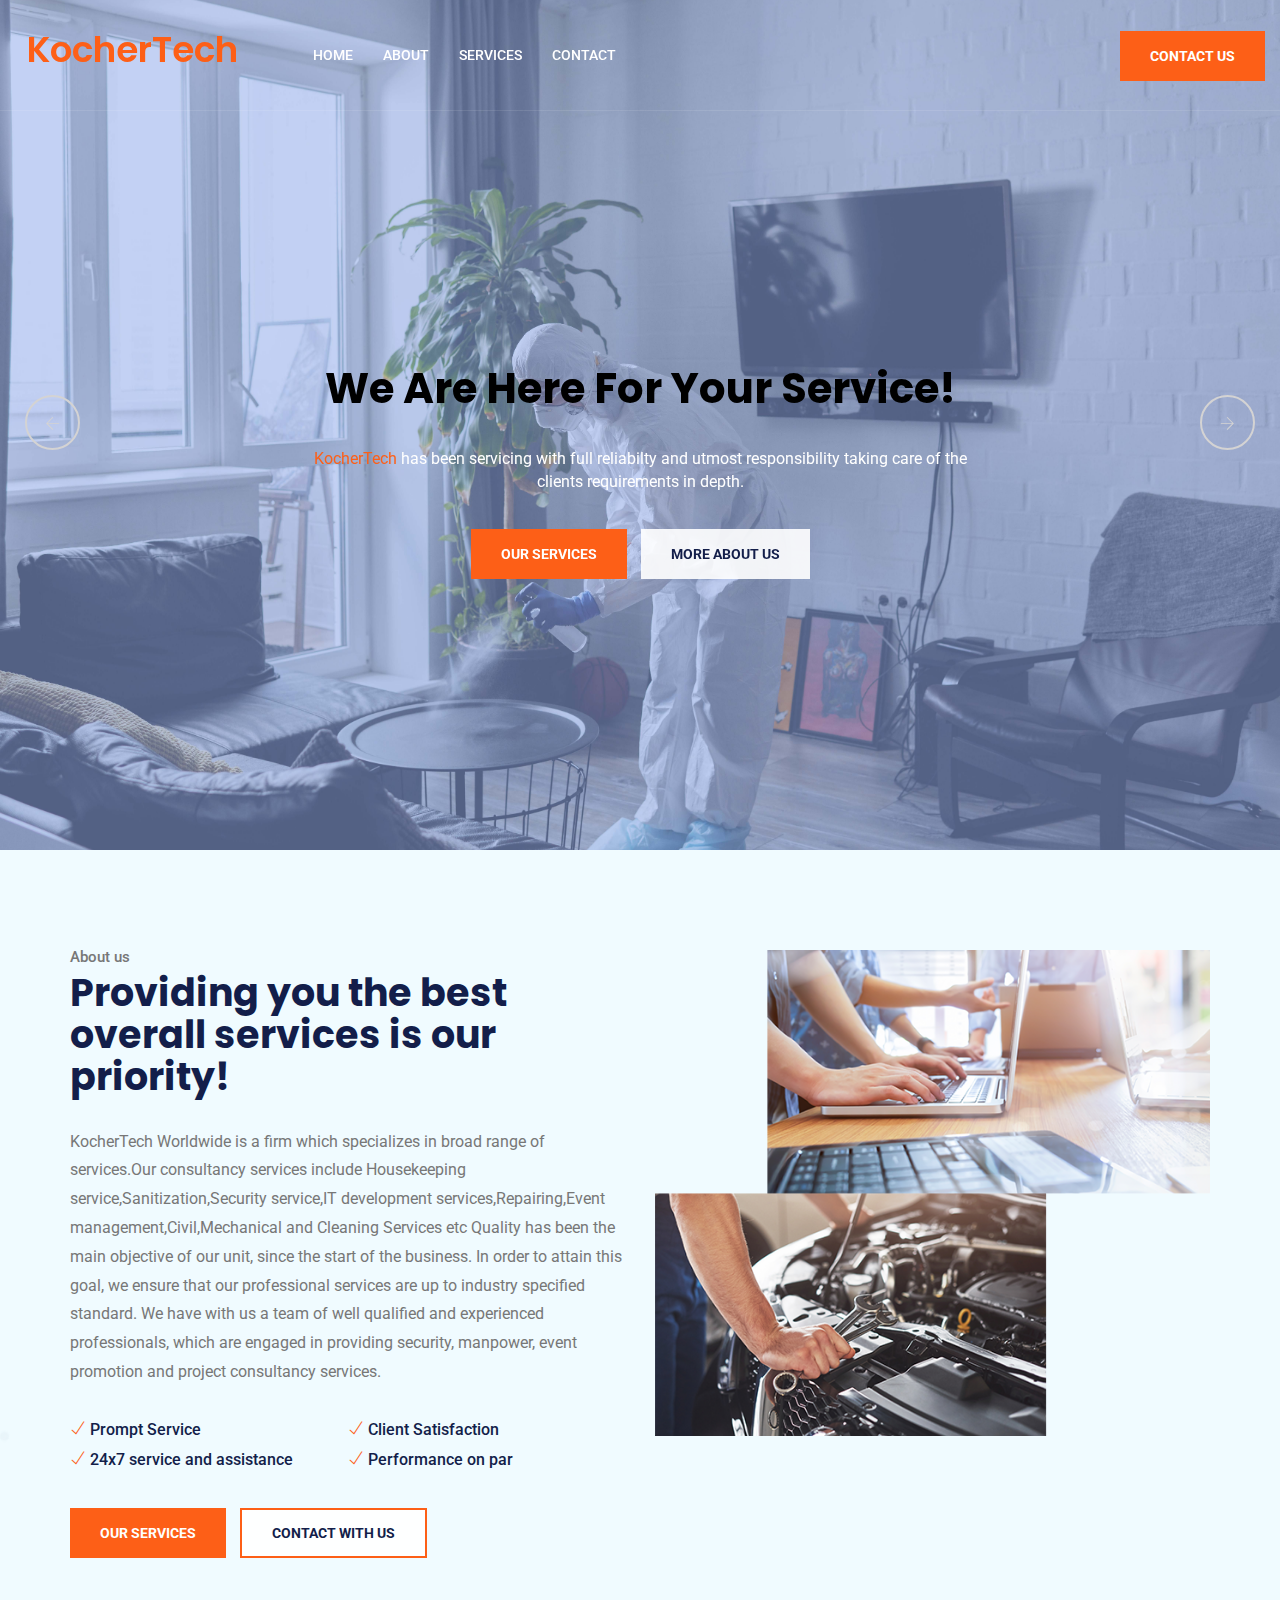
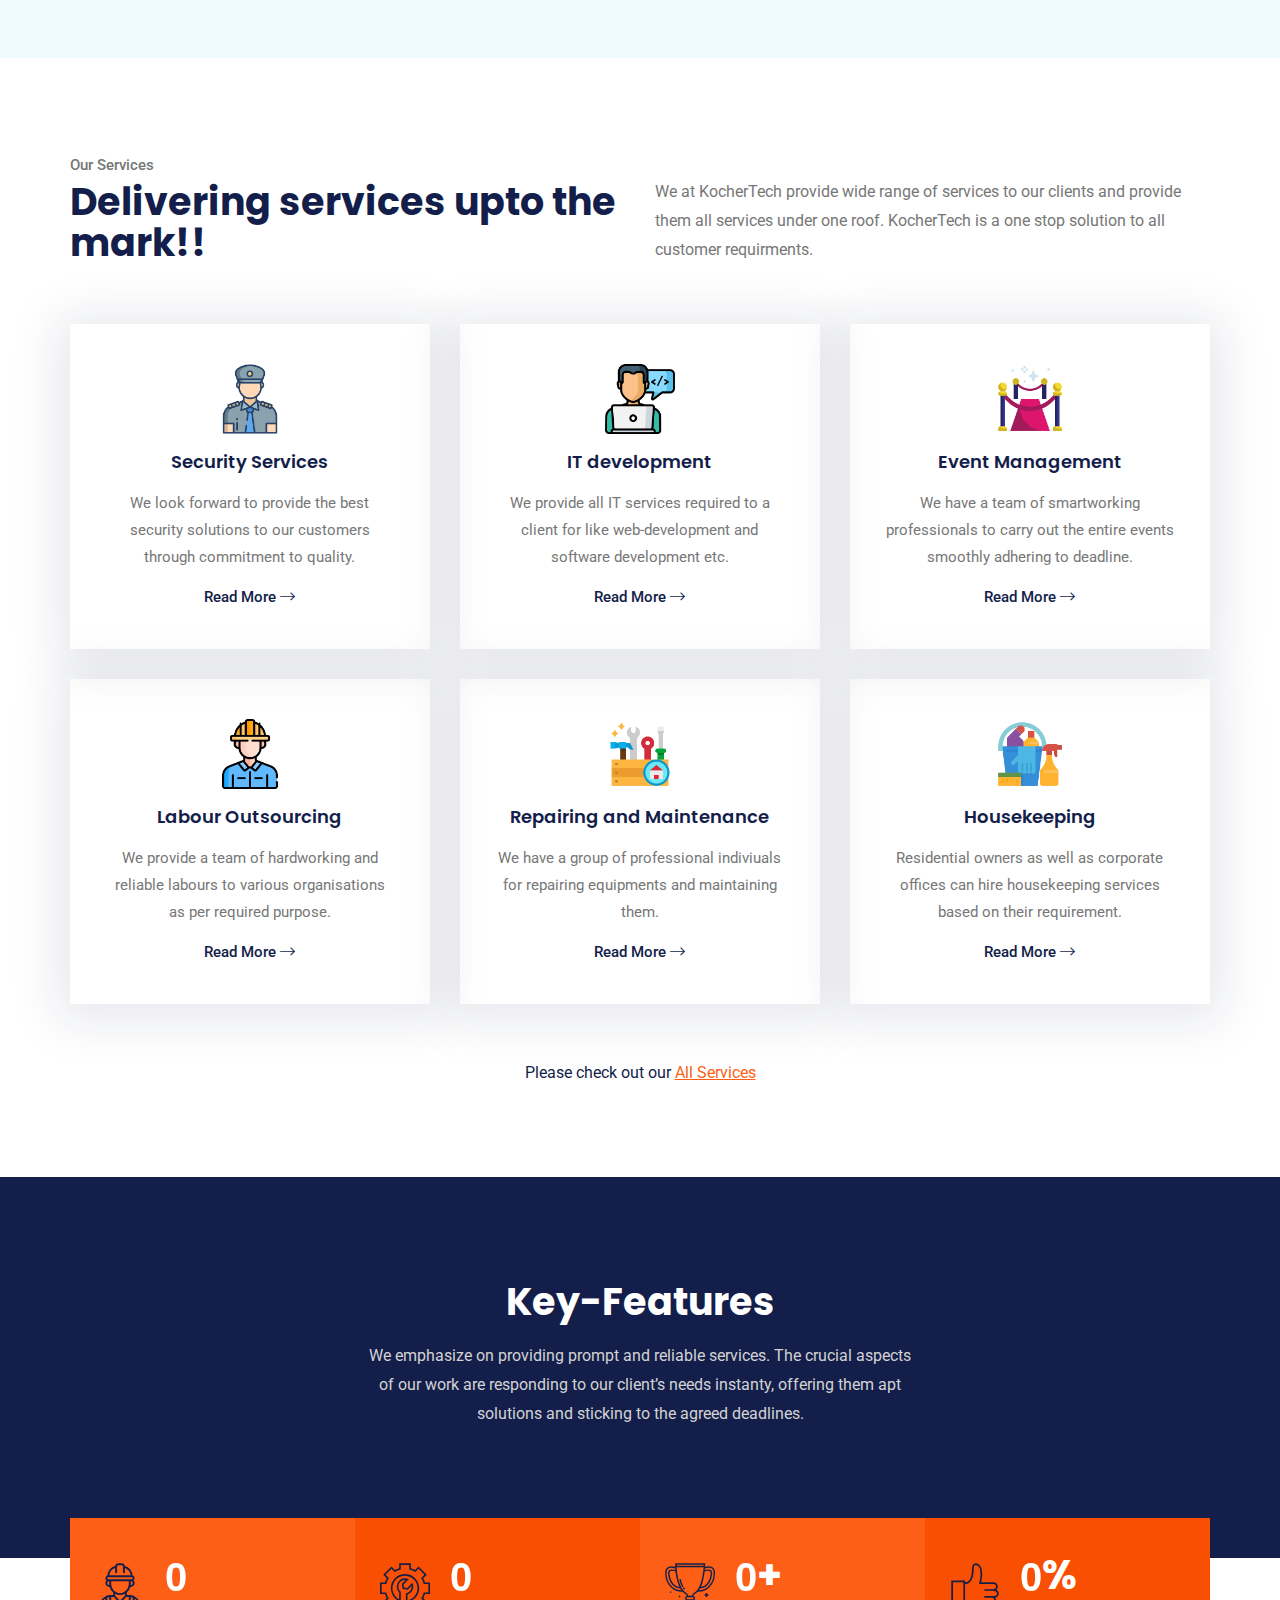
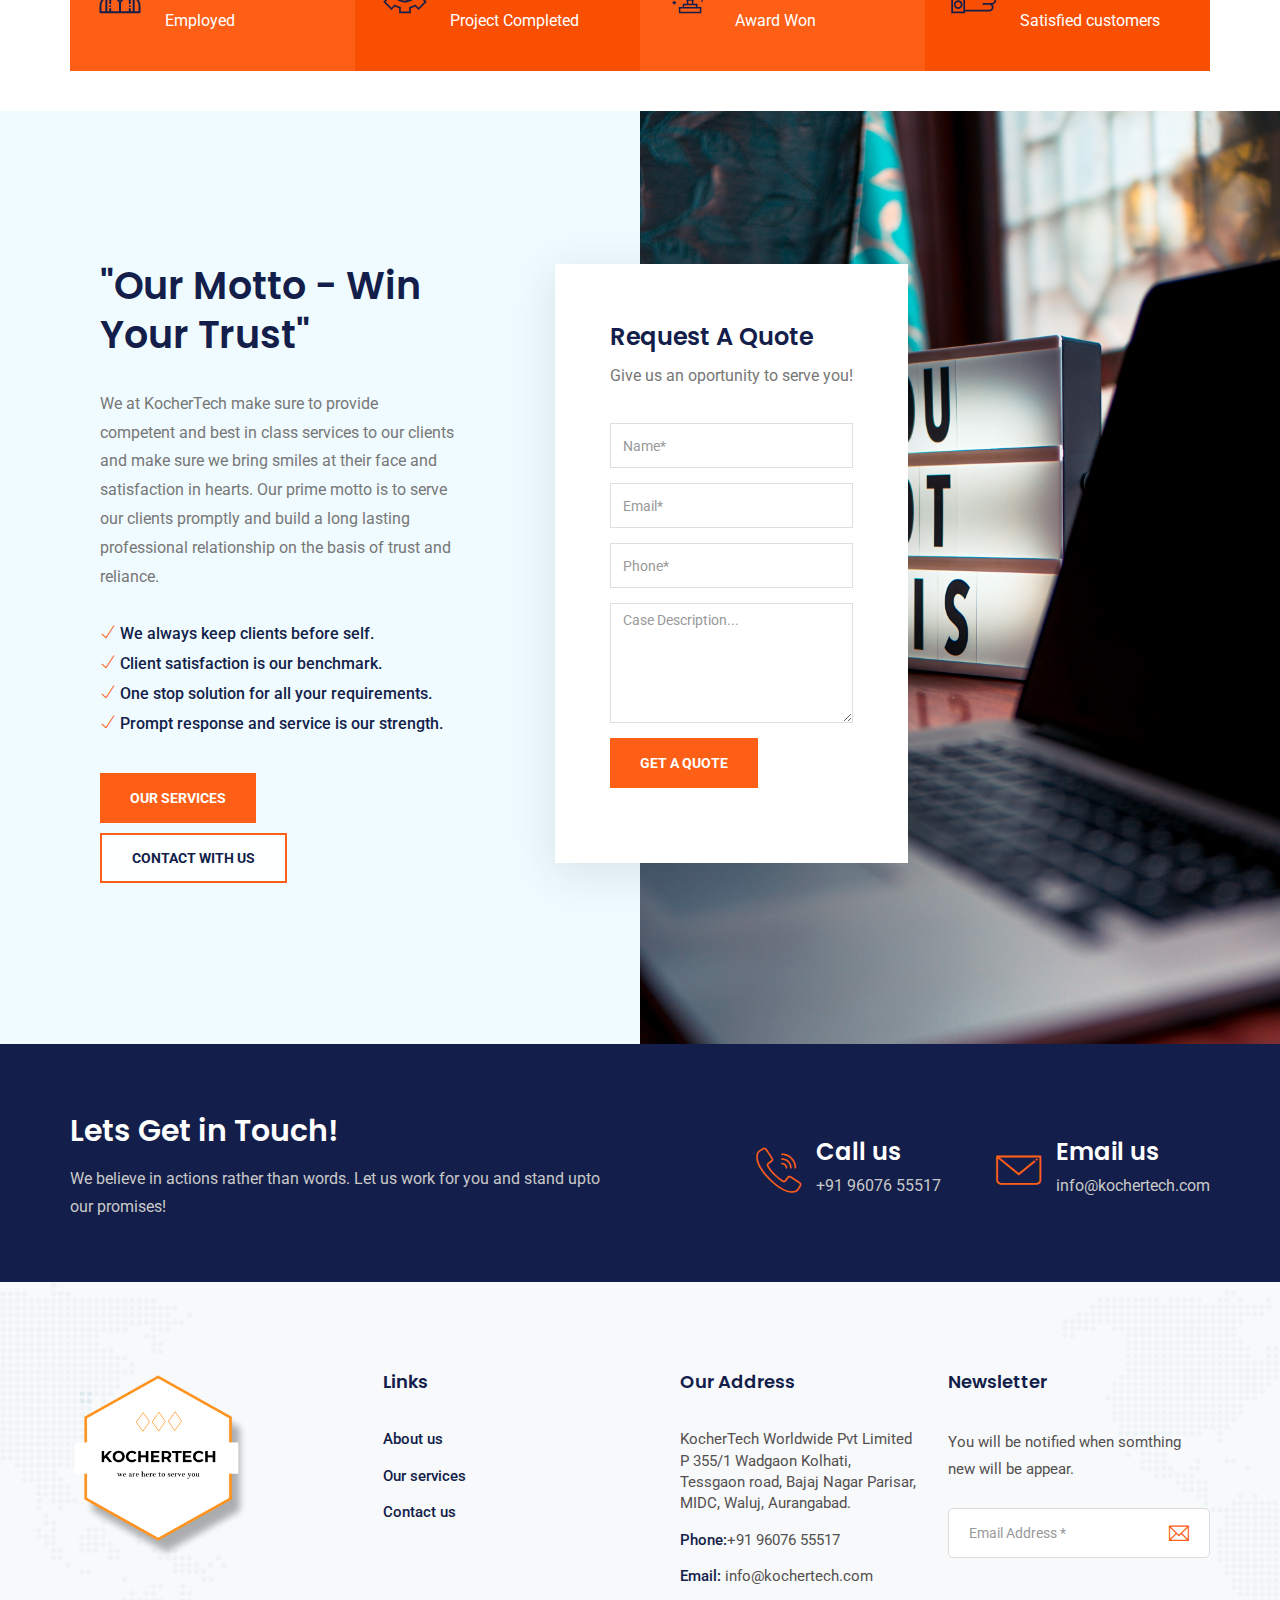
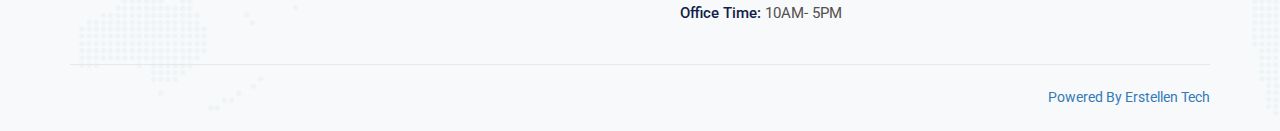
<file: index.html>
<!DOCTYPE html>
<html lang="en">

<!-- dustech/  13 Nov 2019 12:52:03 GMT -->
<head>
    <meta charset="utf-8">
    <meta http-equiv="X-UA-Compatible" content="IE=edge">
    <meta name="viewport" content="width=device-width, initial-scale=1">
    <meta name="author" content="irstheme">

    <title> Kochertech </title>
    
    <link href="assets/css/themify-icons.css" rel="stylesheet">
    <link href="assets/css/flaticon.css" rel="stylesheet">
    <link href="assets/css/bootstrap.min.css" rel="stylesheet">
    <link href="assets/css/animate.css" rel="stylesheet">
    <link href="assets/css/owl.carousel.css" rel="stylesheet">
    <link href="assets/css/owl.theme.css" rel="stylesheet">
    <link href="assets/css/slick.css" rel="stylesheet">
    <link href="assets/css/slick-theme.css" rel="stylesheet">
    <link href="assets/css/swiper.min.css" rel="stylesheet">
    <link href="assets/css/odometer-theme-default.css" rel="stylesheet">
    <link href="assets/css/owl.transitions.css" rel="stylesheet">
    <link href="assets/css/jquery.fancybox.css" rel="stylesheet">
    <link href="assets/css/style.css" rel="stylesheet">

    <!-- HTML5 shim and Respond.js for IE8 support of HTML5 elements and media queries -->
    <!--[if lt IE 9]>
    <script src="https://oss.maxcdn.com/html5shiv/3.7.3/html5shiv.min.js"></script>
    <script src="https://oss.maxcdn.com/respond/1.4.2/respond.min.js"></script>
    <![endif]-->

</head>

<body>

    <!-- start page-wrapper -->
    <div class="page-wrapper">

        <!-- start preloader -->
        <div class="preloader">
            <div class="loader">
                <div class="gear two">
                    <svg viewbox="0 0 100 100" fill="#131e4a">
                        <path d="M97.6,55.7V44.3l-13.6-2.9c-0.8-3.3-2.1-6.4-3.9-9.3l7.6-11.7l-8-8L67.9,20c-2.9-1.7-6-3.1-9.3-3.9L55.7,2.4H44.3l-2.9,13.6      c-3.3,0.8-6.4,2.1-9.3,3.9l-11.7-7.6l-8,8L20,32.1c-1.7,2.9-3.1,6-3.9,9.3L2.4,44.3v11.4l13.6,2.9c0.8,3.3,2.1,6.4,3.9,9.3      l-7.6,11.7l8,8L32.1,80c2.9,1.7,6,3.1,9.3,3.9l2.9,13.6h11.4l2.9-13.6c3.3-0.8,6.4-2.1,9.3-3.9l11.7,7.6l8-8L80,67.9      c1.7-2.9,3.1-6,3.9-9.3L97.6,55.7z M50,65.6c-8.7,0-15.6-7-15.6-15.6s7-15.6,15.6-15.6s15.6,7,15.6,15.6S58.7,65.6,50,65.6z"></path>
                    </svg>
                </div>
                <div class="gear three">
                    <svg viewbox="0 0 100 100" fill="#fd5f17">
                        <path d="M97.6,55.7V44.3l-13.6-2.9c-0.8-3.3-2.1-6.4-3.9-9.3l7.6-11.7l-8-8L67.9,20c-2.9-1.7-6-3.1-9.3-3.9L55.7,2.4H44.3l-2.9,13.6      c-3.3,0.8-6.4,2.1-9.3,3.9l-11.7-7.6l-8,8L20,32.1c-1.7,2.9-3.1,6-3.9,9.3L2.4,44.3v11.4l13.6,2.9c0.8,3.3,2.1,6.4,3.9,9.3      l-7.6,11.7l8,8L32.1,80c2.9,1.7,6,3.1,9.3,3.9l2.9,13.6h11.4l2.9-13.6c3.3-0.8,6.4-2.1,9.3-3.9l11.7,7.6l8-8L80,67.9      c1.7-2.9,3.1-6,3.9-9.3L97.6,55.7z M50,65.6c-8.7,0-15.6-7-15.6-15.6s7-15.6,15.6-15.6s15.6,7,15.6,15.6S58.7,65.6,50,65.6z"></path>
                    </svg>
                </div>
            </div>
        </div>
        <!-- end preloader -->



        <!-- Start header -->
        <header id="header" class="site-header header-style-1">
            <nav class="navigation navbar navbar-default">
                <div class="container-fluid">
                    <div class="navbar-header">
                        <button type="button" class="open-btn">
                            <span class="sr-only">Toggle navigation</span>
                            <span class="icon-bar"></span>
                            <span class="icon-bar"></span>
                            <span class="icon-bar"></span>
                        </button>
                        <h1 style="padding-top: 10px; padding-left: 12px; color: #fd5f17; font-style: bold;">KocherTech</h1>
                    </div>
                    <div id="navbar" class="navbar-collapse collapse navigation-holder">
                        <button class="close-navbar"><i class="ti-close"></i></button>
                        <ul class="nav navbar-nav">
                            <li>
                                <a href="index.html">Home</a>
                              
                            </li>
                            <li><a href="about.html">About</a></li>
                            <!-- <li class="menu-item-has-children">
                                <a href="#">Pages</a>
                                <ul class="sub-menu">
                                    <li><a href="about.html">About</a></li>
                                    <li><a href="contact.html">Contact</a></li>
                                    <li><a href="testimonials.html">Testimonials</a></li>
                                    <li><a href="testimonials-s2.html">Testimonials style 2</a></li>
                                    <li><a href="team.html">Team</a></li>
                                    <li><a href="faq.html">FAQ</a></li>
                                    <li><a href="404.html">404</a></li>
                                    <li><a href="shop.html">Shop</a></li>
                                    <li><a href="shop-single.html">Shop single</a></li>
                                </ul>
                            </li> -->
                            <li>
                                <a href="service-single.html">Services</a>
                                <!-- <ul class="sub-menu">
                                    <li><a href="services.html">Services</a></li>
                                    <li><a href="services-s2.html">Services style 2</a></li>
                                    <li><a href="service-single.html">Mechanical Engineering</a></li>
                                    <li><a href="oil-gas.html">Oil And Gas</a></li>
                                    <li><a href="power-energy.html">Power And Energy</a></li>
                                    <li><a href="sanitary-plumbing.html">Sanitary & Plumbing</a></li>
                                    <li><a href="electrical-power.html">Electrical Power</a></li>
                                </ul> -->
                            </li>
                          
                          
                            <li><a href="contact.html">Contact</a></li>
                        </ul>
                    </div><!-- end of nav-collapse -->

                    <div class="search-contact">
                   
                        <div class="contact">
                            <div class="call">
                                <i class="fi flaticon-call"></i>
                                <p>Call us anytime</p>
                                <h5>+91 96076 55517</h5>
                            </div>
                            <a href="#" class="theme-btn">Contact us</a>
                        </div>
                    </div>
                </div><!-- end of container -->
            </nav>
        </header>
        <!-- end of header -->


        <!-- start of hero -->
        <section class="hero-slider hero-style-1">
            <div class="swiper-container">
                <div class="swiper-wrapper">
                    <div class="swiper-slide">
                        <div class="slide-inner slide-bg-image" data-background="assets/images/slider/housekeeping1.jpg"  >
                            <div class="container">
                                <!-- <div>
                                <img class="biglogo" src="assets/images/kochertechlogo.png">
                                </div> -->
                                <div data-swiper-parallax="300" class="slide-title">
                                    <h2>We are here for your service!</h2>
                                </div>
                                <div data-swiper-parallax="400" class="slide-text">
                                   <p></p><span style="color: #fd5f17;">KocherTech </span> has been servicing with full reliabilty and utmost responsibility taking care of the clients requirements in depth. </p>
                                </div>
                                <div class="clearfix"></div>
                                <div data-swiper-parallax="500" class="slide-btns">
                                    <a href="service-single.html" class="theme-btn">Our services</a> 
                                    <a href="about.html" class="theme-btn-s2">More about us</a> 
                                </div>
                            </div>
                        </div> <!-- end slide-inner --> 
                    </div> <!-- end swiper-slide -->

                    <div class="swiper-slide">
                        <div class="slide-inner slide-bg-image" data-background="assets/images/slider/repairing1.jpg" >
                            <div class="container">
                                <div data-swiper-parallax="300" class="slide-title">
                                    <h2>Our services will set a benchmark! </h2>
                                </div>
                                <div data-swiper-parallax="400" class="slide-text">
                                    <p>We work with a vision to avail comfort to our clients through our services making sure our clients are satisfied to the heart's content!</p>
                                </div>
                                <div class="clearfix"></div>
                                <div data-swiper-parallax="500" class="slide-btns">
                                    <a href="#" class="theme-btn">Our services</a> 
                                    <a href="#" class="theme-btn-s2">More about us</a> 
                                </div>
                            </div>
                        </div> <!-- end slide-inner --> 
                    </div> <!-- end swiper-slide -->

                   
                </div>
                <!-- end swiper-wrapper -->

                <!-- swipper controls -->
                <div class="swiper-pagination"></div>
                <div class="swiper-button-next"></div>
                <div class="swiper-button-prev"></div>
            </div>
        </section>
        <!-- end of hero slider -->


        <!-- start about-us-section -->
        <section class="about-us-section section-padding">
            <div class="container">
                <div class="row">
                    <div class="col col-md-6">
                        <div class="section-title">
                            <span>About us</span>
                            <h2>Providing you the best overall services is our priority!</h2>
                        </div>
                        <div class="details">
                            <p>KocherTech Worldwide is a firm which specializes in broad range of services.Our consultancy services include Housekeeping service,Sanitization,Security service,IT development services,Repairing,Event management,Civil,Mechanical and Cleaning Services etc
                                Quality has been the main objective of our unit, since the start of the business. In order to attain this goal, we ensure that our professional services are up to industry specified standard. We have with us a team of well qualified and experienced professionals, which are engaged in providing security, manpower, event promotion and project consultancy services. </p>
                            <div class="clearfix">
                                <ul>
                                    <li><i class="ti-check"></i> Prompt Service</li>
                                    <li><i class="ti-check"></i> 24x7 service and assistance</li>
                                </ul>
                                <ul>
                                    <li><i class="ti-check"></i> Client Satisfaction</li>
                                    <li><i class="ti-check"></i> Performance on par</li>
                                </ul>
                            </div>
                            <div class="btns">
                                <a href="#" class="theme-btn">Our Services</a>
                                <a href="#" class="theme-btn-s3">Contact with us</a>
                            </div>
                        </div>
                    </div>
                    <div class="col col-md-6">
                        <div class="right-col">
                            <div class="img-holder">
                                <img src="assets/images/abtcollage.png" alt>
                            </div>
                            <!-- <div class="video-holder">
                                <a href="https://www.youtube.com/embed/7e90gBu4pas?autoplay=1" class="hero-video-btn video-btn"  data-type="iframe" tabindex="0"><i class="fi flaticon-play-button"></i>Watch our intro video</a> 
                            </div> -->
                        </div>
                    </div>
                </div>
            </div> <!-- end container -->
        </section>
        <!-- end about-us-section -->


        <!-- start service-section -->
        <section class="service-section section-padding">
            <div class="container">
                <div class="row">
                    <div class="col col-md-6">
                        <div class="section-title-s2">
                            <span>Our Services</span>
                            <h2>Delivering services upto the mark!!</h2>
                        </div>
                    </div>
                    <div class="col col-md-6">
                        <div class="title-text">
                            <p>We at KocherTech provide wide range of services to our clients and provide them all services under one roof. KocherTech is a one stop solution to all customer requirments. </p>
                        </div>
                    </div>
                </div>
                <div class="row">
                    <div class="col col-xs-12">
                        <div class="service-grids clearfix">
                            <div class="grid">
                                <img style="height: 70px;" src="assets/images/policeman.png">
                                <h4><a href="service-single.html">Security Services</a></h4>
                                <p> We look forward to provide the best security solutions to our customers through commitment to quality. </p>
                                <a href="service-single.html" class="read-more">Read More <i class="fi flaticon-next"></i></a>
                            </div>
                            <div class="grid">
                                <img style="height: 70px;" src="assets/images/web-development.png">
                                <h4><a href="oil-gas.html">IT development</a></h4>
                                <p> We provide all IT services required to a client for like web-development and software development etc.   </p>
                                <a href="oil-gas.html" class="read-more">Read More <i class="fi flaticon-next"></i></a>
                            </div>
                            <div class="grid">
                                <img style="height: 70px;" src="assets/images/red-carpet.png">
                                <h4><a href="power-energy.html">Event Management</a></h4>
                                <p>We have a team of smartworking professionals to carry out the entire events smoothly adhering to deadline.  </p>
                                <a href="power-energy.html" class="read-more">Read More <i class="fi flaticon-next"></i></a>
                            </div>
                            <div class="grid">
                                <img style="height: 70px;" src="assets/images/labour-day.png">
                                <h4><a href="sanitary-plumbing.html">Labour Outsourcing</a></h4>
                                <p>We provide a team of hardworking and reliable labours to various organisations as per required purpose.  </p>
                                <a href="sanitary-plumbing.html" class="read-more">Read More <i class="fi flaticon-next"></i></a>
                            </div>
                            <div class="grid">
                                <img style="height: 70px;" src="assets/images/repair-tools.png ">
                                <h4><a href="electrical-power.html">Repairing and Maintenance</a></h4>
                                <p> We have a group of professional indiviuals for repairing equipments and maintaining them. </p>
                                <a href="electrical-power.html" class="read-more">Read More <i class="fi flaticon-next"></i></a>
                            </div>
                            <div class="grid">
                                <img style="height: 70px;" src="assets/images/cleaning.png">
                                <h4><a href="services.html">Housekeeping</a></h4>
                                <p> Residential owners as well as corporate offices can hire housekeeping services based on their requirement. </p>
                                <a href="services.html" class="read-more">Read More <i class="fi flaticon-next"></i></a>
                            </div>
                        </div>
                        <div class="view-all">
                            <p>Please check out our <a href="services-s2.html ">All Services</a></p>
                        </div>
                    </div>
                </div>
            </div> <!-- end container -->
        </section>
        <!-- end service-section -->


        <!-- start why-choose-section -->
        <section class="why-choose-section section-padding">
            <div class="container">
                <div class="row">
                    <div class="col col-lg-6 col-lg-offset-3 col-md-8 col-md-offset-2">
                        <div class="section-title-s3">
                            <h2>Key-Features</h2>
                            <p>We emphasize on providing prompt and reliable services. The crucial aspects of our work are responding to our client’s needs instanty, offering them apt solutions and sticking to the agreed deadlines.</p>
                        </div>
                    </div>
                </div>
                <!-- <div class="row">
                    <div class="col col-xs-12">
                        <div class="why-choose-grids clearfix">
                            <div class="grid">
                                <i class="fi flaticon-network-1"></i>
                                <h3>Professional Team</h3>
                                <p>Whole of her lower arm towards the viewer. Gregor then turned to look out the window</p>
                            </div>
                            <div class="grid">
                                <i class="fi flaticon-circular-label-with-certified-stamp"></i>
                                <h3>Certified engineers</h3>
                                <p>Whole of her lower arm towards the viewer. Gregor then turned to look out the window</p>
                            </div>
                            <div class="grid">
                                <i class="fi flaticon-chip"></i>
                                <h3>Latest Technology</h3>
                                <p>Whole of her lower arm towards the viewer. Gregor then turned to look out the window</p>
                            </div>
                            <div class="grid">
                                <i class="fi flaticon-24-hours"></i>
                                <h3>27/7 Support</h3>
                                <p>Whole of her lower arm towards the viewer. Gregor then turned to look out the window</p>
                            </div>
                        </div>
                    </div>
                </div> -->
            </div> <!-- end container -->
        </section>
        <!-- end why-choose-section -->     


        <!-- start featured-project-section -->
        <!-- <section class="featured-project-section section-padding">
            <div class="container">
                <div class="row">
                    <div class="col col-lg-6 col-lg-offset-3 col-md-8 col-md-offset-2">
                        <div class="section-title-s5">
                            <span>Featured Projects</span>
                            <h2>Explore What We've Done</h2>
                            <p>Hardly able to cover it and seemed ready to slide off any moment. His many legs, pitifully thin compared with the size of the rest of him</p>
                        </div>
                    </div>
                </div>
            </div>
            <div class="content-area">
                <div class="project-grids clearfix">
                    <div class="grid">
                        <div class="overlay">
                            <span class="count">01.</span>
                            <h3>Welding Processing</h3>
                            <p>Travelling salesman and above it there hung a picture that he had recently cut out</p>
                            <a href="#" class="theme-btn">Read More</a>
                        </div>
                    </div>
                    <div class="grid">
                        <div class="overlay">
                            <span class="count">02.</span>
                            <h3>Materials project</h3>
                            <p>Travelling salesman and above it there hung a picture that he had recently cut out</p>
                            <a href="#" class="theme-btn">Read More</a>
                        </div>
                    </div>
                    <div class="grid">
                        <div class="overlay">
                            <span class="count">03.</span>
                            <h3>Oil & Gas project</h3>
                            <p>Travelling salesman and above it there hung a picture that he had recently cut out</p>
                            <a href="#" class="theme-btn">Read More</a>
                        </div>
                    </div>
                    <div class="grid">
                        <div class="overlay">
                            <span class="count">04.</span>
                            <h3>Power Energy project</h3>
                            <p>Travelling salesman and above it there hung a picture that he had recently cut out</p>
                            <a href="#" class="theme-btn">Read More</a>
                        </div>
                    </div>
                </div>
            </div>
        </section> -->
        <!-- end featured-project-section -->


        <!-- start partners-section -->
        <!-- <section class="partners-section">
            <h2 class="hidden">Partners</h2>
            <div class="container">
                <div class="row">
                    <div class="col col-xs-12">
                        <div class="partner-grids partners-slider">
                            <div class="grid">
                                <img src="assets/images/partners/img-1.jpg" alt>
                            </div>
                            <div class="grid">
                                <img src="assets/images/partners/img-2.jpg" alt>
                            </div>
                            <div class="grid">
                                <img src="assets/images/partners/img-3.jpg" alt>
                            </div>
                            <div class="grid">
                                <img src="assets/images/partners/img-4.jpg" alt>
                            </div>
                            <div class="grid">
                                <img src="assets/images/partners/img-5.jpg" alt>
                            </div>
                        </div>
                    </div>
                </div>
            </div> 
        </section> -->
        <!-- end partners-section -->


        <!-- start fun-fact-section -->
        <section class="fun-fact-section" style="margin-top: -40px;">
            <div class="container">
                <div class="row">
                    <div class="col col-xs-12">
                        <div class="fun-fact-grids clearfix">
                            <div class="grid">
                                <div class="info">
                                    <i class="fi flaticon-worker"></i>
                                    <h3><span class="odometer" data-count="50">00</span></h3>
                                    <p>Employed</p>
                                </div>
                            </div>
                            <div class="grid">
                                <div class="info">
                                    <i class="fi flaticon-engineer"></i>
                                    <h3><span class="odometer" data-count="10">00</span></h3>
                                    <p>Project Completed</p>
                                </div>
                            </div>
                            <div class="grid">
                                <div class="info">
                                    <i class="fi flaticon-trophy"></i>
                                    <h3><span class="odometer" data-count="0">00</span>+</h3>
                                    <p>Award Won</p>
                                </div>
                            </div>
                            <div class="grid">
                                <div class="info">
                                    <i class="fi flaticon-like-1"></i>
                                    <h3><span class="odometer" data-count="100">00</span>%</h3>
                                    <p>Satisfied customers</p>
                                </div>
                            </div>
                        </div>
                    </div>
                </div>
            </div> <!-- end container -->
        </section>
        <!-- end fun-fact-section -->


        <!-- start team-section -->
     
        <!-- end team-section -->


        <!-- start quote-section -->
        <section class="quote-section" style="margin-top: 40px;">
            <div class="content-area clearfix">
                <div class="left-col">
                    <h2>"Our Motto - Win your trust" </h2>
                    <div class="details">
                        <p>We at KocherTech make sure to provide competent and best in class services to our clients and make sure we bring smiles at their face and satisfaction in hearts. Our prime motto is to serve our clients promptly and build a long lasting professional relationship on the basis of trust and reliance.</p>
                        <div class="clearfix">
                            <ul>
                                <li><i class="ti-check"></i> We always keep clients before self.</li>
                                <li><i class="ti-check"></i> Client satisfaction is our benchmark.</li>
                            </ul>
                            <ul>
                                <li><i class="ti-check"></i> One stop solution for all your requirements.</li>
                                <li><i class="ti-check"></i> Prompt response and service is our strength.</li>
                            </ul>
                        </div>
                        <div class="btns">
                            <a href="#" class="theme-btn">Our Services</a>
                            <a href="#" class="theme-btn-s3">Contact with us</a>
                        </div>
                    </div>
                </div>
                <div class="right-col">
                    <div class="quote-area">
                        <h3>Request A Quote</h3>
                        <p>Give us an oportunity to serve you!</p>
                        <form method="post" class="contact-validation-active" id="contact-quote-form">
                            <div>
                                <input type="text" class="form-control" name="name" id="name" placeholder="Name*">
                            </div>
                            <div>
                                <input type="email" class="form-control" name="email" id="email" placeholder="Email*">
                            </div>
                            <div>
                                <input type="text" class="form-control" name="phone" id="phone" placeholder="Phone*">
                            </div>
                            <div>
                                <textarea class="form-control" name="note"  id="note" placeholder="Case Description..."></textarea>
                            </div>
                            <div class="submit-area">
                                <button type="submit" class="theme-btn">Get a quote</button>
                                <div id="loader">
                                    <i class="ti-reload"></i>
                                </div>
                            </div>
                            <div class="clearfix error-handling-messages">
                                <div id="success">Thank you</div>
                                <div id="error"> Error occurred while sending email. Please try again later. </div>
                            </div>
                        </form>
                    </div>
                </div>
            </div>
        </section>
        <!-- end quote-section -->


        <!-- start blog-section -->
        <!-- <section class="blog-section section-padding">
            <div class="container">
                <div class="row">
                    <div class="col col-lg-6 col-lg-offset-3 col-md-8 col-md-offset-2">
                        <div class="section-title-s5">
                            <span>Insight and Trends</span>
                            <h2>Industrial News</h2>
                            <p>Hardly able to cover it and seemed ready to slide off any moment. His many legs, pitifully thin compared with the size of the rest of him</p>
                        </div>
                    </div>
                </div> 
                <div class="row">
                    <div class="col col-xs-12">
                        <div class="blog-grids">
                            <div class="grid">
                                <div class="entry-media">
                                    <img src="assets/images/blog/img-1.jpg" alt>
                                </div>
                                <div class="entry-body">
                                    <div class="cats">Industry, Factory</div>
                                    <h4><a href="#">Manufacturing is a sector that is constantly evolving</a></h4>
                                    <p class="date">Oct 26 2019</p>
                                    <a href="#" class="read-more">Read More <i class="fi flaticon-next"></i></a>
                                </div>
                            </div>
                            <div class="grid">
                                <div class="entry-media">
                                    <img src="assets/images/blog/img-2.jpg" alt>
                                </div>
                                <div class="entry-body">
                                    <div class="cats">Industry, Factory</div>
                                    <h4><a href="#">It’s a surefire way to keep abreast of the competition and sometimes</a></h4>
                                    <p class="date">Oct 26 2019</p>
                                    <a href="#" class="read-more">Read More <i class="fi flaticon-next"></i></a>
                                </div>
                            </div>
                            <div class="grid">
                                <div class="entry-media">
                                    <img src="assets/images/blog/img-3.jpg" alt>
                                </div>
                                <div class="entry-body">
                                    <div class="cats">Industry, Factory</div>
                                    <h4><a href="#">Community would not exist if it were not for manufacturing being</a></h4>
                                    <p class="date">Oct 26 2019</p>
                                    <a href="#" class="read-more">Read More <i class="fi flaticon-next"></i></a>
                                </div>
                            </div>
                        </div>
                    </div>
                </div>               
            </div>
        </section> -->
        <!-- end blog-section -->


        <!-- start cta-section -->
        <section class="cta-section">
            <div class="container">
                <div class="row">
                    <div class="col col-lg-6 col-md-6">
                        <div class="cta-text">
                            <h3>Lets Get in Touch!</h3>
                            <p>We believe in actions rather than words. Let us work for you and stand upto our promises!</p>
                        </div>
                    </div>
                    <div class="col col-lg-5 col-lg-offset-1 col-md-6">
                        <div class="contact-info">
                            <div>
                                <i class="fi flaticon-call"></i>
                                <h4>Call us</h4>
                                <p>+91 96076 55517</p>
                            </div>
                            <div>
                                <i class="fi flaticon-contact"></i>
                                <h4>Email us</h4>
                                <p>info@kochertech.com</p>
                            </div>
                        </div>
                    </div>
                </div>
            </div> <!-- end container -->
        </section>
        <!-- end cta-section -->


        <!-- start site-footer -->
        <footer class="site-footer">
            <div class="upper-footer">
                <div class="container">
                    <div class="row">
                        <div class="col col-lg-3 col-md-3 col-sm-6">
                            <div class="widget about-widget">
                                <div class="logo widget-title">
                                    <img src="assets/images/kochertechlogo.png" alt>
                                </div>
                                <p></p>
                               
                            </div>
                        </div>
                        <div class="col col-lg-3 col-md-3 col-sm-6">
                            <div class="widget link-widget">
                                <div class="widget-title">
                                    <h3>Links</h3>
                                </div>
                                <ul>
                                    <li><a href="about.html">About us</a></li>
                                    <li><a href="service-single.html">Our services</a></li>
                                    <li><a href="contact.html">Contact us</a></li>
                                </ul>
                                <!-- <ul>
                                    <li><a href="#">News</a></li>
                                    <li><a href="#">FAQ</a></li>
                                </ul> -->
                            </div>
                        </div>
                        <div class="col col-lg-3 col-md-3 col-sm-6">
                            <div class="widget contact-widget service-link-widget">
                                <div class="widget-title">
                                    <h3>Our Address</h3>
                                </div>
                                <ul>
                                    <li>KocherTech Worldwide Pvt Limited P 355/1 Wadgaon Kolhati, Tessgaon road, Bajaj Nagar Parisar, MIDC, Waluj, Aurangabad. </li>
                                    <li><span>Phone:</span>+91 96076 55517</li>
                                    <li><span>Email:</span> info@kochertech.com</li>
                                    <li><span>Office Time:</span> 10AM- 5PM</li>
                                </ul>
                            </div>
                        </div>
                        <div class="col col-lg-3 col-md-3 col-sm-6">
                            <div class="widget newsletter-widget">
                                <div class="widget-title">
                                    <h3>Newsletter</h3>
                                </div>
                                <p>You will be notified when somthing new will be appear.</p>
                                <form>
                                    <div class="input-1">
                                        <input type="email" class="form-control" placeholder="Email Address *" required>
                                    </div>
                                    <div class="submit clearfix">
                                        <button type="submit"><i class="ti-email"></i></button>
                                    </div>
                                </form>
                            </div>
                        </div>
                    </div>
                </div> <!-- end container -->
            </div>
            <div>
                <div class="lower-footer" style="margin-top: -50px;">
                  <div class="container">
                      <div class="row">
                          <div class="separator"></div>
                          <div class="col col-xs-12">
                              <div class="extra-link">
                                <p>
                                  <a class="copyright text-md-center text-center" target="_blank" href="https://www.erstellen.tech" target="_blank">Powered By Erstellen Tech</a>
                                </p>  </div>
                          </div>
                      </div>
                  </div>
              </div>          
               </div>
        </footer>
        <!-- end site-footer -->


    </div>
    <!-- end of page-wrapper -->



    <!-- All JavaScript files
    ================================================== -->
    <script src="assets/js/jquery.min.js"></script>
    <script src="assets/js/bootstrap.min.js"></script>

    <!-- Plugins for this template -->
    <script src="assets/js/jquery-plugin-collection.js"></script>

    <!-- Custom script for this template -->
    <script src="assets/js/script.js"></script>
</body>

<!-- dustech/  13 Nov 2019 12:54:40 GMT -->
</html>
</file>
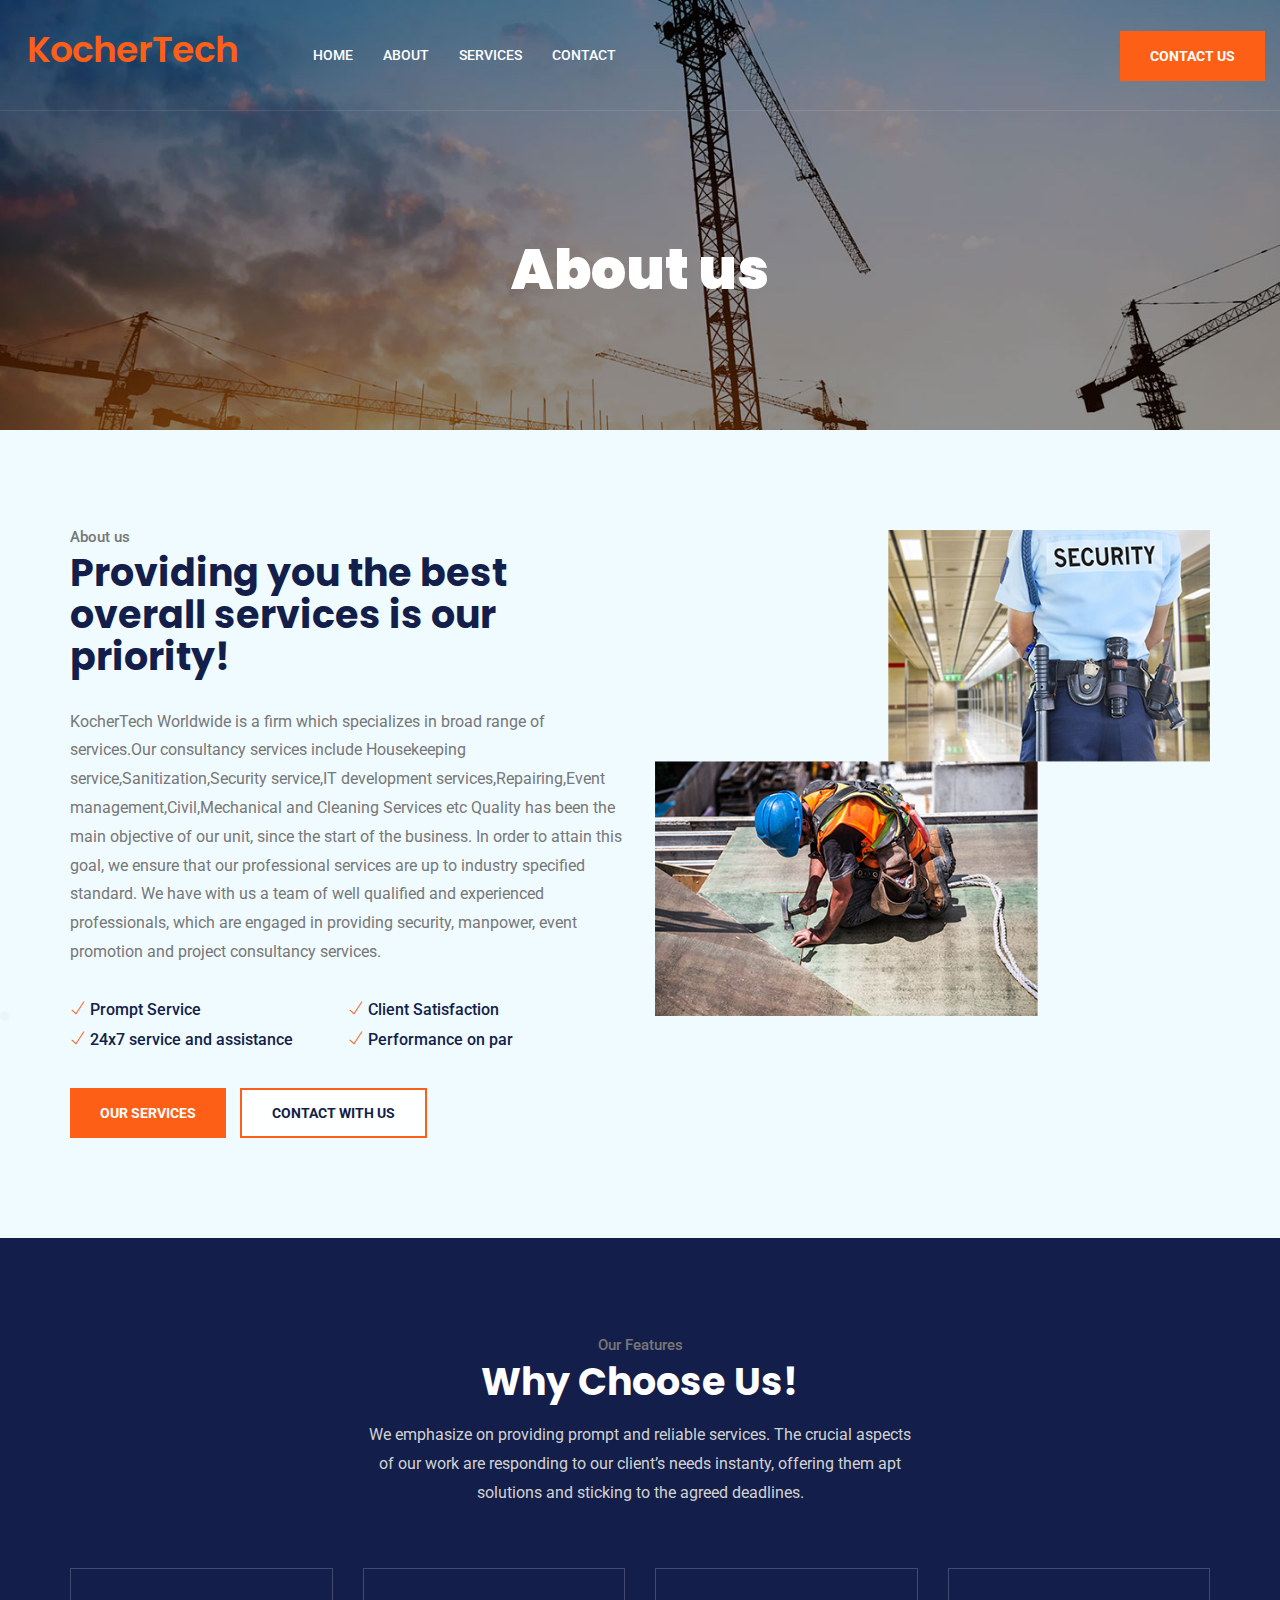
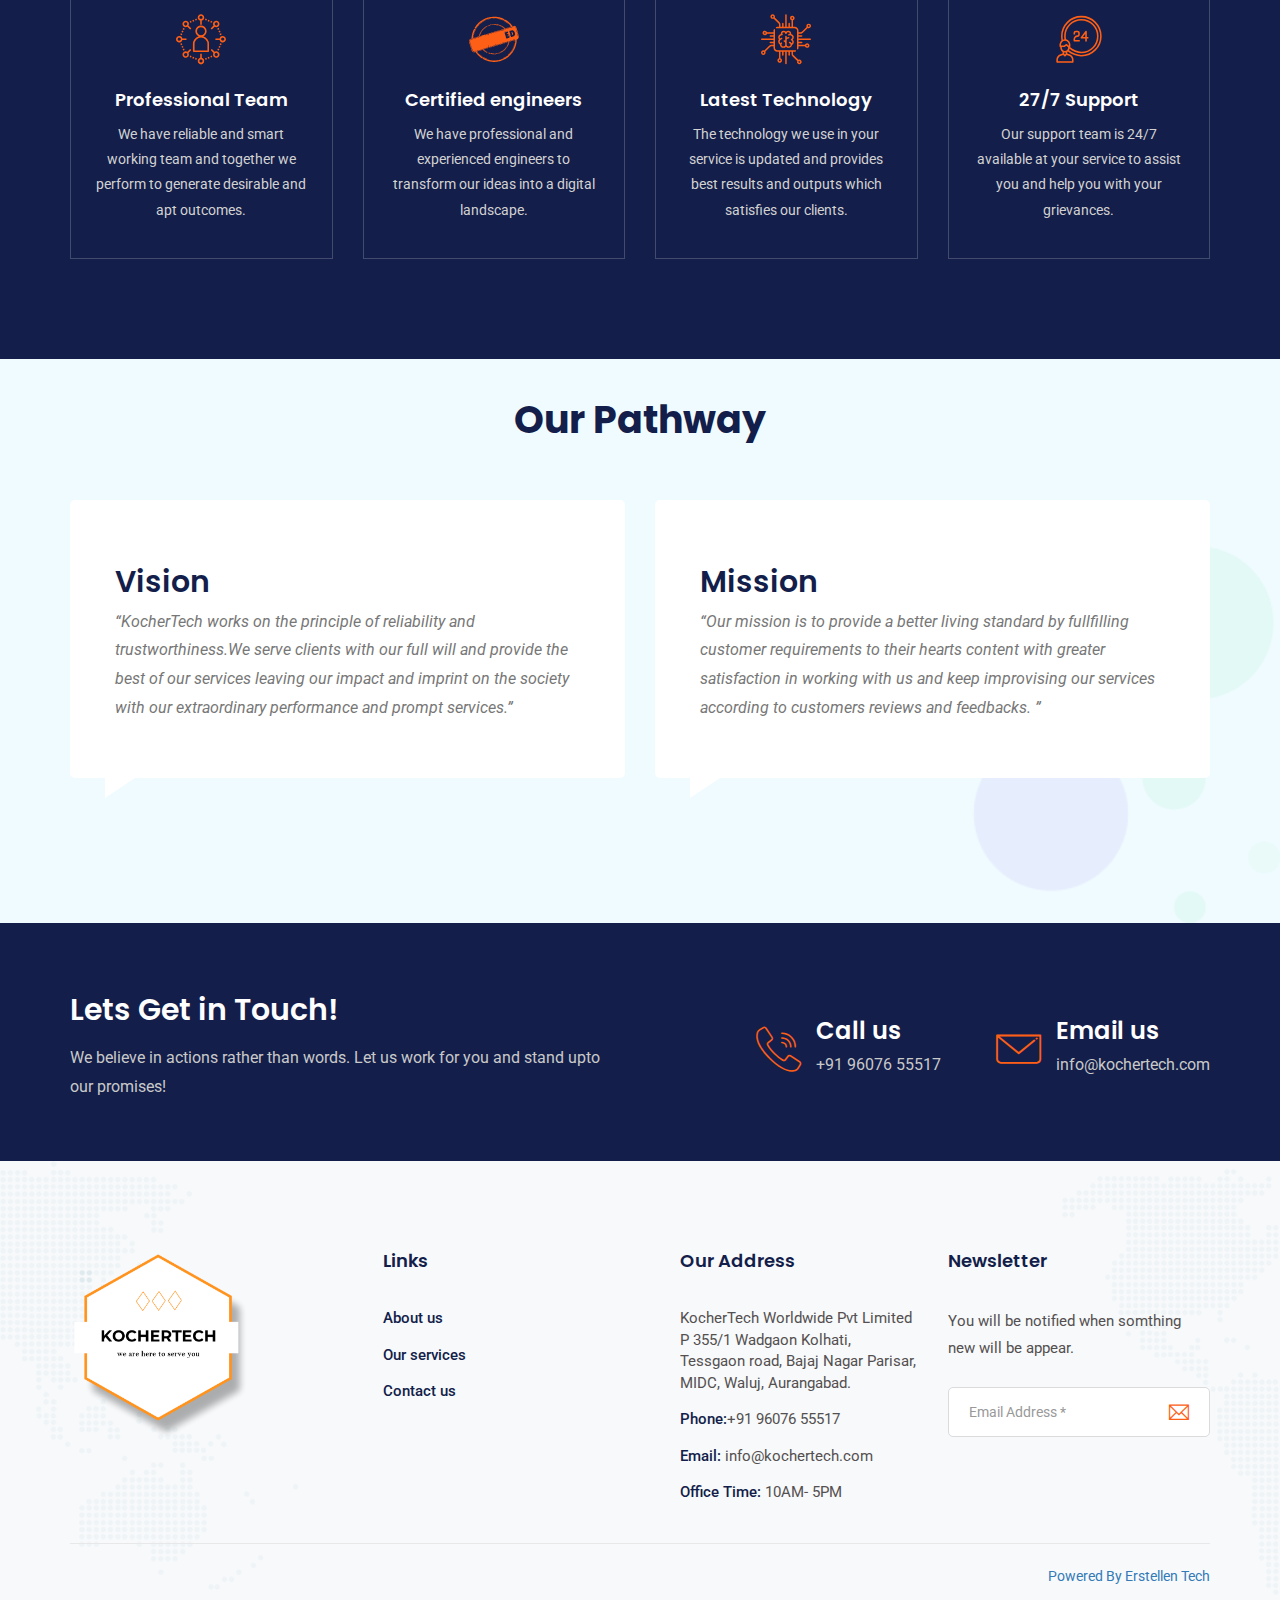
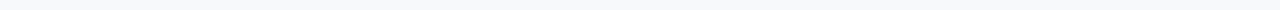
<file: about.html>
<!DOCTYPE html>
<html lang="en">

<!-- dustech/about.html  13 Nov 2019 12:55:21 GMT -->
<head>
    <meta charset="utf-8">
    <meta http-equiv="X-UA-Compatible" content="IE=edge">
    <meta name="viewport" content="width=device-width, initial-scale=1">
    <meta name="author" content="irstheme">

    <title> KocherTech </title>
    
    <link href="assets/css/themify-icons.css" rel="stylesheet">
    <link href="assets/css/flaticon.css" rel="stylesheet">
    <link href="assets/css/bootstrap.min.css" rel="stylesheet">
    <link href="assets/css/animate.css" rel="stylesheet">
    <link href="assets/css/owl.carousel.css" rel="stylesheet">
    <link href="assets/css/owl.theme.css" rel="stylesheet">
    <link href="assets/css/slick.css" rel="stylesheet">
    <link href="assets/css/slick-theme.css" rel="stylesheet">
    <link href="assets/css/swiper.min.css" rel="stylesheet">
    <link href="assets/css/odometer-theme-default.css" rel="stylesheet">
    <link href="assets/css/owl.transitions.css" rel="stylesheet">
    <link href="assets/css/jquery.fancybox.css" rel="stylesheet">
    <link href="assets/css/style.css" rel="stylesheet">

    <!-- HTML5 shim and Respond.js for IE8 support of HTML5 elements and media queries -->
    <!--[if lt IE 9]>
    <script src="https://oss.maxcdn.com/html5shiv/3.7.3/html5shiv.min.js"></script>
    <script src="https://oss.maxcdn.com/respond/1.4.2/respond.min.js"></script>
    <![endif]-->

</head>

<body>

    <!-- start page-wrapper -->
    <div class="page-wrapper">

        <!-- start preloader -->
        <div class="preloader">
            <div class="loader">
                <div class="gear two">
                    <svg viewbox="0 0 100 100" fill="#131e4a">
                        <path d="M97.6,55.7V44.3l-13.6-2.9c-0.8-3.3-2.1-6.4-3.9-9.3l7.6-11.7l-8-8L67.9,20c-2.9-1.7-6-3.1-9.3-3.9L55.7,2.4H44.3l-2.9,13.6      c-3.3,0.8-6.4,2.1-9.3,3.9l-11.7-7.6l-8,8L20,32.1c-1.7,2.9-3.1,6-3.9,9.3L2.4,44.3v11.4l13.6,2.9c0.8,3.3,2.1,6.4,3.9,9.3      l-7.6,11.7l8,8L32.1,80c2.9,1.7,6,3.1,9.3,3.9l2.9,13.6h11.4l2.9-13.6c3.3-0.8,6.4-2.1,9.3-3.9l11.7,7.6l8-8L80,67.9      c1.7-2.9,3.1-6,3.9-9.3L97.6,55.7z M50,65.6c-8.7,0-15.6-7-15.6-15.6s7-15.6,15.6-15.6s15.6,7,15.6,15.6S58.7,65.6,50,65.6z"></path>
                    </svg>
                </div>
                <div class="gear three">
                    <svg viewbox="0 0 100 100" fill="#fd5f17">
                        <path d="M97.6,55.7V44.3l-13.6-2.9c-0.8-3.3-2.1-6.4-3.9-9.3l7.6-11.7l-8-8L67.9,20c-2.9-1.7-6-3.1-9.3-3.9L55.7,2.4H44.3l-2.9,13.6      c-3.3,0.8-6.4,2.1-9.3,3.9l-11.7-7.6l-8,8L20,32.1c-1.7,2.9-3.1,6-3.9,9.3L2.4,44.3v11.4l13.6,2.9c0.8,3.3,2.1,6.4,3.9,9.3      l-7.6,11.7l8,8L32.1,80c2.9,1.7,6,3.1,9.3,3.9l2.9,13.6h11.4l2.9-13.6c3.3-0.8,6.4-2.1,9.3-3.9l11.7,7.6l8-8L80,67.9      c1.7-2.9,3.1-6,3.9-9.3L97.6,55.7z M50,65.6c-8.7,0-15.6-7-15.6-15.6s7-15.6,15.6-15.6s15.6,7,15.6,15.6S58.7,65.6,50,65.6z"></path>
                    </svg>
                </div>
            </div>
        </div>
        <!-- end preloader -->

        <!-- Start header -->
        <header id="header" class="site-header header-style-1">
            <nav class="navigation navbar navbar-default">
                <div class="container-fluid">
                    <div class="navbar-header">
                        <button type="button" class="open-btn">
                            <span class="sr-only">Toggle navigation</span>
                            <span class="icon-bar"></span>
                            <span class="icon-bar"></span>
                            <span class="icon-bar"></span>
                        </button>
                        <!-- <a class="navbar-brand" href="index-2.html"><img src="assets/images/logo.png" alt></a> -->
                        <h1 style="padding-top: 10px; padding-left: 12px; color: #fd5f17; font-style: bold;">KocherTech</h1>

                    </div>
                    <div id="navbar" class="navbar-collapse collapse navigation-holder">
                        <button class="close-navbar"><i class="ti-close"></i></button>
                        <ul class="nav navbar-nav">
                            <li>
                                <a href="index.html">Home</a>
                                
                            </li>
                            <li><a href="about.html">About</a></li>
                            <!-- <li class="menu-item-has-children">
                                <a href="#">Pages</a>
                                <ul class="sub-menu">
                                    <li><a href="about.html">About</a></li>
                                    <li><a href="contact.html">Contact</a></li>
                                    <li><a href="testimonials.html">Testimonials</a></li>
                                    <li><a href="testimonials-s2.html">Testimonials style 2</a></li>
                                    <li><a href="team.html">Team</a></li>
                                    <li><a href="faq.html">FAQ</a></li>
                                    <li><a href="404.html">404</a></li>
                                    <li><a href="shop.html">Shop</a></li>
                                    <li><a href="shop-single.html">Shop single</a></li>
                                </ul> -->
                            </li>
                            <li>
                                <a href="service-single.html">Services</a>
                                <!-- <ul class="sub-menu">
                                    <li><a href="services.html">Services</a></li>
                                    <li><a href="services-s2.html">Services style 2</a></li>
                                    <li><a href="service-single.html">Mechanical Engineering</a></li>
                                    <li><a href="oil-gas.html">Oil And Gas</a></li>
                                    <li><a href="power-energy.html">Power And Energy</a></li>
                                    <li><a href="sanitary-plumbing.html">Sanitary & Plumbing</a></li>
                                    <li><a href="electrical-power.html">Electrical Power</a></li>
                                </ul> -->
                            </li>
                            <!-- <li class="menu-item-has-children">
                                <a href="#">Projects</a>
                                <ul class="sub-menu">
                                    <li><a href="portfolio.html">Projects</a></li>
                                    <li><a href="portfolio-s2.html">Projects style 2</a></li>
                                    <li><a href="project-single.html">Project single</a></li>
                                </ul>
                            </li> -->
                            <!-- <li class="menu-item-has-children">
                                <a href="#">Blog</a>
                                <ul class="sub-menu">
                                    <li><a href="blog.html">Blog</a></li>
                                    <li><a href="blog-left-sidebar.html">Blog left sidebar</a></li>
                                    <li><a href="blog-fullwidth.html">Blog full width</a></li>
                                    <li class="menu-item-has-children">
                                        <a href="#Level3">Blog single</a>
                                        <ul class="sub-menu">
                                            <li><a href="blog-single.html">Blog single</a></li>
                                            <li><a href="blog-single-left-sidebar.html">Blog single left sidebar</a></li>
                                            <li><a href="blog-single-fullwidth.html">Blog single full width</a></li>
                                        </ul>
                                    </li>
                                </ul>
                            </li> -->
                            <li><a href="contact.html">Contact</a></li>
                        </ul>
                    </div><!-- end of nav-collapse -->

                    <div class="search-contact">
                        
                        <div class="contact">
                            <div class="call">
                                <i class="fi flaticon-call"></i>
                                <p>Call us anytime</p>
                                <h5>+91 96076 55517</h5>
                            </div>
                            <a href="#" class="theme-btn">Contact us</a>
                        </div>
                    </div>
                </div><!-- end of container -->
            </nav>
        </header>
        <!-- end of header -->


        <!-- start page-title -->
        <section class="page-title">
            <div class="container">
                <div class="row">
                    <div class="col col-xs-12">
                        <h2>About us</h2>
                    </div>
                </div> <!-- end row -->
            </div> <!-- end container -->
        </section>        
        <!-- end page-title -->



         <!-- start about-us-section -->
         <section class="about-us-section section-padding">
            <div class="container">
                <div class="row">
                    <div class="col col-md-6">
                        <div class="section-title">
                            <span>About us</span>
                            <h2>Providing you the best overall services is our priority!</h2>
                        </div>
                        <div class="details">
                            <p>KocherTech Worldwide is a firm which specializes in broad range of services.Our consultancy services include Housekeeping service,Sanitization,Security service,IT development services,Repairing,Event management,Civil,Mechanical and Cleaning Services etc
                                Quality has been the main objective of our unit, since the start of the business. In order to attain this goal, we ensure that our professional services are up to industry specified standard. We have with us a team of well qualified and experienced professionals, which are engaged in providing security, manpower, event promotion and project consultancy services. </p>
                            <div class="clearfix">
                                <ul>
                                    <li><i class="ti-check"></i> Prompt Service</li>
                                    <li><i class="ti-check"></i> 24x7 service and assistance</li>
                                </ul>
                                <ul>
                                    <li><i class="ti-check"></i> Client Satisfaction</li>
                                    <li><i class="ti-check"></i> Performance on par</li>
                                </ul>
                            </div>
                            <div class="btns">
                                <a href="#" class="theme-btn">Our Services</a>
                                <a href="#" class="theme-btn-s3">Contact with us</a>
                            </div>
                        </div>
                    </div>
                    <div class="col col-md-6">
                        <div class="right-col">
                            <div class="img-holder">
                                <img src="assets/images/Untitled-1.png" alt>

                            </div>
                            <!-- <div class="video-holder">
                                <a href="https://www.youtube.com/embed/7e90gBu4pas?autoplay=1" class="hero-video-btn video-btn"  data-type="iframe" tabindex="0"><i class="fi flaticon-play-button"></i>Watch our intro video</a> 
                            </div> -->
                        </div>
                    </div>
                </div>
            </div> <!-- end container -->
        </section>
        <!-- end about-us-section -->
 

        <!-- start why-choose-section -->
        <section class="why-choose-section section-padding">
            <div class="container">
                <div class="row">
                    <div class="col col-lg-6 col-lg-offset-3 col-md-8 col-md-offset-2">
                        <div class="section-title-s3">
                            <span>Our Features</span>
                            <h2>Why Choose Us!</h2>
                            <p>We emphasize on providing prompt and reliable services. The crucial aspects of our work are responding to our client’s needs instanty, offering them apt solutions and sticking to the agreed deadlines.</p>
                        </div>
                    </div>
                </div>
                <div class="row">
                    <div class="col col-xs-12">
                        <div class="why-choose-grids clearfix">
                            <div class="grid">
                                <i class="fi flaticon-network-1"></i>
                                <h3>Professional Team</h3>
                                <p>We have reliable and smart working team and together we perform to generate desirable and apt outcomes.</p>
                            </div>
                            <div class="grid">
                                <i class="fi flaticon-circular-label-with-certified-stamp"></i>
                                <h3>Certified engineers</h3>
                                <p>We have professional and experienced engineers to transform our ideas into a digital landscape. </p>
                            </div>
                            <div class="grid">
                                <i class="fi flaticon-chip"></i>
                                <h3>Latest Technology</h3>
                                <p>The technology we use in your service is updated and provides best results and outputs which satisfies our clients.  </p>
                            </div>
                            <div class="grid">
                                <i class="fi flaticon-24-hours"></i>
                                <h3>27/7 Support</h3>
                                <p>Our support team is 24/7 available at your service to assist you and help you with your grievances.</p>
                            </div>
                        </div>
                    </div>
                </div>
            </div> <!-- end container -->
        </section>
        <!-- end why-choose-section -->
 <!-- start testimonials-section-s2 -->
 <section class="testimonials-section-s2 section-padding">
    <div class="container" style="margin-top: -100px;">
        <div class="row">
            <div class="col col-lg-6 col-lg-offset-3">
                <div class="section-title-s4">
                    <h2 style="margin-top: 40px;">Our Pathway </h2>
                </div>
            </div>
        </div>
        <div class="row">
            <div class="col col-xs-12">
                <div class="testimonial-grids clearfix">
                    <div class="grid">
                        <div class="quote">
                            <h2>Vision</h2>
                            <p>“KocherTech works on the principle of reliability and trustworthiness.We serve clients with our full will and provide the best of our services leaving our impact and imprint on the society with our extraordinary performance and prompt services.”</p>
                        </div>
                        <div class="client-info">
                         
                         
                        </div>
                    </div>
                    <div class="grid">
                        <div class="quote">
                            <h2>Mission</h2>
                            <p>“Our mission is to provide a better living standard by fullfilling customer requirements to their hearts content with greater satisfaction in working with us and keep improvising our services according to customers reviews and feedbacks. ”</p>
                        </div>
                        <div class="client-info">
                          
                    </div>
                </div>
            </div>
        </div>
    </div> <!-- end container -->
</section>
<!-- end testimonials-section-s2 -->

      
        <!-- start cta-section -->
        <section class="cta-section" >
            <div class="container">
                <div class="row">
                    <div class="col col-lg-6 col-md-6">
                        <div class="cta-text">
                            <h3>Lets Get in Touch!</h3>
                            <p>We believe in actions rather than words. Let us work for you and stand upto our promises!</p>
                        </div>
                    </div>
                    <div class="col col-lg-5 col-lg-offset-1 col-md-6">
                        <div class="contact-info">
                            <div>
                                <i class="fi flaticon-call"></i>
                                <h4>Call us</h4>
                                <p>+91 96076 55517</p>
                            </div>
                            <div>
                                <i class="fi flaticon-contact"></i>
                                <h4>Email us</h4>
                                <p>info@kochertech.com</p>
                            </div>
                        </div>
                    </div>
                </div>
            </div> <!-- end container -->
        </section>
        <!-- end cta-section -->


    <!-- start site-footer -->
    <footer class="site-footer">
        <div class="upper-footer">
            <div class="container">
                <div class="row">
                    <div class="col col-lg-3 col-md-3 col-sm-6">
                        <div class="widget about-widget">
                            <div class="logo widget-title">
                                <img src="assets/images/kochertechlogo.png" alt>
                            </div>
                            <p></p>
                           
                        </div>
                    </div>
                    <div class="col col-lg-3 col-md-3 col-sm-6">
                        <div class="widget link-widget">
                            <div class="widget-title">
                                <h3>Links</h3>
                            </div>
                            <ul>
                                <li><a href="about.html">About us</a></li>
                                <li><a href="service-single.html">Our services</a></li>
                                <li><a href="contact.html">Contact us</a></li>
                            </ul>
                            <!-- <ul>
                                <li><a href="#">News</a></li>
                                <li><a href="#">FAQ</a></li>
                            </ul> -->
                        </div>
                    </div>
                    <div class="col col-lg-3 col-md-3 col-sm-6">
                        <div class="widget contact-widget service-link-widget">
                            <div class="widget-title">
                                <h3>Our Address</h3>
                            </div>
                            <ul>
                                <li>KocherTech Worldwide Pvt Limited P 355/1 Wadgaon Kolhati, Tessgaon road, Bajaj Nagar Parisar, MIDC, Waluj, Aurangabad. </li>
                                <li><span>Phone:</span>+91 96076 55517</li>
                                <li><span>Email:</span> info@kochertech.com</li>
                                <li><span>Office Time:</span> 10AM- 5PM</li>
                            </ul>
                        </div>
                    </div>
                    <div class="col col-lg-3 col-md-3 col-sm-6">
                        <div class="widget newsletter-widget">
                            <div class="widget-title">
                                <h3>Newsletter</h3>
                            </div>
                            <p>You will be notified when somthing new will be appear.</p>
                            <form>
                                <div class="input-1">
                                    <input type="email" class="form-control" placeholder="Email Address *" required>
                                </div>
                                <div class="submit clearfix">
                                    <button type="submit"><i class="ti-email"></i></button>
                                </div>
                            </form>
                        </div>
                    </div>
                </div>
            </div> <!-- end container -->
        </div>
        <div>
            <div class="lower-footer" style="margin-top: -50px;">
              <div class="container">
                  <div class="row">
                      <div class="separator"></div>
                      <div class="col col-xs-12">
                          <div class="extra-link">
                            <p>
                              <a class="copyright text-md-center text-center" target="_blank" href="https://www.erstellen.tech" target="_blank">Powered By Erstellen Tech</a>
                            </p>  </div>
                      </div>
                  </div>
              </div>
          </div>          
           </div>
    </footer>
    <!-- end site-footer -->
    </div>
    <!-- end of page-wrapper -->



    <!-- All JavaScript files
    ================================================== -->
    <script src="assets/js/jquery.min.js"></script>
    <script src="assets/js/bootstrap.min.js"></script>

    <!-- Plugins for this template -->
    <script src="assets/js/jquery-plugin-collection.js"></script>

    <!-- Custom script for this template -->
    <script src="assets/js/script.js"></script>
</body>

<!-- dustech/about.html  13 Nov 2019 12:55:21 GMT -->
</html>
</file>
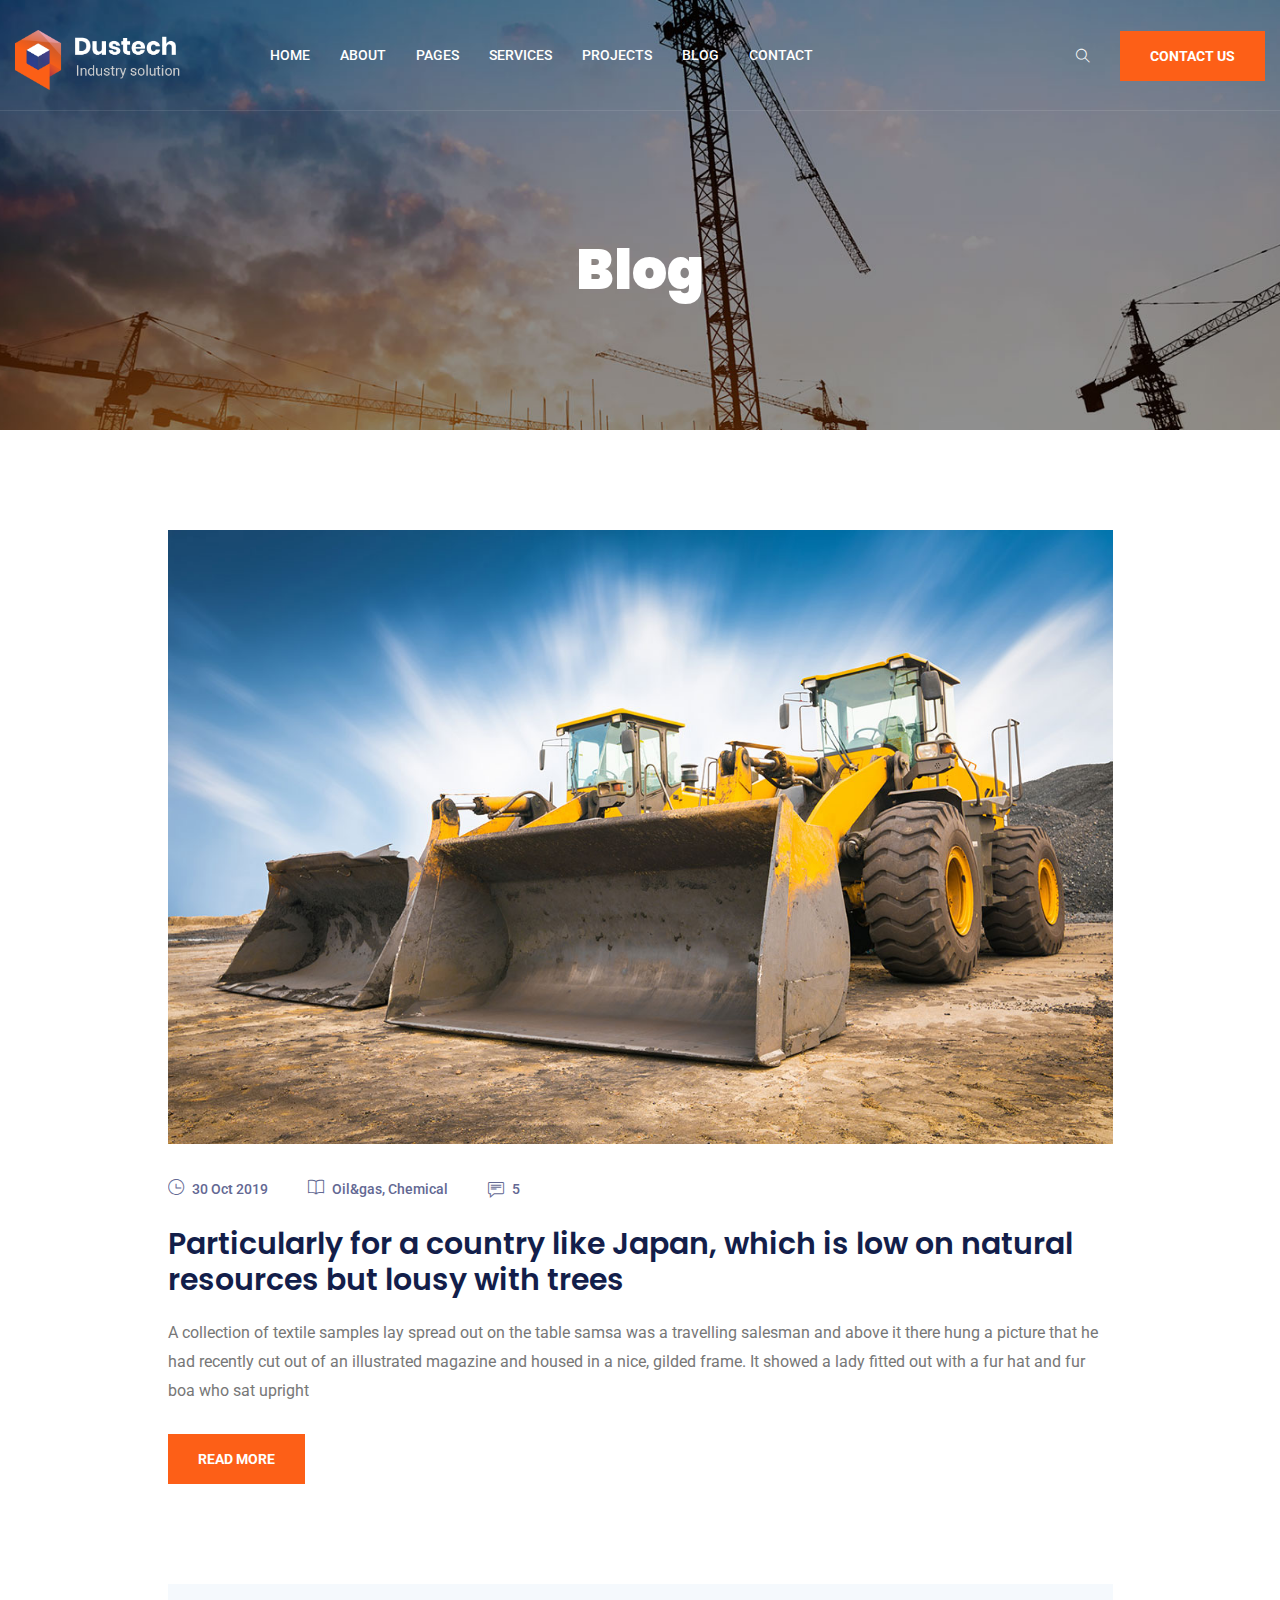
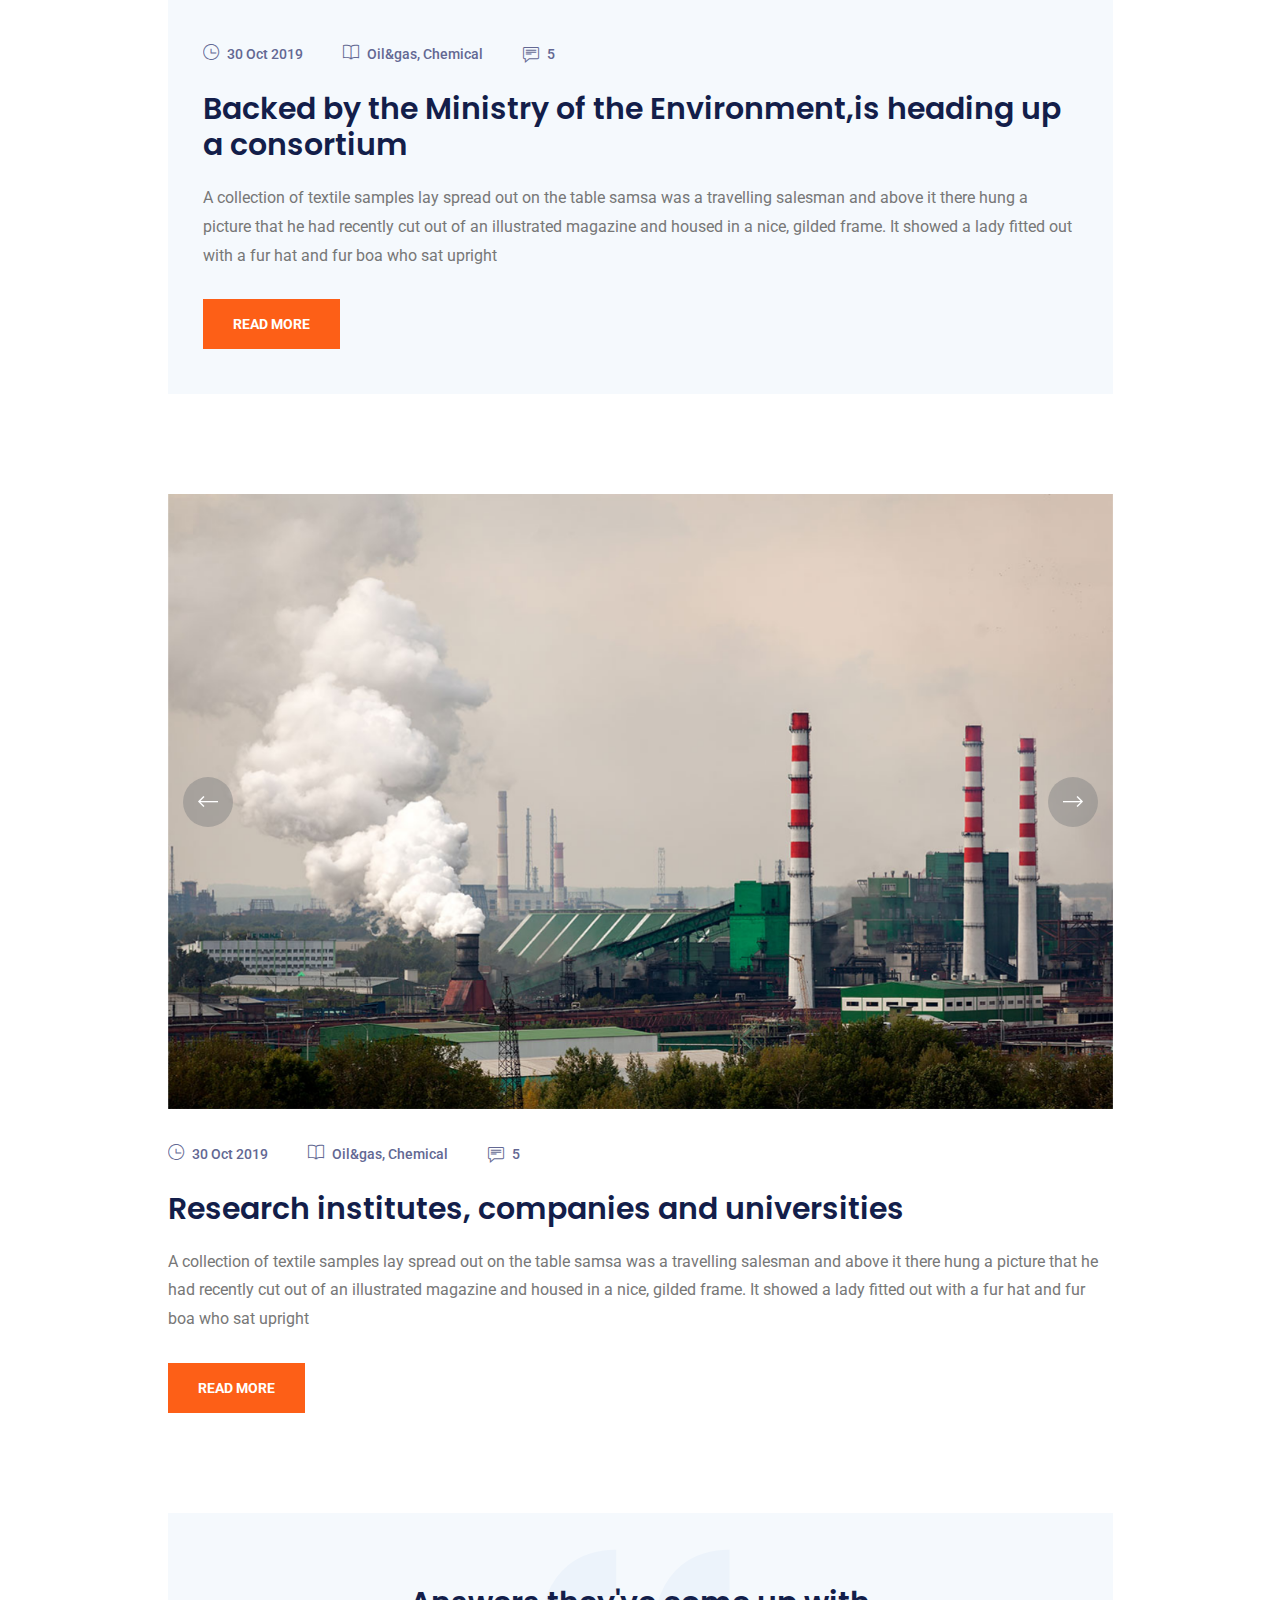
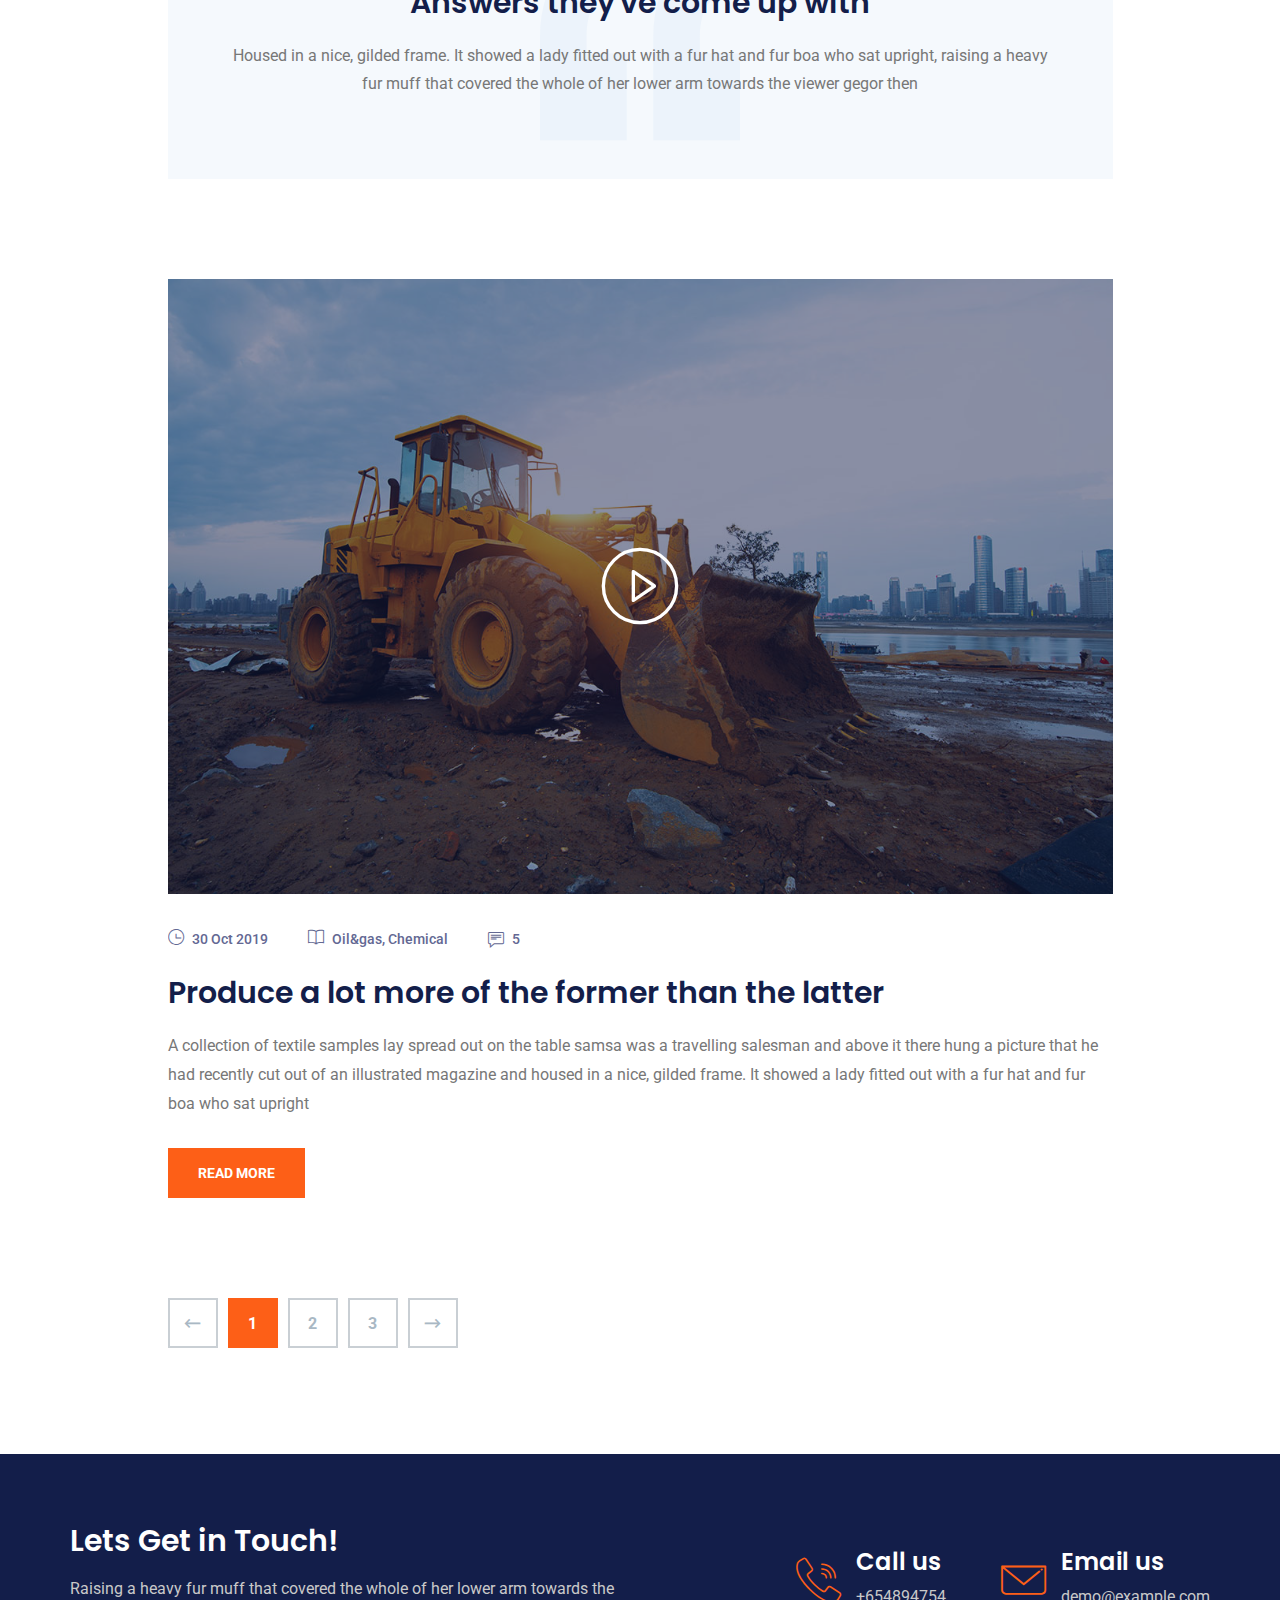
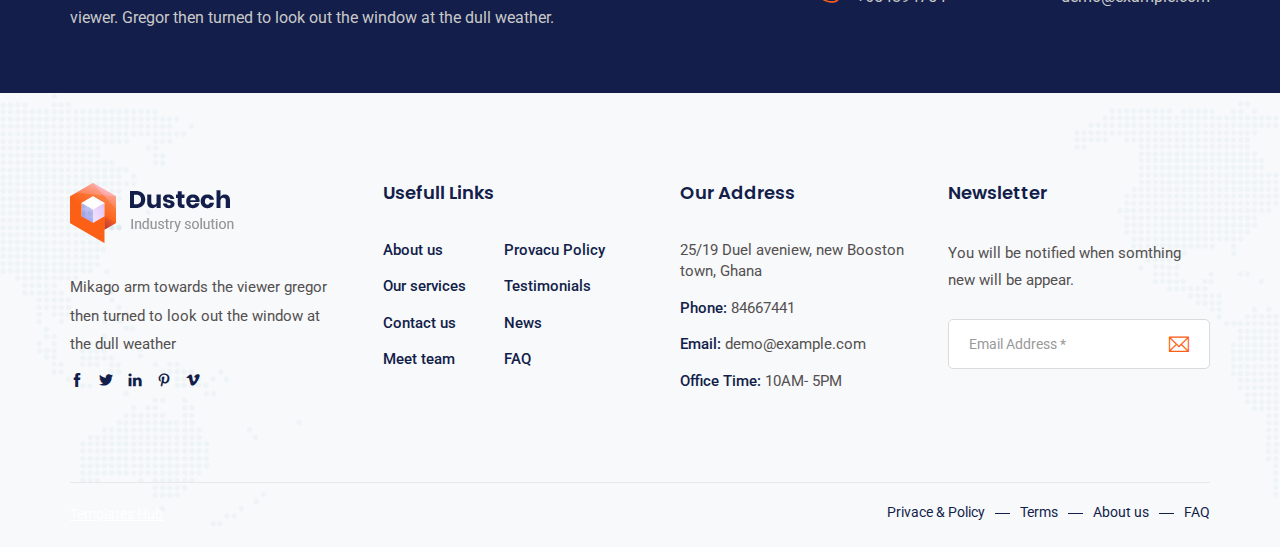
<file: blog-fullwidth.html>
<!DOCTYPE html>
<html lang="en">

<!-- dustech/blog-fullwidth.html  13 Nov 2019 12:56:16 GMT -->
<head>
    <meta charset="utf-8">
    <meta http-equiv="X-UA-Compatible" content="IE=edge">
    <meta name="viewport" content="width=device-width, initial-scale=1">
    <meta name="author" content="irstheme">

    <title> Dustech - Industry & Factory HTML Template </title>
    
    <link href="assets/css/themify-icons.css" rel="stylesheet">
    <link href="assets/css/flaticon.css" rel="stylesheet">
    <link href="assets/css/bootstrap.min.css" rel="stylesheet">
    <link href="assets/css/animate.css" rel="stylesheet">
    <link href="assets/css/owl.carousel.css" rel="stylesheet">
    <link href="assets/css/owl.theme.css" rel="stylesheet">
    <link href="assets/css/slick.css" rel="stylesheet">
    <link href="assets/css/slick-theme.css" rel="stylesheet">
    <link href="assets/css/swiper.min.css" rel="stylesheet">
    <link href="assets/css/odometer-theme-default.css" rel="stylesheet">
    <link href="assets/css/owl.transitions.css" rel="stylesheet">
    <link href="assets/css/jquery.fancybox.css" rel="stylesheet">
    <link href="assets/css/style.css" rel="stylesheet">

    <!-- HTML5 shim and Respond.js for IE8 support of HTML5 elements and media queries -->
    <!--[if lt IE 9]>
    <script src="https://oss.maxcdn.com/html5shiv/3.7.3/html5shiv.min.js"></script>
    <script src="https://oss.maxcdn.com/respond/1.4.2/respond.min.js"></script>
    <![endif]-->

</head>

<body>

    <!-- start page-wrapper -->
    <div class="page-wrapper">

        <!-- start preloader -->
        <div class="preloader">
            <div class="loader">
                <div class="gear two">
                    <svg viewbox="0 0 100 100" fill="#131e4a">
                        <path d="M97.6,55.7V44.3l-13.6-2.9c-0.8-3.3-2.1-6.4-3.9-9.3l7.6-11.7l-8-8L67.9,20c-2.9-1.7-6-3.1-9.3-3.9L55.7,2.4H44.3l-2.9,13.6      c-3.3,0.8-6.4,2.1-9.3,3.9l-11.7-7.6l-8,8L20,32.1c-1.7,2.9-3.1,6-3.9,9.3L2.4,44.3v11.4l13.6,2.9c0.8,3.3,2.1,6.4,3.9,9.3      l-7.6,11.7l8,8L32.1,80c2.9,1.7,6,3.1,9.3,3.9l2.9,13.6h11.4l2.9-13.6c3.3-0.8,6.4-2.1,9.3-3.9l11.7,7.6l8-8L80,67.9      c1.7-2.9,3.1-6,3.9-9.3L97.6,55.7z M50,65.6c-8.7,0-15.6-7-15.6-15.6s7-15.6,15.6-15.6s15.6,7,15.6,15.6S58.7,65.6,50,65.6z"></path>
                    </svg>
                </div>
                <div class="gear three">
                    <svg viewbox="0 0 100 100" fill="#fd5f17">
                        <path d="M97.6,55.7V44.3l-13.6-2.9c-0.8-3.3-2.1-6.4-3.9-9.3l7.6-11.7l-8-8L67.9,20c-2.9-1.7-6-3.1-9.3-3.9L55.7,2.4H44.3l-2.9,13.6      c-3.3,0.8-6.4,2.1-9.3,3.9l-11.7-7.6l-8,8L20,32.1c-1.7,2.9-3.1,6-3.9,9.3L2.4,44.3v11.4l13.6,2.9c0.8,3.3,2.1,6.4,3.9,9.3      l-7.6,11.7l8,8L32.1,80c2.9,1.7,6,3.1,9.3,3.9l2.9,13.6h11.4l2.9-13.6c3.3-0.8,6.4-2.1,9.3-3.9l11.7,7.6l8-8L80,67.9      c1.7-2.9,3.1-6,3.9-9.3L97.6,55.7z M50,65.6c-8.7,0-15.6-7-15.6-15.6s7-15.6,15.6-15.6s15.6,7,15.6,15.6S58.7,65.6,50,65.6z"></path>
                    </svg>
                </div>
            </div>
        </div>
        <!-- end preloader -->

        <!-- Start header -->
        <header id="header" class="site-header header-style-1">
            <nav class="navigation navbar navbar-default">
                <div class="container-fluid">
                    <div class="navbar-header">
                        <button type="button" class="open-btn">
                            <span class="sr-only">Toggle navigation</span>
                            <span class="icon-bar"></span>
                            <span class="icon-bar"></span>
                            <span class="icon-bar"></span>
                        </button>
                        <a class="navbar-brand" href="index-2.html"><img src="assets/images/logo.png" alt></a>
                    </div>
                    <div id="navbar" class="navbar-collapse collapse navigation-holder">
                        <button class="close-navbar"><i class="ti-close"></i></button>
                        <ul class="nav navbar-nav">
                            <li class="menu-item-has-children">
                                <a href="#">Home</a>
                                <ul class="sub-menu">
                                    <li><a href="index-2.html">Home Default</a></li>
                                    <li><a href="index-3.html">Home style 2</a></li>
                                    <li><a href="index-4.html">Home style 3</a></li>
                                </ul>
                            </li>
                            <li><a href="about.html">About</a></li>
                            <li class="menu-item-has-children">
                                <a href="#">Pages</a>
                                <ul class="sub-menu">
                                    <li><a href="about.html">About</a></li>
                                    <li><a href="contact.html">Contact</a></li>
                                    <li><a href="testimonials.html">Testimonials</a></li>
                                    <li><a href="testimonials-s2.html">Testimonials style 2</a></li>
                                    <li><a href="team.html">Team</a></li>
                                    <li><a href="faq.html">FAQ</a></li>
                                    <li><a href="404.html">404</a></li>
                                    <li><a href="shop.html">Shop</a></li>
                                    <li><a href="shop-single.html">Shop single</a></li>
                                </ul>
                            </li>
                            <li class="menu-item-has-children">
                                <a href="#">Services</a>
                                <ul class="sub-menu">
                                    <li><a href="services.html">Services</a></li>
                                    <li><a href="services-s2.html">Services style 2</a></li>
                                    <li><a href="service-single.html">Mechanical Engineering</a></li>
                                    <li><a href="oil-gas.html">Oil And Gas</a></li>
                                    <li><a href="power-energy.html">Power And Energy</a></li>
                                    <li><a href="sanitary-plumbing.html">Sanitary & Plumbing</a></li>
                                    <li><a href="electrical-power.html">Electrical Power</a></li>
                                </ul>
                            </li>
                            <li class="menu-item-has-children">
                                <a href="#">Projects</a>
                                <ul class="sub-menu">
                                    <li><a href="portfolio.html">Projects</a></li>
                                    <li><a href="portfolio-s2.html">Projects style 2</a></li>
                                    <li><a href="project-single.html">Project single</a></li>
                                </ul>
                            </li>
                            <li class="menu-item-has-children">
                                <a href="#">Blog</a>
                                <ul class="sub-menu">
                                    <li><a href="blog.html">Blog</a></li>
                                    <li><a href="blog-left-sidebar.html">Blog left sidebar</a></li>
                                    <li><a href="blog-fullwidth.html">Blog full width</a></li>
                                    <li class="menu-item-has-children">
                                        <a href="#Level3">Blog single</a>
                                        <ul class="sub-menu">
                                            <li><a href="blog-single.html">Blog single</a></li>
                                            <li><a href="blog-single-left-sidebar.html">Blog single left sidebar</a></li>
                                            <li><a href="blog-single-fullwidth.html">Blog single full width</a></li>
                                        </ul>
                                    </li>
                                </ul>
                            </li>
                            <li><a href="contact.html">Contact</a></li>
                        </ul>
                    </div><!-- end of nav-collapse -->

                    <div class="search-contact">
                        <div class="header-search-area">
                            <div class="header-search-form">
                                <form class="form">
                                    <div>
                                        <input type="text" class="form-control" placeholder="Search here">
                                    </div>
                                    <button type="submit" class="btn"><i class="ti-search"></i></button>
                                </form>
                            </div>
                            <div>
                                <button class="btn open-btn"><i class="ti-search"></i></button>
                            </div>
                        </div>
                        <div class="contact">
                            <div class="call">
                                <i class="fi flaticon-call"></i>
                                <p>Call us anytime</p>
                                <h5>+65487441584</h5>
                            </div>
                            <a href="#" class="theme-btn">Contact us</a>
                        </div>
                    </div>
                </div><!-- end of container -->
            </nav>
        </header>
        <!-- end of header -->


        <!-- start page-title -->
        <section class="page-title">
            <div class="container">
                <div class="row">
                    <div class="col col-xs-12">
                        <h2>Blog</h2>
                    </div>
                </div> <!-- end row -->
            </div> <!-- end container -->
        </section>        
        <!-- end page-title -->


        <!-- start blog-pg-section -->
        <section class="blog-pg-section blog-pg-left-sidebar section-padding">
            <div class="container">
                <div class="row">
                    <div class="col col-md-10 col-md-offset-1">
                        <div class="blog-content">
                            <div class="post format-standard-image">
                                <div class="entry-media">
                                    <img src="assets/images/blog/img-4.jpg" alt>
                                </div>
                                <ul class="entry-meta">
                                    <li><a href="#"><i class="ti-time"></i> 30 Oct 2019</a></li>
                                    <li><a href="#"><i class="ti-book"></i> Oil&gas, Chemical</a></li>
                                    <li><a href="#"><i class="ti-comment-alt"></i> 5</a></li>
                                </ul>
                                <h3><a href="#">Particularly for a country like Japan, which is low on natural resources but lousy with trees</a></h3>
                                <p>A collection of textile samples lay spread out on the table samsa was a travelling salesman and above it there hung a picture that he had recently cut out of an illustrated magazine and housed in a nice, gilded frame. It showed a lady fitted out with a fur hat and fur boa who sat upright</p>
                                <a href="#" class="theme-btn">Read More</a>
                            </div>
                            <div class="post format-standard">
                                <ul class="entry-meta">
                                    <li><a href="#"><i class="ti-time"></i> 30 Oct 2019</a></li>
                                    <li><a href="#"><i class="ti-book"></i> Oil&gas, Chemical</a></li>
                                    <li><a href="#"><i class="ti-comment-alt"></i> 5</a></li>
                                </ul>
                                <h3><a href="#">Backed by the Ministry of the Environment,is heading up a consortium</a></h3>
                                <p>A collection of textile samples lay spread out on the table samsa was a travelling salesman and above it there hung a picture that he had recently cut out of an illustrated magazine and housed in a nice, gilded frame. It showed a lady fitted out with a fur hat and fur boa who sat upright</p>
                                <a href="#" class="theme-btn">Read More</a>
                            </div>
                            <div class="post format-gallery">
                                <div class="entry-media post-slider">
                                    <img src="assets/images/blog/img-5.jpg" alt>
                                    <img src="assets/images/blog/img-6.jpg" alt>
                                </div>
                                <ul class="entry-meta">
                                    <li><a href="#"><i class="ti-time"></i> 30 Oct 2019</a></li>
                                    <li><a href="#"><i class="ti-book"></i> Oil&gas, Chemical</a></li>
                                    <li><a href="#"><i class="ti-comment-alt"></i> 5</a></li>
                                </ul>
                                <h3><a href="#">Research institutes, companies and universities </a></h3>
                                <p>A collection of textile samples lay spread out on the table samsa was a travelling salesman and above it there hung a picture that he had recently cut out of an illustrated magazine and housed in a nice, gilded frame. It showed a lady fitted out with a fur hat and fur boa who sat upright</p>
                                <a href="#" class="theme-btn">Read More</a>
                            </div>
                            <div class="post format-quote">
                                <h3><a href="#">Answers they've come up with </a></h3>
                                <p>Housed in a nice, gilded frame. It showed a lady fitted out with a fur hat and fur boa who sat upright, raising a heavy fur muff that covered the whole of her lower arm towards the viewer gegor then </p>
                            </div>
                            <div class="post format-video">
                                <div class="entry-media video-holder">
                                    <img src="assets/images/blog/img-7.jpg" alt>
                                    <a href="https://www.youtube.com/embed/7e90gBu4pas?autoplay=1" class="video-btn" data-type="iframe">
                                        <i class="fi flaticon-play-button-2"></i>
                                    </a>
                                </div>
                                <ul class="entry-meta">
                                    <li><a href="#"><i class="ti-time"></i> 30 Oct 2019</a></li>
                                    <li><a href="#"><i class="ti-book"></i> Oil&gas, Chemical</a></li>
                                    <li><a href="#"><i class="ti-comment-alt"></i> 5</a></li>
                                </ul>
                                <h3><a href="#">Produce a lot more of the former than the latter</a></h3>
                                <p>A collection of textile samples lay spread out on the table samsa was a travelling salesman and above it there hung a picture that he had recently cut out of an illustrated magazine and housed in a nice, gilded frame. It showed a lady fitted out with a fur hat and fur boa who sat upright</p>
                                <a href="#" class="theme-btn">Read More</a>
                            </div>
                            <div class="pagination-wrapper pagination-wrapper-left">
                                <ul class="pg-pagination">
                                    <li>
                                        <a href="#" aria-label="Previous">
                                            <i class="fi flaticon-back"></i>
                                        </a>
                                    </li>
                                    <li class="active"><a href="#">1</a></li>
                                    <li><a href="#">2</a></li>
                                    <li><a href="#">3</a></li>
                                    <li>
                                        <a href="#" aria-label="Next">
                                            <i class="fi flaticon-next"></i>
                                        </a>
                                    </li>
                                </ul>
                            </div>
                        </div>
                    </div>
                </div>
            </div> <!-- end container -->
        </section>
        <!-- end blog-pg-section -->


        <!-- start cta-section -->
        <section class="cta-section">
            <div class="container">
                <div class="row">
                    <div class="col col-lg-6 col-md-6">
                        <div class="cta-text">
                            <h3>Lets Get in Touch!</h3>
                            <p>Raising a heavy fur muff that covered the whole of her lower arm towards the viewer. Gregor then turned to look out the window at the dull weather.</p>
                        </div>
                    </div>
                    <div class="col col-lg-5 col-lg-offset-1 col-md-6">
                        <div class="contact-info">
                            <div>
                                <i class="fi flaticon-call"></i>
                                <h4>Call us</h4>
                                <p>+654894754</p>
                            </div>
                            <div>
                                <i class="fi flaticon-contact"></i>
                                <h4>Email us</h4>
                                <p>demo@example.com</p>
                            </div>
                        </div>
                    </div>
                </div>
            </div> <!-- end container -->
        </section>
        <!-- end cta-section -->


        <!-- start site-footer -->
        <footer class="site-footer">
            <div class="upper-footer">
                <div class="container">
                    <div class="row">
                        <div class="col col-lg-3 col-md-3 col-sm-6">
                            <div class="widget about-widget">
                                <div class="logo widget-title">
                                    <img src="assets/images/footer-logo.png" alt>
                                </div>
                                <p>Mikago arm towards the viewer gregor then turned to look out the window at the dull weather</p>
                                <div class="social-icons">
                                    <ul>
                                        <li><a href="#"><i class="ti-facebook"></i></a></li>
                                        <li><a href="#"><i class="ti-twitter-alt"></i></a></li>
                                        <li><a href="#"><i class="ti-linkedin"></i></a></li>
                                        <li><a href="#"><i class="ti-pinterest"></i></a></li>
                                        <li><a href="#"><i class="ti-vimeo-alt"></i></a></li>
                                    </ul>
                                </div>
                            </div>
                        </div>
                        <div class="col col-lg-3 col-md-3 col-sm-6">
                            <div class="widget link-widget">
                                <div class="widget-title">
                                    <h3>Usefull Links</h3>
                                </div>
                                <ul>
                                    <li><a href="#">About us</a></li>
                                    <li><a href="#">Our services</a></li>
                                    <li><a href="#">Contact us</a></li>
                                    <li><a href="#">Meet team</a></li>
                                </ul>
                                <ul>
                                    <li><a href="#">Provacu Policy</a></li>
                                    <li><a href="#">Testimonials</a></li>
                                    <li><a href="#">News</a></li>
                                    <li><a href="#">FAQ</a></li>
                                </ul>
                            </div>
                        </div>
                        <div class="col col-lg-3 col-md-3 col-sm-6">
                            <div class="widget contact-widget service-link-widget">
                                <div class="widget-title">
                                    <h3>Our Address</h3>
                                </div>
                                <ul>
                                    <li>25/19 Duel aveniew, new Booston town, Ghana</li>
                                    <li><span>Phone:</span> 84667441</li>
                                    <li><span>Email:</span> demo@example.com</li>
                                    <li><span>Office Time:</span> 10AM- 5PM</li>
                                </ul>
                            </div>
                        </div>
                        <div class="col col-lg-3 col-md-3 col-sm-6">
                            <div class="widget newsletter-widget">
                                <div class="widget-title">
                                    <h3>Newsletter</h3>
                                </div>
                                <p>You will be notified when somthing new will be appear.</p>
                                <form>
                                    <div class="input-1">
                                        <input type="email" class="form-control" placeholder="Email Address *" required>
                                    </div>
                                    <div class="submit clearfix">
                                        <button type="submit"><i class="ti-email"></i></button>
                                    </div>
                                </form>
                            </div>
                        </div>
                    </div>
                </div> <!-- end container -->
            </div>
            <div class="lower-footer">
                <div class="container">
                    <div class="row">
                        <div class="separator"></div>
                        <div class="col col-xs-12">
                            <p class="copyright"><a href="templateshub.net">Templates Hub</a></p>
                            <div class="extra-link">
                                <ul>
                                    <li><a href="#">Privace & Policy</a></li>
                                    <li><a href="#">Terms</a></li>
                                    <li><a href="#">About us</a></li>
                                    <li><a href="#">FAQ</a></li>
                                </ul>
                            </div>
                        </div>
                    </div>
                </div>
            </div>
        </footer>
        <!-- end site-footer -->
    </div>
    <!-- end of page-wrapper -->



    <!-- All JavaScript files
    ================================================== -->
    <script src="assets/js/jquery.min.js"></script>
    <script src="assets/js/bootstrap.min.js"></script>

    <!-- Plugins for this template -->
    <script src="assets/js/jquery-plugin-collection.js"></script>

    <!-- Custom script for this template -->
    <script src="assets/js/script.js"></script>
</body>

<!-- dustech/blog-fullwidth.html  13 Nov 2019 12:56:16 GMT -->
</html>
</file>
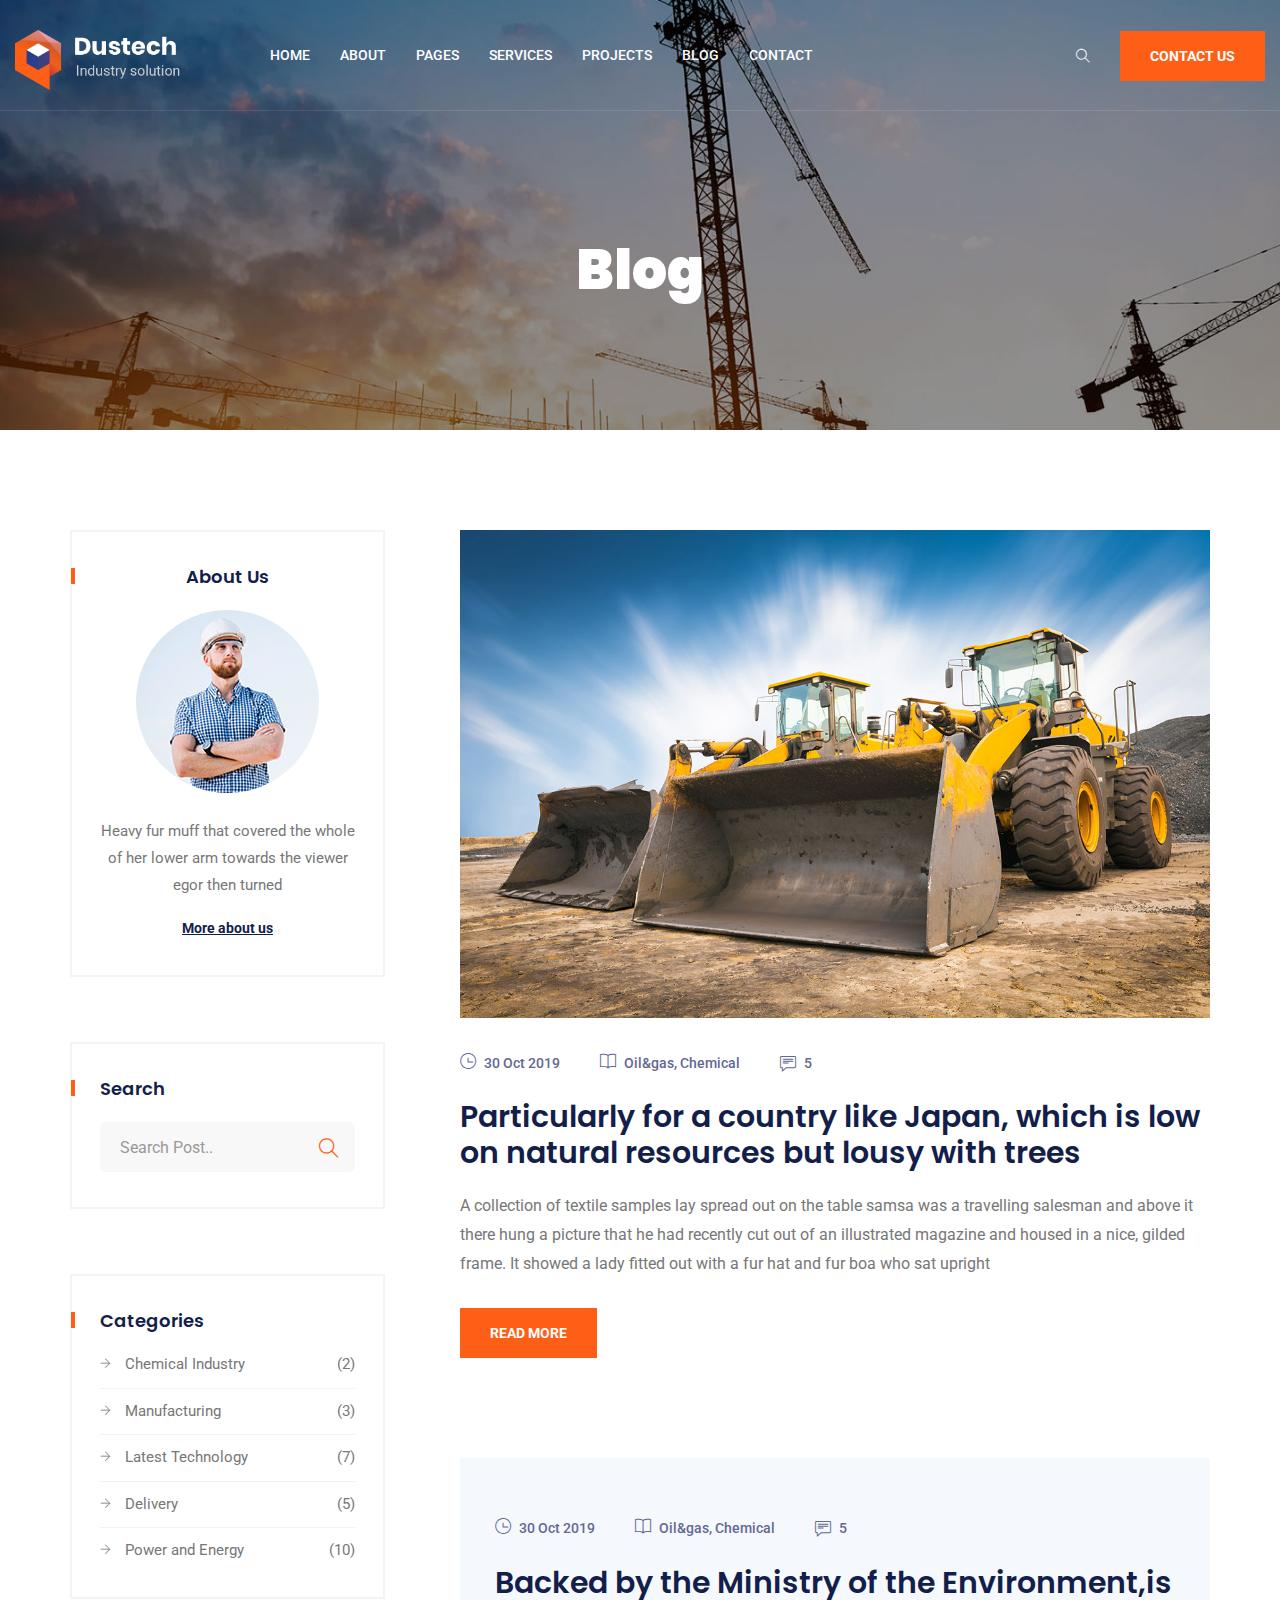
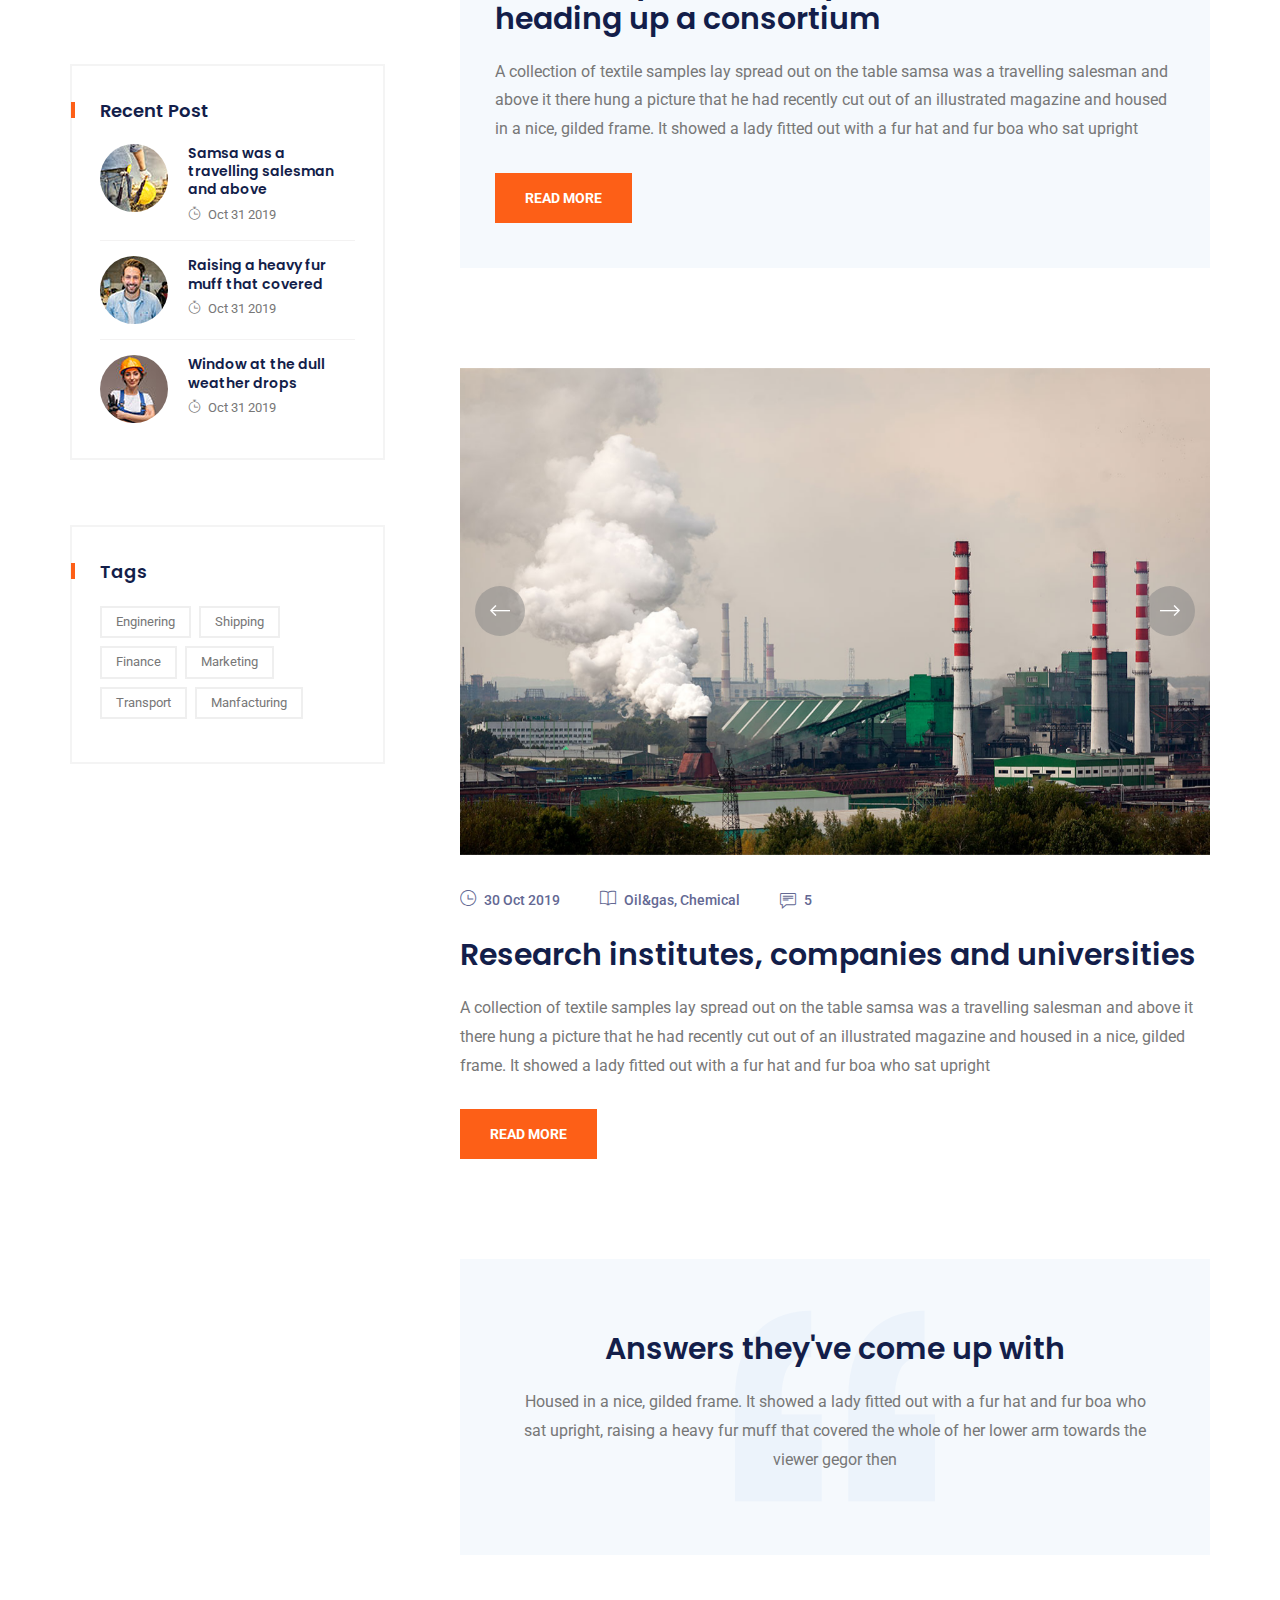
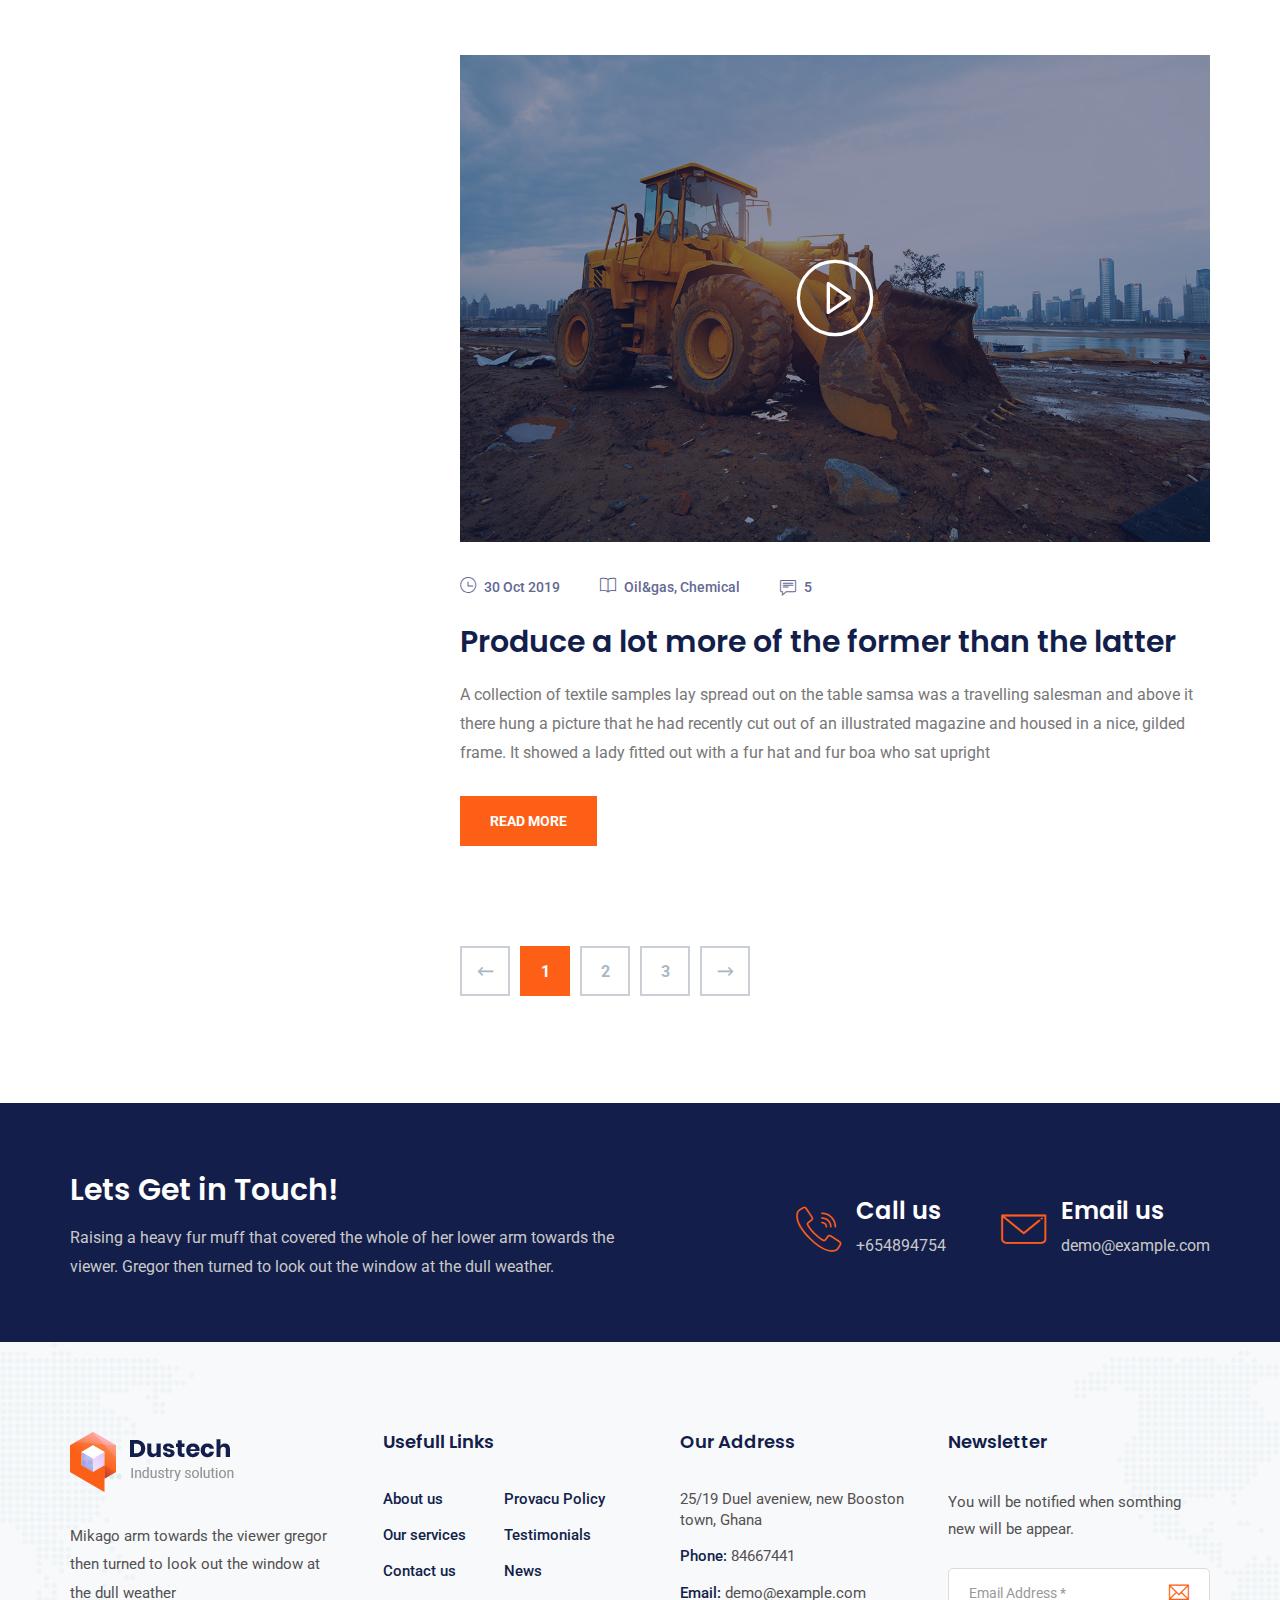
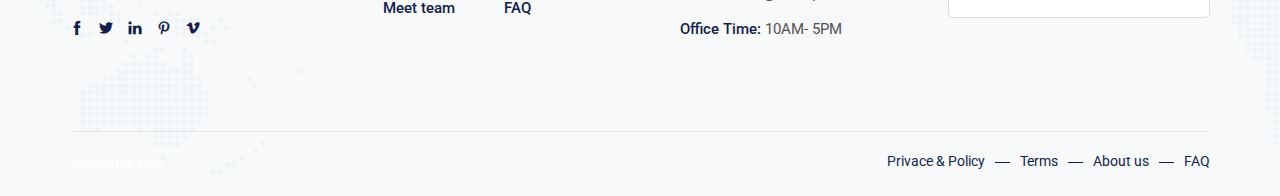
<file: blog-left-sidebar.html>
<!DOCTYPE html>
<html lang="en">

<!-- dustech/blog-left-sidebar.html  13 Nov 2019 12:56:16 GMT -->
<head>
    <meta charset="utf-8">
    <meta http-equiv="X-UA-Compatible" content="IE=edge">
    <meta name="viewport" content="width=device-width, initial-scale=1">
    <meta name="author" content="irstheme">

    <title> Dustech - Industry & Factory HTML Template </title>
    
    <link href="assets/css/themify-icons.css" rel="stylesheet">
    <link href="assets/css/flaticon.css" rel="stylesheet">
    <link href="assets/css/bootstrap.min.css" rel="stylesheet">
    <link href="assets/css/animate.css" rel="stylesheet">
    <link href="assets/css/owl.carousel.css" rel="stylesheet">
    <link href="assets/css/owl.theme.css" rel="stylesheet">
    <link href="assets/css/slick.css" rel="stylesheet">
    <link href="assets/css/slick-theme.css" rel="stylesheet">
    <link href="assets/css/swiper.min.css" rel="stylesheet">
    <link href="assets/css/odometer-theme-default.css" rel="stylesheet">
    <link href="assets/css/owl.transitions.css" rel="stylesheet">
    <link href="assets/css/jquery.fancybox.css" rel="stylesheet">
    <link href="assets/css/style.css" rel="stylesheet">

    <!-- HTML5 shim and Respond.js for IE8 support of HTML5 elements and media queries -->
    <!--[if lt IE 9]>
    <script src="https://oss.maxcdn.com/html5shiv/3.7.3/html5shiv.min.js"></script>
    <script src="https://oss.maxcdn.com/respond/1.4.2/respond.min.js"></script>
    <![endif]-->

</head>

<body>

    <!-- start page-wrapper -->
    <div class="page-wrapper">

        <!-- start preloader -->
        <div class="preloader">
            <div class="loader">
                <div class="gear two">
                    <svg viewbox="0 0 100 100" fill="#131e4a">
                        <path d="M97.6,55.7V44.3l-13.6-2.9c-0.8-3.3-2.1-6.4-3.9-9.3l7.6-11.7l-8-8L67.9,20c-2.9-1.7-6-3.1-9.3-3.9L55.7,2.4H44.3l-2.9,13.6      c-3.3,0.8-6.4,2.1-9.3,3.9l-11.7-7.6l-8,8L20,32.1c-1.7,2.9-3.1,6-3.9,9.3L2.4,44.3v11.4l13.6,2.9c0.8,3.3,2.1,6.4,3.9,9.3      l-7.6,11.7l8,8L32.1,80c2.9,1.7,6,3.1,9.3,3.9l2.9,13.6h11.4l2.9-13.6c3.3-0.8,6.4-2.1,9.3-3.9l11.7,7.6l8-8L80,67.9      c1.7-2.9,3.1-6,3.9-9.3L97.6,55.7z M50,65.6c-8.7,0-15.6-7-15.6-15.6s7-15.6,15.6-15.6s15.6,7,15.6,15.6S58.7,65.6,50,65.6z"></path>
                    </svg>
                </div>
                <div class="gear three">
                    <svg viewbox="0 0 100 100" fill="#fd5f17">
                        <path d="M97.6,55.7V44.3l-13.6-2.9c-0.8-3.3-2.1-6.4-3.9-9.3l7.6-11.7l-8-8L67.9,20c-2.9-1.7-6-3.1-9.3-3.9L55.7,2.4H44.3l-2.9,13.6      c-3.3,0.8-6.4,2.1-9.3,3.9l-11.7-7.6l-8,8L20,32.1c-1.7,2.9-3.1,6-3.9,9.3L2.4,44.3v11.4l13.6,2.9c0.8,3.3,2.1,6.4,3.9,9.3      l-7.6,11.7l8,8L32.1,80c2.9,1.7,6,3.1,9.3,3.9l2.9,13.6h11.4l2.9-13.6c3.3-0.8,6.4-2.1,9.3-3.9l11.7,7.6l8-8L80,67.9      c1.7-2.9,3.1-6,3.9-9.3L97.6,55.7z M50,65.6c-8.7,0-15.6-7-15.6-15.6s7-15.6,15.6-15.6s15.6,7,15.6,15.6S58.7,65.6,50,65.6z"></path>
                    </svg>
                </div>
            </div>
        </div>
        <!-- end preloader -->

        <!-- Start header -->
        <header id="header" class="site-header header-style-1">
            <nav class="navigation navbar navbar-default">
                <div class="container-fluid">
                    <div class="navbar-header">
                        <button type="button" class="open-btn">
                            <span class="sr-only">Toggle navigation</span>
                            <span class="icon-bar"></span>
                            <span class="icon-bar"></span>
                            <span class="icon-bar"></span>
                        </button>
                        <a class="navbar-brand" href="index-2.html"><img src="assets/images/logo.png" alt></a>
                    </div>
                    <div id="navbar" class="navbar-collapse collapse navigation-holder">
                        <button class="close-navbar"><i class="ti-close"></i></button>
                        <ul class="nav navbar-nav">
                            <li class="menu-item-has-children">
                                <a href="#">Home</a>
                                <ul class="sub-menu">
                                    <li><a href="index-2.html">Home Default</a></li>
                                    <li><a href="index-3.html">Home style 2</a></li>
                                    <li><a href="index-4.html">Home style 3</a></li>
                                </ul>
                            </li>
                            <li><a href="about.html">About</a></li>
                            <li class="menu-item-has-children">
                                <a href="#">Pages</a>
                                <ul class="sub-menu">
                                    <li><a href="about.html">About</a></li>
                                    <li><a href="contact.html">Contact</a></li>
                                    <li><a href="testimonials.html">Testimonials</a></li>
                                    <li><a href="testimonials-s2.html">Testimonials style 2</a></li>
                                    <li><a href="team.html">Team</a></li>
                                    <li><a href="faq.html">FAQ</a></li>
                                    <li><a href="404.html">404</a></li>
                                    <li><a href="shop.html">Shop</a></li>
                                    <li><a href="shop-single.html">Shop single</a></li>
                                </ul>
                            </li>
                            <li class="menu-item-has-children">
                                <a href="#">Services</a>
                                <ul class="sub-menu">
                                    <li><a href="services.html">Services</a></li>
                                    <li><a href="services-s2.html">Services style 2</a></li>
                                    <li><a href="service-single.html">Mechanical Engineering</a></li>
                                    <li><a href="oil-gas.html">Oil And Gas</a></li>
                                    <li><a href="power-energy.html">Power And Energy</a></li>
                                    <li><a href="sanitary-plumbing.html">Sanitary & Plumbing</a></li>
                                    <li><a href="electrical-power.html">Electrical Power</a></li>
                                </ul>
                            </li>
                            <li class="menu-item-has-children">
                                <a href="#">Projects</a>
                                <ul class="sub-menu">
                                    <li><a href="portfolio.html">Projects</a></li>
                                    <li><a href="portfolio-s2.html">Projects style 2</a></li>
                                    <li><a href="project-single.html">Project single</a></li>
                                </ul>
                            </li>
                            <li class="menu-item-has-children">
                                <a href="#">Blog</a>
                                <ul class="sub-menu">
                                    <li><a href="blog.html">Blog</a></li>
                                    <li><a href="blog-left-sidebar.html">Blog left sidebar</a></li>
                                    <li><a href="blog-fullwidth.html">Blog full width</a></li>
                                    <li class="menu-item-has-children">
                                        <a href="#Level3">Blog single</a>
                                        <ul class="sub-menu">
                                            <li><a href="blog-single.html">Blog single</a></li>
                                            <li><a href="blog-single-left-sidebar.html">Blog single left sidebar</a></li>
                                            <li><a href="blog-single-fullwidth.html">Blog single full width</a></li>
                                        </ul>
                                    </li>
                                </ul>
                            </li>
                            <li><a href="contact.html">Contact</a></li>
                        </ul>
                    </div><!-- end of nav-collapse -->

                    <div class="search-contact">
                        <div class="header-search-area">
                            <div class="header-search-form">
                                <form class="form">
                                    <div>
                                        <input type="text" class="form-control" placeholder="Search here">
                                    </div>
                                    <button type="submit" class="btn"><i class="ti-search"></i></button>
                                </form>
                            </div>
                            <div>
                                <button class="btn open-btn"><i class="ti-search"></i></button>
                            </div>
                        </div>
                        <div class="contact">
                            <div class="call">
                                <i class="fi flaticon-call"></i>
                                <p>Call us anytime</p>
                                <h5>+65487441584</h5>
                            </div>
                            <a href="#" class="theme-btn">Contact us</a>
                        </div>
                    </div>
                </div><!-- end of container -->
            </nav>
        </header>
        <!-- end of header -->


        <!-- start page-title -->
        <section class="page-title">
            <div class="container">
                <div class="row">
                    <div class="col col-xs-12">
                        <h2>Blog</h2>
                    </div>
                </div> <!-- end row -->
            </div> <!-- end container -->
        </section>        
        <!-- end page-title -->


        <!-- start blog-pg-section -->
        <section class="blog-pg-section blog-pg-left-sidebar section-padding">
            <div class="container">
                <div class="row">
                    <div class="col col-md-8 col-md-push-4">
                        <div class="blog-content">
                            <div class="post format-standard-image">
                                <div class="entry-media">
                                    <img src="assets/images/blog/img-4.jpg" alt>
                                </div>
                                <ul class="entry-meta">
                                    <li><a href="#"><i class="ti-time"></i> 30 Oct 2019</a></li>
                                    <li><a href="#"><i class="ti-book"></i> Oil&gas, Chemical</a></li>
                                    <li><a href="#"><i class="ti-comment-alt"></i> 5</a></li>
                                </ul>
                                <h3><a href="#">Particularly for a country like Japan, which is low on natural resources but lousy with trees</a></h3>
                                <p>A collection of textile samples lay spread out on the table samsa was a travelling salesman and above it there hung a picture that he had recently cut out of an illustrated magazine and housed in a nice, gilded frame. It showed a lady fitted out with a fur hat and fur boa who sat upright</p>
                                <a href="#" class="theme-btn">Read More</a>
                            </div>
                            <div class="post format-standard">
                                <ul class="entry-meta">
                                    <li><a href="#"><i class="ti-time"></i> 30 Oct 2019</a></li>
                                    <li><a href="#"><i class="ti-book"></i> Oil&gas, Chemical</a></li>
                                    <li><a href="#"><i class="ti-comment-alt"></i> 5</a></li>
                                </ul>
                                <h3><a href="#">Backed by the Ministry of the Environment,is heading up a consortium</a></h3>
                                <p>A collection of textile samples lay spread out on the table samsa was a travelling salesman and above it there hung a picture that he had recently cut out of an illustrated magazine and housed in a nice, gilded frame. It showed a lady fitted out with a fur hat and fur boa who sat upright</p>
                                <a href="#" class="theme-btn">Read More</a>
                            </div>
                            <div class="post format-gallery">
                                <div class="entry-media post-slider">
                                    <img src="assets/images/blog/img-5.jpg" alt>
                                    <img src="assets/images/blog/img-6.jpg" alt>
                                </div>
                                <ul class="entry-meta">
                                    <li><a href="#"><i class="ti-time"></i> 30 Oct 2019</a></li>
                                    <li><a href="#"><i class="ti-book"></i> Oil&gas, Chemical</a></li>
                                    <li><a href="#"><i class="ti-comment-alt"></i> 5</a></li>
                                </ul>
                                <h3><a href="#">Research institutes, companies and universities </a></h3>
                                <p>A collection of textile samples lay spread out on the table samsa was a travelling salesman and above it there hung a picture that he had recently cut out of an illustrated magazine and housed in a nice, gilded frame. It showed a lady fitted out with a fur hat and fur boa who sat upright</p>
                                <a href="#" class="theme-btn">Read More</a>
                            </div>
                            <div class="post format-quote">
                                <h3><a href="#">Answers they've come up with </a></h3>
                                <p>Housed in a nice, gilded frame. It showed a lady fitted out with a fur hat and fur boa who sat upright, raising a heavy fur muff that covered the whole of her lower arm towards the viewer gegor then </p>
                            </div>
                            <div class="post format-video">
                                <div class="entry-media video-holder">
                                    <img src="assets/images/blog/img-7.jpg" alt>
                                    <a href="https://www.youtube.com/embed/7e90gBu4pas?autoplay=1" class="video-btn" data-type="iframe">
                                        <i class="fi flaticon-play-button-2"></i>
                                    </a>
                                </div>
                                <ul class="entry-meta">
                                    <li><a href="#"><i class="ti-time"></i> 30 Oct 2019</a></li>
                                    <li><a href="#"><i class="ti-book"></i> Oil&gas, Chemical</a></li>
                                    <li><a href="#"><i class="ti-comment-alt"></i> 5</a></li>
                                </ul>
                                <h3><a href="#">Produce a lot more of the former than the latter</a></h3>
                                <p>A collection of textile samples lay spread out on the table samsa was a travelling salesman and above it there hung a picture that he had recently cut out of an illustrated magazine and housed in a nice, gilded frame. It showed a lady fitted out with a fur hat and fur boa who sat upright</p>
                                <a href="#" class="theme-btn">Read More</a>
                            </div>
                            <div class="pagination-wrapper pagination-wrapper-left">
                                <ul class="pg-pagination">
                                    <li>
                                        <a href="#" aria-label="Previous">
                                            <i class="fi flaticon-back"></i>
                                        </a>
                                    </li>
                                    <li class="active"><a href="#">1</a></li>
                                    <li><a href="#">2</a></li>
                                    <li><a href="#">3</a></li>
                                    <li>
                                        <a href="#" aria-label="Next">
                                            <i class="fi flaticon-next"></i>
                                        </a>
                                    </li>
                                </ul>
                            </div>
                        </div>
                    </div>
                    <div class="col col-md-4 col-md-pull-8">
                        <div class="blog-sidebar">
                            <div class="widget about-widget">
                                <h3>About us</h3>
                                <div class="img-holder">
                                    <img src="assets/images/blog/about-widget.jpg" alt>
                                </div>
                                <p>Heavy fur muff that covered the whole of her lower arm towards the viewer egor then turned</p>
                                <a href="#">More about us</a>
                            </div>
                            <div class="widget search-widget">
                                <h3>Search</h3>
                                <form>
                                    <div>
                                        <input type="text" class="form-control" placeholder="Search Post..">
                                        <button type="submit"><i class="ti-search"></i></button>
                                    </div>
                                </form>
                            </div>
                            <div class="widget category-widget">
                                <h3>Categories</h3>
                                <ul>
                                    <li><a href="#">Chemical Industry <span>(2)</span></a></li>
                                    <li><a href="#">Manufacturing <span>(3)</span></a></li>
                                    <li><a href="#">Latest Technology <span>(7)</span></a></li>
                                    <li><a href="#">Delivery   <span>(5)</span></a></li>
                                    <li><a href="#">Power and Energy <span>(10)</span></a></li>
                                </ul>
                            </div>
                            <div class="widget recent-post-widget">
                                <h3>Recent post</h3>
                                <div class="posts">
                                    <div class="post">
                                        <div class="img-holder">
                                            <img src="assets/images/recent-posts/img-1.jpg" alt>
                                        </div>
                                        <div class="details">
                                            <h4><a href="#">Samsa was a travelling salesman and above</a></h4>
                                            <span class="date"><i class="ti-timer"></i>Oct 31 2019</span>
                                        </div>
                                    </div>
                                    <div class="post">
                                        <div class="img-holder">
                                            <img src="assets/images/recent-posts/img-2.jpg" alt>
                                        </div>
                                        <div class="details">
                                            <h4><a href="#">Raising a heavy fur muff that covered</a></h4>
                                            <span class="date"><i class="ti-timer"></i>Oct 31 2019</span>
                                        </div>
                                    </div>
                                    <div class="post">
                                        <div class="img-holder">
                                            <img src="assets/images/recent-posts/img-3.jpg" alt>
                                        </div>
                                        <div class="details">
                                            <h4><a href="#">Window at the dull weather drops</a></h4>
                                            <span class="date"><i class="ti-timer"></i>Oct 31 2019</span>
                                        </div>
                                    </div>
                                </div>
                            </div>
                            <div class="widget tag-widget">
                                <h3>Tags</h3>
                                <ul>
                                    <li><a href="#">Enginering</a></li>
                                    <li><a href="#">Shipping</a></li>
                                    <li><a href="#">Finance</a></li>
                                    <li><a href="#">Marketing</a></li>
                                    <li><a href="#">Transport</a></li>
                                    <li><a href="#">Manfacturing</a></li>
                                </ul>
                            </div>
                        </div>
                    </div>
                </div>
            </div> <!-- end container -->
        </section>
        <!-- end blog-pg-section -->


        <!-- start cta-section -->
        <section class="cta-section">
            <div class="container">
                <div class="row">
                    <div class="col col-lg-6 col-md-6">
                        <div class="cta-text">
                            <h3>Lets Get in Touch!</h3>
                            <p>Raising a heavy fur muff that covered the whole of her lower arm towards the viewer. Gregor then turned to look out the window at the dull weather.</p>
                        </div>
                    </div>
                    <div class="col col-lg-5 col-lg-offset-1 col-md-6">
                        <div class="contact-info">
                            <div>
                                <i class="fi flaticon-call"></i>
                                <h4>Call us</h4>
                                <p>+654894754</p>
                            </div>
                            <div>
                                <i class="fi flaticon-contact"></i>
                                <h4>Email us</h4>
                                <p>demo@example.com</p>
                            </div>
                        </div>
                    </div>
                </div>
            </div> <!-- end container -->
        </section>
        <!-- end cta-section -->


        <!-- start site-footer -->
        <footer class="site-footer">
            <div class="upper-footer">
                <div class="container">
                    <div class="row">
                        <div class="col col-lg-3 col-md-3 col-sm-6">
                            <div class="widget about-widget">
                                <div class="logo widget-title">
                                    <img src="assets/images/footer-logo.png" alt>
                                </div>
                                <p>Mikago arm towards the viewer gregor then turned to look out the window at the dull weather</p>
                                <div class="social-icons">
                                    <ul>
                                        <li><a href="#"><i class="ti-facebook"></i></a></li>
                                        <li><a href="#"><i class="ti-twitter-alt"></i></a></li>
                                        <li><a href="#"><i class="ti-linkedin"></i></a></li>
                                        <li><a href="#"><i class="ti-pinterest"></i></a></li>
                                        <li><a href="#"><i class="ti-vimeo-alt"></i></a></li>
                                    </ul>
                                </div>
                            </div>
                        </div>
                        <div class="col col-lg-3 col-md-3 col-sm-6">
                            <div class="widget link-widget">
                                <div class="widget-title">
                                    <h3>Usefull Links</h3>
                                </div>
                                <ul>
                                    <li><a href="#">About us</a></li>
                                    <li><a href="#">Our services</a></li>
                                    <li><a href="#">Contact us</a></li>
                                    <li><a href="#">Meet team</a></li>
                                </ul>
                                <ul>
                                    <li><a href="#">Provacu Policy</a></li>
                                    <li><a href="#">Testimonials</a></li>
                                    <li><a href="#">News</a></li>
                                    <li><a href="#">FAQ</a></li>
                                </ul>
                            </div>
                        </div>
                        <div class="col col-lg-3 col-md-3 col-sm-6">
                            <div class="widget contact-widget service-link-widget">
                                <div class="widget-title">
                                    <h3>Our Address</h3>
                                </div>
                                <ul>
                                    <li>25/19 Duel aveniew, new Booston town, Ghana</li>
                                    <li><span>Phone:</span> 84667441</li>
                                    <li><span>Email:</span> demo@example.com</li>
                                    <li><span>Office Time:</span> 10AM- 5PM</li>
                                </ul>
                            </div>
                        </div>
                        <div class="col col-lg-3 col-md-3 col-sm-6">
                            <div class="widget newsletter-widget">
                                <div class="widget-title">
                                    <h3>Newsletter</h3>
                                </div>
                                <p>You will be notified when somthing new will be appear.</p>
                                <form>
                                    <div class="input-1">
                                        <input type="email" class="form-control" placeholder="Email Address *" required>
                                    </div>
                                    <div class="submit clearfix">
                                        <button type="submit"><i class="ti-email"></i></button>
                                    </div>
                                </form>
                            </div>
                        </div>
                    </div>
                </div> <!-- end container -->
            </div>
            <div class="lower-footer">
                <div class="container">
                    <div class="row">
                        <div class="separator"></div>
                        <div class="col col-xs-12">
                            <p class="copyright"><a href="templateshub.net">Templates Hub</a></p>
                            <div class="extra-link">
                                <ul>
                                    <li><a href="#">Privace & Policy</a></li>
                                    <li><a href="#">Terms</a></li>
                                    <li><a href="#">About us</a></li>
                                    <li><a href="#">FAQ</a></li>
                                </ul>
                            </div>
                        </div>
                    </div>
                </div>
            </div>
        </footer>
        <!-- end site-footer -->
    </div>
    <!-- end of page-wrapper -->



    <!-- All JavaScript files
    ================================================== -->
    <script src="assets/js/jquery.min.js"></script>
    <script src="assets/js/bootstrap.min.js"></script>

    <!-- Plugins for this template -->
    <script src="assets/js/jquery-plugin-collection.js"></script>

    <!-- Custom script for this template -->
    <script src="assets/js/script.js"></script>
</body>

<!-- dustech/blog-left-sidebar.html  13 Nov 2019 12:56:16 GMT -->
</html>
</file>
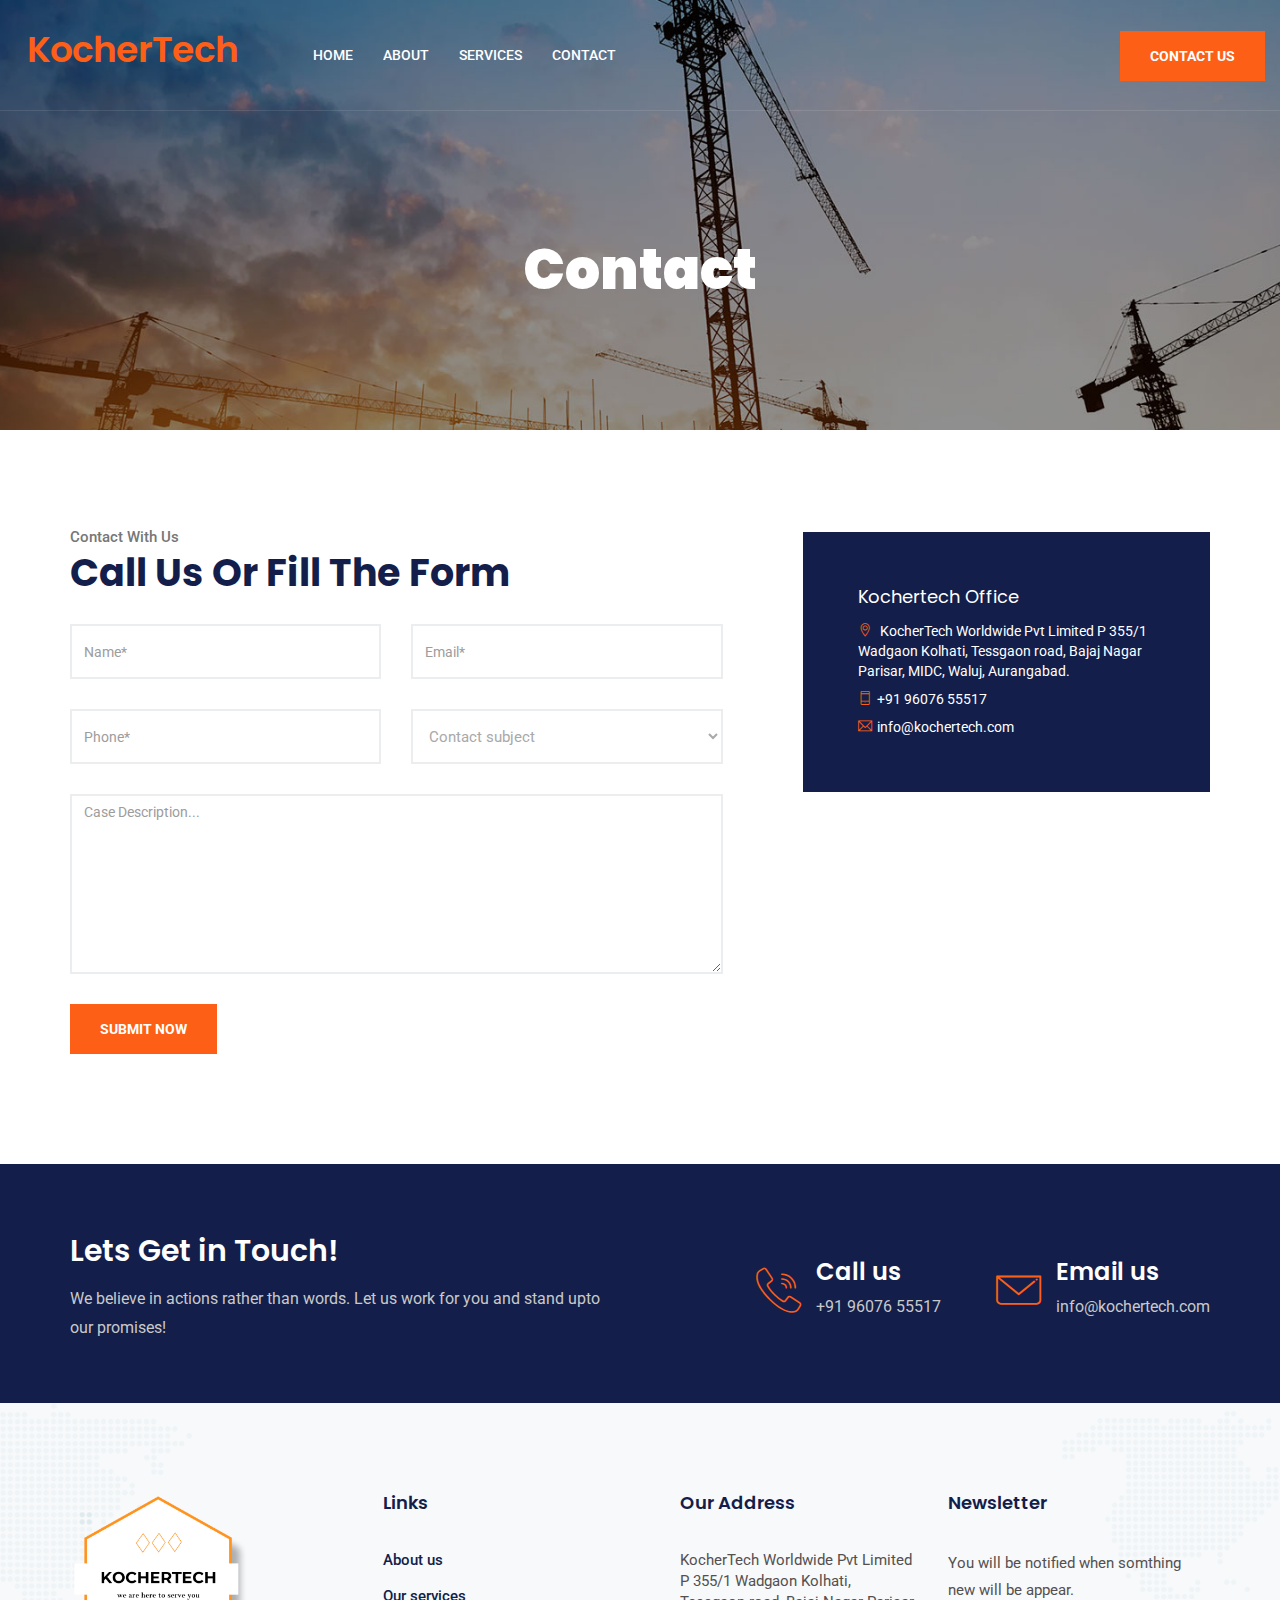
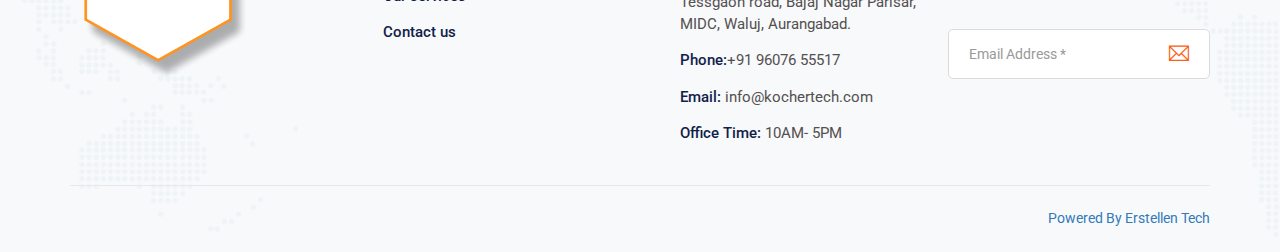
<file: contact.html>
<!DOCTYPE html>
<html lang="en">

<!-- dustech/contact.html  13 Nov 2019 12:55:21 GMT -->
<head>
    <meta charset="utf-8">
    <meta http-equiv="X-UA-Compatible" content="IE=edge">
    <meta name="viewport" content="width=device-width, initial-scale=1">
    <meta name="author" content="irstheme">

    <title> Kochertech </title>
    
    <link href="assets/css/themify-icons.css" rel="stylesheet">
    <link href="assets/css/flaticon.css" rel="stylesheet">
    <link href="assets/css/bootstrap.min.css" rel="stylesheet">
    <link href="assets/css/animate.css" rel="stylesheet">
    <link href="assets/css/owl.carousel.css" rel="stylesheet">
    <link href="assets/css/owl.theme.css" rel="stylesheet">
    <link href="assets/css/slick.css" rel="stylesheet">
    <link href="assets/css/slick-theme.css" rel="stylesheet">
    <link href="assets/css/swiper.min.css" rel="stylesheet">
    <link href="assets/css/odometer-theme-default.css" rel="stylesheet">
    <link href="assets/css/owl.transitions.css" rel="stylesheet">
    <link href="assets/css/jquery.fancybox.css" rel="stylesheet">
    <link href="assets/css/style.css" rel="stylesheet">

    <!-- HTML5 shim and Respond.js for IE8 support of HTML5 elements and media queries -->
    <!--[if lt IE 9]>
    <script src="https://oss.maxcdn.com/html5shiv/3.7.3/html5shiv.min.js"></script>
    <script src="https://oss.maxcdn.com/respond/1.4.2/respond.min.js"></script>
    <![endif]-->

</head>

<body>

    <!-- start page-wrapper -->
    <div class="page-wrapper">

        <!-- start preloader -->
        <div class="preloader">
            <div class="loader">
                <div class="gear two">
                    <svg viewbox="0 0 100 100" fill="#131e4a">
                        <path d="M97.6,55.7V44.3l-13.6-2.9c-0.8-3.3-2.1-6.4-3.9-9.3l7.6-11.7l-8-8L67.9,20c-2.9-1.7-6-3.1-9.3-3.9L55.7,2.4H44.3l-2.9,13.6      c-3.3,0.8-6.4,2.1-9.3,3.9l-11.7-7.6l-8,8L20,32.1c-1.7,2.9-3.1,6-3.9,9.3L2.4,44.3v11.4l13.6,2.9c0.8,3.3,2.1,6.4,3.9,9.3      l-7.6,11.7l8,8L32.1,80c2.9,1.7,6,3.1,9.3,3.9l2.9,13.6h11.4l2.9-13.6c3.3-0.8,6.4-2.1,9.3-3.9l11.7,7.6l8-8L80,67.9      c1.7-2.9,3.1-6,3.9-9.3L97.6,55.7z M50,65.6c-8.7,0-15.6-7-15.6-15.6s7-15.6,15.6-15.6s15.6,7,15.6,15.6S58.7,65.6,50,65.6z"></path>
                    </svg>
                </div>
                <div class="gear three">
                    <svg viewbox="0 0 100 100" fill="#fd5f17">
                        <path d="M97.6,55.7V44.3l-13.6-2.9c-0.8-3.3-2.1-6.4-3.9-9.3l7.6-11.7l-8-8L67.9,20c-2.9-1.7-6-3.1-9.3-3.9L55.7,2.4H44.3l-2.9,13.6      c-3.3,0.8-6.4,2.1-9.3,3.9l-11.7-7.6l-8,8L20,32.1c-1.7,2.9-3.1,6-3.9,9.3L2.4,44.3v11.4l13.6,2.9c0.8,3.3,2.1,6.4,3.9,9.3      l-7.6,11.7l8,8L32.1,80c2.9,1.7,6,3.1,9.3,3.9l2.9,13.6h11.4l2.9-13.6c3.3-0.8,6.4-2.1,9.3-3.9l11.7,7.6l8-8L80,67.9      c1.7-2.9,3.1-6,3.9-9.3L97.6,55.7z M50,65.6c-8.7,0-15.6-7-15.6-15.6s7-15.6,15.6-15.6s15.6,7,15.6,15.6S58.7,65.6,50,65.6z"></path>
                    </svg>
                </div>
            </div>
        </div>
        <!-- end preloader -->

        <!-- Start header -->
        <header id="header" class="site-header header-style-1">
            <nav class="navigation navbar navbar-default">
                <div class="container-fluid">
                    <div class="navbar-header">
                        <button type="button" class="open-btn">
                            <span class="sr-only">Toggle navigation</span>
                            <span class="icon-bar"></span>
                            <span class="icon-bar"></span>
                            <span class="icon-bar"></span>
                        </button>
                        <!-- <a class="navbar-brand" href="index-2.html"><img src="assets/images/logo.png" alt></a> -->
                        <h1 style="padding-top: 10px; padding-left: 12px; color: #fd5f17; font-style: bold;">KocherTech</h1>

                    </div>
                    <div id="navbar" class="navbar-collapse collapse navigation-holder">
                        <button class="close-navbar"><i class="ti-close"></i></button>
                        <ul class="nav navbar-nav">
                            <li>
                                <a href="index.html">Home</a>
                             
                            </li>
                            <li><a href="about.html">About</a></li>
                          
                            <li>
                                <a href="service-single.html">Services</a>
                               
                            </li>
                          
                           
                            <li><a href="contact.html">Contact</a></li>
                        </ul>
                    </div><!-- end of nav-collapse -->

                    <div class="search-contact">
                     
                        <div class="contact">
                            <div class="call">
                                <i class="fi flaticon-call"></i>
                                <p>Call us anytime</p>
                                <h5>+91 96076 55517</h5>
                            </div>
                            <a href="contact.html" class="theme-btn">Contact us</a>
                        </div>
                    </div>
                </div><!-- end of container -->
            </nav>
        </header>
        <!-- end of header -->


        <!-- start page-title -->
        <section class="page-title">
            <div class="container">
                <div class="row">
                    <div class="col col-xs-12">
                        <h2>Contact</h2>
                    </div>
                </div> <!-- end row -->
            </div> <!-- end container -->
        </section>        
        <!-- end page-title -->


        <!-- start contact-pg-section -->
        <section class="contact-pg-section section-padding">
            <div class="container">
                <div class="row">
                    <div class="col col-lg-5 col-md-6 col-sm-8">
                        <div class="section-title">
                            <span>Contact With Us</span>
                            <h2>Call Us Or Fill The Form</h2>
                        </div>
                    </div>
                </div>
                <div class="row">
                    <div class="col col-md-7">
                        <form method="post" class="contact-validation-active" id="contact-form-main">
                            <div>
                                <input type="text" class="form-control" name="name" id="name" placeholder="Name*">
                            </div>
                            <div>
                                <input type="email" class="form-control" name="email" id="email" placeholder="Email*">
                            </div>
                            <div>
                                <input type="text" class="form-control" name="phone" id="phone" placeholder="Phone*">
                            </div>
                            <div>
                                <select name="subject" class="form-control">
                                    <option disabled="disabled" selected>Contact subject</option>
                                    <option>Subject 1</option>
                                    <option>Subject 2</option>
                                    <option>Subject 3</option>
                                </select>
                            </div>
                            <div class="fullwidth">
                                <textarea class="form-control" name="note"  id="note" placeholder="Case Description..."></textarea>
                            </div>
                            <div class="submit-area">
                                <button type="submit" class="theme-btn">Submit Now</button>
                                <div id="loader">
                                    <i class="ti-reload"></i>
                                </div>
                            </div>
                            <div class="clearfix error-handling-messages">
                                <div id="success">Thank you</div>
                                <div id="error"> Error occurred while sending email. Please try again later. </div>
                            </div>
                        </form>
                    </div>  

                    <div class="col col-md-5">
                        <div class="office-info">
                            <div>
                                <h3>Kochertech Office</h3>
                                <ul>
                                    <li><i class="ti-location-pin"></i> KocherTech Worldwide Pvt Limited P 355/1 Wadgaon Kolhati, Tessgaon road, Bajaj Nagar Parisar, MIDC, Waluj, Aurangabad.</li>
                                    <li><i class="ti-mobile"></i>+91 96076 55517</li>
                                    <li><i class="ti-email"></i>info@kochertech.com</li>
                                </ul>
                            </div>
                         
                        
                        </div>
                    </div>                  
                </div>
            </div> <!-- end container -->
        </section>
        <!-- end contact-pg-section -->


        <!--  start contact-map -->
        <!-- <section class="contact-map-section">
            <h2 class="hidden">Contact map</h2>
            <div class="contact-map">
                <iframe src="https://www.google.com/maps/embed?pb=!1m18!1m12!1m3!1d193595.9147703055!2d-74.11976314309273!3d40.69740344223377!2m3!1f0!2f0!3f0!3m2!1i1024!2i768!4f13.1!3m3!1m2!1s0x89c24fa5d33f083b%3A0xc80b8f06e177fe62!2sNew+York%2C+NY%2C+USA!5e0!3m2!1sen!2sbd!4v1547528325671" allowfullscreen></iframe>
            </div>
        </section> -->
        <!-- end contact-map -->


         <!-- start cta-section -->
         <section class="cta-section">
            <div class="container">
                <div class="row">
                    <div class="col col-lg-6 col-md-6">
                        <div class="cta-text">
                            <h3>Lets Get in Touch!</h3>
                            <p>We believe in actions rather than words. Let us work for you and stand upto our promises!</p>
                        </div>
                    </div>
                    <div class="col col-lg-5 col-lg-offset-1 col-md-6">
                        <div class="contact-info">
                            <div>
                                <i class="fi flaticon-call"></i>
                                <h4>Call us</h4>
                                <p>+91 96076 55517</p>
                            </div>
                            <div>
                                <i class="fi flaticon-contact"></i>
                                <h4>Email us</h4>
                                <p>info@kochertech.com</p>
                            </div>
                        </div>
                    </div>
                </div>
            </div> <!-- end container -->
        </section>
        <!-- end cta-section -->



        <!-- start site-footer -->
        <footer class="site-footer">
            <div class="upper-footer">
                <div class="container">
                    <div class="row">
                        <div class="col col-lg-3 col-md-3 col-sm-6">
                            <div class="widget about-widget">
                                <div class="logo widget-title">
                                    <img src="assets/images/kochertechlogo.png" alt>
                                </div>
                                <p></p>
                               
                            </div>
                        </div>
                        <div class="col col-lg-3 col-md-3 col-sm-6">
                            <div class="widget link-widget">
                                <div class="widget-title">
                                    <h3>Links</h3>
                                </div>
                                <ul>
                                    <li><a href="about.html">About us</a></li>
                                    <li><a href="service-single.html">Our services</a></li>
                                    <li><a href="contact.html">Contact us</a></li>
                                </ul>
                                <!-- <ul>
                                    <li><a href="#">News</a></li>
                                    <li><a href="#">FAQ</a></li>
                                </ul> -->
                            </div>
                        </div>
                        <div class="col col-lg-3 col-md-3 col-sm-6">
                            <div class="widget contact-widget service-link-widget">
                                <div class="widget-title">
                                    <h3>Our Address</h3>
                                </div>
                                <ul>
                                    <li>KocherTech Worldwide Pvt Limited P 355/1 Wadgaon Kolhati, Tessgaon road, Bajaj Nagar Parisar, MIDC, Waluj, Aurangabad. </li>
                                    <li><span>Phone:</span>+91 96076 55517</li>
                                    <li><span>Email:</span> info@kochertech.com</li>
                                    <li><span>Office Time:</span> 10AM- 5PM</li>
                                </ul>
                            </div>
                        </div>
                        <div class="col col-lg-3 col-md-3 col-sm-6">
                            <div class="widget newsletter-widget">
                                <div class="widget-title">
                                    <h3>Newsletter</h3>
                                </div>
                                <p>You will be notified when somthing new will be appear.</p>
                                <form>
                                    <div class="input-1">
                                        <input type="email" class="form-control" placeholder="Email Address *" required>
                                    </div>
                                    <div class="submit clearfix">
                                        <button type="submit"><i class="ti-email"></i></button>
                                    </div>
                                </form>
                            </div>
                        </div>
                    </div>
                </div> <!-- end container -->
            </div>
            <div>
                <div class="lower-footer" style="margin-top: -50px;">
                  <div class="container">
                      <div class="row">
                          <div class="separator"></div>
                          <div class="col col-xs-12">
                              <div class="extra-link">
                                <p>
                                  <a class="copyright text-md-center text-center" target="_blank" href="https://www.erstellen.tech" target="_blank">Powered By Erstellen Tech</a>
                                </p>  </div>
                          </div>
                      </div>
                  </div>
              </div>          
               </div>
        </footer>
        <!-- end site-footer -->
        <!-- end site-footer -->
    </div>
    <!-- end of page-wrapper -->



    <!-- All JavaScript files
    ================================================== -->
    <script src="assets/js/jquery.min.js"></script>
    <script src="assets/js/bootstrap.min.js"></script>

    <!-- Plugins for this template -->
    <script src="assets/js/jquery-plugin-collection.js"></script>

    <!-- Custom script for this template -->
    <script src="assets/js/script.js"></script>
</body>

<!-- dustech/contact.html  13 Nov 2019 12:55:21 GMT -->
</html>
</file>
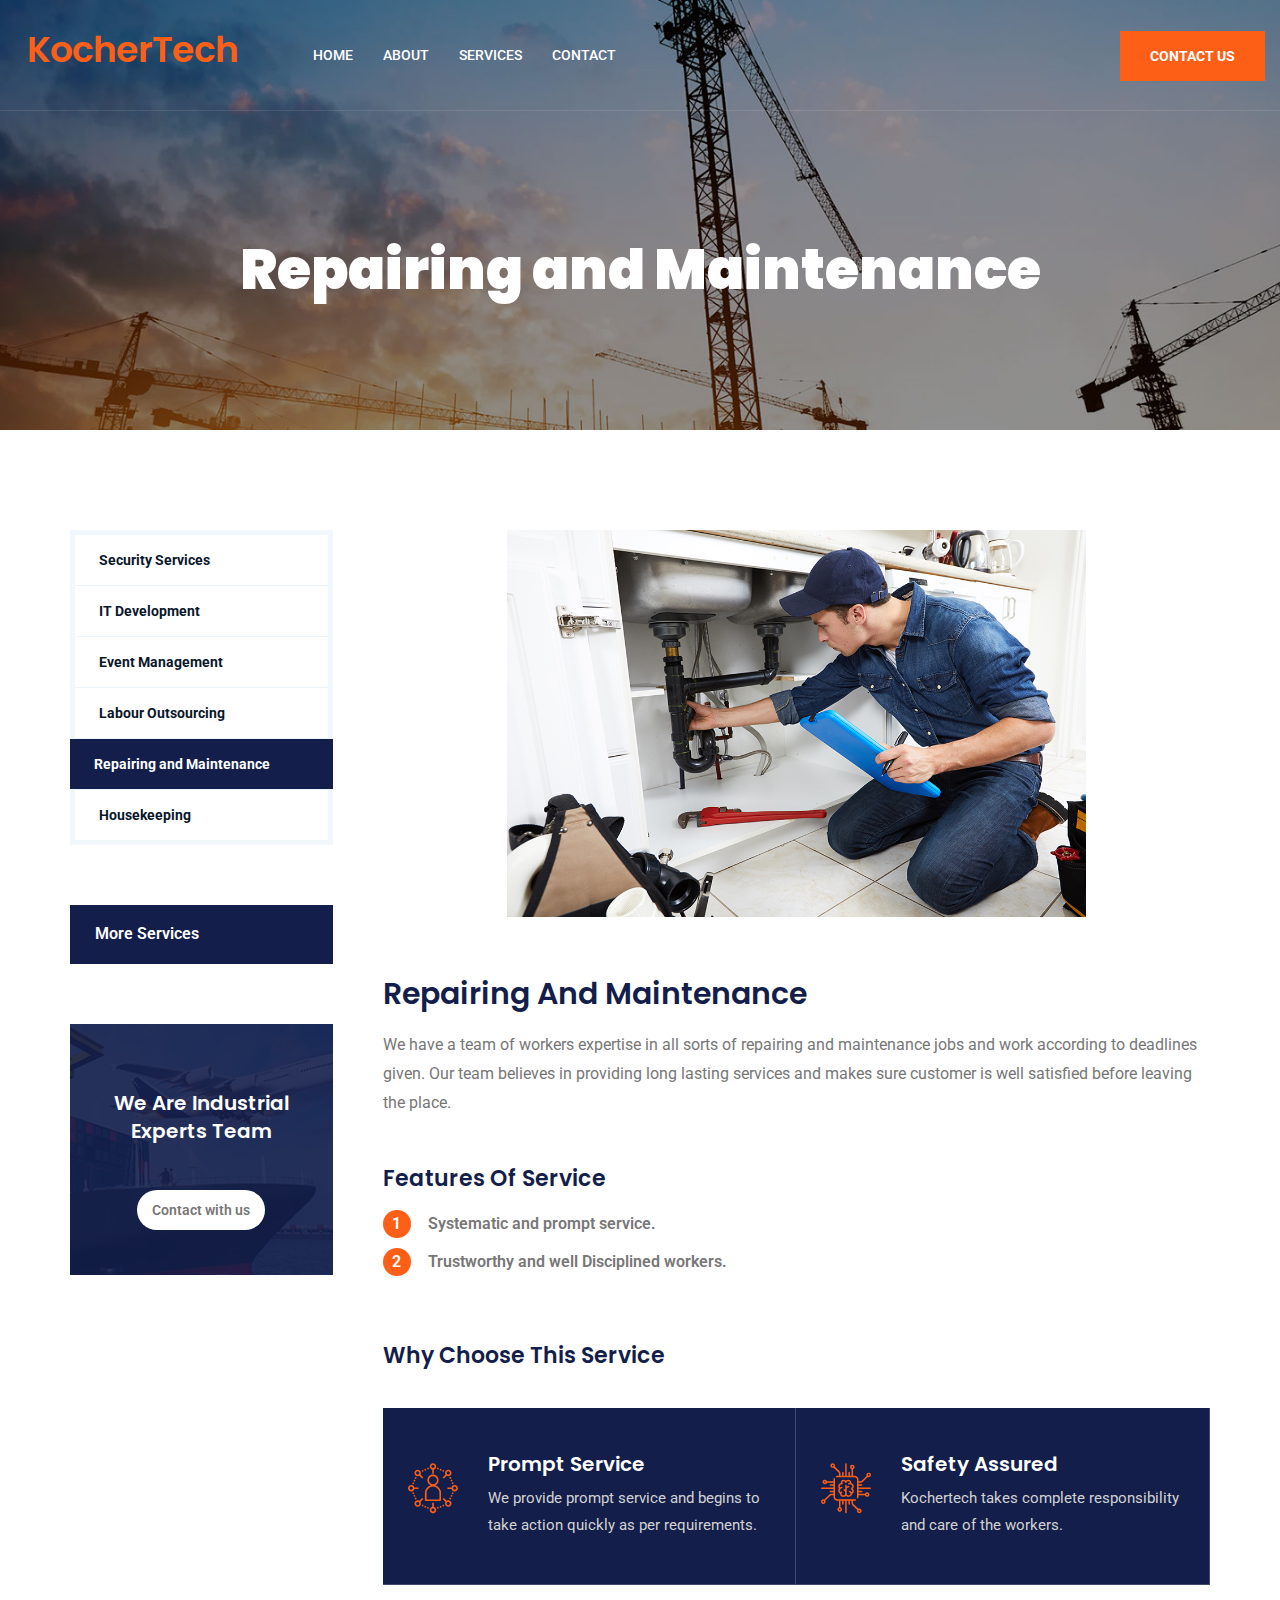
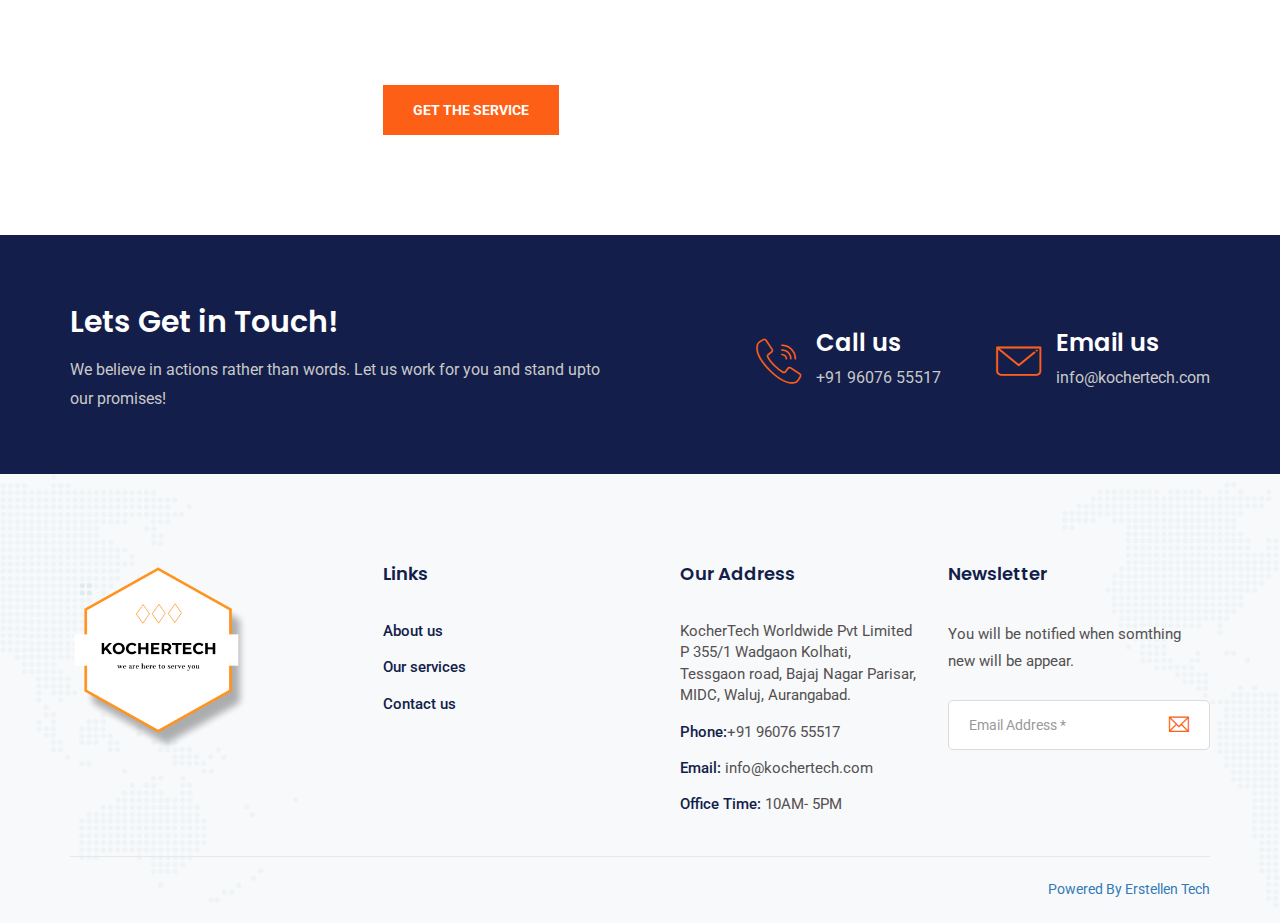
<file: electrical-power.html>
<!DOCTYPE html>
<html lang="en">

<head>
    <meta charset="utf-8">
    <meta http-equiv="X-UA-Compatible" content="IE=edge">
    <meta name="viewport" content="width=device-width, initial-scale=1">
    <meta name="author" content="irstheme">

    <title> KocherTech </title>
    
    <link href="assets/css/themify-icons.css" rel="stylesheet">
    <link href="assets/css/flaticon.css" rel="stylesheet">
    <link href="assets/css/bootstrap.min.css" rel="stylesheet">
    <link href="assets/css/animate.css" rel="stylesheet">
    <link href="assets/css/owl.carousel.css" rel="stylesheet">
    <link href="assets/css/owl.theme.css" rel="stylesheet">
    <link href="assets/css/slick.css" rel="stylesheet">
    <link href="assets/css/slick-theme.css" rel="stylesheet">
    <link href="assets/css/swiper.min.css" rel="stylesheet">
    <link href="assets/css/odometer-theme-default.css" rel="stylesheet">
    <link href="assets/css/owl.transitions.css" rel="stylesheet">
    <link href="assets/css/jquery.fancybox.css" rel="stylesheet">
    <link href="assets/css/style.css" rel="stylesheet">



</head>

<body>

    <!-- start page-wrapper -->
    <div class="page-wrapper">

        <!-- start preloader -->
        <div class="preloader">
            <div class="loader">
                <div class="gear two">
                    <svg viewbox="0 0 100 100" fill="#131e4a">
                        <path d="M97.6,55.7V44.3l-13.6-2.9c-0.8-3.3-2.1-6.4-3.9-9.3l7.6-11.7l-8-8L67.9,20c-2.9-1.7-6-3.1-9.3-3.9L55.7,2.4H44.3l-2.9,13.6      c-3.3,0.8-6.4,2.1-9.3,3.9l-11.7-7.6l-8,8L20,32.1c-1.7,2.9-3.1,6-3.9,9.3L2.4,44.3v11.4l13.6,2.9c0.8,3.3,2.1,6.4,3.9,9.3      l-7.6,11.7l8,8L32.1,80c2.9,1.7,6,3.1,9.3,3.9l2.9,13.6h11.4l2.9-13.6c3.3-0.8,6.4-2.1,9.3-3.9l11.7,7.6l8-8L80,67.9      c1.7-2.9,3.1-6,3.9-9.3L97.6,55.7z M50,65.6c-8.7,0-15.6-7-15.6-15.6s7-15.6,15.6-15.6s15.6,7,15.6,15.6S58.7,65.6,50,65.6z"></path>
                    </svg>
                </div>
                <div class="gear three">
                    <svg viewbox="0 0 100 100" fill="#fd5f17">
                        <path d="M97.6,55.7V44.3l-13.6-2.9c-0.8-3.3-2.1-6.4-3.9-9.3l7.6-11.7l-8-8L67.9,20c-2.9-1.7-6-3.1-9.3-3.9L55.7,2.4H44.3l-2.9,13.6      c-3.3,0.8-6.4,2.1-9.3,3.9l-11.7-7.6l-8,8L20,32.1c-1.7,2.9-3.1,6-3.9,9.3L2.4,44.3v11.4l13.6,2.9c0.8,3.3,2.1,6.4,3.9,9.3      l-7.6,11.7l8,8L32.1,80c2.9,1.7,6,3.1,9.3,3.9l2.9,13.6h11.4l2.9-13.6c3.3-0.8,6.4-2.1,9.3-3.9l11.7,7.6l8-8L80,67.9      c1.7-2.9,3.1-6,3.9-9.3L97.6,55.7z M50,65.6c-8.7,0-15.6-7-15.6-15.6s7-15.6,15.6-15.6s15.6,7,15.6,15.6S58.7,65.6,50,65.6z"></path>
                    </svg>
                </div>
            </div>
        </div>
        <!-- end preloader -->

         <!-- Start header -->
         <header id="header" class="site-header header-style-1">
            <nav class="navigation navbar navbar-default">
                <div class="container-fluid">
                    <div class="navbar-header">
                        <button type="button" class="open-btn">
                            <span class="sr-only">Toggle navigation</span>
                            <span class="icon-bar"></span>
                            <span class="icon-bar"></span>
                            <span class="icon-bar"></span>
                        </button>
                        <!-- <a class="navbar-brand" href="index-2.html"><img src="assets/images/logo.png" alt></a> -->
                        <h1 style="padding-top: 10px; padding-left: 12px; color: #fd5f17; font-style: bold;">KocherTech</h1>
                    </div>
                    <div id="navbar" class="navbar-collapse collapse navigation-holder">
                        <button class="close-navbar"><i class="ti-close"></i></button>
                        <ul class="nav navbar-nav">
                            <li>
                                <a href="index.html">Home</a>
                               
                            </li>
                            <li><a href="about.html">About</a></li>
                           
                            <li>
                                <a href="service-single.html">Services</a>
                                <!-- <ul class="sub-menu">
                                    <li><a href="services-s2.html">Services style 2</a></li>
                                    <li><a href="service-single.html">Mechanical Engineering</a></li>
                                    <li><a href="oil-gas.html">Oil And Gas</a></li>
                                    <li><a href="power-energy.html">Power And Energy</a></li>
                                    <li><a href="sanitary-plumbing.html">Sanitary & Plumbing</a></li>
                                    <li><a href="electrical-power.html">Electrical Power</a></li>
                                    <li><a href="services.html">More Services</a></li>

                                </ul> -->
                            </li>
                          
                          
                            <li><a href="contact.html">Contact</a></li>
                        </ul>
                    </div><!-- end of nav-collapse -->

                    <div class="search-contact">
                       
                        <div class="contact">
                            <div class="call">
                                <i class="fi flaticon-call"></i>
                                <p>Call us anytime</p>
                                <h5>+65487441584</h5>
                            </div>
                            <a href="contact.html" class="theme-btn">Contact us</a>
                        </div>
                    </div>
                </div><!-- end of container -->
            </nav>
        </header>
        <!-- end of header -->


        <!-- start page-title -->
        <section class="page-title">
            <div class="container">
                <div class="row">
                    <div class="col col-xs-12">
                        <h2>Repairing and Maintenance </h2>
                    </div>
                </div> <!-- end row -->
            </div> <!-- end container -->
        </section>        
        <!-- end page-title -->


        <!-- start service-single-section -->
        <section class="service-single-section section-padding">
            <div class="container">
                <div class="row">
                    <div class="col col-md-9 col-md-push-3">
                        <div class="service-single-content">
                            <div class ="service-single-slider text-center">
                                <img src="assets/images/plumber-repairing-leak.jpg" height="40%" width="70%" alt>
                            </div>
                            <h2>Repairing and Maintenance</h2>
                            <p>We have a team of workers expertise in all sorts of repairing and maintenance jobs and work according to deadlines given. Our team believes in providing long lasting services and makes sure customer is well satisfied before leaving the place.    </p>
                            <div class="benefit clearfix">
                                <div class="details">   
                                    <h3>Features of Service</h3>
                                    <ul>
                                        <li><span>1</span> Systematic and prompt service.</li>
                                        <li><span>2</span> Trustworthy and well Disciplined workers.</li>

                                      
                                    </ul>
                                </div>
                             
                            </div>
                            <div class="why-choose-service">
                                <h3>Why Choose This Service</h3>
                                <div class="list clearfix">
                                    <div>
                                        <i class="fi flaticon-network-1"></i>
                                        <h4>Prompt Service</h4>
                                        <p>We provide prompt service and begins to take action quickly as per requirements.</p>
                                    </div>
                                    <div>
                                        <i class="fi flaticon-chip"></i>
                                        <h4>Safety Assured</h4>
                                        <p>Kochertech takes complete responsibility and care of the workers.</p>
                                    </div>
                
                                </div>
                            </div>
                           
                            <a href="contact.html" class="theme-btn">Get the service</a>                            
                        </div>
                    </div>
                    <div class="col col-md-3 col-md-pull-9">
                        <div class="service-sidebar">
                            <div class="widget service-list-widget">
                                <ul>
                                    <li><a href="service-single.html">Security Services </a></li>
                                    <li><a href="oil-gas.html">IT Development</a></li>
                                    <li><a href="power-energy.html">Event Management</a></li>
                                    <li><a href="sanitary-plumbing.html">Labour Outsourcing</a></li>
                                    <li  class="current"><a href="electrical-power.html">Repairing and Maintenance</a></li>
                                    <li><a href="services.html">Housekeeping</a></li>

                                </ul>
                            </div>
                            <div class="widget download-widget">
                                <ul>
                                    <li><a href="more.html">More Services</a></li>
                                </ul>
                            </div>
                            <div class="widget contact-widget">
                                <div>
                                    <h5>We are Industrial experts Team</h5>
                                    <a href="contact.html">Contact with us</a>
                                </div>
                            </div>
                        </div>                    
                    </div>
                </div> <!-- end row -->
            </div> <!-- end container -->
        </section>
        <!-- end service-single-section -->


        <!-- start cta-section -->
        <section class="cta-section">
          <div class="container">
              <div class="row">
                  <div class="col col-lg-6 col-md-6">
                      <div class="cta-text">
                          <h3>Lets Get in Touch!</h3>
                          <p>We believe in actions rather than words. Let us work for you and stand upto our promises!</p>
                      </div>
                  </div>
                  <div class="col col-lg-5 col-lg-offset-1 col-md-6">
                      <div class="contact-info">
                          <div>
                              <i class="fi flaticon-call"></i>
                              <h4>Call us</h4>
                              <p>+91 96076 55517</p>
                          </div>
                          <div>
                              <i class="fi flaticon-contact"></i>
                              <h4>Email us</h4>
                              <p>info@kochertech.com</p>
                          </div>
                      </div>
                  </div>
              </div>
          </div> <!-- end container -->
      </section>
      <!-- end cta-section -->
 <!-- start site-footer -->
        <footer class="site-footer">
            <div class="upper-footer">
                <div class="container">
                    <div class="row">
                        <div class="col col-lg-3 col-md-3 col-sm-6">
                            <div class="widget about-widget">
                                <div class="logo widget-title">
                                    <img src="assets/images/kochertechlogo.png" alt>
                                </div>
                                <p></p>
                               
                            </div>
                        </div>
                        <div class="col col-lg-3 col-md-3 col-sm-6">
                            <div class="widget link-widget">
                                <div class="widget-title">
                                    <h3>Links</h3>
                                </div>
                                <ul>
                                    <li><a href="about.html">About us</a></li>
                                    <li><a href="service-single.html">Our services</a></li>
                                    <li><a href="contact.html">Contact us</a></li>
                                </ul>
                                <!-- <ul>
                                    <li><a href="#">News</a></li>
                                    <li><a href="#">FAQ</a></li>
                                </ul> -->
                            </div>
                        </div>
                        <div class="col col-lg-3 col-md-3 col-sm-6">
                            <div class="widget contact-widget service-link-widget">
                                <div class="widget-title">
                                    <h3>Our Address</h3>
                                </div>
                                <ul>
                                    <li>KocherTech Worldwide Pvt Limited P 355/1 Wadgaon Kolhati, Tessgaon road, Bajaj Nagar Parisar, MIDC, Waluj, Aurangabad. </li>
                                    <li><span>Phone:</span>+91 96076 55517</li>
                                    <li><span>Email:</span> info@kochertech.com</li>
                                    <li><span>Office Time:</span> 10AM- 5PM</li>
                                </ul>
                            </div>
                        </div>
                        <div class="col col-lg-3 col-md-3 col-sm-6">
                            <div class="widget newsletter-widget">
                                <div class="widget-title">
                                    <h3>Newsletter</h3>
                                </div>
                                <p>You will be notified when somthing new will be appear.</p>
                                <form>
                                    <div class="input-1">
                                        <input type="email" class="form-control" placeholder="Email Address *" required>
                                    </div>
                                    <div class="submit clearfix">
                                        <button type="submit"><i class="ti-email"></i></button>
                                    </div>
                                </form>
                            </div>
                        </div>
                    </div>
                </div> <!-- end container -->
            </div>
            <div>
                <div class="lower-footer" style="margin-top: -50px;">
                  <div class="container">
                      <div class="row">
                          <div class="separator"></div>
                          <div class="col col-xs-12">
                              <div class="extra-link">
                                <p>
                                  <a class="copyright text-md-center text-center" target="_blank" href="https://www.erstellen.tech" target="_blank">Powered By Erstellen Tech</a>
                                </p>  </div>
                          </div>
                      </div>
                  </div>
              </div>          
               </div>
        </footer>
        <!-- end site-footer -->
    </div>
    <!-- end of page-wrapper -->



    <!-- All JavaScript files
    ================================================== -->
    <script src="assets/js/jquery.min.js"></script>
    <script src="assets/js/bootstrap.min.js"></script>

    <!-- Plugins for this template -->
    <script src="assets/js/jquery-plugin-collection.js"></script>

    <!-- Custom script for this template -->
    <script src="assets/js/script.js"></script>
</body>

<!-- dustech/service-single.html  13 Nov 2019 12:55:56 GMT -->
</html>
</file>
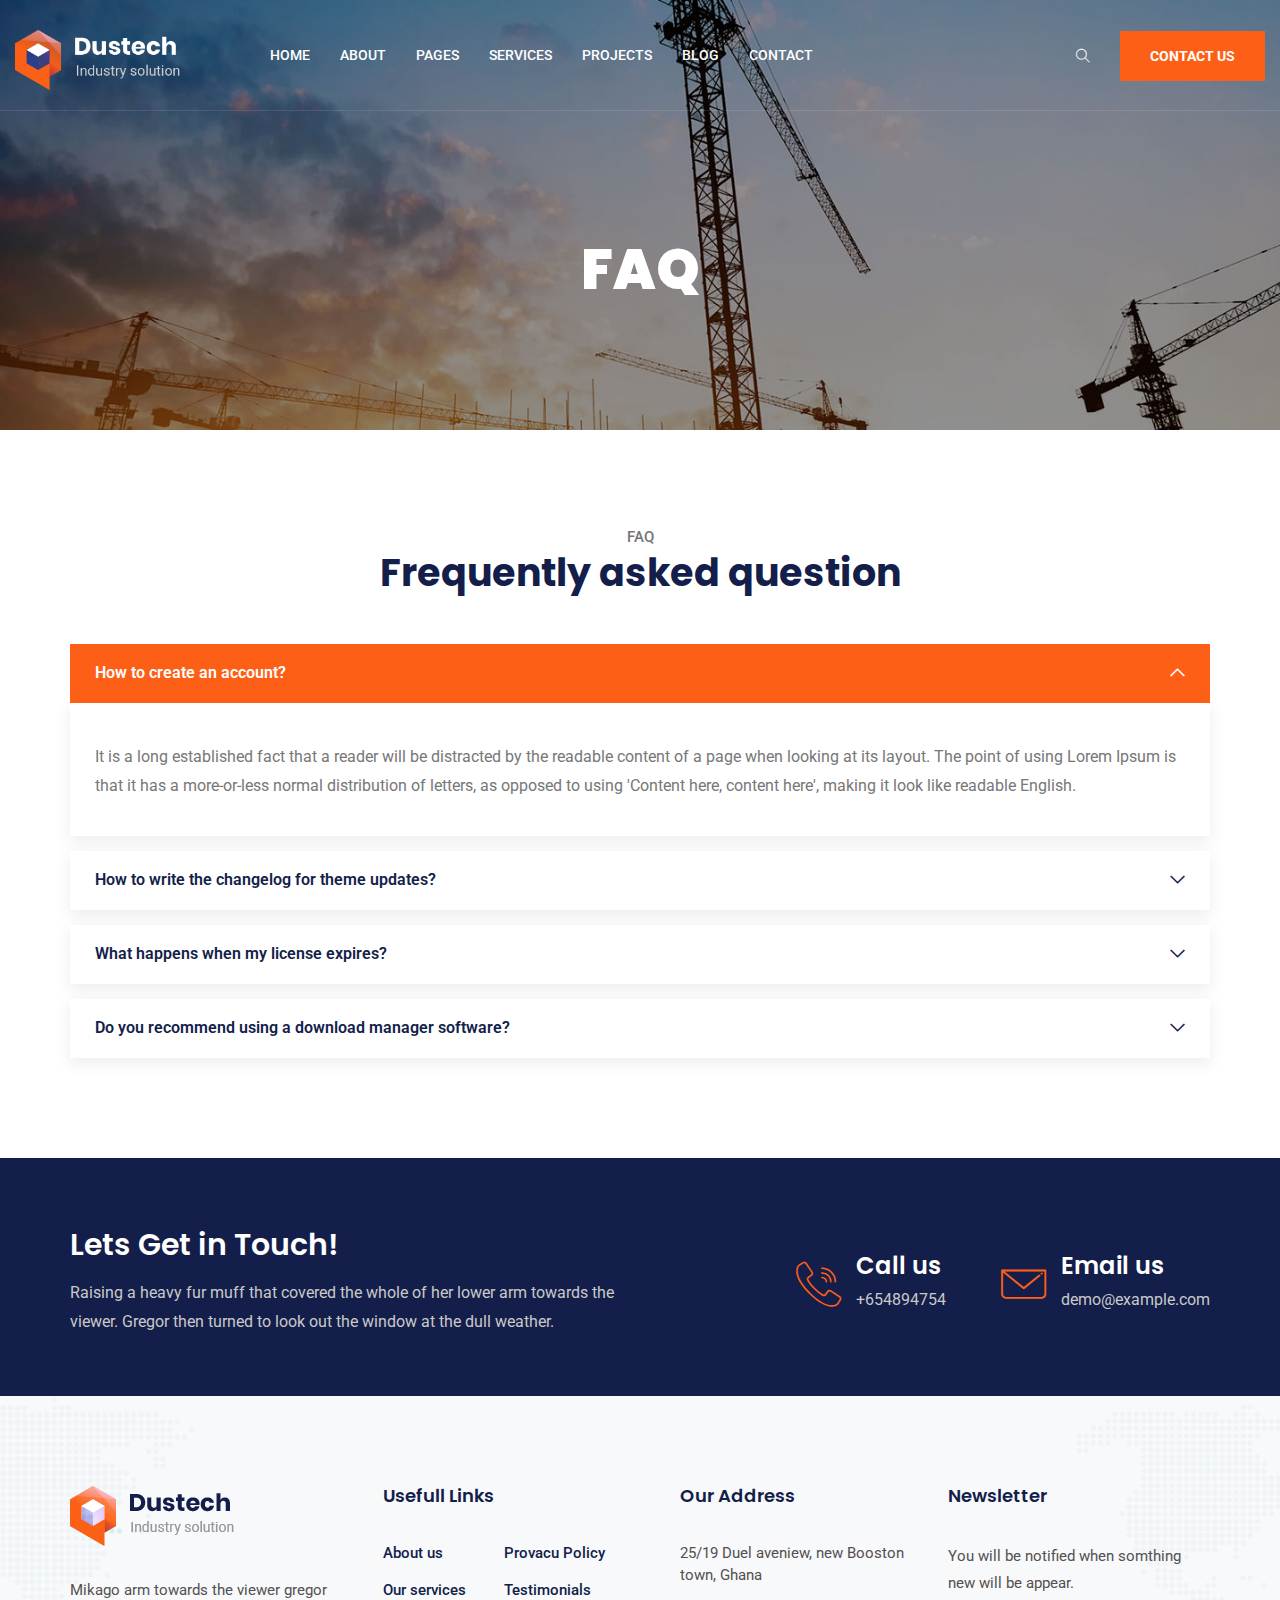
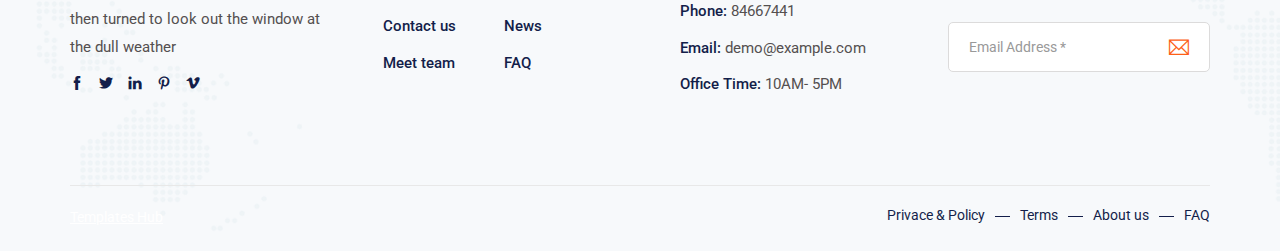
<file: faq.html>
<!DOCTYPE html>
<html lang="en">

<!-- dustech/faq.html  13 Nov 2019 12:55:28 GMT -->
<head>
    <meta charset="utf-8">
    <meta http-equiv="X-UA-Compatible" content="IE=edge">
    <meta name="viewport" content="width=device-width, initial-scale=1">
    <meta name="author" content="irstheme">

    <title> Dustech - Industry & Factory HTML Template </title>
    
    <link href="assets/css/themify-icons.css" rel="stylesheet">
    <link href="assets/css/flaticon.css" rel="stylesheet">
    <link href="assets/css/bootstrap.min.css" rel="stylesheet">
    <link href="assets/css/animate.css" rel="stylesheet">
    <link href="assets/css/owl.carousel.css" rel="stylesheet">
    <link href="assets/css/owl.theme.css" rel="stylesheet">
    <link href="assets/css/slick.css" rel="stylesheet">
    <link href="assets/css/slick-theme.css" rel="stylesheet">
    <link href="assets/css/swiper.min.css" rel="stylesheet">
    <link href="assets/css/odometer-theme-default.css" rel="stylesheet">
    <link href="assets/css/owl.transitions.css" rel="stylesheet">
    <link href="assets/css/jquery.fancybox.css" rel="stylesheet">
    <link href="assets/css/style.css" rel="stylesheet">

    <!-- HTML5 shim and Respond.js for IE8 support of HTML5 elements and media queries -->
    <!--[if lt IE 9]>
    <script src="https://oss.maxcdn.com/html5shiv/3.7.3/html5shiv.min.js"></script>
    <script src="https://oss.maxcdn.com/respond/1.4.2/respond.min.js"></script>
    <![endif]-->

</head>

<body>

    <!-- start page-wrapper -->
    <div class="page-wrapper">

        <!-- start preloader -->
        <div class="preloader">
            <div class="loader">
                <div class="gear two">
                    <svg viewbox="0 0 100 100" fill="#131e4a">
                        <path d="M97.6,55.7V44.3l-13.6-2.9c-0.8-3.3-2.1-6.4-3.9-9.3l7.6-11.7l-8-8L67.9,20c-2.9-1.7-6-3.1-9.3-3.9L55.7,2.4H44.3l-2.9,13.6      c-3.3,0.8-6.4,2.1-9.3,3.9l-11.7-7.6l-8,8L20,32.1c-1.7,2.9-3.1,6-3.9,9.3L2.4,44.3v11.4l13.6,2.9c0.8,3.3,2.1,6.4,3.9,9.3      l-7.6,11.7l8,8L32.1,80c2.9,1.7,6,3.1,9.3,3.9l2.9,13.6h11.4l2.9-13.6c3.3-0.8,6.4-2.1,9.3-3.9l11.7,7.6l8-8L80,67.9      c1.7-2.9,3.1-6,3.9-9.3L97.6,55.7z M50,65.6c-8.7,0-15.6-7-15.6-15.6s7-15.6,15.6-15.6s15.6,7,15.6,15.6S58.7,65.6,50,65.6z"></path>
                    </svg>
                </div>
                <div class="gear three">
                    <svg viewbox="0 0 100 100" fill="#fd5f17">
                        <path d="M97.6,55.7V44.3l-13.6-2.9c-0.8-3.3-2.1-6.4-3.9-9.3l7.6-11.7l-8-8L67.9,20c-2.9-1.7-6-3.1-9.3-3.9L55.7,2.4H44.3l-2.9,13.6      c-3.3,0.8-6.4,2.1-9.3,3.9l-11.7-7.6l-8,8L20,32.1c-1.7,2.9-3.1,6-3.9,9.3L2.4,44.3v11.4l13.6,2.9c0.8,3.3,2.1,6.4,3.9,9.3      l-7.6,11.7l8,8L32.1,80c2.9,1.7,6,3.1,9.3,3.9l2.9,13.6h11.4l2.9-13.6c3.3-0.8,6.4-2.1,9.3-3.9l11.7,7.6l8-8L80,67.9      c1.7-2.9,3.1-6,3.9-9.3L97.6,55.7z M50,65.6c-8.7,0-15.6-7-15.6-15.6s7-15.6,15.6-15.6s15.6,7,15.6,15.6S58.7,65.6,50,65.6z"></path>
                    </svg>
                </div>
            </div>
        </div>
        <!-- end preloader -->

        <!-- Start header -->
        <header id="header" class="site-header header-style-1">
            <nav class="navigation navbar navbar-default">
                <div class="container-fluid">
                    <div class="navbar-header">
                        <button type="button" class="open-btn">
                            <span class="sr-only">Toggle navigation</span>
                            <span class="icon-bar"></span>
                            <span class="icon-bar"></span>
                            <span class="icon-bar"></span>
                        </button>
                        <a class="navbar-brand" href="index-2.html"><img src="assets/images/logo.png" alt></a>
                    </div>
                    <div id="navbar" class="navbar-collapse collapse navigation-holder">
                        <button class="close-navbar"><i class="ti-close"></i></button>
                        <ul class="nav navbar-nav">
                            <li class="menu-item-has-children">
                                <a href="#">Home</a>
                                <ul class="sub-menu">
                                    <li><a href="index-2.html">Home Default</a></li>
                                    <li><a href="index-3.html">Home style 2</a></li>
                                    <li><a href="index-4.html">Home style 3</a></li>
                                </ul>
                            </li>
                            <li><a href="about.html">About</a></li>
                            <li class="menu-item-has-children">
                                <a href="#">Pages</a>
                                <ul class="sub-menu">
                                    <li><a href="about.html">About</a></li>
                                    <li><a href="contact.html">Contact</a></li>
                                    <li><a href="testimonials.html">Testimonials</a></li>
                                    <li><a href="testimonials-s2.html">Testimonials style 2</a></li>
                                    <li><a href="team.html">Team</a></li>
                                    <li><a href="faq.html">FAQ</a></li>
                                    <li><a href="404.html">404</a></li>
                                    <li><a href="shop.html">Shop</a></li>
                                    <li><a href="shop-single.html">Shop single</a></li>
                                </ul>
                            </li>
                            <li class="menu-item-has-children">
                                <a href="#">Services</a>
                                <ul class="sub-menu">
                                    <li><a href="services.html">Services</a></li>
                                    <li><a href="services-s2.html">Services style 2</a></li>
                                    <li><a href="service-single.html">Mechanical Engineering</a></li>
                                    <li><a href="oil-gas.html">Oil And Gas</a></li>
                                    <li><a href="power-energy.html">Power And Energy</a></li>
                                    <li><a href="sanitary-plumbing.html">Sanitary & Plumbing</a></li>
                                    <li><a href="electrical-power.html">Electrical Power</a></li>
                                </ul>
                            </li>
                            <li class="menu-item-has-children">
                                <a href="#">Projects</a>
                                <ul class="sub-menu">
                                    <li><a href="portfolio.html">Projects</a></li>
                                    <li><a href="portfolio-s2.html">Projects style 2</a></li>
                                    <li><a href="project-single.html">Project single</a></li>
                                </ul>
                            </li>
                            <li class="menu-item-has-children">
                                <a href="#">Blog</a>
                                <ul class="sub-menu">
                                    <li><a href="blog.html">Blog</a></li>
                                    <li><a href="blog-left-sidebar.html">Blog left sidebar</a></li>
                                    <li><a href="blog-fullwidth.html">Blog full width</a></li>
                                    <li class="menu-item-has-children">
                                        <a href="#Level3">Blog single</a>
                                        <ul class="sub-menu">
                                            <li><a href="blog-single.html">Blog single</a></li>
                                            <li><a href="blog-single-left-sidebar.html">Blog single left sidebar</a></li>
                                            <li><a href="blog-single-fullwidth.html">Blog single full width</a></li>
                                        </ul>
                                    </li>
                                </ul>
                            </li>
                            <li><a href="contact.html">Contact</a></li>
                        </ul>
                    </div><!-- end of nav-collapse -->

                    <div class="search-contact">
                        <div class="header-search-area">
                            <div class="header-search-form">
                                <form class="form">
                                    <div>
                                        <input type="text" class="form-control" placeholder="Search here">
                                    </div>
                                    <button type="submit" class="btn"><i class="ti-search"></i></button>
                                </form>
                            </div>
                            <div>
                                <button class="btn open-btn"><i class="ti-search"></i></button>
                            </div>
                        </div>
                        <div class="contact">
                            <div class="call">
                                <i class="fi flaticon-call"></i>
                                <p>Call us anytime</p>
                                <h5>+65487441584</h5>
                            </div>
                            <a href="#" class="theme-btn">Contact us</a>
                        </div>
                    </div>
                </div><!-- end of container -->
            </nav>
        </header>
        <!-- end of header -->


        <!-- start page-title -->
        <section class="page-title">
            <div class="container">
                <div class="row">
                    <div class="col col-xs-12">
                        <h2>FAQ</h2>
                    </div>
                </div> <!-- end row -->
            </div> <!-- end container -->
        </section>        
        <!-- end page-title -->


        <!-- start faq-pg-section -->
        <section class="faq-pg-section section-padding">
            <div class="container">
                <div class="row">
                    <div class="col col-lg-6 col-lg-offset-3 col-md-8 col-md-offset-2 col-sm-10 col-sm-offset-1">
                        <div class="section-title-s5">
                            <span>FAQ</span>
                            <h2>Frequently asked question</h2>
                        </div>
                    </div>
                </div> 
                               
                <div class="row">
                    <div class="col col-xs-12">
                        <div class="panel-group faq-accordion theme-accordion-s1" id="accordion">
                            <div class="panel panel-default">
                                <div class="panel-heading">
                                    <a data-toggle="collapse" data-parent="#accordion" href="#collapse-1" aria-expanded="true">How to create an account?</a>
                                </div>
                                <div id="collapse-1" class="panel-collapse collapse in">
                                    <div class="panel-body">
                                        <p>It is a long established fact that a reader will be distracted by the readable content of a page when looking at its layout. The point of using Lorem Ipsum is that it has a more-or-less normal distribution of letters, as opposed to using 'Content here, content here', making it look like readable English. </p>
                                    </div>
                                </div>
                            </div>

                            <div class="panel panel-default">
                                <div class="panel-heading">
                                    <a class="collapsed" data-toggle="collapse" data-parent="#accordion" href="#collapse-2">How to write the changelog for theme updates?</a>
                                </div>
                                <div id="collapse-2" class="panel-collapse collapse">
                                    <div class="panel-body">
                                        <p>It is a long established fact that a reader will be distracted by the readable content of a page when looking at its layout. The point of using Lorem Ipsum is that it has a more-or-less normal distribution of letters, as opposed to using 'Content here, content here', making it look like readable English. </p>
                                    </div>
                                </div>
                            </div>

                            <div class="panel panel-default">
                                <div class="panel-heading">
                                    <a class="collapsed" data-toggle="collapse" data-parent="#accordion" href="#collapse-3">What happens when my license expires?</a>
                                </div>
                                <div id="collapse-3" class="panel-collapse collapse">
                                    <div class="panel-body">
                                        <p>It is a long established fact that a reader will be distracted by the readable content of a page when looking at its layout. The point of using Lorem Ipsum is that it has a more-or-less normal distribution of letters, as opposed to using 'Content here, content here', making it look like readable English. </p>
                                    </div>
                                </div>
                            </div>

                            <div class="panel panel-default">
                                <div class="panel-heading">
                                    <a class="collapsed" data-toggle="collapse" data-parent="#accordion" href="#collapse-4">Do you recommend using a download manager software?</a>
                                </div>
                                <div id="collapse-4" class="panel-collapse collapse">
                                    <div class="panel-body">
                                        <p>It is a long established fact that a reader will be distracted by the readable content of a page when looking at its layout. The point of using Lorem Ipsum is that it has a more-or-less normal distribution of letters, as opposed to using 'Content here, content here', making it look like readable English. </p>
                                    </div>
                                </div>
                            </div>
                        </div>
                    </div>
                </div>    
            </div> <!-- end container -->
        </section> 
        <!-- end faq-pg-section -->       


        <!-- start cta-section -->
        <section class="cta-section">
            <div class="container">
                <div class="row">
                    <div class="col col-lg-6 col-md-6">
                        <div class="cta-text">
                            <h3>Lets Get in Touch!</h3>
                            <p>Raising a heavy fur muff that covered the whole of her lower arm towards the viewer. Gregor then turned to look out the window at the dull weather.</p>
                        </div>
                    </div>
                    <div class="col col-lg-5 col-lg-offset-1 col-md-6">
                        <div class="contact-info">
                            <div>
                                <i class="fi flaticon-call"></i>
                                <h4>Call us</h4>
                                <p>+654894754</p>
                            </div>
                            <div>
                                <i class="fi flaticon-contact"></i>
                                <h4>Email us</h4>
                                <p>demo@example.com</p>
                            </div>
                        </div>
                    </div>
                </div>
            </div> <!-- end container -->
        </section>
        <!-- end cta-section -->


        <!-- start site-footer -->
        <footer class="site-footer">
            <div class="upper-footer">
                <div class="container">
                    <div class="row">
                        <div class="col col-lg-3 col-md-3 col-sm-6">
                            <div class="widget about-widget">
                                <div class="logo widget-title">
                                    <img src="assets/images/footer-logo.png" alt>
                                </div>
                                <p>Mikago arm towards the viewer gregor then turned to look out the window at the dull weather</p>
                                <div class="social-icons">
                                    <ul>
                                        <li><a href="#"><i class="ti-facebook"></i></a></li>
                                        <li><a href="#"><i class="ti-twitter-alt"></i></a></li>
                                        <li><a href="#"><i class="ti-linkedin"></i></a></li>
                                        <li><a href="#"><i class="ti-pinterest"></i></a></li>
                                        <li><a href="#"><i class="ti-vimeo-alt"></i></a></li>
                                    </ul>
                                </div>
                            </div>
                        </div>
                        <div class="col col-lg-3 col-md-3 col-sm-6">
                            <div class="widget link-widget">
                                <div class="widget-title">
                                    <h3>Usefull Links</h3>
                                </div>
                                <ul>
                                    <li><a href="#">About us</a></li>
                                    <li><a href="#">Our services</a></li>
                                    <li><a href="#">Contact us</a></li>
                                    <li><a href="#">Meet team</a></li>
                                </ul>
                                <ul>
                                    <li><a href="#">Provacu Policy</a></li>
                                    <li><a href="#">Testimonials</a></li>
                                    <li><a href="#">News</a></li>
                                    <li><a href="#">FAQ</a></li>
                                </ul>
                            </div>
                        </div>
                        <div class="col col-lg-3 col-md-3 col-sm-6">
                            <div class="widget contact-widget service-link-widget">
                                <div class="widget-title">
                                    <h3>Our Address</h3>
                                </div>
                                <ul>
                                    <li>25/19 Duel aveniew, new Booston town, Ghana</li>
                                    <li><span>Phone:</span> 84667441</li>
                                    <li><span>Email:</span> demo@example.com</li>
                                    <li><span>Office Time:</span> 10AM- 5PM</li>
                                </ul>
                            </div>
                        </div>
                        <div class="col col-lg-3 col-md-3 col-sm-6">
                            <div class="widget newsletter-widget">
                                <div class="widget-title">
                                    <h3>Newsletter</h3>
                                </div>
                                <p>You will be notified when somthing new will be appear.</p>
                                <form>
                                    <div class="input-1">
                                        <input type="email" class="form-control" placeholder="Email Address *" required>
                                    </div>
                                    <div class="submit clearfix">
                                        <button type="submit"><i class="ti-email"></i></button>
                                    </div>
                                </form>
                            </div>
                        </div>
                    </div>
                </div> <!-- end container -->
            </div>
            <div class="lower-footer">
                <div class="container">
                    <div class="row">
                        <div class="separator"></div>
                        <div class="col col-xs-12">
                            <p class="copyright"><a href="templateshub.net">Templates Hub</a></p>
                            <div class="extra-link">
                                <ul>
                                    <li><a href="#">Privace & Policy</a></li>
                                    <li><a href="#">Terms</a></li>
                                    <li><a href="#">About us</a></li>
                                    <li><a href="#">FAQ</a></li>
                                </ul>
                            </div>
                        </div>
                    </div>
                </div>
            </div>
        </footer>
        <!-- end site-footer -->
    </div>
    <!-- end of page-wrapper -->



    <!-- All JavaScript files
    ================================================== -->
    <script src="assets/js/jquery.min.js"></script>
    <script src="assets/js/bootstrap.min.js"></script>

    <!-- Plugins for this template -->
    <script src="assets/js/jquery-plugin-collection.js"></script>

    <!-- Custom script for this template -->
    <script src="assets/js/script.js"></script>
</body>

<!-- dustech/faq.html  13 Nov 2019 12:55:28 GMT -->
</html>
</file>
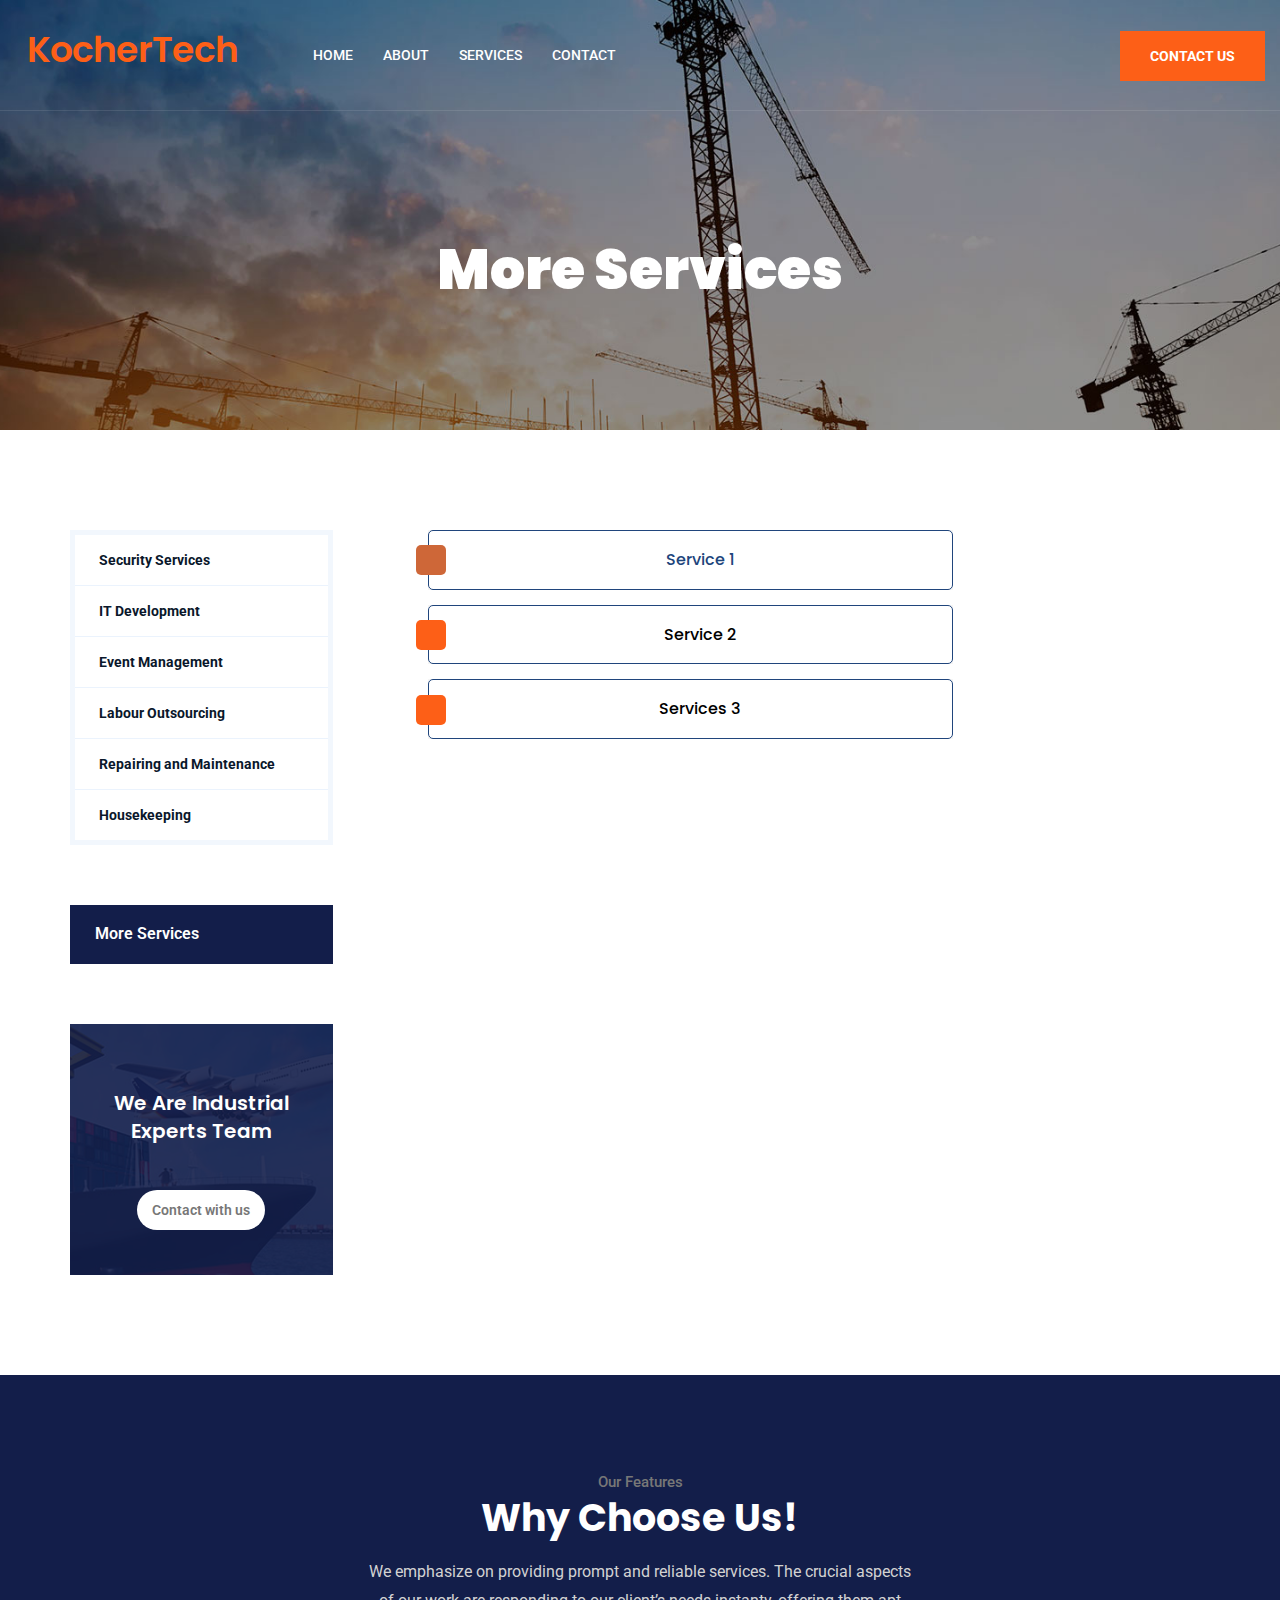
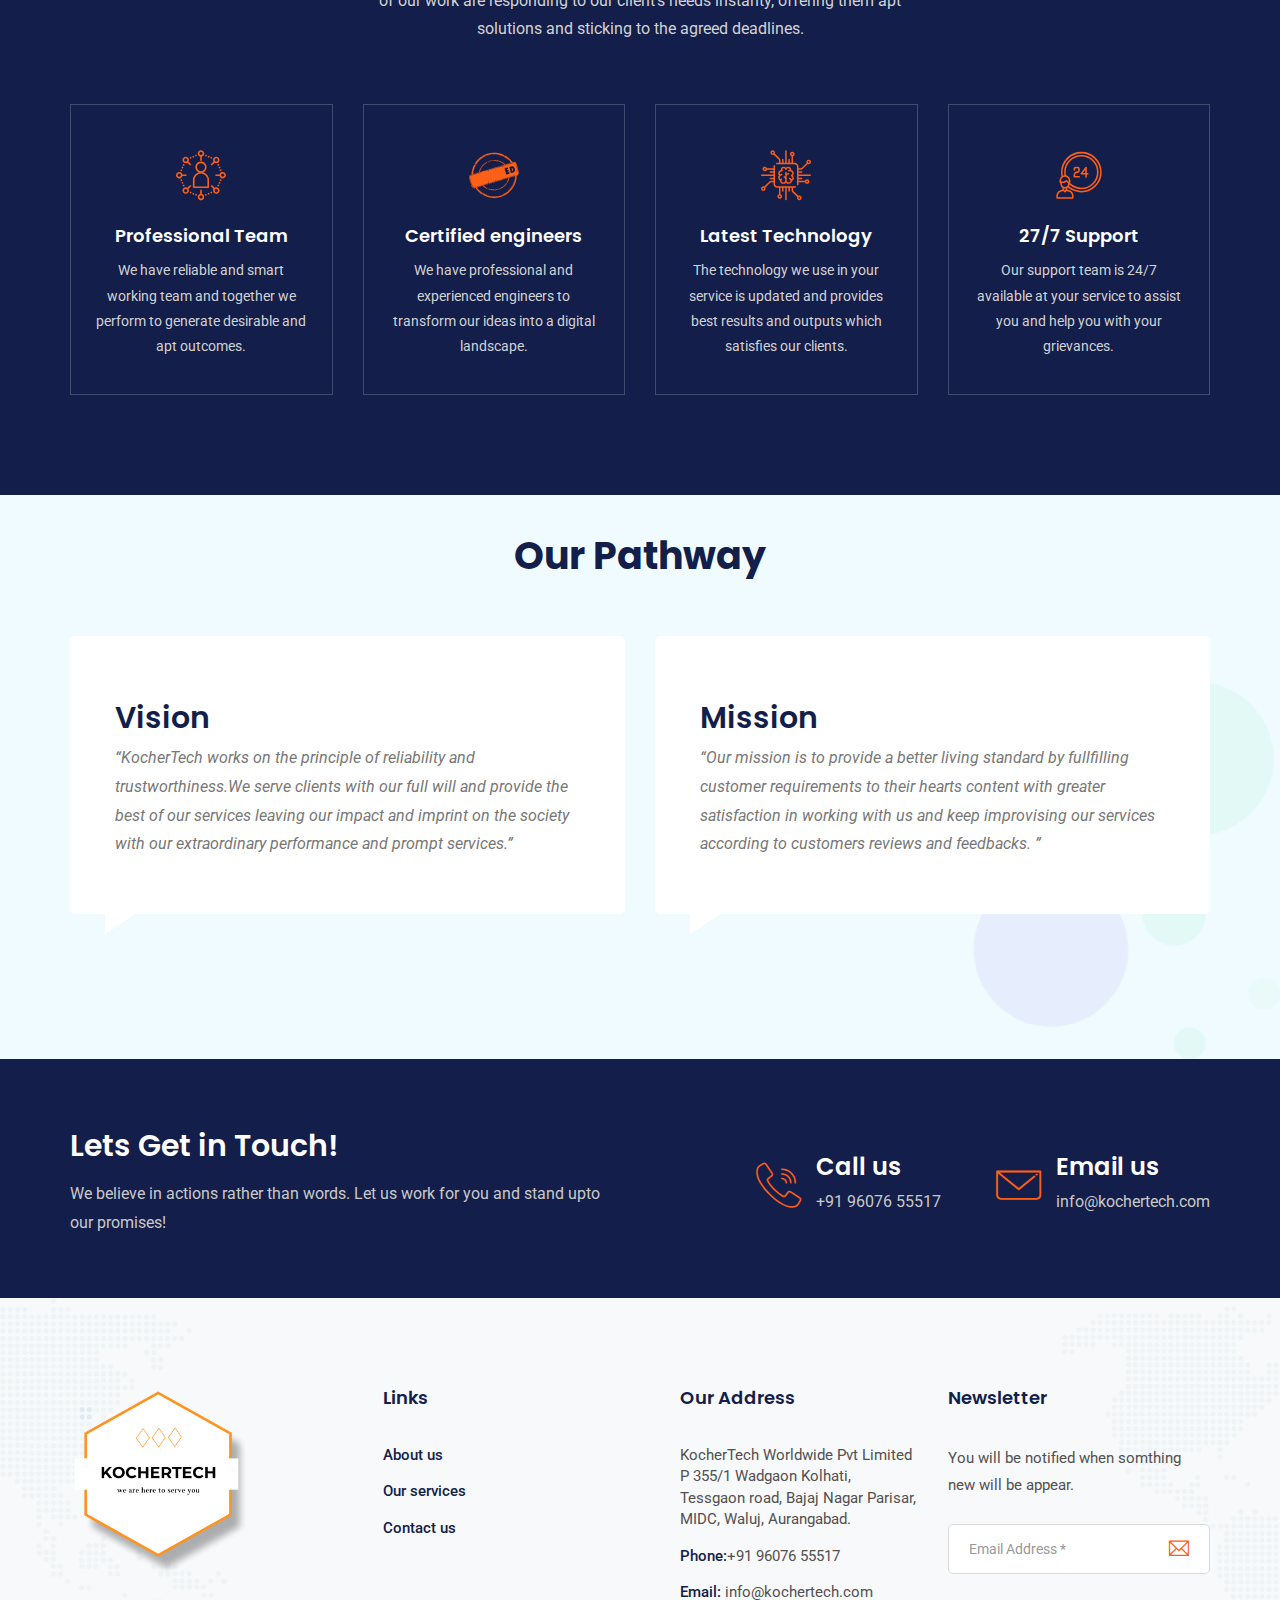
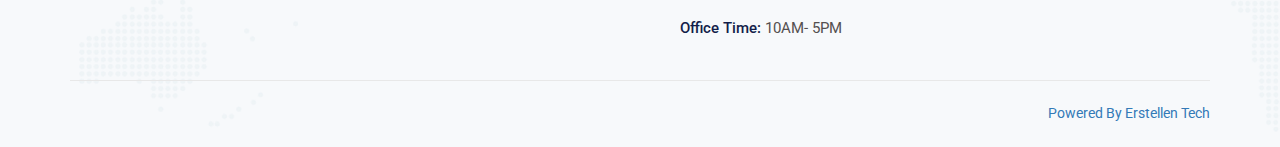
<file: more.html>
<!DOCTYPE html>
<html lang="en">

<!-- dustech/about.html  13 Nov 2019 12:55:21 GMT -->
<head>
    <meta charset="utf-8">
    <meta http-equiv="X-UA-Compatible" content="IE=edge">
    <meta name="viewport" content="width=device-width, initial-scale=1">
    <meta name="author" content="irstheme">

    <title> KocherTech </title>
    
    <link href="assets/css/themify-icons.css" rel="stylesheet">
    <link href="assets/css/flaticon.css" rel="stylesheet">
    <link href="assets/css/bootstrap.min.css" rel="stylesheet">
    <link href="assets/css/animate.css" rel="stylesheet">
    <link href="assets/css/owl.carousel.css" rel="stylesheet">
    <link href="assets/css/owl.theme.css" rel="stylesheet">
    <link href="assets/css/slick.css" rel="stylesheet">
    <link href="assets/css/slick-theme.css" rel="stylesheet">
    <link href="assets/css/swiper.min.css" rel="stylesheet">
    <link href="assets/css/odometer-theme-default.css" rel="stylesheet">
    <link href="assets/css/owl.transitions.css" rel="stylesheet">
    <link href="assets/css/jquery.fancybox.css" rel="stylesheet">
    <link href="assets/css/style.css" rel="stylesheet">

    <!-- HTML5 shim and Respond.js for IE8 support of HTML5 elements and media queries -->
    <!--[if lt IE 9]>
    <script src="https://oss.maxcdn.com/html5shiv/3.7.3/html5shiv.min.js"></script>
    <script src="https://oss.maxcdn.com/respond/1.4.2/respond.min.js"></script>
    <![endif]-->

</head>

<body>

    <!-- start page-wrapper -->
    <div class="page-wrapper">

        <!-- start preloader -->
        <div class="preloader">
            <div class="loader">
                <div class="gear two">
                    <svg viewbox="0 0 100 100" fill="#131e4a">
                        <path d="M97.6,55.7V44.3l-13.6-2.9c-0.8-3.3-2.1-6.4-3.9-9.3l7.6-11.7l-8-8L67.9,20c-2.9-1.7-6-3.1-9.3-3.9L55.7,2.4H44.3l-2.9,13.6      c-3.3,0.8-6.4,2.1-9.3,3.9l-11.7-7.6l-8,8L20,32.1c-1.7,2.9-3.1,6-3.9,9.3L2.4,44.3v11.4l13.6,2.9c0.8,3.3,2.1,6.4,3.9,9.3      l-7.6,11.7l8,8L32.1,80c2.9,1.7,6,3.1,9.3,3.9l2.9,13.6h11.4l2.9-13.6c3.3-0.8,6.4-2.1,9.3-3.9l11.7,7.6l8-8L80,67.9      c1.7-2.9,3.1-6,3.9-9.3L97.6,55.7z M50,65.6c-8.7,0-15.6-7-15.6-15.6s7-15.6,15.6-15.6s15.6,7,15.6,15.6S58.7,65.6,50,65.6z"></path>
                    </svg>
                </div>
                <div class="gear three">
                    <svg viewbox="0 0 100 100" fill="#fd5f17">
                        <path d="M97.6,55.7V44.3l-13.6-2.9c-0.8-3.3-2.1-6.4-3.9-9.3l7.6-11.7l-8-8L67.9,20c-2.9-1.7-6-3.1-9.3-3.9L55.7,2.4H44.3l-2.9,13.6      c-3.3,0.8-6.4,2.1-9.3,3.9l-11.7-7.6l-8,8L20,32.1c-1.7,2.9-3.1,6-3.9,9.3L2.4,44.3v11.4l13.6,2.9c0.8,3.3,2.1,6.4,3.9,9.3      l-7.6,11.7l8,8L32.1,80c2.9,1.7,6,3.1,9.3,3.9l2.9,13.6h11.4l2.9-13.6c3.3-0.8,6.4-2.1,9.3-3.9l11.7,7.6l8-8L80,67.9      c1.7-2.9,3.1-6,3.9-9.3L97.6,55.7z M50,65.6c-8.7,0-15.6-7-15.6-15.6s7-15.6,15.6-15.6s15.6,7,15.6,15.6S58.7,65.6,50,65.6z"></path>
                    </svg>
                </div>
            </div>
        </div>
        <!-- end preloader -->

        <!-- Start header -->
        <header id="header" class="site-header header-style-1">
            <nav class="navigation navbar navbar-default">
                <div class="container-fluid">
                    <div class="navbar-header">
                        <button type="button" class="open-btn">
                            <span class="sr-only">Toggle navigation</span>
                            <span class="icon-bar"></span>
                            <span class="icon-bar"></span>
                            <span class="icon-bar"></span>
                        </button>
                        <!-- <a class="navbar-brand" href="index-2.html"><img src="assets/images/logo.png" alt></a> -->
                        <h1 style="padding-top: 10px; padding-left: 12px; color: #fd5f17; font-style: bold;">KocherTech</h1>

                    </div>
                    <div id="navbar" class="navbar-collapse collapse navigation-holder">
                        <button class="close-navbar"><i class="ti-close"></i></button>
                        <ul class="nav navbar-nav">
                            <li class="menu-item-has-children">
                                <a href="index.html">Home</a>
                                
                            </li>
                            <li><a href="about.html">About</a></li>
                            <!-- <li class="menu-item-has-children">
                                <a href="#">Pages</a>
                                <ul class="sub-menu">
                                    <li><a href="about.html">About</a></li>
                                    <li><a href="contact.html">Contact</a></li>
                                    <li><a href="testimonials.html">Testimonials</a></li>
                                    <li><a href="testimonials-s2.html">Testimonials style 2</a></li>
                                    <li><a href="team.html">Team</a></li>
                                    <li><a href="faq.html">FAQ</a></li>
                                    <li><a href="404.html">404</a></li>
                                    <li><a href="shop.html">Shop</a></li>
                                    <li><a href="shop-single.html">Shop single</a></li>
                                </ul> -->
                            </li>
                            <li class="menu-item-has-children">
                                <a href="service-single.html">Services</a>
            
                            </li>
                          
                          
                            <li><a href="contact.html">Contact</a></li>
                        </ul>
                    </div><!-- end of nav-collapse -->

                    <div class="search-contact">
                        
                        <div class="contact">
                            <div class="call">
                                <i class="fi flaticon-call"></i>
                                <p>Call us anytime</p>
                                <h5>+91 96076 55517</h5>
                            </div>
                            <a href="contact.html" class="theme-btn">Contact us</a>
                        </div>
                    </div>
                </div><!-- end of container -->
            </nav>
        </header>
        <!-- end of header -->


        <!-- start page-title -->
        <section class="page-title">
            <div class="container">
                <div class="row">
                    <div class="col col-xs-12">
                        <h2>More Services</h2>
                    </div>
                </div> <!-- end row -->
            </div> <!-- end container -->
        </section>        
        <!-- end page-title -->


   <!-- start service-single-section -->
   <section class="service-single-section section-padding">
    <div class="container">
        <div class="row">
            <div class="col col-md-9 col-md-push-3">
                <div class="service-single-content">
                  
                    <div class="container mt-10">
                        <div class="col-md-12">
                            <center>
                                <div class="col-md-6">
                                    <div class="panel-group" id="accordion8" role="tablist" aria-multiselectable="true">
                                        <div class="panel panel-default">
                                            <div class="panel-heading" role="tab" id="headingOne8">
                                                <h4 class="panel-title">
                                                    <a role="button" data-toggle="collapse" data-parent="#accordion8" href="#collapseOne8" aria-expanded="true" aria-controls="collapseOne8">
                                                        Service 1
                                                    </a>
                                                </h4>
                                            </div>
                                            <div id="collapseOne8" class="panel-collapse collapse" role="tabpanel" aria-labelledby="headingOne8">
                                                <div class="panel-body">
                                                    <p>Lorem ipsum dolor sit amet, consectetur adipiscing elit. Praesent nisl lorem, dictum id pellentesque at, vestibulum ut arcu. Curabitur erat libero, egestas eu tincidunt ac, rutrum ac justo. Vivamus condimentum laoreet lectus, blandit posuere tortor aliquam vitae. Curabitur molestie eros. </p>
                                                </div>
                                            </div>
                                        </div> 
                                        <div class="panel panel-default">
                                            <div class="panel-heading" role="tab" id="headingTwo8">
                                                <h4 class="panel-title">
                                                    <a class="collapsed" role="button" data-toggle="collapse" data-parent="#accordion8" href="#collapseTwo8" aria-expanded="false" aria-controls="collapseTwo8">
                                                        Service 2
                                                    </a>
                                                </h4>
                                            </div>
                                            <div id="collapseTwo8" class="panel-collapse collapse" role="tabpanel" aria-labelledby="headingTwo">
                                                <div class="panel-body">
                                                    <p>Lorem ipsum dolor sit amet, consectetur adipiscing elit. Praesent nisl lorem, dictum id pellentesque at, vestibulum ut arcu. Curabitur erat libero, egestas eu tincidunt ac, rutrum ac justo. Vivamus condimentum laoreet lectus, blandit posuere tortor aliquam vitae. Curabitur molestie eros. </p>
                                                </div>
                                            </div>
                                        </div>
                                        <div class="panel panel-default">
                                            <div class="panel-heading" role="tab" id="headingThree8">
                                                <h4 class="panel-title">
                                                    <a class="collapsed" role="button" data-toggle="collapse" data-parent="#accordion8" href="#collapseThree8" aria-expanded="false" aria-controls="collapseThree8">
                                                        Services 3
                                                    </a>
                                                </h4>
                                            </div>
                                            <div id="collapseThree8" class="panel-collapse collapse" role="tabpanel" aria-labelledby="headingThree8">
                                                <div class="panel-body">
                                                    <p>Lorem ipsum dolor sit amet, consectetur adipiscing elit. Praesent nisl lorem, dictum id pellentesque at, vestibulum ut arcu. Curabitur erat libero, egestas eu tincidunt ac, rutrum ac justo. Vivamus condimentum laoreet lectus, blandit posuere tortor aliquam vitae. Curabitur molestie eros. </p>
                                                </div>
                                            </div>
                                        </div>
                                    </div>
                                </div>
                            </center>
                        </div>
                    </div>
                    <!-- <a href="contact.html" class="theme-btn">Get the service</a>                             -->
                </div>
            </div>
            <div class="col col-md-3 col-md-pull-9">
                <div class="service-sidebar">
                    <div class="widget service-list-widget">
                        <ul>
                            <li><a href="service-single.html">Security Services </a></li>
                            <li><a href="oil-gas.html">IT Development</a></li>
                            <li><a href="power-energy.html">Event Management</a></li>
                            <li><a href="sanitary-plumbing.html">Labour Outsourcing</a></li>
                            <li><a href="electrical-power.html">Repairing and Maintenance</a></li>
                            <li><a href="services.html">Housekeeping</a></li>

                        </ul>
                    </div>
                    <div class="widget download-widget">
                        <ul>
                            <li><a href="more.html">More Services</a></li>
                        </ul>
                    </div>
                    <div class="widget contact-widget">
                        <div>
                            <h5>We are Industrial experts Team</h5>
                            <a href="contact.html">Contact with us</a>
                        </div>
                    </div>
                </div>                    
            </div>
        </div> <!-- end row -->
    </div> <!-- end container -->
</section>
<!-- end service-single-section -->
 

        <!-- start why-choose-section -->
        <section class="why-choose-section section-padding">
            <div class="container">
                <div class="row">
                    <div class="col col-lg-6 col-lg-offset-3 col-md-8 col-md-offset-2">
                        <div class="section-title-s3">
                            <span>Our Features</span>
                            <h2>Why Choose Us!</h2>
                            <p>We emphasize on providing prompt and reliable services. The crucial aspects of our work are responding to our client’s needs instanty, offering them apt solutions and sticking to the agreed deadlines.</p>
                        </div>
                    </div>
                </div>
                <div class="row">
                    <div class="col col-xs-12">
                        <div class="why-choose-grids clearfix">
                            <div class="grid">
                                <i class="fi flaticon-network-1"></i>
                                <h3>Professional Team</h3>
                                <p>We have reliable and smart working team and together we perform to generate desirable and apt outcomes.</p>
                            </div>
                            <div class="grid">
                                <i class="fi flaticon-circular-label-with-certified-stamp"></i>
                                <h3>Certified engineers</h3>
                                <p>We have professional and experienced engineers to transform our ideas into a digital landscape. </p>
                            </div>
                            <div class="grid">
                                <i class="fi flaticon-chip"></i>
                                <h3>Latest Technology</h3>
                                <p>The technology we use in your service is updated and provides best results and outputs which satisfies our clients.  </p>
                            </div>
                            <div class="grid">
                                <i class="fi flaticon-24-hours"></i>
                                <h3>27/7 Support</h3>
                                <p>Our support team is 24/7 available at your service to assist you and help you with your grievances.</p>
                            </div>
                        </div>
                    </div>
                </div>
            </div> <!-- end container -->
        </section>
        <!-- end why-choose-section -->
 <!-- start testimonials-section-s2 -->
 <section class="testimonials-section-s2 section-padding">
    <div class="container" style="margin-top: -100px;">
        <div class="row">
            <div class="col col-lg-6 col-lg-offset-3">
                <div class="section-title-s4">
                    <h2 style="margin-top: 40px;">Our Pathway </h2>
                </div>
            </div>
        </div>
        <div class="row">
            <div class="col col-xs-12">
                <div class="testimonial-grids clearfix">
                    <div class="grid">
                        <div class="quote">
                            <h2>Vision</h2>
                            <p>“KocherTech works on the principle of reliability and trustworthiness.We serve clients with our full will and provide the best of our services leaving our impact and imprint on the society with our extraordinary performance and prompt services.”</p>
                        </div>
                        <div class="client-info">
                         
                         
                        </div>
                    </div>
                    <div class="grid">
                        <div class="quote">
                            <h2>Mission</h2>
                            <p>“Our mission is to provide a better living standard by fullfilling customer requirements to their hearts content with greater satisfaction in working with us and keep improvising our services according to customers reviews and feedbacks. ”</p>
                        </div>
                        <div class="client-info">
                          
                    </div>
                </div>
            </div>
        </div>
    </div> <!-- end container -->
</section>
<!-- end testimonials-section-s2 -->

      
        <!-- start cta-section -->
        <section class="cta-section" >
            <div class="container">
                <div class="row">
                    <div class="col col-lg-6 col-md-6">
                        <div class="cta-text">
                            <h3>Lets Get in Touch!</h3>
                            <p>We believe in actions rather than words. Let us work for you and stand upto our promises!</p>
                        </div>
                    </div>
                    <div class="col col-lg-5 col-lg-offset-1 col-md-6">
                        <div class="contact-info">
                            <div>
                                <i class="fi flaticon-call"></i>
                                <h4>Call us</h4>
                                <p>+91 96076 55517</p>
                            </div>
                            <div>
                                <i class="fi flaticon-contact"></i>
                                <h4>Email us</h4>
                                <p>info@kochertech.com</p>
                            </div>
                        </div>
                    </div>
                </div>
            </div> <!-- end container -->
        </section>
        <!-- end cta-section -->


   <!-- start site-footer -->
   <footer class="site-footer">
    <div class="upper-footer">
        <div class="container">
            <div class="row">
                <div class="col col-lg-3 col-md-3 col-sm-6">
                    <div class="widget about-widget">
                        <div class="logo widget-title">
                            <img src="assets/images/kochertechlogo.png" alt>
                        </div>
                        <p></p>
                       
                    </div>
                </div>
                <div class="col col-lg-3 col-md-3 col-sm-6">
                    <div class="widget link-widget">
                        <div class="widget-title">
                            <h3>Links</h3>
                        </div>
                        <ul>
                            <li><a href="about.html">About us</a></li>
                            <li><a href="service-single.html">Our services</a></li>
                            <li><a href="contact.html">Contact us</a></li>
                        </ul>
                        <!-- <ul>
                            <li><a href="#">News</a></li>
                            <li><a href="#">FAQ</a></li>
                        </ul> -->
                    </div>
                </div>
                <div class="col col-lg-3 col-md-3 col-sm-6">
                    <div class="widget contact-widget service-link-widget">
                        <div class="widget-title">
                            <h3>Our Address</h3>
                        </div>
                        <ul>
                            <li>KocherTech Worldwide Pvt Limited P 355/1 Wadgaon Kolhati, Tessgaon road, Bajaj Nagar Parisar, MIDC, Waluj, Aurangabad. </li>
                            <li><span>Phone:</span>+91 96076 55517</li>
                            <li><span>Email:</span> info@kochertech.com</li>
                            <li><span>Office Time:</span> 10AM- 5PM</li>
                        </ul>
                    </div>
                </div>
                <div class="col col-lg-3 col-md-3 col-sm-6">
                    <div class="widget newsletter-widget">
                        <div class="widget-title">
                            <h3>Newsletter</h3>
                        </div>
                        <p>You will be notified when somthing new will be appear.</p>
                        <form>
                            <div class="input-1">
                                <input type="email" class="form-control" placeholder="Email Address *" required>
                            </div>
                            <div class="submit clearfix">
                                <button type="submit"><i class="ti-email"></i></button>
                            </div>
                        </form>
                    </div>
                </div>
            </div>
        </div> <!-- end container -->
    </div>
    <div>
        <div class="lower-footer" style="margin-top: -50px;">
          <div class="container">
              <div class="row">
                  <div class="separator"></div>
                  <div class="col col-xs-12">
                      <div class="extra-link">
                        <p>
                          <a class="copyright text-md-center text-center" target="_blank" href="https://www.erstellen.tech" target="_blank">Powered By Erstellen Tech</a>
                        </p>  </div>
                  </div>
              </div>
          </div>
      </div>          
       </div>
</footer>
<!-- end site-footer -->
    </div>
    <!-- end of page-wrapper -->



    <!-- All JavaScript files
    ================================================== -->
    <script src="assets/js/jquery.min.js"></script>
    <script src="assets/js/bootstrap.min.js"></script>

    <!-- Plugins for this template -->
    <script src="assets/js/jquery-plugin-collection.js"></script>

    <!-- Custom script for this template -->
    <script src="assets/js/script.js"></script>
</body>

<!-- dustech/about.html  13 Nov 2019 12:55:21 GMT -->
</html>
</file>
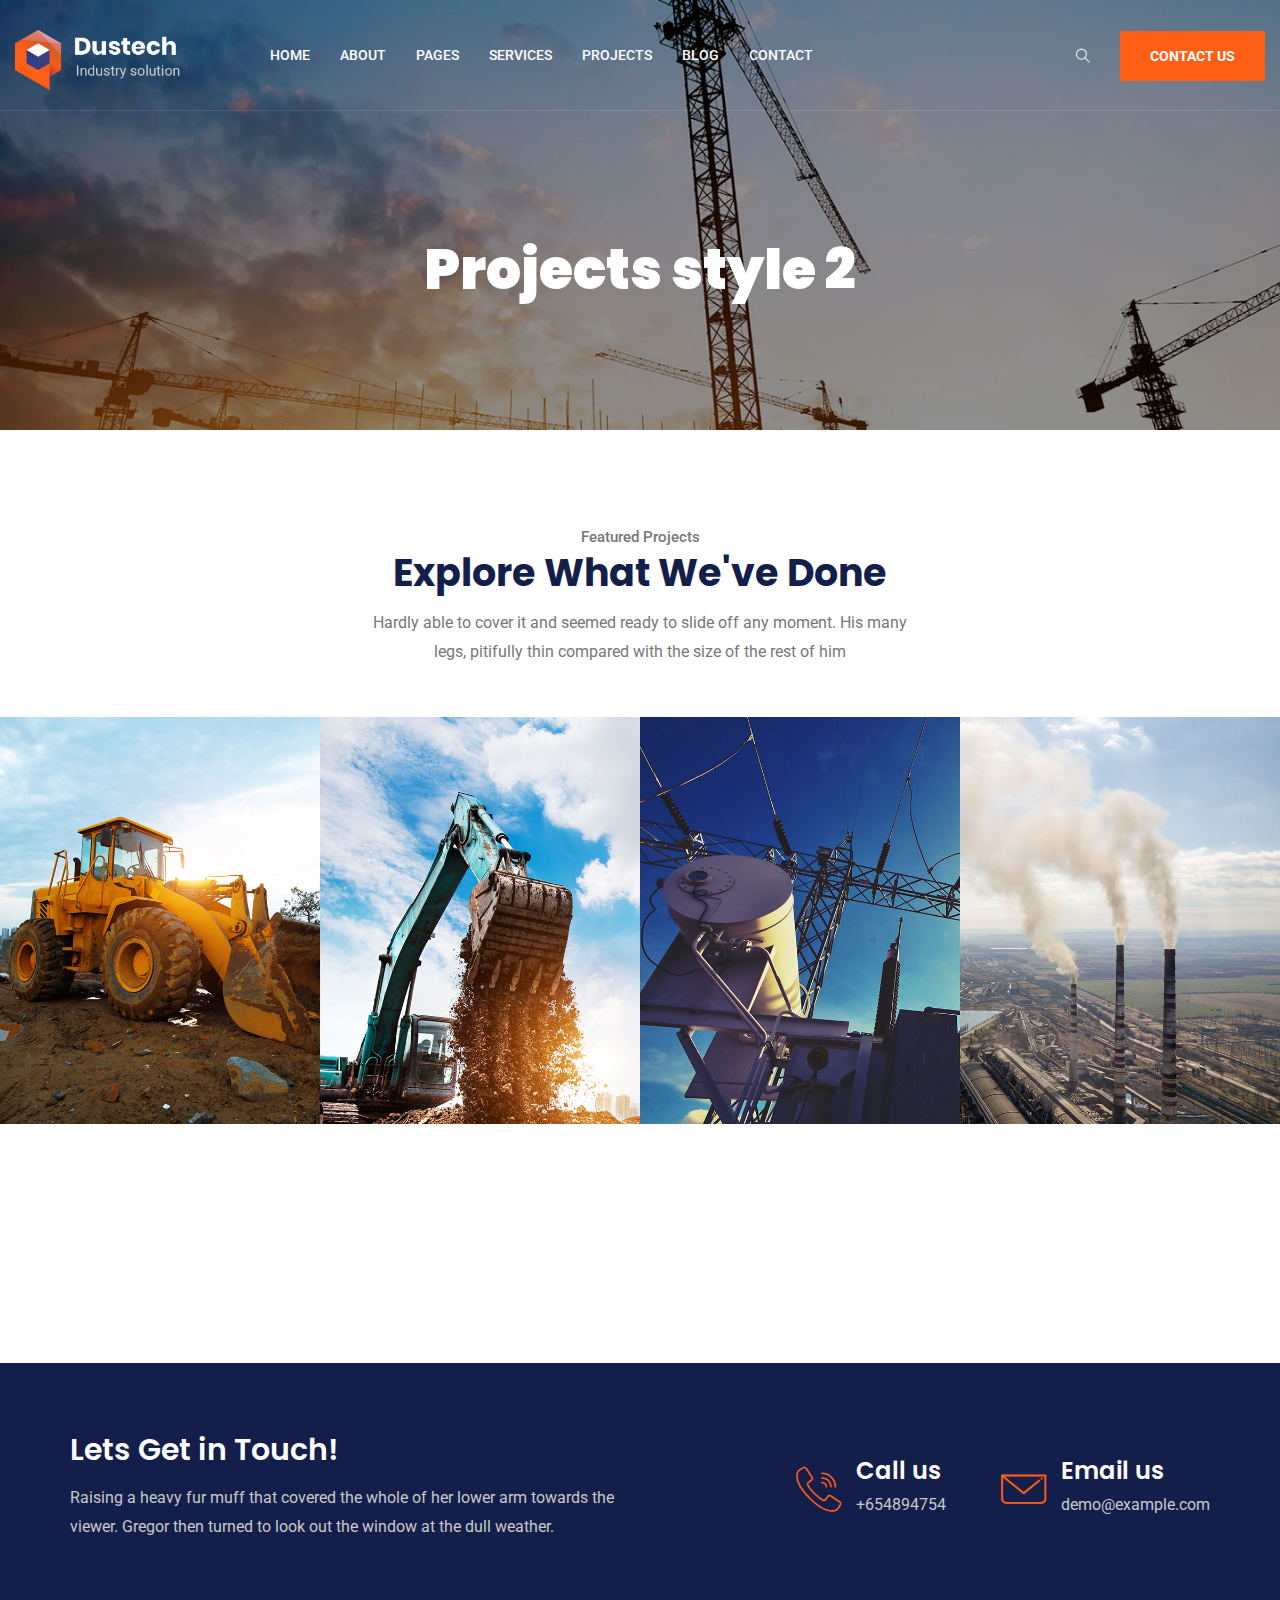
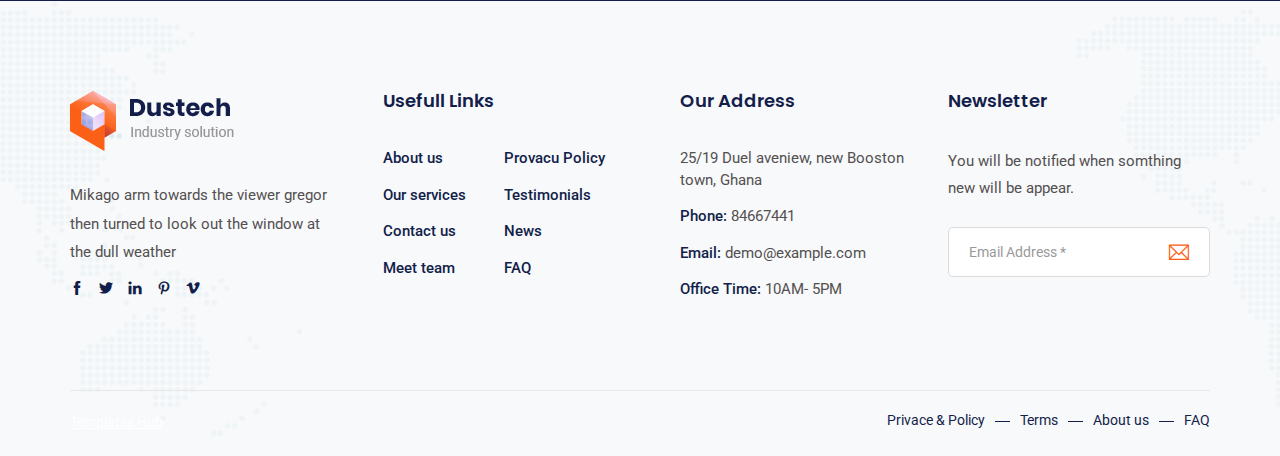
<file: portfolio-s2.html>
<!DOCTYPE html>
<html lang="en">

<!-- dustech/portfolio-s2.html  13 Nov 2019 12:56:07 GMT -->
<head>
    <meta charset="utf-8">
    <meta http-equiv="X-UA-Compatible" content="IE=edge">
    <meta name="viewport" content="width=device-width, initial-scale=1">
    <meta name="author" content="irstheme">

    <title> Dustech - Industry & Factory HTML Template </title>
    
    <link href="assets/css/themify-icons.css" rel="stylesheet">
    <link href="assets/css/flaticon.css" rel="stylesheet">
    <link href="assets/css/bootstrap.min.css" rel="stylesheet">
    <link href="assets/css/animate.css" rel="stylesheet">
    <link href="assets/css/owl.carousel.css" rel="stylesheet">
    <link href="assets/css/owl.theme.css" rel="stylesheet">
    <link href="assets/css/slick.css" rel="stylesheet">
    <link href="assets/css/slick-theme.css" rel="stylesheet">
    <link href="assets/css/swiper.min.css" rel="stylesheet">
    <link href="assets/css/odometer-theme-default.css" rel="stylesheet">
    <link href="assets/css/owl.transitions.css" rel="stylesheet">
    <link href="assets/css/jquery.fancybox.css" rel="stylesheet">
    <link href="assets/css/style.css" rel="stylesheet">

    <!-- HTML5 shim and Respond.js for IE8 support of HTML5 elements and media queries -->
    <!--[if lt IE 9]>
    <script src="https://oss.maxcdn.com/html5shiv/3.7.3/html5shiv.min.js"></script>
    <script src="https://oss.maxcdn.com/respond/1.4.2/respond.min.js"></script>
    <![endif]-->

</head>

<body>

    <!-- start page-wrapper -->
    <div class="page-wrapper">

        <!-- start preloader -->
        <div class="preloader">
            <div class="loader">
                <div class="gear two">
                    <svg viewbox="0 0 100 100" fill="#131e4a">
                        <path d="M97.6,55.7V44.3l-13.6-2.9c-0.8-3.3-2.1-6.4-3.9-9.3l7.6-11.7l-8-8L67.9,20c-2.9-1.7-6-3.1-9.3-3.9L55.7,2.4H44.3l-2.9,13.6      c-3.3,0.8-6.4,2.1-9.3,3.9l-11.7-7.6l-8,8L20,32.1c-1.7,2.9-3.1,6-3.9,9.3L2.4,44.3v11.4l13.6,2.9c0.8,3.3,2.1,6.4,3.9,9.3      l-7.6,11.7l8,8L32.1,80c2.9,1.7,6,3.1,9.3,3.9l2.9,13.6h11.4l2.9-13.6c3.3-0.8,6.4-2.1,9.3-3.9l11.7,7.6l8-8L80,67.9      c1.7-2.9,3.1-6,3.9-9.3L97.6,55.7z M50,65.6c-8.7,0-15.6-7-15.6-15.6s7-15.6,15.6-15.6s15.6,7,15.6,15.6S58.7,65.6,50,65.6z"></path>
                    </svg>
                </div>
                <div class="gear three">
                    <svg viewbox="0 0 100 100" fill="#fd5f17">
                        <path d="M97.6,55.7V44.3l-13.6-2.9c-0.8-3.3-2.1-6.4-3.9-9.3l7.6-11.7l-8-8L67.9,20c-2.9-1.7-6-3.1-9.3-3.9L55.7,2.4H44.3l-2.9,13.6      c-3.3,0.8-6.4,2.1-9.3,3.9l-11.7-7.6l-8,8L20,32.1c-1.7,2.9-3.1,6-3.9,9.3L2.4,44.3v11.4l13.6,2.9c0.8,3.3,2.1,6.4,3.9,9.3      l-7.6,11.7l8,8L32.1,80c2.9,1.7,6,3.1,9.3,3.9l2.9,13.6h11.4l2.9-13.6c3.3-0.8,6.4-2.1,9.3-3.9l11.7,7.6l8-8L80,67.9      c1.7-2.9,3.1-6,3.9-9.3L97.6,55.7z M50,65.6c-8.7,0-15.6-7-15.6-15.6s7-15.6,15.6-15.6s15.6,7,15.6,15.6S58.7,65.6,50,65.6z"></path>
                    </svg>
                </div>
            </div>
        </div>
        <!-- end preloader -->

        <!-- Start header -->
        <header id="header" class="site-header header-style-1">
            <nav class="navigation navbar navbar-default">
                <div class="container-fluid">
                    <div class="navbar-header">
                        <button type="button" class="open-btn">
                            <span class="sr-only">Toggle navigation</span>
                            <span class="icon-bar"></span>
                            <span class="icon-bar"></span>
                            <span class="icon-bar"></span>
                        </button>
                        <a class="navbar-brand" href="index-2.html"><img src="assets/images/logo.png" alt></a>
                    </div>
                    <div id="navbar" class="navbar-collapse collapse navigation-holder">
                        <button class="close-navbar"><i class="ti-close"></i></button>
                        <ul class="nav navbar-nav">
                            <li class="menu-item-has-children">
                                <a href="#">Home</a>
                                <ul class="sub-menu">
                                    <li><a href="index-2.html">Home Default</a></li>
                                    <li><a href="index-3.html">Home style 2</a></li>
                                    <li><a href="index-4.html">Home style 3</a></li>
                                </ul>
                            </li>
                            <li><a href="about.html">About</a></li>
                            <li class="menu-item-has-children">
                                <a href="#">Pages</a>
                                <ul class="sub-menu">
                                    <li><a href="about.html">About</a></li>
                                    <li><a href="contact.html">Contact</a></li>
                                    <li><a href="testimonials.html">Testimonials</a></li>
                                    <li><a href="testimonials-s2.html">Testimonials style 2</a></li>
                                    <li><a href="team.html">Team</a></li>
                                    <li><a href="faq.html">FAQ</a></li>
                                    <li><a href="404.html">404</a></li>
                                    <li><a href="shop.html">Shop</a></li>
                                    <li><a href="shop-single.html">Shop single</a></li>
                                </ul>
                            </li>
                            <li class="menu-item-has-children">
                                <a href="#">Services</a>
                                <ul class="sub-menu">
                                    <li><a href="services.html">Services</a></li>
                                    <li><a href="services-s2.html">Services style 2</a></li>
                                    <li><a href="service-single.html">Mechanical Engineering</a></li>
                                    <li><a href="oil-gas.html">Oil And Gas</a></li>
                                    <li><a href="power-energy.html">Power And Energy</a></li>
                                    <li><a href="sanitary-plumbing.html">Sanitary & Plumbing</a></li>
                                    <li><a href="electrical-power.html">Electrical Power</a></li>
                                </ul>
                            </li>
                            <li class="menu-item-has-children">
                                <a href="#">Projects</a>
                                <ul class="sub-menu">
                                    <li><a href="portfolio.html">Projects</a></li>
                                    <li><a href="portfolio-s2.html">Projects style 2</a></li>
                                    <li><a href="project-single.html">Project single</a></li>
                                </ul>
                            </li>
                            <li class="menu-item-has-children">
                                <a href="#">Blog</a>
                                <ul class="sub-menu">
                                    <li><a href="blog.html">Blog</a></li>
                                    <li><a href="blog-left-sidebar.html">Blog left sidebar</a></li>
                                    <li><a href="blog-fullwidth.html">Blog full width</a></li>
                                    <li class="menu-item-has-children">
                                        <a href="#Level3">Blog single</a>
                                        <ul class="sub-menu">
                                            <li><a href="blog-single.html">Blog single</a></li>
                                            <li><a href="blog-single-left-sidebar.html">Blog single left sidebar</a></li>
                                            <li><a href="blog-single-fullwidth.html">Blog single full width</a></li>
                                        </ul>
                                    </li>
                                </ul>
                            </li>
                            <li><a href="contact.html">Contact</a></li>
                        </ul>
                    </div><!-- end of nav-collapse -->

                    <div class="search-contact">
                        <div class="header-search-area">
                            <div class="header-search-form">
                                <form class="form">
                                    <div>
                                        <input type="text" class="form-control" placeholder="Search here">
                                    </div>
                                    <button type="submit" class="btn"><i class="ti-search"></i></button>
                                </form>
                            </div>
                            <div>
                                <button class="btn open-btn"><i class="ti-search"></i></button>
                            </div>
                        </div>
                        <div class="contact">
                            <div class="call">
                                <i class="fi flaticon-call"></i>
                                <p>Call us anytime</p>
                                <h5>+65487441584</h5>
                            </div>
                            <a href="#" class="theme-btn">Contact us</a>
                        </div>
                    </div>
                </div><!-- end of container -->
            </nav>
        </header>
        <!-- end of header -->


        <!-- start page-title -->
        <section class="page-title">
            <div class="container">
                <div class="row">
                    <div class="col col-xs-12">
                        <h2>Projects style 2</h2>
                    </div>
                </div> <!-- end row -->
            </div> <!-- end container -->
        </section>        
        <!-- end page-title -->


        <!-- start featured-project-section-s2 -->
        <section class="featured-project-section-s2 featured-project-pg-section section-padding">
            <div class="container">
                <div class="row">
                    <div class="col col-lg-6 col-lg-offset-3 col-md-8 col-md-offset-2">
                        <div class="section-title-s5">
                            <span>Featured Projects</span>
                            <h2>Explore What We've Done</h2>
                            <p>Hardly able to cover it and seemed ready to slide off any moment. His many legs, pitifully thin compared with the size of the rest of him</p>
                        </div>
                    </div>
                </div>
            </div>
            <div class="content-area">
                <div class="project-grids featured-project-slider clearfix">
                    <div class="grid">
                        <div class="img-holder">
                            <img src="assets/images/featured-project-slider/img-1.jpg" alt>
                        </div>
                        <div class="overlay">
                            <span class="count">01.</span>
                            <h3>Welding Processing</h3>
                            <p>Travelling salesman and above it there hung a picture that he had recently cut out</p>
                            <a href="#" class="theme-btn">Read More</a>
                        </div>
                    </div>
                    <div class="grid">
                        <div class="img-holder">
                            <img src="assets/images/featured-project-slider/img-2.jpg" alt>
                        </div>
                        <div class="overlay">
                            <span class="count">02.</span>
                            <h3>Materials project</h3>
                            <p>Travelling salesman and above it there hung a picture that he had recently cut out</p>
                            <a href="#" class="theme-btn">Read More</a>
                        </div>
                    </div>
                    <div class="grid">
                        <div class="img-holder">
                            <img src="assets/images/featured-project-slider/img-3.jpg" alt>
                        </div>
                        <div class="overlay">
                            <span class="count">03.</span>
                            <h3>Oil & Gas project</h3>
                            <p>Travelling salesman and above it there hung a picture that he had recently cut out</p>
                            <a href="#" class="theme-btn">Read More</a>
                        </div>
                    </div>
                    <div class="grid">
                        <div class="img-holder">
                            <img src="assets/images/featured-project-slider/img-4.jpg" alt>
                        </div>
                        <div class="overlay">
                            <span class="count">04.</span>
                            <h3>Power Energy project</h3>
                            <p>Travelling salesman and above it there hung a picture that he had recently cut out</p>
                            <a href="#" class="theme-btn">Read More</a>
                        </div>
                    </div>
                    <div class="grid">
                        <div class="img-holder">
                            <img src="assets/images/featured-project-slider/img-1.jpg" alt>
                        </div>
                        <div class="overlay">
                            <span class="count">05.</span>
                            <h3>Power Energy project</h3>
                            <p>Travelling salesman and above it there hung a picture that he had recently cut out</p>
                            <a href="#" class="theme-btn">Read More</a>
                        </div>
                    </div>
                </div>
            </div>
        </section>
        <!-- end featured-project-section-s2 -->

        
        <!-- start cta-section -->
        <section class="cta-section">
            <div class="container">
                <div class="row">
                    <div class="col col-lg-6 col-md-6">
                        <div class="cta-text">
                            <h3>Lets Get in Touch!</h3>
                            <p>Raising a heavy fur muff that covered the whole of her lower arm towards the viewer. Gregor then turned to look out the window at the dull weather.</p>
                        </div>
                    </div>
                    <div class="col col-lg-5 col-lg-offset-1 col-md-6">
                        <div class="contact-info">
                            <div>
                                <i class="fi flaticon-call"></i>
                                <h4>Call us</h4>
                                <p>+654894754</p>
                            </div>
                            <div>
                                <i class="fi flaticon-contact"></i>
                                <h4>Email us</h4>
                                <p>demo@example.com</p>
                            </div>
                        </div>
                    </div>
                </div>
            </div> <!-- end container -->
        </section>
        <!-- end cta-section -->


        <!-- start site-footer -->
        <footer class="site-footer">
            <div class="upper-footer">
                <div class="container">
                    <div class="row">
                        <div class="col col-lg-3 col-md-3 col-sm-6">
                            <div class="widget about-widget">
                                <div class="logo widget-title">
                                    <img src="assets/images/footer-logo.png" alt>
                                </div>
                                <p>Mikago arm towards the viewer gregor then turned to look out the window at the dull weather</p>
                                <div class="social-icons">
                                    <ul>
                                        <li><a href="#"><i class="ti-facebook"></i></a></li>
                                        <li><a href="#"><i class="ti-twitter-alt"></i></a></li>
                                        <li><a href="#"><i class="ti-linkedin"></i></a></li>
                                        <li><a href="#"><i class="ti-pinterest"></i></a></li>
                                        <li><a href="#"><i class="ti-vimeo-alt"></i></a></li>
                                    </ul>
                                </div>
                            </div>
                        </div>
                        <div class="col col-lg-3 col-md-3 col-sm-6">
                            <div class="widget link-widget">
                                <div class="widget-title">
                                    <h3>Usefull Links</h3>
                                </div>
                                <ul>
                                    <li><a href="#">About us</a></li>
                                    <li><a href="#">Our services</a></li>
                                    <li><a href="#">Contact us</a></li>
                                    <li><a href="#">Meet team</a></li>
                                </ul>
                                <ul>
                                    <li><a href="#">Provacu Policy</a></li>
                                    <li><a href="#">Testimonials</a></li>
                                    <li><a href="#">News</a></li>
                                    <li><a href="#">FAQ</a></li>
                                </ul>
                            </div>
                        </div>
                        <div class="col col-lg-3 col-md-3 col-sm-6">
                            <div class="widget contact-widget service-link-widget">
                                <div class="widget-title">
                                    <h3>Our Address</h3>
                                </div>
                                <ul>
                                    <li>25/19 Duel aveniew, new Booston town, Ghana</li>
                                    <li><span>Phone:</span> 84667441</li>
                                    <li><span>Email:</span> demo@example.com</li>
                                    <li><span>Office Time:</span> 10AM- 5PM</li>
                                </ul>
                            </div>
                        </div>
                        <div class="col col-lg-3 col-md-3 col-sm-6">
                            <div class="widget newsletter-widget">
                                <div class="widget-title">
                                    <h3>Newsletter</h3>
                                </div>
                                <p>You will be notified when somthing new will be appear.</p>
                                <form>
                                    <div class="input-1">
                                        <input type="email" class="form-control" placeholder="Email Address *" required>
                                    </div>
                                    <div class="submit clearfix">
                                        <button type="submit"><i class="ti-email"></i></button>
                                    </div>
                                </form>
                            </div>
                        </div>
                    </div>
                </div> <!-- end container -->
            </div>
            <div class="lower-footer">
                <div class="container">
                    <div class="row">
                        <div class="separator"></div>
                        <div class="col col-xs-12">
                            <p class="copyright"><a href="templateshub.net">Templates Hub</a></p>
                            <div class="extra-link">
                                <ul>
                                    <li><a href="#">Privace & Policy</a></li>
                                    <li><a href="#">Terms</a></li>
                                    <li><a href="#">About us</a></li>
                                    <li><a href="#">FAQ</a></li>
                                </ul>
                            </div>
                        </div>
                    </div>
                </div>
            </div>
        </footer>
        <!-- end site-footer -->
    </div>
    <!-- end of page-wrapper -->



    <!-- All JavaScript files
    ================================================== -->
    <script src="assets/js/jquery.min.js"></script>
    <script src="assets/js/bootstrap.min.js"></script>

    <!-- Plugins for this template -->
    <script src="assets/js/jquery-plugin-collection.js"></script>

    <!-- Custom script for this template -->
    <script src="assets/js/script.js"></script>
</body>

<!-- dustech/portfolio-s2.html  13 Nov 2019 12:56:07 GMT -->
</html>
</file>
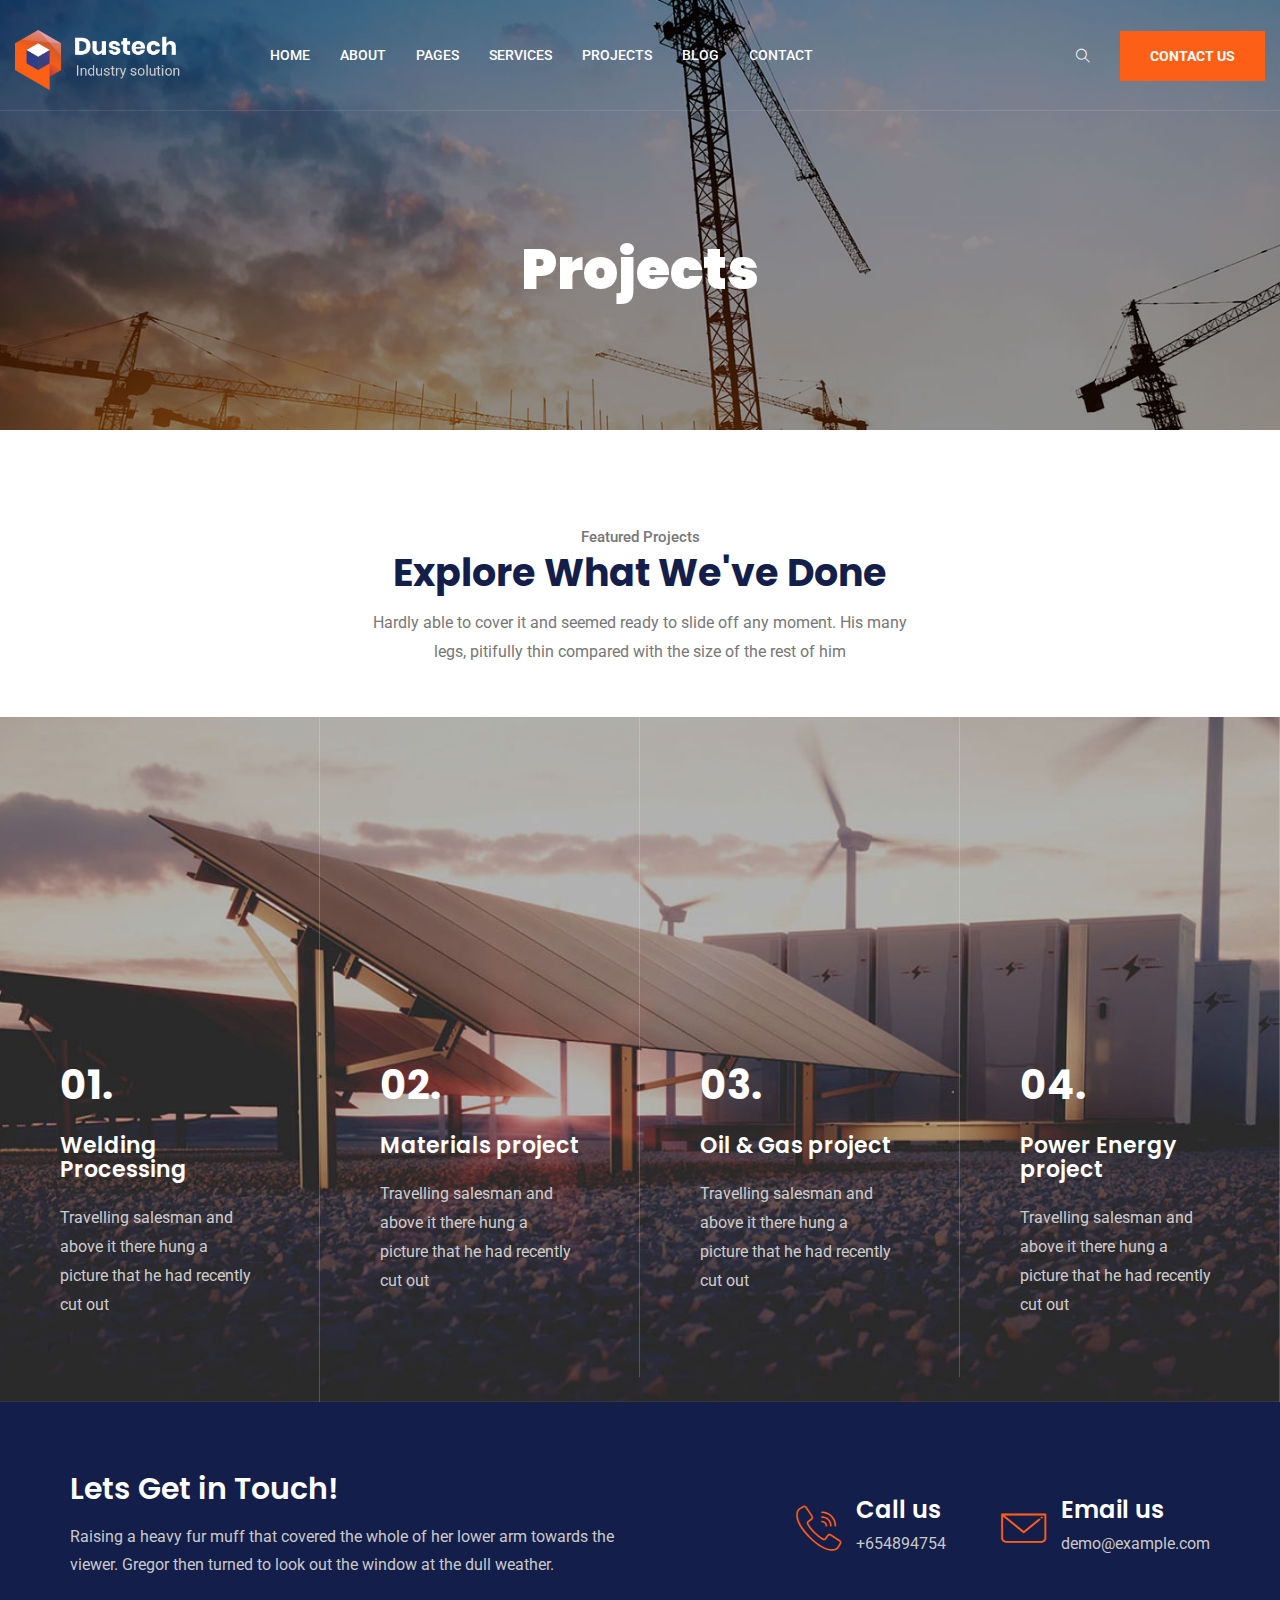
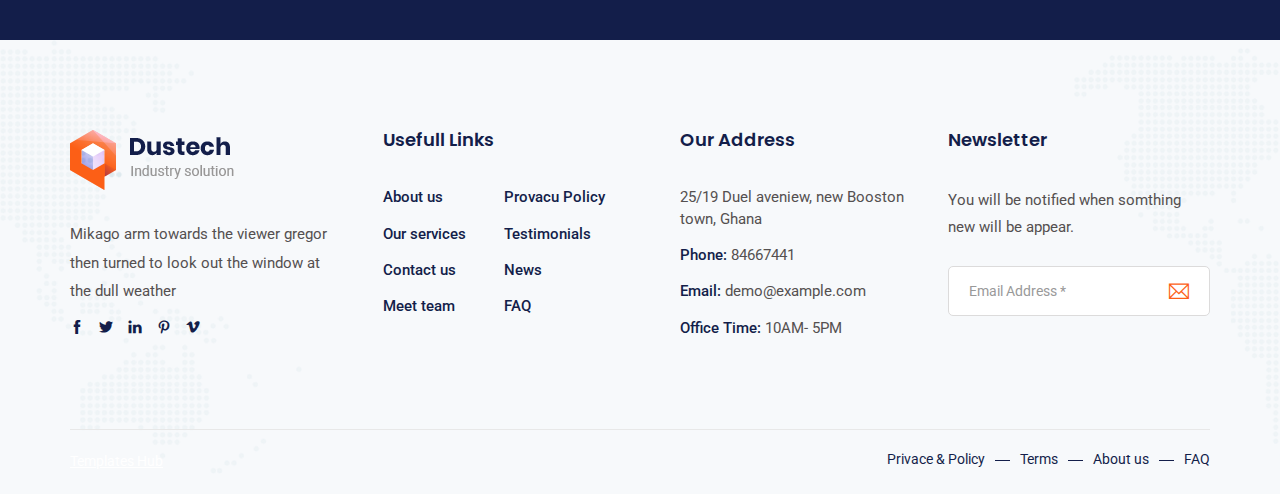
<file: portfolio.html>
<!DOCTYPE html>
<html lang="en">

<!-- dustech/portfolio.html  13 Nov 2019 12:56:06 GMT -->
<head>
    <meta charset="utf-8">
    <meta http-equiv="X-UA-Compatible" content="IE=edge">
    <meta name="viewport" content="width=device-width, initial-scale=1">
    <meta name="author" content="irstheme">

    <title> Dustech - Industry & Factory HTML Template </title>
    
    <link href="assets/css/themify-icons.css" rel="stylesheet">
    <link href="assets/css/flaticon.css" rel="stylesheet">
    <link href="assets/css/bootstrap.min.css" rel="stylesheet">
    <link href="assets/css/animate.css" rel="stylesheet">
    <link href="assets/css/owl.carousel.css" rel="stylesheet">
    <link href="assets/css/owl.theme.css" rel="stylesheet">
    <link href="assets/css/slick.css" rel="stylesheet">
    <link href="assets/css/slick-theme.css" rel="stylesheet">
    <link href="assets/css/swiper.min.css" rel="stylesheet">
    <link href="assets/css/odometer-theme-default.css" rel="stylesheet">
    <link href="assets/css/owl.transitions.css" rel="stylesheet">
    <link href="assets/css/jquery.fancybox.css" rel="stylesheet">
    <link href="assets/css/style.css" rel="stylesheet">

    <!-- HTML5 shim and Respond.js for IE8 support of HTML5 elements and media queries -->
    <!--[if lt IE 9]>
    <script src="https://oss.maxcdn.com/html5shiv/3.7.3/html5shiv.min.js"></script>
    <script src="https://oss.maxcdn.com/respond/1.4.2/respond.min.js"></script>
    <![endif]-->

</head>

<body>

    <!-- start page-wrapper -->
    <div class="page-wrapper">

        <!-- start preloader -->
        <div class="preloader">
            <div class="loader">
                <div class="gear two">
                    <svg viewbox="0 0 100 100" fill="#131e4a">
                        <path d="M97.6,55.7V44.3l-13.6-2.9c-0.8-3.3-2.1-6.4-3.9-9.3l7.6-11.7l-8-8L67.9,20c-2.9-1.7-6-3.1-9.3-3.9L55.7,2.4H44.3l-2.9,13.6      c-3.3,0.8-6.4,2.1-9.3,3.9l-11.7-7.6l-8,8L20,32.1c-1.7,2.9-3.1,6-3.9,9.3L2.4,44.3v11.4l13.6,2.9c0.8,3.3,2.1,6.4,3.9,9.3      l-7.6,11.7l8,8L32.1,80c2.9,1.7,6,3.1,9.3,3.9l2.9,13.6h11.4l2.9-13.6c3.3-0.8,6.4-2.1,9.3-3.9l11.7,7.6l8-8L80,67.9      c1.7-2.9,3.1-6,3.9-9.3L97.6,55.7z M50,65.6c-8.7,0-15.6-7-15.6-15.6s7-15.6,15.6-15.6s15.6,7,15.6,15.6S58.7,65.6,50,65.6z"></path>
                    </svg>
                </div>
                <div class="gear three">
                    <svg viewbox="0 0 100 100" fill="#fd5f17">
                        <path d="M97.6,55.7V44.3l-13.6-2.9c-0.8-3.3-2.1-6.4-3.9-9.3l7.6-11.7l-8-8L67.9,20c-2.9-1.7-6-3.1-9.3-3.9L55.7,2.4H44.3l-2.9,13.6      c-3.3,0.8-6.4,2.1-9.3,3.9l-11.7-7.6l-8,8L20,32.1c-1.7,2.9-3.1,6-3.9,9.3L2.4,44.3v11.4l13.6,2.9c0.8,3.3,2.1,6.4,3.9,9.3      l-7.6,11.7l8,8L32.1,80c2.9,1.7,6,3.1,9.3,3.9l2.9,13.6h11.4l2.9-13.6c3.3-0.8,6.4-2.1,9.3-3.9l11.7,7.6l8-8L80,67.9      c1.7-2.9,3.1-6,3.9-9.3L97.6,55.7z M50,65.6c-8.7,0-15.6-7-15.6-15.6s7-15.6,15.6-15.6s15.6,7,15.6,15.6S58.7,65.6,50,65.6z"></path>
                    </svg>
                </div>
            </div>
        </div>
        <!-- end preloader -->

        <!-- Start header -->
        <header id="header" class="site-header header-style-1">
            <nav class="navigation navbar navbar-default">
                <div class="container-fluid">
                    <div class="navbar-header">
                        <button type="button" class="open-btn">
                            <span class="sr-only">Toggle navigation</span>
                            <span class="icon-bar"></span>
                            <span class="icon-bar"></span>
                            <span class="icon-bar"></span>
                        </button>
                        <a class="navbar-brand" href="index-2.html"><img src="assets/images/logo.png" alt></a>
                    </div>
                    <div id="navbar" class="navbar-collapse collapse navigation-holder">
                        <button class="close-navbar"><i class="ti-close"></i></button>
                        <ul class="nav navbar-nav">
                            <li class="menu-item-has-children">
                                <a href="#">Home</a>
                                <ul class="sub-menu">
                                    <li><a href="index-2.html">Home Default</a></li>
                                    <li><a href="index-3.html">Home style 2</a></li>
                                    <li><a href="index-4.html">Home style 3</a></li>
                                </ul>
                            </li>
                            <li><a href="about.html">About</a></li>
                            <li class="menu-item-has-children">
                                <a href="#">Pages</a>
                                <ul class="sub-menu">
                                    <li><a href="about.html">About</a></li>
                                    <li><a href="contact.html">Contact</a></li>
                                    <li><a href="testimonials.html">Testimonials</a></li>
                                    <li><a href="testimonials-s2.html">Testimonials style 2</a></li>
                                    <li><a href="team.html">Team</a></li>
                                    <li><a href="faq.html">FAQ</a></li>
                                    <li><a href="404.html">404</a></li>
                                    <li><a href="shop.html">Shop</a></li>
                                    <li><a href="shop-single.html">Shop single</a></li>
                                </ul>
                            </li>
                            <li class="menu-item-has-children">
                                <a href="#">Services</a>
                                <ul class="sub-menu">
                                    <li><a href="services.html">Services</a></li>
                                    <li><a href="services-s2.html">Services style 2</a></li>
                                    <li><a href="service-single.html">Mechanical Engineering</a></li>
                                    <li><a href="oil-gas.html">Oil And Gas</a></li>
                                    <li><a href="power-energy.html">Power And Energy</a></li>
                                    <li><a href="sanitary-plumbing.html">Sanitary & Plumbing</a></li>
                                    <li><a href="electrical-power.html">Electrical Power</a></li>
                                </ul>
                            </li>
                            <li class="menu-item-has-children">
                                <a href="#">Projects</a>
                                <ul class="sub-menu">
                                    <li><a href="portfolio.html">Projects</a></li>
                                    <li><a href="portfolio-s2.html">Projects style 2</a></li>
                                    <li><a href="project-single.html">Project single</a></li>
                                </ul>
                            </li>
                            <li class="menu-item-has-children">
                                <a href="#">Blog</a>
                                <ul class="sub-menu">
                                    <li><a href="blog.html">Blog</a></li>
                                    <li><a href="blog-left-sidebar.html">Blog left sidebar</a></li>
                                    <li><a href="blog-fullwidth.html">Blog full width</a></li>
                                    <li class="menu-item-has-children">
                                        <a href="#Level3">Blog single</a>
                                        <ul class="sub-menu">
                                            <li><a href="blog-single.html">Blog single</a></li>
                                            <li><a href="blog-single-left-sidebar.html">Blog single left sidebar</a></li>
                                            <li><a href="blog-single-fullwidth.html">Blog single full width</a></li>
                                        </ul>
                                    </li>
                                </ul>
                            </li>
                            <li><a href="contact.html">Contact</a></li>
                        </ul>
                    </div><!-- end of nav-collapse -->

                    <div class="search-contact">
                        <div class="header-search-area">
                            <div class="header-search-form">
                                <form class="form">
                                    <div>
                                        <input type="text" class="form-control" placeholder="Search here">
                                    </div>
                                    <button type="submit" class="btn"><i class="ti-search"></i></button>
                                </form>
                            </div>
                            <div>
                                <button class="btn open-btn"><i class="ti-search"></i></button>
                            </div>
                        </div>
                        <div class="contact">
                            <div class="call">
                                <i class="fi flaticon-call"></i>
                                <p>Call us anytime</p>
                                <h5>+65487441584</h5>
                            </div>
                            <a href="#" class="theme-btn">Contact us</a>
                        </div>
                    </div>
                </div><!-- end of container -->
            </nav>
        </header>
        <!-- end of header -->


        <!-- start page-title -->
        <section class="page-title">
            <div class="container">
                <div class="row">
                    <div class="col col-xs-12">
                        <h2>Projects</h2>
                    </div>
                </div> <!-- end row -->
            </div> <!-- end container -->
        </section>        
        <!-- end page-title -->


        <!-- start featured-project-section -->
        <section class="featured-project-section section-padding">
            <div class="container">
                <div class="row">
                    <div class="col col-lg-6 col-lg-offset-3 col-md-8 col-md-offset-2">
                        <div class="section-title-s5">
                            <span>Featured Projects</span>
                            <h2>Explore What We've Done</h2>
                            <p>Hardly able to cover it and seemed ready to slide off any moment. His many legs, pitifully thin compared with the size of the rest of him</p>
                        </div>
                    </div>
                </div>
            </div>
            <div class="content-area">
                <div class="project-grids clearfix">
                    <div class="grid">
                        <div class="overlay">
                            <span class="count">01.</span>
                            <h3>Welding Processing</h3>
                            <p>Travelling salesman and above it there hung a picture that he had recently cut out</p>
                            <a href="#" class="theme-btn">Read More</a>
                        </div>
                    </div>
                    <div class="grid">
                        <div class="overlay">
                            <span class="count">02.</span>
                            <h3>Materials project</h3>
                            <p>Travelling salesman and above it there hung a picture that he had recently cut out</p>
                            <a href="#" class="theme-btn">Read More</a>
                        </div>
                    </div>
                    <div class="grid">
                        <div class="overlay">
                            <span class="count">03.</span>
                            <h3>Oil & Gas project</h3>
                            <p>Travelling salesman and above it there hung a picture that he had recently cut out</p>
                            <a href="#" class="theme-btn">Read More</a>
                        </div>
                    </div>
                    <div class="grid">
                        <div class="overlay">
                            <span class="count">04.</span>
                            <h3>Power Energy project</h3>
                            <p>Travelling salesman and above it there hung a picture that he had recently cut out</p>
                            <a href="#" class="theme-btn">Read More</a>
                        </div>
                    </div>
                </div>
            </div>
        </section>
        <!-- end featured-project-section -->

        
        <!-- start cta-section -->
        <section class="cta-section">
            <div class="container">
                <div class="row">
                    <div class="col col-lg-6 col-md-6">
                        <div class="cta-text">
                            <h3>Lets Get in Touch!</h3>
                            <p>Raising a heavy fur muff that covered the whole of her lower arm towards the viewer. Gregor then turned to look out the window at the dull weather.</p>
                        </div>
                    </div>
                    <div class="col col-lg-5 col-lg-offset-1 col-md-6">
                        <div class="contact-info">
                            <div>
                                <i class="fi flaticon-call"></i>
                                <h4>Call us</h4>
                                <p>+654894754</p>
                            </div>
                            <div>
                                <i class="fi flaticon-contact"></i>
                                <h4>Email us</h4>
                                <p>demo@example.com</p>
                            </div>
                        </div>
                    </div>
                </div>
            </div> <!-- end container -->
        </section>
        <!-- end cta-section -->


        <!-- start site-footer -->
        <footer class="site-footer">
            <div class="upper-footer">
                <div class="container">
                    <div class="row">
                        <div class="col col-lg-3 col-md-3 col-sm-6">
                            <div class="widget about-widget">
                                <div class="logo widget-title">
                                    <img src="assets/images/footer-logo.png" alt>
                                </div>
                                <p>Mikago arm towards the viewer gregor then turned to look out the window at the dull weather</p>
                                <div class="social-icons">
                                    <ul>
                                        <li><a href="#"><i class="ti-facebook"></i></a></li>
                                        <li><a href="#"><i class="ti-twitter-alt"></i></a></li>
                                        <li><a href="#"><i class="ti-linkedin"></i></a></li>
                                        <li><a href="#"><i class="ti-pinterest"></i></a></li>
                                        <li><a href="#"><i class="ti-vimeo-alt"></i></a></li>
                                    </ul>
                                </div>
                            </div>
                        </div>
                        <div class="col col-lg-3 col-md-3 col-sm-6">
                            <div class="widget link-widget">
                                <div class="widget-title">
                                    <h3>Usefull Links</h3>
                                </div>
                                <ul>
                                    <li><a href="#">About us</a></li>
                                    <li><a href="#">Our services</a></li>
                                    <li><a href="#">Contact us</a></li>
                                    <li><a href="#">Meet team</a></li>
                                </ul>
                                <ul>
                                    <li><a href="#">Provacu Policy</a></li>
                                    <li><a href="#">Testimonials</a></li>
                                    <li><a href="#">News</a></li>
                                    <li><a href="#">FAQ</a></li>
                                </ul>
                            </div>
                        </div>
                        <div class="col col-lg-3 col-md-3 col-sm-6">
                            <div class="widget contact-widget service-link-widget">
                                <div class="widget-title">
                                    <h3>Our Address</h3>
                                </div>
                                <ul>
                                    <li>25/19 Duel aveniew, new Booston town, Ghana</li>
                                    <li><span>Phone:</span> 84667441</li>
                                    <li><span>Email:</span> demo@example.com</li>
                                    <li><span>Office Time:</span> 10AM- 5PM</li>
                                </ul>
                            </div>
                        </div>
                        <div class="col col-lg-3 col-md-3 col-sm-6">
                            <div class="widget newsletter-widget">
                                <div class="widget-title">
                                    <h3>Newsletter</h3>
                                </div>
                                <p>You will be notified when somthing new will be appear.</p>
                                <form>
                                    <div class="input-1">
                                        <input type="email" class="form-control" placeholder="Email Address *" required>
                                    </div>
                                    <div class="submit clearfix">
                                        <button type="submit"><i class="ti-email"></i></button>
                                    </div>
                                </form>
                            </div>
                        </div>
                    </div>
                </div> <!-- end container -->
            </div>
            <div class="lower-footer">
                <div class="container">
                    <div class="row">
                        <div class="separator"></div>
                        <div class="col col-xs-12">
                            <p class="copyright"><a href="templateshub.net">Templates Hub</a></p>
                            <div class="extra-link">
                                <ul>
                                    <li><a href="#">Privace & Policy</a></li>
                                    <li><a href="#">Terms</a></li>
                                    <li><a href="#">About us</a></li>
                                    <li><a href="#">FAQ</a></li>
                                </ul>
                            </div>
                        </div>
                    </div>
                </div>
            </div>
        </footer>
        <!-- end site-footer -->
    </div>
    <!-- end of page-wrapper -->



    <!-- All JavaScript files
    ================================================== -->
    <script src="assets/js/jquery.min.js"></script>
    <script src="assets/js/bootstrap.min.js"></script>

    <!-- Plugins for this template -->
    <script src="assets/js/jquery-plugin-collection.js"></script>

    <!-- Custom script for this template -->
    <script src="assets/js/script.js"></script>
</body>

<!-- dustech/portfolio.html  13 Nov 2019 12:56:06 GMT -->
</html>
</file>
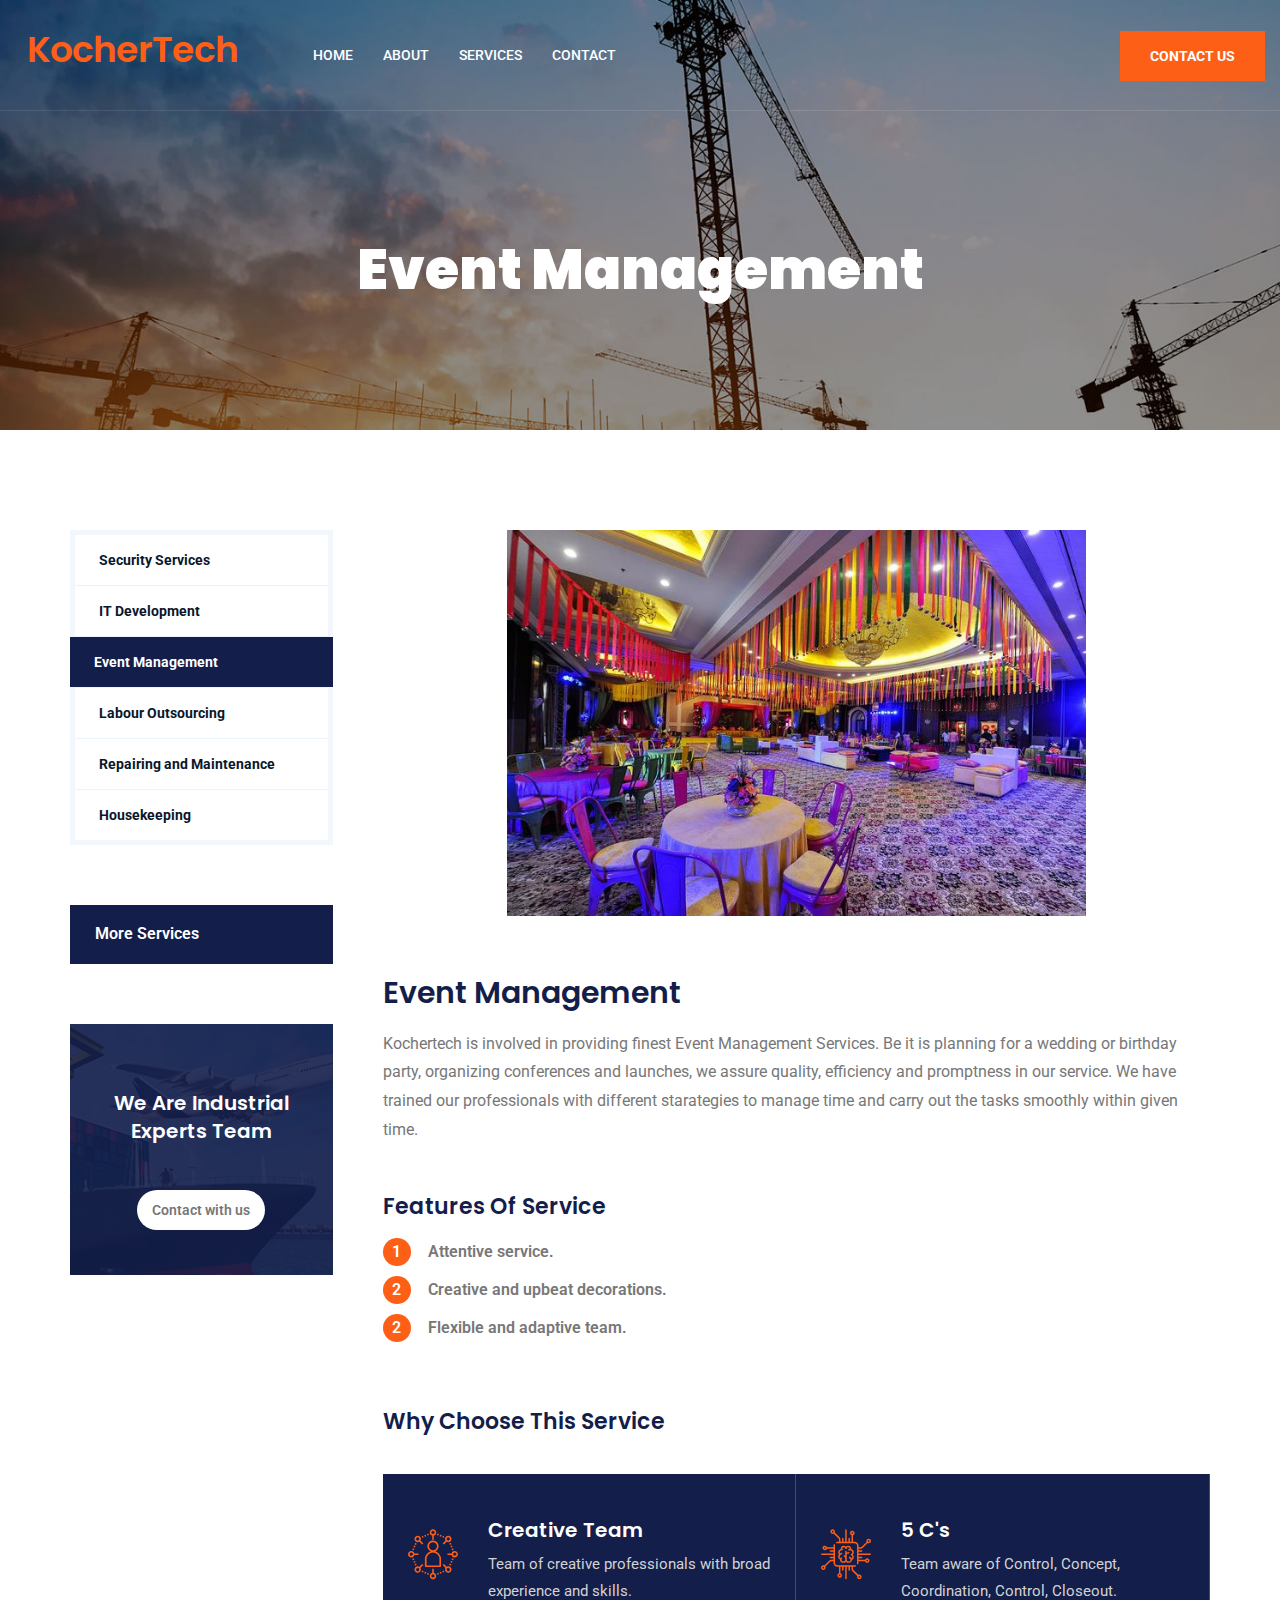
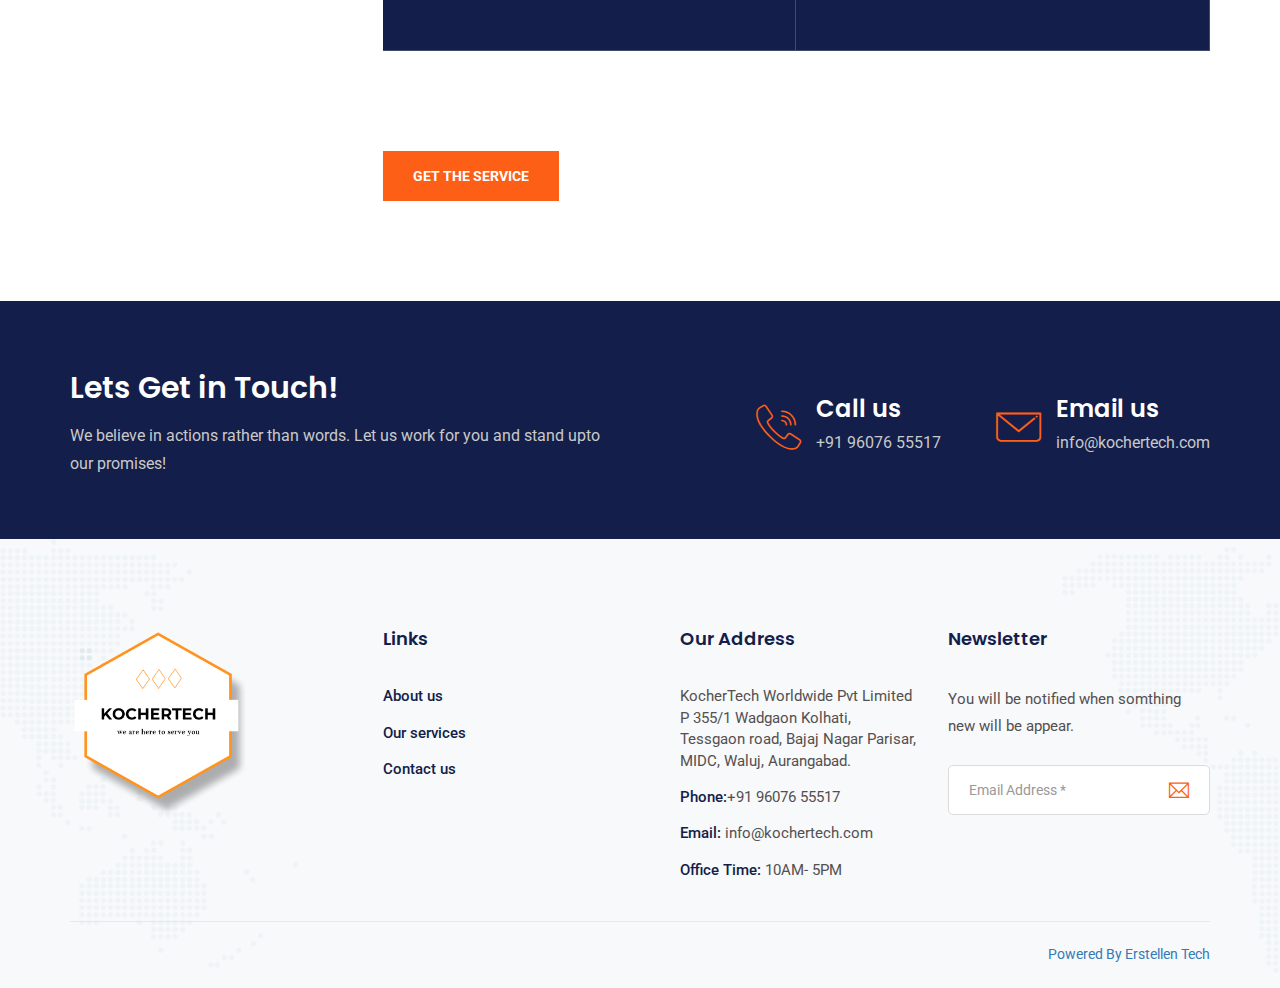
<file: power-energy.html>
<!DOCTYPE html>
<html lang="en">

<head>
    <meta charset="utf-8">
    <meta http-equiv="X-UA-Compatible" content="IE=edge">
    <meta name="viewport" content="width=device-width, initial-scale=1">
    <meta name="author" content="irstheme">

    <title> KocherTech </title>
    
    <link href="assets/css/themify-icons.css" rel="stylesheet">
    <link href="assets/css/flaticon.css" rel="stylesheet">
    <link href="assets/css/bootstrap.min.css" rel="stylesheet">
    <link href="assets/css/animate.css" rel="stylesheet">
    <link href="assets/css/owl.carousel.css" rel="stylesheet">
    <link href="assets/css/owl.theme.css" rel="stylesheet">
    <link href="assets/css/slick.css" rel="stylesheet">
    <link href="assets/css/slick-theme.css" rel="stylesheet">
    <link href="assets/css/swiper.min.css" rel="stylesheet">
    <link href="assets/css/odometer-theme-default.css" rel="stylesheet">
    <link href="assets/css/owl.transitions.css" rel="stylesheet">
    <link href="assets/css/jquery.fancybox.css" rel="stylesheet">
    <link href="assets/css/style.css" rel="stylesheet">



</head>

<body>

    <!-- start page-wrapper -->
    <div class="page-wrapper">

        <!-- start preloader -->
        <div class="preloader">
            <div class="loader">
                <div class="gear two">
                    <svg viewbox="0 0 100 100" fill="#131e4a">
                        <path d="M97.6,55.7V44.3l-13.6-2.9c-0.8-3.3-2.1-6.4-3.9-9.3l7.6-11.7l-8-8L67.9,20c-2.9-1.7-6-3.1-9.3-3.9L55.7,2.4H44.3l-2.9,13.6      c-3.3,0.8-6.4,2.1-9.3,3.9l-11.7-7.6l-8,8L20,32.1c-1.7,2.9-3.1,6-3.9,9.3L2.4,44.3v11.4l13.6,2.9c0.8,3.3,2.1,6.4,3.9,9.3      l-7.6,11.7l8,8L32.1,80c2.9,1.7,6,3.1,9.3,3.9l2.9,13.6h11.4l2.9-13.6c3.3-0.8,6.4-2.1,9.3-3.9l11.7,7.6l8-8L80,67.9      c1.7-2.9,3.1-6,3.9-9.3L97.6,55.7z M50,65.6c-8.7,0-15.6-7-15.6-15.6s7-15.6,15.6-15.6s15.6,7,15.6,15.6S58.7,65.6,50,65.6z"></path>
                    </svg>
                </div>
                <div class="gear three">
                    <svg viewbox="0 0 100 100" fill="#fd5f17">
                        <path d="M97.6,55.7V44.3l-13.6-2.9c-0.8-3.3-2.1-6.4-3.9-9.3l7.6-11.7l-8-8L67.9,20c-2.9-1.7-6-3.1-9.3-3.9L55.7,2.4H44.3l-2.9,13.6      c-3.3,0.8-6.4,2.1-9.3,3.9l-11.7-7.6l-8,8L20,32.1c-1.7,2.9-3.1,6-3.9,9.3L2.4,44.3v11.4l13.6,2.9c0.8,3.3,2.1,6.4,3.9,9.3      l-7.6,11.7l8,8L32.1,80c2.9,1.7,6,3.1,9.3,3.9l2.9,13.6h11.4l2.9-13.6c3.3-0.8,6.4-2.1,9.3-3.9l11.7,7.6l8-8L80,67.9      c1.7-2.9,3.1-6,3.9-9.3L97.6,55.7z M50,65.6c-8.7,0-15.6-7-15.6-15.6s7-15.6,15.6-15.6s15.6,7,15.6,15.6S58.7,65.6,50,65.6z"></path>
                    </svg>
                </div>
            </div>
        </div>
        <!-- end preloader -->

     <!-- Start header -->
     <header id="header" class="site-header header-style-1">
        <nav class="navigation navbar navbar-default">
            <div class="container-fluid">
                <div class="navbar-header">
                    <button type="button" class="open-btn">
                        <span class="sr-only">Toggle navigation</span>
                        <span class="icon-bar"></span>
                        <span class="icon-bar"></span>
                        <span class="icon-bar"></span>
                    </button>
                    <!-- <a class="navbar-brand" href="index-2.html"><img src="assets/images/logo.png" alt></a> -->
                    <h1 style="padding-top: 10px; padding-left: 12px; color: #fd5f17; font-style: bold;">KocherTech</h1>
                </div>
                <div id="navbar" class="navbar-collapse collapse navigation-holder">
                    <button class="close-navbar"><i class="ti-close"></i></button>
                    <ul class="nav navbar-nav">
                        <li>
                            <a href="index.html">Home</a>
                           
                        </li>
                        <li><a href="about.html">About</a></li>
                       
                        <li>
                            <a href="service-single.html">Services</a>
                            <!-- <ul class="sub-menu">
                                <li><a href="services-s2.html">Services style 2</a></li>
                                <li><a href="service-single.html">Mechanical Engineering</a></li>
                                <li><a href="oil-gas.html">Oil And Gas</a></li>
                                <li><a href="power-energy.html">Power And Energy</a></li>
                                <li><a href="sanitary-plumbing.html">Sanitary & Plumbing</a></li>
                                <li><a href="electrical-power.html">Electrical Power</a></li>
                                <li><a href="services.html">More Services</a></li>

                            </ul> -->
                        </li>
                      
                      
                        <li><a href="contact.html">Contact</a></li>
                    </ul>
                </div><!-- end of nav-collapse -->

                <div class="search-contact">
                   
                    <div class="contact">
                        <div class="call">
                            <i class="fi flaticon-call"></i>
                            <p>Call us anytime</p>
                            <h5>+65487441584</h5>
                        </div>
                        <a href="contact.html" class="theme-btn">Contact us</a>
                    </div>
                </div>
            </div><!-- end of container -->
        </nav>
    </header>
    <!-- end of header -->

        <!-- start page-title -->
        <section class="page-title">
            <div class="container">
                <div class="row">
                    <div class="col col-xs-12">
                        <h2>Event Management </h2>
                    </div>
                </div> <!-- end row -->
            </div> <!-- end container -->
        </section>        
        <!-- end page-title -->


        <!-- start service-single-section -->
        <section class="service-single-section section-padding">
            <div class="container">
                <div class="row">
                    <div class="col col-md-9 col-md-push-3">
                        <div class="service-single-content">
                            <div class ="service-single-slider text-center">
                                <img src="assets/images/Best-Event-Planners-In-Mumbai.jpg" height="40%" width="70%" alt>
                            </div>
                            <h2>Event Management</h2>
                            <p>Kochertech is involved in providing finest Event Management Services. Be it is planning for a wedding or birthday party, organizing conferences and launches, we assure quality, efficiency and promptness in our service. We have trained our professionals with different starategies to manage time and carry out the tasks smoothly within given time. </p>
                            <div class="benefit clearfix">
                                <div class="details">
                                    <h3>Features of Service</h3>
                                    <ul>
                                        <li><span>1</span> Attentive service.</li>
                                        <li><span>2</span> Creative and upbeat decorations.</li>
                                        <li><span>2</span> Flexible and adaptive team.</li>

                                      
                                    </ul>
                                </div>
                             
                            </div>
                            <div class="why-choose-service">
                                <h3>Why Choose This Service</h3>
                                <div class="list clearfix">
                                    <div>
                                        <i class="fi flaticon-network-1"></i>
                                        <h4>Creative Team</h4>
                                        <p>Team of creative professionals with broad experience and skills.</p>
                                    </div>
                                    <div>
                                        <i class="fi flaticon-chip"></i>
                                        <h4>5 C's</h4>
                                        <p>Team aware of Control, Concept, Coordination, Control, Closeout.</p>
                                    </div>
                
                                </div>
                            </div>
                           
                            <a href="contact.html" class="theme-btn">Get the service</a>                            
                        </div>
                    </div>
                    <div class="col col-md-3 col-md-pull-9">
                        <div class="service-sidebar">
                            <div class="widget service-list-widget">
                                <ul>
                                    <li><a href="service-single.html">Security Services </a></li>
                                    <li><a href="oil-gas.html">IT Development</a></li>
                                    <li class="current"><a href="power-energy.html">Event Management</a></li>
                                    <li><a href="sanitary-plumbing.html">Labour Outsourcing</a></li>
                                    <li><a href="electrical-power.html">Repairing and Maintenance</a></li>
                                    <li><a href="services.html">Housekeeping</a></li>

                                </ul>
                            </div>
                            <div class="widget download-widget">
                                <ul>
                                    <li><a href="more.html">More Services</a></li>
                                </ul>
                            </div>
                            <div class="widget contact-widget">
                                <div>
                                    <h5>We are Industrial experts Team</h5>
                                    <a href="contact.html">Contact with us</a>
                                </div>
                            </div>
                        </div>                    
                    </div>
                </div> <!-- end row -->
            </div> <!-- end container -->
        </section>
        <!-- end service-single-section -->


        <!-- start cta-section -->
        <section class="cta-section">
          <div class="container">
              <div class="row">
                  <div class="col col-lg-6 col-md-6">
                      <div class="cta-text">
                          <h3>Lets Get in Touch!</h3>
                          <p>We believe in actions rather than words. Let us work for you and stand upto our promises!</p>
                      </div>
                  </div>
                  <div class="col col-lg-5 col-lg-offset-1 col-md-6">
                      <div class="contact-info">
                          <div>
                              <i class="fi flaticon-call"></i>
                              <h4>Call us</h4>
                              <p>+91 96076 55517</p>
                          </div>
                          <div>
                              <i class="fi flaticon-contact"></i>
                              <h4>Email us</h4>
                              <p>info@kochertech.com</p>
                          </div>
                      </div>
                  </div>
              </div>
          </div> <!-- end container -->
      </section>
      <!-- end cta-section -->
 <!-- start site-footer -->
        <footer class="site-footer">
            <div class="upper-footer">
                <div class="container">
                    <div class="row">
                        <div class="col col-lg-3 col-md-3 col-sm-6">
                            <div class="widget about-widget">
                                <div class="logo widget-title">
                                    <img src="assets/images/kochertechlogo.png" alt>
                                </div>
                                <p></p>
                               
                            </div>
                        </div>
                        <div class="col col-lg-3 col-md-3 col-sm-6">
                            <div class="widget link-widget">
                                <div class="widget-title">
                                    <h3>Links</h3>
                                </div>
                                <ul>
                                    <li><a href="about.html">About us</a></li>
                                    <li><a href="service-single.html">Our services</a></li>
                                    <li><a href="contact.html">Contact us</a></li>
                                </ul>
                                <!-- <ul>
                                    <li><a href="#">News</a></li>
                                    <li><a href="#">FAQ</a></li>
                                </ul> -->
                            </div>
                        </div>
                        <div class="col col-lg-3 col-md-3 col-sm-6">
                            <div class="widget contact-widget service-link-widget">
                                <div class="widget-title">
                                    <h3>Our Address</h3>
                                </div>
                                <ul>
                                    <li>KocherTech Worldwide Pvt Limited P 355/1 Wadgaon Kolhati, Tessgaon road, Bajaj Nagar Parisar, MIDC, Waluj, Aurangabad. </li>
                                    <li><span>Phone:</span>+91 96076 55517</li>
                                    <li><span>Email:</span> info@kochertech.com</li>
                                    <li><span>Office Time:</span> 10AM- 5PM</li>
                                </ul>
                            </div>
                        </div>
                        <div class="col col-lg-3 col-md-3 col-sm-6">
                            <div class="widget newsletter-widget">
                                <div class="widget-title">
                                    <h3>Newsletter</h3>
                                </div>
                                <p>You will be notified when somthing new will be appear.</p>
                                <form>
                                    <div class="input-1">
                                        <input type="email" class="form-control" placeholder="Email Address *" required>
                                    </div>
                                    <div class="submit clearfix">
                                        <button type="submit"><i class="ti-email"></i></button>
                                    </div>
                                </form>
                            </div>
                        </div>
                    </div>
                </div> <!-- end container -->
            </div>
            <div>
                <div class="lower-footer" style="margin-top: -50px;">
                  <div class="container">
                      <div class="row">
                          <div class="separator"></div>
                          <div class="col col-xs-12">
                              <div class="extra-link">
                                <p>
                                  <a class="copyright text-md-center text-center" target="_blank" href="https://www.erstellen.tech" target="_blank">Powered By Erstellen Tech</a>
                                </p>  </div>
                          </div>
                      </div>
                  </div>
              </div>          
               </div>
        </footer>
        <!-- end site-footer -->
    </div>
    <!-- end of page-wrapper -->



    <!-- All JavaScript files
    ================================================== -->
    <script src="assets/js/jquery.min.js"></script>
    <script src="assets/js/bootstrap.min.js"></script>

    <!-- Plugins for this template -->
    <script src="assets/js/jquery-plugin-collection.js"></script>

    <!-- Custom script for this template -->
    <script src="assets/js/script.js"></script>
</body>

<!-- dustech/service-single.html  13 Nov 2019 12:55:56 GMT -->
</html>
</file>
<file: assets/css/themify-icons.css>
@font-face {
	font-family: 'themify';
	src:url('../fonts/themify9f24.eot?-fvbane');
	src:url('../fonts/themifyd41d.eot?#iefix-fvbane') format('embedded-opentype'),
		url('../fonts/themify9f24.woff?-fvbane') format('woff'),
		url('../fonts/themify9f24.ttf?-fvbane') format('truetype'),
		url('../fonts/themify9f24.svg?-fvbane#themify') format('svg');
	font-weight: normal;
	font-style: normal;
}

[class^="ti-"], [class*=" ti-"] {
	font-family: 'themify';
	speak: none;
	font-style: normal;
	font-weight: normal;
	font-variant: normal;
	text-transform: none;
	line-height: 1;

	/* Better Font Rendering =========== */
	-webkit-font-smoothing: antialiased;
	-moz-osx-font-smoothing: grayscale;
}

.ti-wand:before {
	content: "\e600";
}
.ti-volume:before {
	content: "\e601";
}
.ti-user:before {
	content: "\e602";
}
.ti-unlock:before {
	content: "\e603";
}
.ti-unlink:before {
	content: "\e604";
}
.ti-trash:before {
	content: "\e605";
}
.ti-thought:before {
	content: "\e606";
}
.ti-target:before {
	content: "\e607";
}
.ti-tag:before {
	content: "\e608";
}
.ti-tablet:before {
	content: "\e609";
}
.ti-star:before {
	content: "\e60a";
}
.ti-spray:before {
	content: "\e60b";
}
.ti-signal:before {
	content: "\e60c";
}
.ti-shopping-cart:before {
	content: "\e60d";
}
.ti-shopping-cart-full:before {
	content: "\e60e";
}
.ti-settings:before {
	content: "\e60f";
}
.ti-search:before {
	content: "\e610";
}
.ti-zoom-in:before {
	content: "\e611";
}
.ti-zoom-out:before {
	content: "\e612";
}
.ti-cut:before {
	content: "\e613";
}
.ti-ruler:before {
	content: "\e614";
}
.ti-ruler-pencil:before {
	content: "\e615";
}
.ti-ruler-alt:before {
	content: "\e616";
}
.ti-bookmark:before {
	content: "\e617";
}
.ti-bookmark-alt:before {
	content: "\e618";
}
.ti-reload:before {
	content: "\e619";
}
.ti-plus:before {
	content: "\e61a";
}
.ti-pin:before {
	content: "\e61b";
}
.ti-pencil:before {
	content: "\e61c";
}
.ti-pencil-alt:before {
	content: "\e61d";
}
.ti-paint-roller:before {
	content: "\e61e";
}
.ti-paint-bucket:before {
	content: "\e61f";
}
.ti-na:before {
	content: "\e620";
}
.ti-mobile:before {
	content: "\e621";
}
.ti-minus:before {
	content: "\e622";
}
.ti-medall:before {
	content: "\e623";
}
.ti-medall-alt:before {
	content: "\e624";
}
.ti-marker:before {
	content: "\e625";
}
.ti-marker-alt:before {
	content: "\e626";
}
.ti-arrow-up:before {
	content: "\e627";
}
.ti-arrow-right:before {
	content: "\e628";
}
.ti-arrow-left:before {
	content: "\e629";
}
.ti-arrow-down:before {
	content: "\e62a";
}
.ti-lock:before {
	content: "\e62b";
}
.ti-location-arrow:before {
	content: "\e62c";
}
.ti-link:before {
	content: "\e62d";
}
.ti-layout:before {
	content: "\e62e";
}
.ti-layers:before {
	content: "\e62f";
}
.ti-layers-alt:before {
	content: "\e630";
}
.ti-key:before {
	content: "\e631";
}
.ti-import:before {
	content: "\e632";
}
.ti-image:before {
	content: "\e633";
}
.ti-heart:before {
	content: "\e634";
}
.ti-heart-broken:before {
	content: "\e635";
}
.ti-hand-stop:before {
	content: "\e636";
}
.ti-hand-open:before {
	content: "\e637";
}
.ti-hand-drag:before {
	content: "\e638";
}
.ti-folder:before {
	content: "\e639";
}
.ti-flag:before {
	content: "\e63a";
}
.ti-flag-alt:before {
	content: "\e63b";
}
.ti-flag-alt-2:before {
	content: "\e63c";
}
.ti-eye:before {
	content: "\e63d";
}
.ti-export:before {
	content: "\e63e";
}
.ti-exchange-vertical:before {
	content: "\e63f";
}
.ti-desktop:before {
	content: "\e640";
}
.ti-cup:before {
	content: "\e641";
}
.ti-crown:before {
	content: "\e642";
}
.ti-comments:before {
	content: "\e643";
}
.ti-comment:before {
	content: "\e644";
}
.ti-comment-alt:before {
	content: "\e645";
}
.ti-close:before {
	content: "\e646";
}
.ti-clip:before {
	content: "\e647";
}
.ti-angle-up:before {
	content: "\e648";
}
.ti-angle-right:before {
	content: "\e649";
}
.ti-angle-left:before {
	content: "\e64a";
}
.ti-angle-down:before {
	content: "\e64b";
}
.ti-check:before {
	content: "\e64c";
}
.ti-check-box:before {
	content: "\e64d";
}
.ti-camera:before {
	content: "\e64e";
}
.ti-announcement:before {
	content: "\e64f";
}
.ti-brush:before {
	content: "\e650";
}
.ti-briefcase:before {
	content: "\e651";
}
.ti-bolt:before {
	content: "\e652";
}
.ti-bolt-alt:before {
	content: "\e653";
}
.ti-blackboard:before {
	content: "\e654";
}
.ti-bag:before {
	content: "\e655";
}
.ti-move:before {
	content: "\e656";
}
.ti-arrows-vertical:before {
	content: "\e657";
}
.ti-arrows-horizontal:before {
	content: "\e658";
}
.ti-fullscreen:before {
	content: "\e659";
}
.ti-arrow-top-right:before {
	content: "\e65a";
}
.ti-arrow-top-left:before {
	content: "\e65b";
}
.ti-arrow-circle-up:before {
	content: "\e65c";
}
.ti-arrow-circle-right:before {
	content: "\e65d";
}
.ti-arrow-circle-left:before {
	content: "\e65e";
}
.ti-arrow-circle-down:before {
	content: "\e65f";
}
.ti-angle-double-up:before {
	content: "\e660";
}
.ti-angle-double-right:before {
	content: "\e661";
}
.ti-angle-double-left:before {
	content: "\e662";
}
.ti-angle-double-down:before {
	content: "\e663";
}
.ti-zip:before {
	content: "\e664";
}
.ti-world:before {
	content: "\e665";
}
.ti-wheelchair:before {
	content: "\e666";
}
.ti-view-list:before {
	content: "\e667";
}
.ti-view-list-alt:before {
	content: "\e668";
}
.ti-view-grid:before {
	content: "\e669";
}
.ti-uppercase:before {
	content: "\e66a";
}
.ti-upload:before {
	content: "\e66b";
}
.ti-underline:before {
	content: "\e66c";
}
.ti-truck:before {
	content: "\e66d";
}
.ti-timer:before {
	content: "\e66e";
}
.ti-ticket:before {
	content: "\e66f";
}
.ti-thumb-up:before {
	content: "\e670";
}
.ti-thumb-down:before {
	content: "\e671";
}
.ti-text:before {
	content: "\e672";
}
.ti-stats-up:before {
	content: "\e673";
}
.ti-stats-down:before {
	content: "\e674";
}
.ti-split-v:before {
	content: "\e675";
}
.ti-split-h:before {
	content: "\e676";
}
.ti-smallcap:before {
	content: "\e677";
}
.ti-shine:before {
	content: "\e678";
}
.ti-shift-right:before {
	content: "\e679";
}
.ti-shift-left:before {
	content: "\e67a";
}
.ti-shield:before {
	content: "\e67b";
}
.ti-notepad:before {
	content: "\e67c";
}
.ti-server:before {
	content: "\e67d";
}
.ti-quote-right:before {
	content: "\e67e";
}
.ti-quote-left:before {
	content: "\e67f";
}
.ti-pulse:before {
	content: "\e680";
}
.ti-printer:before {
	content: "\e681";
}
.ti-power-off:before {
	content: "\e682";
}
.ti-plug:before {
	content: "\e683";
}
.ti-pie-chart:before {
	content: "\e684";
}
.ti-paragraph:before {
	content: "\e685";
}
.ti-panel:before {
	content: "\e686";
}
.ti-package:before {
	content: "\e687";
}
.ti-music:before {
	content: "\e688";
}
.ti-music-alt:before {
	content: "\e689";
}
.ti-mouse:before {
	content: "\e68a";
}
.ti-mouse-alt:before {
	content: "\e68b";
}
.ti-money:before {
	content: "\e68c";
}
.ti-microphone:before {
	content: "\e68d";
}
.ti-menu:before {
	content: "\e68e";
}
.ti-menu-alt:before {
	content: "\e68f";
}
.ti-map:before {
	content: "\e690";
}
.ti-map-alt:before {
	content: "\e691";
}
.ti-loop:before {
	content: "\e692";
}
.ti-location-pin:before {
	content: "\e693";
}
.ti-list:before {
	content: "\e694";
}
.ti-light-bulb:before {
	content: "\e695";
}
.ti-Italic:before {
	content: "\e696";
}
.ti-info:before {
	content: "\e697";
}
.ti-infinite:before {
	content: "\e698";
}
.ti-id-badge:before {
	content: "\e699";
}
.ti-hummer:before {
	content: "\e69a";
}
.ti-home:before {
	content: "\e69b";
}
.ti-help:before {
	content: "\e69c";
}
.ti-headphone:before {
	content: "\e69d";
}
.ti-harddrives:before {
	content: "\e69e";
}
.ti-harddrive:before {
	content: "\e69f";
}
.ti-gift:before {
	content: "\e6a0";
}
.ti-game:before {
	content: "\e6a1";
}
.ti-filter:before {
	content: "\e6a2";
}
.ti-files:before {
	content: "\e6a3";
}
.ti-file:before {
	content: "\e6a4";
}
.ti-eraser:before {
	content: "\e6a5";
}
.ti-envelope:before {
	content: "\e6a6";
}
.ti-download:before {
	content: "\e6a7";
}
.ti-direction:before {
	content: "\e6a8";
}
.ti-direction-alt:before {
	content: "\e6a9";
}
.ti-dashboard:before {
	content: "\e6aa";
}
.ti-control-stop:before {
	content: "\e6ab";
}
.ti-control-shuffle:before {
	content: "\e6ac";
}
.ti-control-play:before {
	content: "\e6ad";
}
.ti-control-pause:before {
	content: "\e6ae";
}
.ti-control-forward:before {
	content: "\e6af";
}
.ti-control-backward:before {
	content: "\e6b0";
}
.ti-cloud:before {
	content: "\e6b1";
}
.ti-cloud-up:before {
	content: "\e6b2";
}
.ti-cloud-down:before {
	content: "\e6b3";
}
.ti-clipboard:before {
	content: "\e6b4";
}
.ti-car:before {
	content: "\e6b5";
}
.ti-calendar:before {
	content: "\e6b6";
}
.ti-book:before {
	content: "\e6b7";
}
.ti-bell:before {
	content: "\e6b8";
}
.ti-basketball:before {
	content: "\e6b9";
}
.ti-bar-chart:before {
	content: "\e6ba";
}
.ti-bar-chart-alt:before {
	content: "\e6bb";
}
.ti-back-right:before {
	content: "\e6bc";
}
.ti-back-left:before {
	content: "\e6bd";
}
.ti-arrows-corner:before {
	content: "\e6be";
}
.ti-archive:before {
	content: "\e6bf";
}
.ti-anchor:before {
	content: "\e6c0";
}
.ti-align-right:before {
	content: "\e6c1";
}
.ti-align-left:before {
	content: "\e6c2";
}
.ti-align-justify:before {
	content: "\e6c3";
}
.ti-align-center:before {
	content: "\e6c4";
}
.ti-alert:before {
	content: "\e6c5";
}
.ti-alarm-clock:before {
	content: "\e6c6";
}
.ti-agenda:before {
	content: "\e6c7";
}
.ti-write:before {
	content: "\e6c8";
}
.ti-window:before {
	content: "\e6c9";
}
.ti-widgetized:before {
	content: "\e6ca";
}
.ti-widget:before {
	content: "\e6cb";
}
.ti-widget-alt:before {
	content: "\e6cc";
}
.ti-wallet:before {
	content: "\e6cd";
}
.ti-video-clapper:before {
	content: "\e6ce";
}
.ti-video-camera:before {
	content: "\e6cf";
}
.ti-vector:before {
	content: "\e6d0";
}
.ti-themify-logo:before {
	content: "\e6d1";
}
.ti-themify-favicon:before {
	content: "\e6d2";
}
.ti-themify-favicon-alt:before {
	content: "\e6d3";
}
.ti-support:before {
	content: "\e6d4";
}
.ti-stamp:before {
	content: "\e6d5";
}
.ti-split-v-alt:before {
	content: "\e6d6";
}
.ti-slice:before {
	content: "\e6d7";
}
.ti-shortcode:before {
	content: "\e6d8";
}
.ti-shift-right-alt:before {
	content: "\e6d9";
}
.ti-shift-left-alt:before {
	content: "\e6da";
}
.ti-ruler-alt-2:before {
	content: "\e6db";
}
.ti-receipt:before {
	content: "\e6dc";
}
.ti-pin2:before {
	content: "\e6dd";
}
.ti-pin-alt:before {
	content: "\e6de";
}
.ti-pencil-alt2:before {
	content: "\e6df";
}
.ti-palette:before {
	content: "\e6e0";
}
.ti-more:before {
	content: "\e6e1";
}
.ti-more-alt:before {
	content: "\e6e2";
}
.ti-microphone-alt:before {
	content: "\e6e3";
}
.ti-magnet:before {
	content: "\e6e4";
}
.ti-line-double:before {
	content: "\e6e5";
}
.ti-line-dotted:before {
	content: "\e6e6";
}
.ti-line-dashed:before {
	content: "\e6e7";
}
.ti-layout-width-full:before {
	content: "\e6e8";
}
.ti-layout-width-default:before {
	content: "\e6e9";
}
.ti-layout-width-default-alt:before {
	content: "\e6ea";
}
.ti-layout-tab:before {
	content: "\e6eb";
}
.ti-layout-tab-window:before {
	content: "\e6ec";
}
.ti-layout-tab-v:before {
	content: "\e6ed";
}
.ti-layout-tab-min:before {
	content: "\e6ee";
}
.ti-layout-slider:before {
	content: "\e6ef";
}
.ti-layout-slider-alt:before {
	content: "\e6f0";
}
.ti-layout-sidebar-right:before {
	content: "\e6f1";
}
.ti-layout-sidebar-none:before {
	content: "\e6f2";
}
.ti-layout-sidebar-left:before {
	content: "\e6f3";
}
.ti-layout-placeholder:before {
	content: "\e6f4";
}
.ti-layout-menu:before {
	content: "\e6f5";
}
.ti-layout-menu-v:before {
	content: "\e6f6";
}
.ti-layout-menu-separated:before {
	content: "\e6f7";
}
.ti-layout-menu-full:before {
	content: "\e6f8";
}
.ti-layout-media-right-alt:before {
	content: "\e6f9";
}
.ti-layout-media-right:before {
	content: "\e6fa";
}
.ti-layout-media-overlay:before {
	content: "\e6fb";
}
.ti-layout-media-overlay-alt:before {
	content: "\e6fc";
}
.ti-layout-media-overlay-alt-2:before {
	content: "\e6fd";
}
.ti-layout-media-left-alt:before {
	content: "\e6fe";
}
.ti-layout-media-left:before {
	content: "\e6ff";
}
.ti-layout-media-center-alt:before {
	content: "\e700";
}
.ti-layout-media-center:before {
	content: "\e701";
}
.ti-layout-list-thumb:before {
	content: "\e702";
}
.ti-layout-list-thumb-alt:before {
	content: "\e703";
}
.ti-layout-list-post:before {
	content: "\e704";
}
.ti-layout-list-large-image:before {
	content: "\e705";
}
.ti-layout-line-solid:before {
	content: "\e706";
}
.ti-layout-grid4:before {
	content: "\e707";
}
.ti-layout-grid3:before {
	content: "\e708";
}
.ti-layout-grid2:before {
	content: "\e709";
}
.ti-layout-grid2-thumb:before {
	content: "\e70a";
}
.ti-layout-cta-right:before {
	content: "\e70b";
}
.ti-layout-cta-left:before {
	content: "\e70c";
}
.ti-layout-cta-center:before {
	content: "\e70d";
}
.ti-layout-cta-btn-right:before {
	content: "\e70e";
}
.ti-layout-cta-btn-left:before {
	content: "\e70f";
}
.ti-layout-column4:before {
	content: "\e710";
}
.ti-layout-column3:before {
	content: "\e711";
}
.ti-layout-column2:before {
	content: "\e712";
}
.ti-layout-accordion-separated:before {
	content: "\e713";
}
.ti-layout-accordion-merged:before {
	content: "\e714";
}
.ti-layout-accordion-list:before {
	content: "\e715";
}
.ti-ink-pen:before {
	content: "\e716";
}
.ti-info-alt:before {
	content: "\e717";
}
.ti-help-alt:before {
	content: "\e718";
}
.ti-headphone-alt:before {
	content: "\e719";
}
.ti-hand-point-up:before {
	content: "\e71a";
}
.ti-hand-point-right:before {
	content: "\e71b";
}
.ti-hand-point-left:before {
	content: "\e71c";
}
.ti-hand-point-down:before {
	content: "\e71d";
}
.ti-gallery:before {
	content: "\e71e";
}
.ti-face-smile:before {
	content: "\e71f";
}
.ti-face-sad:before {
	content: "\e720";
}
.ti-credit-card:before {
	content: "\e721";
}
.ti-control-skip-forward:before {
	content: "\e722";
}
.ti-control-skip-backward:before {
	content: "\e723";
}
.ti-control-record:before {
	content: "\e724";
}
.ti-control-eject:before {
	content: "\e725";
}
.ti-comments-smiley:before {
	content: "\e726";
}
.ti-brush-alt:before {
	content: "\e727";
}
.ti-youtube:before {
	content: "\e728";
}
.ti-vimeo:before {
	content: "\e729";
}
.ti-twitter:before {
	content: "\e72a";
}
.ti-time:before {
	content: "\e72b";
}
.ti-tumblr:before {
	content: "\e72c";
}
.ti-skype:before {
	content: "\e72d";
}
.ti-share:before {
	content: "\e72e";
}
.ti-share-alt:before {
	content: "\e72f";
}
.ti-rocket:before {
	content: "\e730";
}
.ti-pinterest:before {
	content: "\e731";
}
.ti-new-window:before {
	content: "\e732";
}
.ti-microsoft:before {
	content: "\e733";
}
.ti-list-ol:before {
	content: "\e734";
}
.ti-linkedin:before {
	content: "\e735";
}
.ti-layout-sidebar-2:before {
	content: "\e736";
}
.ti-layout-grid4-alt:before {
	content: "\e737";
}
.ti-layout-grid3-alt:before {
	content: "\e738";
}
.ti-layout-grid2-alt:before {
	content: "\e739";
}
.ti-layout-column4-alt:before {
	content: "\e73a";
}
.ti-layout-column3-alt:before {
	content: "\e73b";
}
.ti-layout-column2-alt:before {
	content: "\e73c";
}
.ti-instagram:before {
	content: "\e73d";
}
.ti-google:before {
	content: "\e73e";
}
.ti-github:before {
	content: "\e73f";
}
.ti-flickr:before {
	content: "\e740";
}
.ti-facebook:before {
	content: "\e741";
}
.ti-dropbox:before {
	content: "\e742";
}
.ti-dribbble:before {
	content: "\e743";
}
.ti-apple:before {
	content: "\e744";
}
.ti-android:before {
	content: "\e745";
}
.ti-save:before {
	content: "\e746";
}
.ti-save-alt:before {
	content: "\e747";
}
.ti-yahoo:before {
	content: "\e748";
}
.ti-wordpress:before {
	content: "\e749";
}
.ti-vimeo-alt:before {
	content: "\e74a";
}
.ti-twitter-alt:before {
	content: "\e74b";
}
.ti-tumblr-alt:before {
	content: "\e74c";
}
.ti-trello:before {
	content: "\e74d";
}
.ti-stack-overflow:before {
	content: "\e74e";
}
.ti-soundcloud:before {
	content: "\e74f";
}
.ti-sharethis:before {
	content: "\e750";
}
.ti-sharethis-alt:before {
	content: "\e751";
}
.ti-reddit:before {
	content: "\e752";
}
.ti-pinterest-alt:before {
	content: "\e753";
}
.ti-microsoft-alt:before {
	content: "\e754";
}
.ti-linux:before {
	content: "\e755";
}
.ti-jsfiddle:before {
	content: "\e756";
}
.ti-joomla:before {
	content: "\e757";
}
.ti-html5:before {
	content: "\e758";
}
.ti-flickr-alt:before {
	content: "\e759";
}
.ti-email:before {
	content: "\e75a";
}
.ti-drupal:before {
	content: "\e75b";
}
.ti-dropbox-alt:before {
	content: "\e75c";
}
.ti-css3:before {
	content: "\e75d";
}
.ti-rss:before {
	content: "\e75e";
}
.ti-rss-alt:before {
	content: "\e75f";
}
</file>
<file: assets/css/flaticon.css>
/*
  	Flaticon icon font: Flaticon
  	Creation date: 03/11/2019 03:38
  	*/

@font-face {
  font-family: "Flaticon";
  src: url("../fonts/Flaticon.eot");
  src: url("../fonts/Flaticond41d.eot?#iefix") format("embedded-opentype"),
       url("../fonts/Flaticon.woff2") format("woff2"),
       url("../fonts/Flaticon.woff") format("woff"),
       url("../fonts/Flaticon.ttf") format("truetype"),
       url("../fonts/Flaticon.svg#Flaticon") format("svg");
  font-weight: normal;
  font-style: normal;
}

@media screen and (-webkit-min-device-pixel-ratio:0) {
  @font-face {
    font-family: "Flaticon";
    src: url("../fonts/Flaticon.svg#Flaticon") format("svg");
  }
}

[class^="flaticon-"]:before, [class*=" flaticon-"]:before,
[class^="flaticon-"]:after, [class*=" flaticon-"]:after {   
  font-family: Flaticon;
        font-size: 20px;
font-style: normal;
margin-left: 20px;
}

.flaticon-play-button:before { content: "\f100"; }
.flaticon-play-button-1:before { content: "\f101"; }
.flaticon-play-button-2:before { content: "\f102"; }
.flaticon-back:before { content: "\f103"; }
.flaticon-next:before { content: "\f104"; }
.flaticon-right-quote:before { content: "\f105"; }
.flaticon-left-quote:before { content: "\f106"; }
.flaticon-triangle:before { content: "\f107"; }
.flaticon-play-button-3:before { content: "\f108"; }
.flaticon-quote:before { content: "\f109"; }
.flaticon-phone-call:before { content: "\f10a"; }
.flaticon-call:before { content: "\f10b"; }
.flaticon-contact:before { content: "\f10c"; }
.flaticon-clock:before { content: "\f10d"; }
.flaticon-fast:before { content: "\f10e"; }
.flaticon-star:before { content: "\f10f"; }
.flaticon-trophy:before { content: "\f110"; }
.flaticon-time-management:before { content: "\f111"; }
.flaticon-motivation:before { content: "\f112"; }
.flaticon-leadership:before { content: "\f113"; }
.flaticon-network:before { content: "\f114"; }
.flaticon-network-1:before { content: "\f115"; }
.flaticon-vegan:before { content: "\f116"; }
.flaticon-circular-label-with-certified-stamp:before { content: "\f117"; }
.flaticon-chip:before { content: "\f118"; }
.flaticon-battery:before { content: "\f119"; }
.flaticon-24-hours-support:before { content: "\f11a"; }
.flaticon-24-hours:before { content: "\f11b"; }
.flaticon-worker:before { content: "\f11c"; }
.flaticon-engineer:before { content: "\f11d"; }
.flaticon-helmet:before { content: "\f11e"; }
.flaticon-like:before { content: "\f11f"; }
.flaticon-like-1:before { content: "\f120"; }
.flaticon-trophy-1:before { content: "\f121"; }
.flaticon-trophy-2:before { content: "\f122"; }
.flaticon-gear:before { content: "\f123"; }
.flaticon-expansion:before { content: "\f124"; }
.flaticon-oil:before { content: "\f125"; }
.flaticon-pharmacy:before { content: "\f126"; }
.flaticon-paint-palette:before { content: "\f127"; }
.flaticon-solar-energy:before { content: "\f128"; }
</file>
<file: assets/css/odometer-theme-default.css>
.odometer.odometer-auto-theme, .odometer.odometer-theme-default {
  display: inline-block;
  vertical-align: middle;
  *vertical-align: auto;
  *zoom: 1;
  *display: inline;
  position: relative;
}
.odometer.odometer-auto-theme .odometer-digit, .odometer.odometer-theme-default .odometer-digit {
  display: inline-block;
  vertical-align: middle;
  *vertical-align: auto;
  *zoom: 1;
  *display: inline;
  position: relative;
}
.odometer.odometer-auto-theme .odometer-digit .odometer-digit-spacer, .odometer.odometer-theme-default .odometer-digit .odometer-digit-spacer {
  display: inline-block;
  vertical-align: middle;
  *vertical-align: auto;
  *zoom: 1;
  *display: inline;
  visibility: hidden;
}
.odometer.odometer-auto-theme .odometer-digit .odometer-digit-inner, .odometer.odometer-theme-default .odometer-digit .odometer-digit-inner {
  text-align: left;
  display: block;
  position: absolute;
  top: 0;
  left: 0;
  right: 0;
  bottom: 0;
  overflow: hidden;
}
.odometer.odometer-auto-theme .odometer-digit .odometer-ribbon, .odometer.odometer-theme-default .odometer-digit .odometer-ribbon {
  display: block;
}
.odometer.odometer-auto-theme .odometer-digit .odometer-ribbon-inner, .odometer.odometer-theme-default .odometer-digit .odometer-ribbon-inner {
  display: block;
  -webkit-backface-visibility: hidden;
}
.odometer.odometer-auto-theme .odometer-digit .odometer-value, .odometer.odometer-theme-default .odometer-digit .odometer-value {
  display: block;
  -webkit-transform: translateZ(0);
}
.odometer.odometer-auto-theme .odometer-digit .odometer-value.odometer-last-value, .odometer.odometer-theme-default .odometer-digit .odometer-value.odometer-last-value {
  position: absolute;
}
.odometer.odometer-auto-theme.odometer-animating-up .odometer-ribbon-inner, .odometer.odometer-theme-default.odometer-animating-up .odometer-ribbon-inner {
  -webkit-transition: -webkit-transform 2s;
  -moz-transition: -moz-transform 2s;
  -ms-transition: -ms-transform 2s;
  -o-transition: -o-transform 2s;
  transition: transform 2s;
}
.odometer.odometer-auto-theme.odometer-animating-up.odometer-animating .odometer-ribbon-inner, .odometer.odometer-theme-default.odometer-animating-up.odometer-animating .odometer-ribbon-inner {
  -webkit-transform: translateY(-100%);
  -moz-transform: translateY(-100%);
  -ms-transform: translateY(-100%);
  -o-transform: translateY(-100%);
  transform: translateY(-100%);
}
.odometer.odometer-auto-theme.odometer-animating-down .odometer-ribbon-inner, .odometer.odometer-theme-default.odometer-animating-down .odometer-ribbon-inner {
  -webkit-transform: translateY(-100%);
  -moz-transform: translateY(-100%);
  -ms-transform: translateY(-100%);
  -o-transform: translateY(-100%);
  transform: translateY(-100%);
}
.odometer.odometer-auto-theme.odometer-animating-down.odometer-animating .odometer-ribbon-inner, .odometer.odometer-theme-default.odometer-animating-down.odometer-animating .odometer-ribbon-inner {
  -webkit-transition: -webkit-transform 2s;
  -moz-transition: -moz-transform 2s;
  -ms-transition: -ms-transform 2s;
  -o-transition: -o-transform 2s;
  transition: transform 2s;
  -webkit-transform: translateY(0);
  -moz-transform: translateY(0);
  -ms-transform: translateY(0);
  -o-transform: translateY(0);
  transform: translateY(0);
}

.odometer.odometer-auto-theme, .odometer.odometer-theme-default {
  font-family: "Helvetica Neue", sans-serif;
  line-height: 1.1em;
}
.odometer.odometer-auto-theme .odometer-value, .odometer.odometer-theme-default .odometer-value {
  text-align: center;
}
</file>
<file: assets/css/style.css>
/*------------------------------------------------------------------
[Master Stylesheet]
Theme Name:     Dustech - Industry & Factory HTML Template
Version:        1.0.0
Author:         blue_design
URL:            http://themeforest.net/user/blue_design
-------------------------------------------------------------------*/
/*--------------------------------------------------------------
>>> TABLE OF CONTENTS:
----------------------------------------------------------------
#0.1	Theme Reset Style
#0.2	Global Elements
#0.3	header
#0.4	hero-slider
#0.5	footer
#0.6	about-us-section
#0.7	service-section
#0.8	why-choose-section
#0.9	testimonials-section
#1.0	featured-project-section
#1.1	partners-section
#1.2	fun-fact-section
#1.3	team-section
#1.4	quote-section
#1.5	blog-section
#1.6	cta-section

--------------------------------------------------------------
	#home style 2
--------------------------------------------------------------
#2.1	features-section
#2.2	service-section-s2
#2.3	featured-project-section-s2
#2.4	quote-section-s2

--------------------------------------------------------------
	#home style 3
--------------------------------------------------------------
#3.1	features-section-s2
#3.2	testimonials-section-s2


--------------------------------------------------------------
	#contact page
--------------------------------------------------------------
#4.1	contact-pg-section


--------------------------------------------------------------
	#service single page
--------------------------------------------------------------
#5.1	service-single-section


--------------------------------------------------------------
	#portfolio single page
--------------------------------------------------------------
#6.1	portfolio-sigle-section


--------------------------------------------------------------
	#blog page
--------------------------------------------------------------
#7.1	blog-pg-section


--------------------------------------------------------------
	#blog single page
--------------------------------------------------------------
#8.1	blog-single-section


--------------------------------------------------------------
	#404 page
--------------------------------------------------------------
#9.1  error-404-section


--------------------------------------------------------------
	#shop page
--------------------------------------------------------------
#10.1  shop-pg-section


--------------------------------------------------------------
	#shop single page
--------------------------------------------------------------
#11.1	shop-single-section




----------------------------------------------------------------*/
/*---------------------------
	Fonts
----------------------------*/
@import url("https://fonts.googleapis.com/css?family=Poppins:500,600,700|Roboto:400,400i,500,700&amp;display=swap");
/*--------------------------------------------------------------
#0.1    Theme Reset Style
--------------------------------------------------------------*/
html {
  font-size: 16px;
}

body {
  font-family: "Roboto", sans-serif;
  background-color: #fff;
  font-size: 16px;
  font-size: 1rem;
  color: #777777;
  -webkit-font-smoothing: antialiased;
  overflow-x: hidden;
}

@media (max-width: 767px) {
  body {
    font-size: 14px;
  }
}

p {
  color: #777777;
  line-height: 1.8em;
}

h1,
h2,
h3,
h4,
h5,
h6 {
  font-family: "Poppins", sans-serif;
  font-weight: 600;
  color: #131e4a;
}

ul {
  list-style-type: none;
  padding-left: 0;
  margin: 0;
}

a {
  text-decoration: none;
  -webkit-transition: all 0.2s;
  -moz-transition: all 0.2s;
  -o-transition: all 0.2s;
  -ms-transition: all 0.2s;
  transition: all 0.2s;
}

a:hover {
  text-decoration: none;
}

img {
  max-width: 100%;
}

/*--------------------------------------------------------------
#0.2    Global Elements
--------------------------------------------------------------*/
.page-wrapper {
  position: relative;
  overflow: hidden;
}

.wow {
  visibility: hidden;
}

.fi:before {
  margin: 0;
}

.section-padding {
  padding: 100px 0;
}

@media (max-width: 991px) {
  .section-padding {
    padding: 90px 0;
  }
}

@media (max-width: 767px) {
  .section-padding {
    padding: 80px 0;
  }
}

/*** contact form error handling ***/
.contact-validation-active .error-handling-messages {
  width: 100% !important;
  margin-top: 15px !important;
}

.contact-validation-active label.error {
  color: red;
  font-size: 0.875rem;
  font-weight: normal;
  margin: 5px 0 0 0;
  text-align: left;
  display: block;
}

.contact-validation-active #loader {
  display: none;
  margin-top: 10px;
}

.contact-validation-active #loader i {
  font-size: 30px;
  font-size: 1.875rem;
  color: #fd5f17;
  display: inline-block;
  -webkit-animation: rotating linear 2s infinite;
  animation: rotating linear 2s infinite;
}

.contact-validation-active #success,
.contact-validation-active #error {
  width: 100%;
  color: #fff;
  padding: 5px 10px;
  font-size: 16px;
  text-align: center;
  display: none;
}

@media (max-width: 767px) {
  .contact-validation-active #success,
  .contact-validation-active #error {
    font-size: 15px;
  }
}

.contact-validation-active #success {
  background-color: #009a00;
  border-left: 5px solid green;
  margin-bottom: 5px;
}

.contact-validation-active #error {
  background-color: #ff1a1a;
  border-left: 5px solid red;
}

@-webkit-keyframes rotating {
  from {
    -webkit-transform: rotate(0deg);
    transform: rotate(0deg);
  }
  to {
    -webkit-transform: rotate(360deg);
    transform: rotate(360deg);
  }
}

@keyframes rotating {
  from {
    -webkit-transform: rotate(0deg);
    transform: rotate(0deg);
  }
  to {
    -webkit-transform: rotate(360deg);
    transform: rotate(360deg);
  }
}

.rotating {
  -webkit-animation: rotating 5s alternate infinite;
  animation: rotating 5s alternate infinite;
}

/** for popup image ***/
.mfp-wrap {
  background-color: rgba(0, 0, 0, 0.9);
  z-index: 99999;
}

.mfp-with-zoom .mfp-container,
.mfp-with-zoom.mfp-bg {
  opacity: 0;
  -webkit-backface-visibility: hidden;
  -webkit-transition: all 0.3s ease-out;
  -moz-transition: all 0.3s ease-out;
  -o-transition: all 0.3s ease-out;
  transition: all 0.3s ease-out;
}

.mfp-with-zoom.mfp-ready .mfp-container {
  opacity: 1;
}

.mfp-with-zoom.mfp-ready.mfp-bg {
  opacity: 0.8;
}

.mfp-with-zoom.mfp-removing .mfp-container,
.mfp-with-zoom.mfp-removing.mfp-bg {
  opacity: 0;
}

/*** for fancybox video ***/
.fancybox-overlay {
  background: rgba(0, 0, 0, 0.9);
  z-index: 9999 !important;
}

.fancybox-wrap {
  z-index: 99999 !important;
}

.section-title, .section-title-s2, .section-title-s3, .section-title-s4, .section-title-s5 {
  margin-bottom: 30px;
}

@media (max-width: 767px) {
  .section-title, .section-title-s2, .section-title-s3, .section-title-s4, .section-title-s5 {
    margin-bottom: 20px;
  }
}

.section-title > span, .section-title-s2 > span, .section-title-s3 > span, .section-title-s4 > span, .section-title-s5 > span {
  font-size: 15px;
  font-size: 0.9375rem;
  font-weight: 500;
  /* color: #fd5f17; */
  color:#ff9025
  text-transform: capitalize;
  display: block;
  margin-top: -0.2em;
}

.section-title h2, .section-title-s2 h2, .section-title-s3 h2, .section-title-s4 h2, .section-title-s5 h2 {
  font-size: 38px;
  font-size: 2.375rem;
  font-weight: bold;
  margin: 0.1em 0 0;
}

@media (max-width: 991px) {
  .section-title h2, .section-title-s2 h2, .section-title-s3 h2, .section-title-s4 h2, .section-title-s5 h2 {
    font-size: 35px;
    font-size: 2.1875rem;
  }
}

@media (max-width: 767px) {
  .section-title h2, .section-title-s2 h2, .section-title-s3 h2, .section-title-s4 h2, .section-title-s5 h2 {
    font-size: 30px;
    font-size: 1.875rem;
  }
}

.section-title-s2, .section-title-s3, .section-title-s4, .section-title-s5 {
  margin-bottom: 60px;
}

@media (max-width: 991px) {
  .section-title-s2, .section-title-s3, .section-title-s4, .section-title-s5 {
    margin-bottom: 20px;
  }
}

@media (max-width: 767px) {
  .section-title-s2, .section-title-s3, .section-title-s4, .section-title-s5 {
    margin-bottom: 20px;
  }
}

.section-title-s3, .section-title-s4 {
  text-align: center;
}

@media (max-width: 991px) {
  .section-title-s3, .section-title-s4 {
    margin-bottom: 40px;
  }
}

@media (max-width: 767px) {
  .section-title-s3, .section-title-s4 {
    margin-bottom: 40px;
  }
}

.section-title-s3 h2, .section-title-s4 h2 {
  color: #fff;
  margin-bottom: 0.5em;
}

.section-title-s3 p, .section-title-s4 p {
  color: #d2d2d2;
  margin: 0;
}

.section-title-s4 {
  margin-bottom: 0;
}

.section-title-s4 h2 {
  color: #131e4a;
}

@media (max-width: 991px) {
  .section-title-s4 {
    margin-bottom: 0;
  }
}

@media (max-width: 767px) {
  .section-title-s4 {
    margin-bottom: 20px;
  }
}

.section-title-s5 {
  text-align: center;
  margin-bottom: 50px;
}

@media (max-width: 991px) {
  .section-title-s5 {
    margin-bottom: 40px;
  }
}

@media (max-width: 767px) {
  .section-title-s5 {
    margin-bottom: 30px;
  }
}

.section-title-s5 h2 {
  margin-bottom: 0.4em;
}

.theme-btn, .theme-btn-s2, .theme-btn-s3 {
  background-color: #fd5f17;
  color: #fff;
  font-size: 14px;
  font-size: 0.875rem;
  font-weight: bold;
  padding: 17px 30px;
  border: 0;
  -webkit-border-radius: 0;
  -moz-border-radius: 0;
  -o-border-radius: 0;
  -ms-border-radius: 0;
  border-radius: 0;
  text-transform: uppercase;
  display: inline-block;
  line-height: initial;
}

.theme-btn:hover, .theme-btn-s2:hover, .theme-btn-s3:hover, .theme-btn:focus, .theme-btn-s2:focus, .theme-btn-s3:focus, .theme-btn:active, .theme-btn-s2:active, .theme-btn-s3:active {
  background-color: #f84f02;
  color: #fff;
}

@media (max-width: 991px) {
  .theme-btn, .theme-btn-s2, .theme-btn-s3 {
    font-size: 13px;
    padding: 15px 25px;
  }
}

@media (max-width: 767px) {
  .theme-btn, .theme-btn-s2, .theme-btn-s3 {
    padding: 13px 20px;
    font-size: 13px;
  }
}

.theme-btn-s2, .theme-btn-s3 {
  background-color: rgba(255, 255, 255, 0.9);
  color: #131e4a;
}

.theme-btn-s3 {
  border: 2px solid #fd5f17;
  padding: 15px 30px;
}

@media (max-width: 991px) {
  .theme-btn-s3 {
    font-size: 13px;
    padding: 13px 25px;
  }
}

@media (max-width: 767px) {
  .theme-btn-s3 {
    padding: 11px 20px;
    font-size: 13px;
  }
}

.form input,
.form textarea,
.form select {
  border-color: #bfbfbf;
  border-radius: 0;
  outline: 0;
  -webkit-box-shadow: none;
  box-shadow: none;
  color: #595959;
}

.form input:focus,
.form textarea:focus,
.form select:focus {
  border-color: #fd5f17;
  -webkit-box-shadow: 0 0 5px 0 #fd824a;
  -moz-box-shadow: 0 0 5px 0 #fd824a;
  -o-box-shadow: 0 0 5px 0 #fd824a;
  -ms-box-shadow: 0 0 5px 0 #fd824a;
  box-shadow: 0 0 5px 0 #fd824a;
}

.form ::-webkit-input-placeholder {
  font-style: 14px;
  font-style: italic;
  color: #595959;
}

.form :-moz-placeholder {
  font-style: 14px;
  font-style: italic;
  color: #595959;
}

.form ::-moz-placeholder {
  font-style: 14px;
  font-style: italic;
  color: #595959;
}

.form :-ms-input-placeholder {
  font-style: 14px;
  font-style: italic;
  color: #595959;
}

.form select {
  font-style: italic;
  background: url(../images/select-icon.html) no-repeat right center;
  display: inline-block;
  -webkit-appearance: none;
  -moz-appearance: none;
  -ms-appearance: none;
  appearance: none;
  cursor: pointer;
}

.form select::-ms-expand {
  /* for IE 11 */
  display: none;
}

.social-links {
  overflow: hidden;
}

.social-links li {
  float: left;
  width: 35px;
  height: 35px;
  margin-right: 1px;
}

.social-links li a {
  background-color: #fd824a;
  width: 35px;
  height: 35px;
  line-height: 35px;
  display: block;
  color: #fff;
  text-align: center;
}

.social-links li a:hover {
  background-color: #fd5f17;
}

/******************************
	#page title
******************************/
.page-title {
  background: url("../images/page-title.jpg") center center/cover no-repeat local;
  width: 100%;
  height: 430px;
  position: relative;
  text-align: center;
}

@media (max-width: 991px) {
  .page-title {
    height: 300px;
  }
}

.page-title .container {
  height: 100%;
  display: table;
}

@media screen and (min-width: 992px) {
  .page-title .container {
    padding-top: 100px;
  }
}

.page-title .container > .row {
  vertical-align: middle;
  display: table-cell;
}

.page-title h2 {
  font-size: 55px;
  font-size: 3.4375rem;
  font-weight: 900;
  color: #fff;
  margin: 0.5em 0 0.30em;
}

@media (max-width: 991px) {
  .page-title h2 {
    font-size: 45px;
    font-size: 2.8125rem;
  }
}

@media (max-width: 767px) {
  .page-title h2 {
    font-size: 40px;
    font-size: 2.5rem;
  }
}

.preloader {
  background-color: #fff;
  width: 100%;
  height: 100%;
  position: fixed;
  z-index: 1000;
}

.preloader .loader {
  width: 115px;
  height: 100px;
  position: absolute;
  left: 50%;
  top: 50%;
  -webkit-transform: translate(-50%, -50%);
  -moz-transform: translate(-50%, -50%);
  -o-transform: translate(-50%, -50%);
  -ms-transform: translate(-50%, -50%);
  transform: translate(-50%, -50%);
}

.preloader .gear {
  position: absolute;
  z-index: -10;
  width: 40px;
  height: 40px;
  -webkit-animation: spin 5s infinite;
  animation: spin 5s infinite;
}

.preloader .two {
  left: 40px;
  width: 80px;
  height: 80px;
  -webkit-animation: spin-reverse 5s infinite;
  animation: spin-reverse 5s infinite;
}

.preloader .three {
  top: 45px;
  left: -10px;
  width: 60px;
  height: 60px;
}

@-webkit-keyframes spin {
  50% {
    -webkit-transform: rotate(360deg);
    transform: rotate(360deg);
  }
}

@keyframes spin {
  50% {
    -webkit-transform: rotate(360deg);
    transform: rotate(360deg);
  }
}

@-webkit-keyframes spin-reverse {
  50% {
    -webkit-transform: rotate(-360deg);
    transform: rotate(-360deg);
  }
}

@keyframes spin-reverse {
  50% {
    -webkit-transform: rotate(-360deg);
    transform: rotate(-360deg);
  }
}

/*--------------------------------------
	service single sidebar
----------------------------------------*/
.service-sidebar {
  /*** service-list-widget ***/
  /*** download-widget ***/
  /*** contact-widget ***/
  /*** service-features-widget ***/
}

@media (max-width: 991px) {
  .service-sidebar {
    max-width: 300px;
    margin-top: 80px;
  }
}

.service-sidebar > .widget + .widget {
  margin-top: 60px;
}

.service-sidebar .service-list-widget ul {
  list-style: none;
  border-bottom: 0;
  border: 5px solid #f2f7fd;
}

.service-sidebar .service-list-widget ul li {
  border-bottom: 1px solid #ebf3fd;
}

.service-sidebar .service-list-widget ul > li:last-child {
  border-bottom: 0;
}

.service-sidebar .service-list-widget a {
  font-size: 14px;
  font-size: 0.875rem;
  background: #fff;
  font-weight: bold;
  display: block;
  color: #0a172b;
  padding: 15px 24px;
}

.service-sidebar .service-list-widget a:hover,
.service-sidebar .service-list-widget .current a {
  background-color: #131e4a;
  color: #fff;
  margin: 0 -5px;
}

.service-sidebar .download-widget ul {
  list-style: none;
}

.service-sidebar .download-widget ul > li + li {
  margin-top: 5px;
}

.service-sidebar .download-widget ul a {
  background: #131e4a;
  color: #fff;
  padding: 18px 25px;
  font-weight: 600;
  display: block;
}

.service-sidebar .download-widget ul i {
  display: inline-block;
  padding-right: 10px;
  color: #fff;
}

.service-sidebar .download-widget ul a:hover {
  background: #090e21;
}

.service-sidebar .contact-widget {
  background: url("../images/single-contact-widget-bg.jpg") center center/cover no-repeat local;
  padding: 45px 40px;
  position: relative;
  text-align: center;
}

.service-sidebar .contact-widget:before {
  content: "";
  background: #131e4a;
  width: 100%;
  height: 100%;
  position: absolute;
  left: 0;
  top: 0;
  opacity: 0.9;
}

.service-sidebar .contact-widget > div {
  position: relative;
  z-index: 1;
}

.service-sidebar .contact-widget h5 {
  font-size: 20px;
  font-size: 1.25rem;
  line-height: 1.4em;
  color: #fff;
  margin: 1em 0;
  text-transform: capitalize;
}

.service-sidebar .contact-widget a {
  background-color: #fff;
  font-size: 14px;
  font-size: 0.875rem;
  font-weight: 600;
  color: #777777;
  padding: 10px 15px;
  display: inline-block;
  margin-top: 25px;
  border-radius: 50px;
}

.service-sidebar .contact-widget a:hover {
  color: #fd5f17;
}

.service-sidebar .service-features-widget {
  padding: 45px 30px;
  position: relative;
  border: 2px solid #f7f7f7;
}

.service-sidebar .service-features-widget:before {
  font-family: "Themify";
  content: "\e61f";
  font-size: 25px;
  font-size: 1.5625rem;
  color: #fd5f17;
  position: absolute;
  right: 30px;
  top: 40px;
  opacity: 0.5;
}

.service-sidebar .service-features-widget h3 {
  font-size: 18px;
  font-size: 1.125rem;
  margin: 0 0 0.8em;
  text-transform: capitalize;
}

.service-sidebar .service-features-widget ol {
  list-style-position: inside;
  padding-left: 0;
  margin: 0;
}

.service-sidebar .service-features-widget ol > li + li {
  margin-top: 8px;
}

/*------------------------------------
	blog sidebar
------------------------------------*/
.blog-sidebar {
  /*** search-widget ***/
  /*** about-widget ***/
  /*** category-widget ***/
  /*** recent-post-widget ***/
  /*** tag-widget ***/
}

@media screen and (min-width: 992px) {
  .blog-sidebar {
    padding-left: 45px;
  }
}

@media (max-width: 991px) {
  .blog-sidebar {
    margin-top: 80px;
    max-width: 400px;
  }
}

@media (max-width: 767px) {
  .blog-sidebar {
    margin-top: 60px;
    max-width: 400px;
  }
}

.blog-sidebar .widget {
  padding: 35px 28px;
  border-radius: 0;
  border: 2px solid #f4f4f4;
}

.blog-sidebar .widget h3 {
  font-size: 18px;
  font-size: 1.125rem;
  margin: 0 0 1.3em;
  position: relative;
  text-transform: capitalize;
}

.blog-sidebar .widget h3:before {
  content: "";
  background-color: #fd5f17;
  width: 4px;
  height: 16px;
  position: absolute;
  left: -29px;
  top: 1px;
}

.blog-sidebar > .widget + .widget {
  margin-top: 65px;
}

.blog-sidebar .search-widget form div {
  position: relative;
}

.blog-sidebar .search-widget input {
  background-color: #f8f8f8;
  height: 50px;
  font-size: 16px;
  font-size: 1rem;
  padding: 6px 50px 6px 20px;
  border: 0;
  border-radius: 5px;
  -webkit-box-shadow: none;
  box-shadow: none;
  -webkit-transition: all 0.3s;
  -moz-transition: all 0.3s;
  -o-transition: all 0.3s;
  -ms-transition: all 0.3s;
  transition: all 0.3s;
}

.blog-sidebar .search-widget input:focus {
  background-color: rgba(253, 95, 23, 0.1);
}

.blog-sidebar .search-widget form button {
  background: transparent;
  font-size: 20px;
  font-size: 1.25rem;
  color: #fd5f17;
  border: 0;
  outline: 0;
  position: absolute;
  right: 10px;
  top: 55%;
  -webkit-transform: translateY(-50%);
  -moz-transform: translateY(-50%);
  -o-transform: translateY(-50%);
  -ms-transform: translateY(-50%);
  transform: translateY(-50%);
}

.blog-sidebar .about-widget {
  text-align: center;
}

.blog-sidebar .about-widget .img-holder {
  margin-bottom: 25px;
}

.blog-sidebar .about-widget .img-holder img {
  border-radius: 50%;
}

.blog-sidebar .about-widget p {
  font-size: 15px;
  font-size: 0.9375rem;
  margin-bottom: 1.2em;
}

.blog-sidebar .about-widget a {
  font-size: 14px;
  font-size: 0.875rem;
  font-weight: bold;
  color: #131e4a;
  text-decoration: underline;
}

.blog-sidebar .about-widget a:hover {
  color: #fd5f17;
}

.blog-sidebar .category-widget ul {
  list-style: none;
}

.blog-sidebar .category-widget ul li {
  font-size: 15px;
  font-size: 0.9375rem;
  position: relative;
}

@media (max-width: 767px) {
  .blog-sidebar .category-widget ul li {
    font-size: 14px;
    font-size: 0.875rem;
  }
}

.blog-sidebar .category-widget ul li span {
  position: absolute;
  right: 0;
}

.blog-sidebar .category-widget ul > li + li {
  margin-top: 12px;
  padding-top: 12px;
  border-top: 1px solid #f3f2f2;
}

.blog-sidebar .category-widget ul a {
  display: block;
  color: #777777;
  padding-left: 25px;
  position: relative;
}

.blog-sidebar .category-widget ul a:before {
  font-family: "Themify";
  content: "\e628";
  position: absolute;
  left: 0;
  top: 2px;
  font-size: 11px;
}

.blog-sidebar .category-widget ul a:hover,
.blog-sidebar .category-widget ul li:hover:before {
  color: #fd5f17;
}

.blog-sidebar .recent-post-widget .post {
  overflow: hidden;
}

.blog-sidebar .recent-post-widget .posts > .post + .post {
  margin-top: 15px;
  padding-top: 15px;
  border-top: 1px solid #f3f2f2;
}

.blog-sidebar .recent-post-widget .post .img-holder {
  width: 68px;
  float: left;
}

.blog-sidebar .recent-post-widget .post .img-holder img {
  border-radius: 50%;
}

.blog-sidebar .recent-post-widget .post .details {
  width: calc(100% - 68px);
  float: left;
  padding-left: 20px;
}

.blog-sidebar .recent-post-widget .post h4 {
  font-size: 14px;
  font-size: 0.875rem;
  line-height: 1.3em;
  margin: 0 0 0.3em;
}

@media (max-width: 1199px) {
  .blog-sidebar .recent-post-widget .post h4 {
    margin: 0;
  }
}

.blog-sidebar .recent-post-widget .post h4 a {
  display: inline-block;
  color: #131e4a;
}

.blog-sidebar .recent-post-widget .post h4 a:hover {
  color: #fd5f17;
}

.blog-sidebar .recent-post-widget .post .details .date {
  font-size: 13px;
  font-size: 0.8125rem;
  color: #777777;
}

.blog-sidebar .recent-post-widget .post .details .date i {
  display: inline-block;
  padding-right: 7px;
}

.blog-sidebar .tag-widget ul {
  overflow: hidden;
  list-style: none;
}

.blog-sidebar .tag-widget ul li {
  float: left;
  margin: 0 8px 8px 0;
}

.blog-sidebar .tag-widget ul li a {
  font-size: 13px;
  font-size: 0.8125rem;
  display: inline-block;
  padding: 5px 14px;
  color: #777777;
  border: 2px solid #efefef;
  border-radius: 0;
}

.blog-sidebar .tag-widget ul li a:hover {
  background: #fd5f17;
  color: #fff;
}

/**** pagination ****/
.pagination-wrapper {
  text-align: center;
  margin-top: 60px;
}

@media (max-width: 991px) {
  .pagination-wrapper {
    text-align: left;
    margin-top: 40px;
  }
}

.pagination-wrapper .pg-pagination {
  display: inline-block;
  overflow: hidden;
  list-style-type: none;
  text-align: center;
}

.pagination-wrapper .pg-pagination li {
  float: left;
  margin-right: 10px;
}

@media (max-width: 767px) {
  .pagination-wrapper .pg-pagination li {
    margin-right: 5px;
  }
}

.pagination-wrapper .pg-pagination li:last-child {
  margin-right: 0;
}

.pagination-wrapper .pg-pagination li a {
  background-color: transparent;
  width: 50px;
  height: 50px;
  line-height: 47px;
  font-size: 16px;
  font-size: 1rem;
  font-weight: bold;
  color: #a9b8c4;
  border: 2px solid #c9cfd4;
  display: block;
  border-radius: 0;
}

@media (max-width: 991px) {
  .pagination-wrapper .pg-pagination li a {
    width: 40px;
    height: 40px;
    line-height: 37px;
    font-size: 15px;
    font-size: 0.9375rem;
  }
}

.pagination-wrapper .pg-pagination .active a,
.pagination-wrapper .pg-pagination li a:hover {
  background: #fd5f17;
  border-color: #fd5f17;
  color: #fff;
}

.pagination-wrapper .pg-pagination .fi:before {
  font-size: 15px;
  font-size: 0.9375rem;
}

.pagination-wrapper-left {
  text-align: left;
}

.pagination-wrapper-right {
  text-align: right;
}

@media screen and (min-width: 1200px) {
  .pagination-wrapper-right {
    padding-right: 50px;
  }
}

@media (max-width: 991px) {
  .pagination-wrapper-right {
    margin-top: 45px;
    text-align: left;
  }
}

.theme-accordion-s1 {
  margin-bottom: 0;
}

.theme-accordion-s1 .panel-default {
  background: transparent;
  border: 0;
  border-radius: 0;
  -webkit-box-shadow: none;
  box-shadow: none;
}

.theme-accordion-s1 .panel-heading {
  background-color: transparent;
  padding: 0;
  border-radius: 0;
}

.theme-accordion-s1 .panel + .panel {
  margin-top: 15px;
}

.theme-accordion-s1 .panel-heading a {
  background: #fd5f17;
  font-size: 16px;
  font-size: 1rem;
  font-weight: 600;
  color: #fff;
  display: block;
  padding: 18px 25px;
  position: relative;
}

@media (max-width: 991px) {
  .theme-accordion-s1 .panel-heading a {
    font-size: 15px;
    font-size: 0.9375rem;
    padding: 15px 25px;
  }
}

@media (max-width: 767px) {
  .theme-accordion-s1 .panel-heading a {
    padding: 12px 15px;
  }
}

.theme-accordion-s1 .panel-heading a:before {
  font-family: "themify";
  content: "\e64b";
  font-size: 15px;
  font-size: 0.9375rem;
  position: absolute;
  right: 25px;
  -webkit-transform: rotate(180deg);
  -ms-transform: rotate(180deg);
  transform: rotate(180deg);
  -webkit-transition: all 0.3s;
  -moz-transition: all 0.3s;
  -o-transition: all 0.3s;
  -ms-transition: all 0.3s;
  transition: all 0.3s;
}

@media (max-width: 991px) {
  .theme-accordion-s1 .panel-heading a:before {
    font-size: 18px;
    font-size: 1.125rem;
    right: 20px;
  }
}

.theme-accordion-s1 .panel-heading a:focus {
  text-decoration: none;
}

.theme-accordion-s1 .panel-heading .collapsed {
  background-color: #fff;
  color: #131e4a;
  -webkit-box-shadow: 0px 5px 15px 0px rgba(68, 68, 68, 0.1);
  box-shadow: 0px 5px 15px 0px rgba(68, 68, 68, 0.1);
}

.theme-accordion-s1 .panel-heading .collapsed:before {
  -webkit-transform: rotate(0);
  -ms-transform: rotate(0);
  transform: rotate(0);
}

.theme-accordion-s1 .panel-heading + .panel-collapse > .panel-body {
  background-color: #fff;
  border: 0;
  padding: 40px 25px 15px;
  -webkit-box-shadow: 0px 5px 15px 0px rgba(68, 68, 68, 0.1);
  box-shadow: 0px 5px 15px 0px rgba(68, 68, 68, 0.1);
}

@media (max-width: 991px) {
  .theme-accordion-s1 .panel-heading + .panel-collapse > .panel-body {
    padding: 20px 25px 10px;
    font-size: 15px;
    font-size: 0.9375rem;
  }
}

@media (max-width: 767px) {
  .theme-accordion-s1 .panel-heading + .panel-collapse > .panel-body {
    padding: 15px 15px 8px;
  }
}

.theme-accordion-s1 .panel-heading + .panel-collapse > .panel-body p {
  margin-bottom: 1.3em;
}

/*--------------------------------------------------------------
#0.3	header
--------------------------------------------------------------*/
.site-header {
  /* navigation open and close btn hide for width screen */
  /* style for navigation less than 992px */
  /*navbar collaps less then 992px*/
}

.site-header .navigation {
  background-color: #fff;
  margin-bottom: 0;
  border: 0;
  -webkit-border-radius: 0;
  -moz-border-radius: 0;
  -o-border-radius: 0;
  -ms-border-radius: 0;
  border-radius: 0;
}

.site-header .navigation > .container {
  position: relative;
}

.site-header #navbar {
  -webkit-transition: all 0.5s;
  -moz-transition: all 0.5s;
  -o-transition: all 0.5s;
  -ms-transition: all 0.5s;
  transition: all 0.5s;
  /*** mega-menu style ***/
}

.site-header #navbar > ul li a:hover,
.site-header #navbar > ul li a:focus {
  text-decoration: none;
  color: #fd5f17 !important;
}

@media screen and (min-width: 992px) {
  .site-header #navbar {
    /*** hover effect ***/
  }
  .site-header #navbar li {
    position: relative;
  }
  .site-header #navbar > ul > li > a {
    font-size: 16px;
    font-size: 1rem;
  }
  .site-header #navbar > ul .sub-menu {
    background-color: #fff;
    width: 220px;
    position: absolute;
    left: 0;
    top: 100%;
    z-index: 10;
    visibility: hidden;
    opacity: 0;
    -webkit-transition: all 0.3s;
    -moz-transition: all 0.3s;
    -o-transition: all 0.3s;
    -ms-transition: all 0.3s;
    transition: all 0.3s;
    -webkit-box-shadow: 0 8px 15px rgba(0, 0, 0, 0.1);
    box-shadow: 0 8px 15px rgba(0, 0, 0, 0.1);
  }
  .site-header #navbar > ul > li .sub-menu li {
    border-bottom: 1px solid #efefef;
  }
  .site-header #navbar > ul > li .sub-menu a {
    font-size: 14px;
    font-size: 0.875rem;
    display: block;
    padding: 13px 20px;
    color: #131e4a;
    font-weight: 500;
  }
  .site-header #navbar > ul > li > .sub-menu .sub-menu {
    left: 100%;
    top: 0;
  }
  .site-header #navbar > ul > li > .sub-menu > .menu-item-has-children > a {
    position: relative;
  }
  .site-header #navbar > ul > li > .sub-menu > .menu-item-has-children > a:before {
    font-family: "themify";
    content: "\e649";
    font-size: 11px;
    font-size: 0.6875rem;
    position: absolute;
    right: 15px;
    top: 50%;
    -webkit-transform: translateY(-50%);
    -moz-transform: translateY(-50%);
    -o-transform: translateY(-50%);
    -ms-transform: translateY(-50%);
    transform: translateY(-50%);
  }
  .site-header #navbar > ul > li:hover > .sub-menu {
    top: 100%;
    visibility: visible;
    opacity: 1;
  }
  .site-header #navbar .sub-menu > li:hover > .sub-menu {
    left: 100%;
    visibility: visible;
    opacity: 1;
  }
}

@media (max-width: 991px) {
  .site-header #navbar > ul > li a {
    display: block;
    font-size: 14px;
    font-size: 0.875rem;
  }
  .site-header #navbar > ul > li .sub-menu li {
    border-bottom: 1px solid #e6e6e6;
  }
  .site-header #navbar > ul .sub-menu > li:last-child {
    border-bottom: 0;
  }
  .site-header #navbar > ul > li > .sub-menu a {
    padding: 8px 15px 8px 45px;
  }
  .site-header #navbar > ul > li > .sub-menu .sub-menu a {
    padding: 8px 15px 8px 65px;
  }
  .site-header #navbar > ul .menu-item-has-children > a {
    position: relative;
  }
  .site-header #navbar > ul .menu-item-has-children > a:before {
    font-family: "themify";
    content: "\e61a";
    font-size: 11px;
    font-size: 0.6875rem;
    position: absolute;
    right: 15px;
    top: 50%;
    -webkit-transform: translateY(-50%);
    -moz-transform: translateY(-50%);
    -o-transform: translateY(-50%);
    -ms-transform: translateY(-50%);
    transform: translateY(-50%);
  }
}

@media screen and (min-width: 992px) {
  .site-header #navbar {
    /*** hover effect ***/
  }
  .site-header #navbar .has-mega-menu {
    position: relative;
  }
  .site-header #navbar .mega-menu,
  .site-header #navbar .half-mega-menu {
    background-color: #fff;
    padding: 20px;
    border-top: 2px solid #fd5f17;
    position: absolute;
    right: 0;
    top: 100%;
    z-index: 10;
    visibility: hidden;
    opacity: 0;
    -webkit-transition: all 0.3s;
    -moz-transition: all 0.3s;
    -o-transition: all 0.3s;
    -ms-transition: all 0.3s;
    transition: all 0.3s;
  }
  .site-header #navbar .mega-menu {
    width: 1140px;
    left: 15px;
  }
  .site-header #navbar .half-mega-menu {
    width: 585px;
  }
  .site-header #navbar .mega-menu-box-title {
    font-size: 14px;
    font-size: 0.875rem;
    text-transform: uppercase;
    font-weight: bold;
    display: block;
    padding-bottom: 7px;
    margin-bottom: 7px;
    border-bottom: 1px solid #e6e6e6;
  }
  .site-header #navbar .mega-menu-list-holder li a {
    font-size: 14px;
    font-size: 0.875rem;
    display: block;
    padding: 7px 8px;
    margin-left: -8px;
  }
  .site-header #navbar .has-mega-menu:hover > ul {
    top: 100%;
    visibility: visible;
    opacity: 1;
  }
}

@media (max-width: 1199px) {
  .site-header #navbar > ul .mega-menu {
    width: 950px;
    right: 15px;
  }
  .site-header #navbar > ul .half-mega-menu {
    width: 485px;
  }
}

@media (max-width: 991px) {
  .site-header #navbar > ul .mega-menu,
  .site-header #navbar > ul .half-mega-menu {
    width: auto;
  }
  .site-header #navbar > ul .mega-menu .row,
  .site-header #navbar > ul .half-mega-menu .row {
    margin: 0;
  }
  .site-header #navbar .mega-menu-content > .row > .col {
    margin-bottom: 25px;
  }
}

@media (max-width: 991px) {
  .site-header #navbar .mega-menu .mega-menu-list-holder a {
    padding: 5px 15px 5px 40px;
  }
  .site-header #navbar .mega-menu .mega-menu-box-title {
    font-size: 14px;
    font-size: 0.875rem;
    text-transform: uppercase;
    display: block;
    border-bottom: 1px dotted #b3b3b3;
    padding: 0 0 4px 5px;
    margin: 0 25px 8px 25px;
  }
}

@media screen and (min-width: 992px) {
  .site-header .navbar-header .open-btn {
    display: none;
  }
  .site-header #navbar .close-navbar {
    display: none;
  }
}

@media (max-width: 991px) {
  .site-header {
    /* class for show hide navigation */
  }
  .site-header .container {
    width: 100%;
  }
  .site-header .navbar-header button {
    background-color: #fd5f17;
    width: 40px;
    height: 35px;
    border: 0;
    padding: 5px 10px;
    outline: 0;
    position: absolute;
    right: 15px;
    top: 6px;
    z-index: 20;
  }
  .site-header .navbar-header button span {
    background-color: #fff;
    display: block;
    height: 2px;
    margin-bottom: 5px;
  }
  .site-header .navbar-header button span:last-child {
    margin: 0;
  }
  .site-header #navbar {
    background: #fff;
    display: block !important;
    width: 280px;
    height: 100% !important;
    margin: 0;
    padding: 0;
    border-left: 1px solid #cccccc;
    border-right: 1px solid #cccccc;
    position: fixed;
    right: -330px;
    top: 0;
    z-index: 100;
  }
  .site-header #navbar ul a {
    color: #000;
  }
  .site-header #navbar ul a:hover,
  .site-header #navbar ul li.current a {
    color: #fd5f17;
  }
  .site-header #navbar .navbar-nav {
    height: 100%;
    overflow: auto;
  }
  .site-header #navbar .close-navbar {
    background-color: #fff;
    width: 40px;
    height: 40px;
    color: #000;
    border: 0;
    outline: none;
    position: absolute;
    left: -41px;
    top: 90px;
    z-index: 20;
  }
  .site-header #navbar .close-navbar .ti-close {
    position: relative;
    top: 1px;
  }
  .site-header #navbar > ul > li {
    border-bottom: 1px solid #f2f2f2;
  }
  .site-header #navbar > ul > li > a {
    padding: 10px 15px 10px 35px;
  }
  .site-header .slideInn {
    right: 0 !important;
  }
}

@media (max-width: 767px) {
  .site-header .navbar-header .navbar-brand {
    font-size: 24px;
  }
  .site-header #navbar .navbar-nav {
    margin: 0;
  }
}

@media (max-width: 991px) {
  .site-header .navbar-collapse.collapse {
    display: none;
  }
  .site-header .navbar-collapse.collapse.in {
    display: block;
  }
  .site-header .navbar-header .collapse,
  .site-header .navbar-toggle {
    display: block;
  }
  .site-header .navbar-header {
    float: none;
  }
  .site-header .navbar-right {
    float: none;
  }
  .site-header .navbar-nav {
    float: none;
  }
  .site-header .navbar-nav > li {
    float: none;
  }
}

@media (max-width: 991px) {
  .page-wrapper {
    -webkit-transition: all 0.3s;
    -moz-transition: all 0.3s;
    -o-transition: all 0.3s;
    -ms-transition: all 0.3s;
    transition: all 0.3s;
  }
  .body-overlay:before {
    content: "";
    width: 100%;
    height: 100%;
    background: rgba(0, 0, 0, 0.9);
    position: absolute;
    left: 0;
    top: 0;
    z-index: 10;
    -webkit-transition: all 0.3s;
    -moz-transition: all 0.3s;
    -o-transition: all 0.3s;
    -ms-transition: all 0.3s;
    transition: all 0.3s;
  }
}

/*--------------------------------------------------------------
	#header-style-1
--------------------------------------------------------------*/
.header-style-1, .header-style-2, .header-style-3 {
  /*** search-contact ***/
}

@media screen and (min-width: 992px) {
  .header-style-1, .header-style-2, .header-style-3 {
    width: 100%;
    position: absolute;
    left: 0;
    top: 0;
    z-index: 100;
    border-bottom: 1px solid rgba(255, 255, 255, 0.1);
  }
  .header-style-1 .navigation, .header-style-2 .navigation, .header-style-3 .navigation {
    background: transparent;
  }
  .header-style-1 .navbar-nav, .header-style-2 .navbar-nav, .header-style-3 .navbar-nav {
    margin-left: 60px;
  }
  .header-style-1 #navbar > ul > li > a, .header-style-2 #navbar > ul > li > a, .header-style-3 #navbar > ul > li > a {
    font-size: 14px;
    font-size: 0.875rem;
    font-weight: 500;
    color: #fff;
    padding: 45px 15px;
    text-transform: uppercase;
  }
}

@media screen and (min-width: 1500px) {
  .header-style-1 .container-fluid, .header-style-2 .container-fluid, .header-style-3 .container-fluid {
    margin: 0 75px;
  }
}

@media (max-width: 991px) {
  .header-style-1 .navigation, .header-style-2 .navigation, .header-style-3 .navigation {
    background: #131e4a;
    padding: 15px 0;
  }
}

.header-style-1 .container-fluid, .header-style-2 .container-fluid, .header-style-3 .container-fluid {
  position: relative;
}

.header-style-1 .navbar-brand, .header-style-2 .navbar-brand, .header-style-3 .navbar-brand {
  margin-top: 15px;
}

@media (max-width: 991px) {
  .header-style-1 .navbar-brand, .header-style-2 .navbar-brand, .header-style-3 .navbar-brand {
    margin-top: 0;
    padding-top: 0;
    position: relative;
    top: -2px;
  }
}

.header-style-1 .navbar-brand img, .header-style-2 .navbar-brand img, .header-style-3 .navbar-brand img {
  max-width: 165px;
}

.header-style-1 .search-contact, .header-style-2 .search-contact, .header-style-3 .search-contact {
  position: absolute;
  right: 15px;
  top: 0;
  height: 111px;
  line-height: 111px;
}

@media (max-width: 991px) {
  .header-style-1 .search-contact, .header-style-2 .search-contact, .header-style-3 .search-contact {
    right: 55px;
    top: 16px;
    height: 0;
    line-height: 0;
  }
}

.header-style-1 .search-contact > div, .header-style-2 .search-contact > div, .header-style-3 .search-contact > div {
  display: inline-block;
  float: left;
}

.header-style-1 .search-contact .header-search-area, .header-style-2 .search-contact .header-search-area, .header-style-3 .search-contact .header-search-area {
  border-right: 1px solid rgba(255, 255, 255, 0.1);
  padding-right: 8px;
}

@media (max-width: 1350px) {
  .header-style-1 .search-contact .header-search-area, .header-style-2 .search-contact .header-search-area, .header-style-3 .search-contact .header-search-area {
    border-right: 0;
  }
}

.header-style-1 .search-contact .open-btn, .header-style-2 .search-contact .open-btn, .header-style-3 .search-contact .open-btn {
  background-color: transparent;
  color: #fff;
  padding: 0;
  border: 0;
  margin-right: 22px;
  position: relative;
  top: 0;
}

@media (max-width: 1199px) {
  .header-style-1 .search-contact .open-btn, .header-style-2 .search-contact .open-btn, .header-style-3 .search-contact .open-btn {
    margin-right: 20px;
  }
}

@media (max-width: 991px) {
  .header-style-1 .search-contact .open-btn, .header-style-2 .search-contact .open-btn, .header-style-3 .search-contact .open-btn {
    margin-right: 10px;
  }
}

.header-style-1 .search-contact .open-btn:focus, .header-style-2 .search-contact .open-btn:focus, .header-style-3 .search-contact .open-btn:focus {
  border: 0;
  outline: 0;
  -webkit-box-shadow: none;
  box-shadow: none;
}

.header-style-1 .search-contact .call, .header-style-2 .search-contact .call, .header-style-3 .search-contact .call {
  float: left;
  position: relative;
  padding-left: 82px;
  padding-right: 30px;
}

@media (max-width: 1350px) {
  .header-style-1 .search-contact .call, .header-style-2 .search-contact .call, .header-style-3 .search-contact .call {
    display: none;
  }
}

.header-style-1 .search-contact .call i, .header-style-2 .search-contact .call i, .header-style-3 .search-contact .call i {
  position: absolute;
  left: 30px;
}

.header-style-1 .search-contact .call i:before, .header-style-2 .search-contact .call i:before, .header-style-3 .search-contact .call i:before {
  font-size: 40px;
  color: #fd5f17;
}

.header-style-1 .search-contact .call p, .header-style-2 .search-contact .call p, .header-style-3 .search-contact .call p {
  font-size: 15px;
  font-size: 0.9375rem;
  color: #fff;
  padding-top: 30px;
  margin: 0;
}

.header-style-1 .search-contact .call h5, .header-style-2 .search-contact .call h5, .header-style-3 .search-contact .call h5 {
  font-size: 20px;
  font-size: 1.25rem;
  color: #fff;
  margin: 0;
}

@media (max-width: 1100px) {
  .header-style-1 .search-contact .call + a, .header-style-2 .search-contact .call + a, .header-style-3 .search-contact .call + a {
    display: none;
  }
}

/*--------------------------------------------------------------
	#header-style-2
--------------------------------------------------------------*/
@media screen and (min-width: 992px) {
  .header-style-2, .header-style-3 {
    position: relative;
    border-bottom: 0;
  }
  .header-style-2 #navbar > ul > li > a, .header-style-3 #navbar > ul > li > a,
  .header-style-2 .search-contact .call h5,
  .header-style-3 .search-contact .call h5,
  .header-style-2 .search-contact .open-btn,
  .header-style-3 .search-contact .open-btn {
    color: #131e4a;
  }
  .header-style-2 .search-contact, .header-style-3 .search-contact {
    height: 110px;
    line-height: 110px;
  }
  .header-style-2 .search-contact .call, .header-style-3 .search-contact .call {
    padding-right: 0;
  }
  .header-style-2 .search-contact .call p, .header-style-3 .search-contact .call p {
    color: #777777;
  }
  .header-style-2 .search-contact .header-search-area, .header-style-3 .search-contact .header-search-area {
    border-right: 1px solid #dbe3e6;
  }
  .header-style-2 .navigation, .header-style-3 .navigation {
    background-color: #f0fbff;
  }
}

.header-style-2 .topbar, .header-style-3 .topbar {
  background-color: #131e4a;
  padding: 15px 0;
}

@media (max-width: 991px) {
  .header-style-2 .topbar, .header-style-3 .topbar {
    padding: 15px 0 10px;
  }
}

.header-style-2 .topbar .social-icons, .header-style-3 .topbar .social-icons {
  overflow: hidden;
}

@media (max-width: 991px) {
  .header-style-2 .topbar .social-icons, .header-style-3 .topbar .social-icons {
    float: none;
    display: block;
    text-align: center;
  }
}

.header-style-2 .topbar .social-icons ul, .header-style-3 .topbar .social-icons ul {
  overflow: hidden;
  list-style: none;
}

@media (max-width: 991px) {
  .header-style-2 .topbar .social-icons ul, .header-style-3 .topbar .social-icons ul {
    display: inline-block;
  }
}

.header-style-2 .topbar .social-icons ul li, .header-style-3 .topbar .social-icons ul li {
  float: left;
}

.header-style-2 .topbar .social-icons ul > li + li, .header-style-3 .topbar .social-icons ul > li + li {
  margin-left: 15px;
}

.header-style-2 .topbar .social-icons ul a, .header-style-3 .topbar .social-icons ul a {
  font-size: 14px;
  font-size: 0.875rem;
  color: #fff;
}

.header-style-2 .topbar .social-icons ul a:hover, .header-style-3 .topbar .social-icons ul a:hover {
  color: #fd5f17;
}

.header-style-2 .topbar .contact-info, .header-style-3 .topbar .contact-info {
  float: right;
}

@media (max-width: 767px) {
  .header-style-2 .topbar .contact-info, .header-style-3 .topbar .contact-info {
    float: none;
    text-align: center;
  }
}

.header-style-2 .topbar .contact-info ul, .header-style-3 .topbar .contact-info ul {
  overflow: hidden;
}

@media (max-width: 767px) {
  .header-style-2 .topbar .contact-info ul, .header-style-3 .topbar .contact-info ul {
    display: inline-block;
  }
}

.header-style-2 .topbar .contact-info ul li, .header-style-3 .topbar .contact-info ul li {
  float: left;
  color: #fff;
  font-size: 15px;
  font-size: 0.9375rem;
}

@media (max-width: 767px) {
  .header-style-2 .topbar .contact-info ul li, .header-style-3 .topbar .contact-info ul li {
    float: none;
    margin-top: 5px;
  }
}

.header-style-2 .topbar .contact-info ul > li + li, .header-style-3 .topbar .contact-info ul > li + li {
  margin-left: 25px;
}

@media (max-width: 767px) {
  .header-style-2 .topbar .contact-info ul > li + li, .header-style-3 .topbar .contact-info ul > li + li {
    margin: 10px 0 0;
  }
}

.header-style-2 .topbar .contact-info i, .header-style-3 .topbar .contact-info i {
  display: inline-block;
  padding-right: 3px;
  color: #fd5f17;
}

.header-style-2 .topbar .contact-info ul > li:first-child i, .header-style-3 .topbar .contact-info ul > li:first-child i {
  position: relative;
  top: 2px;
}

@media (max-width: 1199px) {
  .header-style-2 .search-contact .header-search-area, .header-style-3 .search-contact .header-search-area {
    border-right: 0;
  }
}

@media (max-width: 991px) {
  .header-style-2 .navigation, .header-style-3 .navigation {
    background-color: #fff;
  }
  
  .header-style-2 .search-contact .open-btn,
  .header-style-3 .search-contact .open-btn {
    color: #131e4a;
  }
}

@media (max-width: 1350px) {
  .header-style-2 .call, .header-style-3 .call {
    display: block !important;
  }
}

@media (max-width: 1199px) {
  .header-style-2 .call, .header-style-3 .call {
    display: none !important;
  }
}

/*--------------------------------------------------------------
	#header-style-3
--------------------------------------------------------------*/
@media screen and (min-width: 992px) {
  .header-style-3 .navigation {
    background-color: #fff;
  }
}

.header-search-form {
  width: 100%;
  height: 100%;
  position: fixed;
  left: 0;
  top: 0;
  z-index: 9999;
  background: rgba(0, 0, 0, 0.65);
  display: noen;
}

.header-search-form form {
  width: 500px;
  position: absolute;
  left: 50%;
  top: 50%;
  -webkit-transform: translate(-50%, -50%);
  -moz-transform: translate(-50%, -50%);
  -o-transform: translate(-50%, -50%);
  -ms-transform: translate(-50%, -50%);
  transform: translate(-50%, -50%);
}

@media (max-width: 767px) {
  .header-search-form form {
    width: 300px;
  }
}

.header-search-form form input {
  height: 60px;
  font-size: 16px;
  padding: 15px 25px;
  border: 0;
  -webkit-box-shadow: none;
  box-shadow: none;
  border-radius: 60px;
}

@media (max-width: 767px) {
  .header-search-form form input {
    height: 45px;
    font-size: 17px;
  }
}

.header-search-form form input:focus {
  -webkit-box-shadow: none;
  box-shadow: none;
}

.header-search-form form .btn {
  background-color: #fd5f17;
  width: 60px;
  height: 100%;
  color: #fff;
  position: absolute;
  right: 0;
  top: 0;
  border: 0;
  border-radius: 0 60px 60px 0;
}

.header-search-form form .btn:focus,
.header-search-form form .btn:active {
  outline: none;
  -webkit-box-shadow: none;
  box-shadow: none;
}

/*--------------------------------------------------------------
#0.4	hero slider
--------------------------------------------------------------*/
.hero-slider {
  width: 100%;
  height: 700px;
  display: -webkit-box;
  display: -ms-flexbox;
  display: flex;
  position: relative;
  z-index: 0;
}

@media (max-width: 991px) {
  .hero-slider {
    height: 600px;
  }
}

@media (max-width: 767px) {
  .hero-slider {
    height: 500px;
  }
}

.hero-slider .swiper-slide {
  overflow: hidden;
  color: #fff;
}

.hero-slider .swiper-container {
  width: 100%;
  height: 100%;
  position: absolute;
  left: 0;
  top: 0;
}

.hero-slider .slide-inner {
  width: 100%;
  height: 100%;
  position: absolute;
  left: 0;
  top: 0;
  z-index: 1;
  background-size: cover;
  background-position: center;
  display: -webkit-box;
  display: -ms-flexbox;
  display: flex;
  -webkit-box-pack: center;
  -ms-flex-pack: center;
  justify-content: center;
  -webkit-box-align: center;
  -ms-flex-align: center;
  align-items: center;
  text-align: left;
}

.hero-slider .swiper-button-prev,
.hero-slider .swiper-button-next {
  background: transparent;
  width: 55px;
  height: 55px;
  line-height: 53px;
  margin-top: -30px;
  text-align: center;
  border: 2px solid #d4d3d3;
  border-radius: 55px;
}

@media (max-width: 767px) {
  .hero-slider .swiper-button-prev,
  .hero-slider .swiper-button-next {
    display: none;
  }
}

.hero-slider .swiper-button-prev {
  left: 25px;
}

.hero-slider .swiper-button-prev:before {
  font-family: "themify";
  content: "\e629";
  font-size: 15px;
  color: #d4d3d3;
}

.hero-slider .swiper-button-next {
  right: 25px;
}

.hero-slider .swiper-button-next:before {
  font-family: "themify";
  content: "\e628";
  font-size: 15px;
  color: #d4d3d3;
}

.hero-slider .swiper-pagination-bullet {
  width: 12px;
  height: 12px;
  text-align: center;
  line-height: 12px;
  font-size: 12px;
  color: #000;
  opacity: 1;
  background: rgba(0, 0, 0, 0.2);
}

.hero-slider .swiper-pagination-bullet-active {
  color: #fff;
  background: #fd5f17;
}

.hero-slider .swiper-container-horizontal > .swiper-pagination-bullets,
.hero-slider .swiper-pagination-custom,
.hero-slider .swiper-pagination-fraction {
  bottom: 30px;
}

@media screen and (min-width: 992px) {
  .hero-slider .swiper-container-horizontal > .swiper-pagination-bullets,
  .hero-slider .swiper-pagination-custom,
  .hero-slider .swiper-pagination-fraction {
    display: none;
  }
}

/*--------------------------------------------------------------
	#hero-style-1
--------------------------------------------------------------*/
.hero-style-1 {
  height: 850px;
}

@media (max-width: 991px) {
  .hero-style-1 {
    height: 600px;
  }
}

@media (max-width: 767px) {
  .hero-style-1 {
    height: 500px;
  }
}

@media screen and (min-width: 992px) {
  .hero-style-1 .container {
    padding-top: 95px;
  }
}

.hero-style-1 .slide-title,
.hero-style-1 .slide-text,
.hero-style-1 .slide-btns {
  max-width: 690px;
  text-align: center;
  margin: 0 auto;
}

.hero-style-1 .slide-title h2 {
  font-size: 42px;
  /* font-size: 3.5rem; */
  font-weight: bold;
  color: black;
  margin: 0 0 0.4em;
  text-transform: capitalize;
}

@media (max-width: 1199px) {
  .hero-style-1 .slide-title h2 {
    font-size: 58px;
    font-size: 3.625rem;
  }
}

@media (max-width: 991px) {
  .hero-style-1 .slide-title h2 {
    font-size: 50px;
    font-size: 3.125rem;
  }
}

@media (max-width: 767px) {
  .hero-style-1 .slide-title h2 {
    font-size: 35px;
    font-size: 2.1875rem;
  }
}

.hero-style-1 .slide-text p {
  font-size: 18px;
  font-size: 1.125rem;
  font-weight: 500;
  color: white;
  margin: 0 0 2em;
}

@media (max-width: 767px) {
  .hero-style-1 .slide-text p {
    font-size: 16px;
    font-size: 1rem;
    font-weight: normal;
  }
}

.hero-style-1 .slide-btns > a:first-child {
  margin-right: 10px;
}

/*--------------------------------------------------------------
	#hero-style-2
--------------------------------------------------------------*/
.hero-style-2, .hero-style-3 {
  height: 750px;
}

@media (max-width: 991px) {
  .hero-style-2, .hero-style-3 {
    height: 600px;
  }
}

@media (max-width: 767px) {
  .hero-style-2, .hero-style-3 {
    height: 500px;
  }
}

@media screen and (min-width: 992px) {
  .hero-style-2 .container, .hero-style-3 .container {
    margin-top: -110px;
  }
}

.hero-style-2 .slide-title, .hero-style-3 .slide-title {
  max-width: 740px;
}

.hero-style-2 .slide-text, .hero-style-3 .slide-text {
  max-width: 645px;
}

.hero-style-2 .slide-title h2, .hero-style-3 .slide-title h2 {
  font-size: 72px;
  font-size: 4.5rem;
  font-weight: bold;
  color: #fff;
  margin: 0 0 0.4em;
  text-transform: capitalize;
}

@media (max-width: 1199px) {
  .hero-style-2 .slide-title h2, .hero-style-3 .slide-title h2 {
    font-size: 58px;
    font-size: 3.625rem;
  }
}

@media (max-width: 991px) {
  .hero-style-2 .slide-title h2, .hero-style-3 .slide-title h2 {
    font-size: 50px;
    font-size: 3.125rem;
  }
}

@media (max-width: 767px) {
  .hero-style-2 .slide-title h2, .hero-style-3 .slide-title h2 {
    font-size: 35px;
    font-size: 2.1875rem;
  }
}

.hero-style-2 .slide-text p, .hero-style-3 .slide-text p {
  font-size: 18px;
  font-size: 1.125rem;
  font-weight: 500;
  color: #fff;
  margin: 0 0 2em;
}

@media (max-width: 767px) {
  .hero-style-2 .slide-text p, .hero-style-3 .slide-text p {
    font-size: 16px;
    font-size: 1rem;
    font-weight: normal;
  }
}

.hero-style-2 .slide-btns > a:first-child, .hero-style-3 .slide-btns > a:first-child {
  margin-right: 10px;
}

/*--------------------------------------------------------------
	#hero-style-3
--------------------------------------------------------------*/
.hero-style-3 {
  height: 700px;
}

@media (max-width: 991px) {
  .hero-style-3 {
    height: 600px;
  }
}

@media (max-width: 767px) {
  .hero-style-3 {
    height: 500px;
  }
}

@media screen and (min-width: 992px) {
  .hero-style-3 .container {
    margin-top: 0;
  }
}

/*--------------------------------------------------------------
#0.5	footer
--------------------------------------------------------------*/
.site-footer {
  background-color: #f7f9fb;
  background-image: url("../images/dots.png");
  background-size: cover;
  position: relative;
  font-size: 15px;
  overflow: hidden;
  /*** about-widget ***/
  /*** link-widget ***/
  /*** contact-widget ***/
  /*** newsletter-widget ***/
  /*** lower-footer ***/
}

.site-footer ul {
  list-style: none;
}

.site-footer p,
.site-footer li {
  color: #545050;
}

.site-footer .upper-footer {
  padding: 90px 0;
}

@media (max-width: 991px) {
  .site-footer .upper-footer {
    padding: 90px 0 20px;
  }
}

@media (max-width: 767px) {
  .site-footer .upper-footer {
    padding: 80px 0 10px;
  }
}

@media (max-width: 991px) {
  .site-footer .upper-footer .col {
    min-height: 235px;
    margin-bottom: 70px;
  }
}

@media (max-width: 767px) {
  .site-footer .upper-footer .col {
    min-height: auto;
    margin-bottom: 60px;
  }
}

.site-footer .widget-title {
  margin-bottom: 30px;
}

@media (max-width: 767px) {
  .site-footer .widget-title {
    margin-bottom: 20px;
  }
}

.site-footer .widget-title h3 {
  font-size: 18px;
  font-size: 1.125rem;
  margin: 0;
  padding-bottom: 0.4em;
  text-transform: capitalize;
  position: relative;
}

@media (max-width: 991px) {
  .site-footer .widget-title h3 {
    padding-bottom: 0;
  }
}

.site-footer .about-widget .logo {
  max-width: 180px;
}

.site-footer .about-widget p {
  margin-bottom: 0.8em;
  line-height: 1.9em;
}

.site-footer .about-widget p:last-child {
  margin-bottom: 0;
}

.site-footer .about-widget .social-icons {
  overflow: hidden;
}

@media (max-width: 991px) {
  .site-footer .about-widget .social-icons {
    float: none;
    display: block;
    text-align: center;
  }
}

.site-footer .about-widget .social-icons ul {
  overflow: hidden;
  list-style: none;
}

@media (max-width: 991px) {
  .site-footer .about-widget .social-icons ul {
    display: inline-block;
  }
}

.site-footer .about-widget .social-icons ul li {
  float: left;
}

.site-footer .about-widget .social-icons ul > li + li {
  margin-left: 15px;
}

.site-footer .about-widget .social-icons ul a {
  font-size: 14px;
  font-size: 0.875rem;
  color: #131e4a;
}

.site-footer .about-widget .social-icons ul a:hover {
  color: #fd5f17;
}

.site-footer .link-widget {
  overflow: hidden;
}

@media screen and (min-width: 1200px) {
  .site-footer .link-widget {
    padding-left: 20px;
  }
}

@media (max-width: 1199px) {
  .site-footer .link-widget {
    padding-left: 20px;
  }
}

@media (max-width: 991px) {
  .site-footer .link-widget {
    padding-left: 0;
  }
}

@media (max-width: 767px) {
  .site-footer .link-widget {
    max-width: 350px;
  }
}

.site-footer .link-widget ul {
  width: 50%;
  float: left;
}

.site-footer .link-widget ul li {
  position: relative;
}

.site-footer .link-widget ul a {
  color: #131e4a;
  font-weight: 500;
}

.site-footer .link-widget ul a:hover,
.site-footer .link-widget ul li:hover:before {
  text-decoration: underline;
}

.site-footer .link-widget ul > li + li {
  margin-top: 15px;
}

@media screen and (min-width: 1200px) {
  .site-footer .contact-widget {
    padding-left: 25px;
  }
}

.site-footer .contact-widget ul {
  margin-top: 25px;
}

.site-footer .contact-widget ul li {
  position: relative;
}

.site-footer .contact-widget ul > li + li {
  margin-top: 15px;
}

.site-footer .contact-widget li span {
  color: #131e4a;
  font-weight: 500;
}

.site-footer .newsletter-widget form {
  margin-top: 25px;
  position: relative;
}

.site-footer .newsletter-widget form input {
  background-color: #fff;
  height: 50px;
  color: #777777;
  padding: 6px 20px;
  border-radius: 5px;
  border: 1px solid #dcdbdb;
  -webkit-box-shadow: none;
  box-shadow: none;
}

.site-footer .newsletter-widget form .submit {
  position: absolute;
  right: 20px;
  top: 55%;
  -webkit-transform: translateY(-50%);
  -moz-transform: translateY(-50%);
  -o-transform: translateY(-50%);
  -ms-transform: translateY(-50%);
  transform: translateY(-50%);
}

.site-footer .newsletter-widget form .submit button {
  background: transparent;
  border: 0;
  outline: 0;
  font-size: 20px;
  color: #fd5f17;
  margin-top: -2px;
  position: relative;
  right: -5px;
}

.site-footer .lower-footer {
  text-align: center;
  position: relative;
}

.site-footer .lower-footer .row {
  padding: 20px 0;
  position: relative;
}

.site-footer .lower-footer .row .separator {
  background: #e8e8e8;
  width: calc(100% - 30px);
  height: 1px;
  position: absolute;
  left: 15px;
  top: 0;
}

.site-footer .lower-footer .copyright {
  display: inline-block;
  float: left;
  font-size: 14px;
  font-size: 0.875rem;
  margin: 0;
}

@media (max-width: 991px) {
  .site-footer .lower-footer .copyright {
    float: none;
    display: block;
    margin: 0 0 20px;
  }
}

.site-footer .lower-footer .copyright a {
  color: #fff;
  text-decoration: underline;
}

.site-footer .lower-footer .extra-link {
  display: inline-block;
  float: right;
  overflow: hidden;
}

@media (max-width: 991px) {
  .site-footer .lower-footer .extra-link {
    float: none;
    display: block;
    text-align: center;
  }
}

.site-footer .lower-footer .extra-link ul {
  overflow: hidden;
  list-style: none;
}

@media (max-width: 991px) {
  .site-footer .lower-footer .extra-link ul {
    display: inline-block;
  }
}

.site-footer .lower-footer .extra-link ul li {
  float: left;
}

.site-footer .lower-footer .extra-link ul > li + li {
  margin-left: 35px;
  position: relative;
}

@media (max-width: 767px) {
  .site-footer .lower-footer .extra-link ul > li + li {
    margin-left: 15px;
  }
}

.site-footer .lower-footer .extra-link ul > li + li:before {
  content: "";
  background: #131e4a;
  width: 15px;
  height: 1px;
  position: absolute;
  left: -25px;
  top: 11px;
}

@media (max-width: 767px) {
  .site-footer .lower-footer .extra-link ul > li + li:before {
    display: none;
  }
}

.site-footer .lower-footer .extra-link ul a {
  font-size: 14px;
  font-size: 0.875rem;
  color: #131e4a;
}

.site-footer .lower-footer .extra-link ul a:hover {
  text-decoration: underline;
}

.sticky-header {
  width: 100%;
  position: fixed;
  left: 0;
  top: -200px;
  z-index: 9999;
  opacity: 0;
  -webkit-transition: all 0.7s;
  -moz-transition: all 0.7s;
  -o-transition: all 0.7s;
  -ms-transition: all 0.7s;
  transition: all 0.7s;
}

.sticky-on {
  opacity: 1;
  top: 0;
}

.header-style-1 .sticky-header, .header-style-2 .sticky-header, .header-style-3 .sticky-header {
  background: #131e4a;
}

.header-style-2 .sticky-header, .header-style-3 .sticky-header {
  background: #f0fbff;
}

/*--------------------------------------------------------------
#0.6	about-us-section
--------------------------------------------------------------*/
.about-us-section {
  background: #f0fbff;
  position: relative;
}

.about-us-section:before {
  content: "";
  background: url("../images/dots.png") center center/cover no-repeat local;
  width: 100%;
  height: 100%;
  position: absolute;
  left: 0;
  top: 0;
}

.about-us-section .details p {
  margin-bottom: 2em;
}

.about-us-section .details ul {
  width: 50%;
  float: left;
}

@media (max-width: 1199px) {
  .about-us-section .details ul {
    width: 100%;
    float: none;
  }
}

.about-us-section ul li {
  color: #131e4a;
  font-weight: 500;
  margin-bottom: 7px;
}

.about-us-section ul li i {
  color: #fd5f17;
}

.about-us-section .btns {
  margin-top: 30px;
}

.about-us-section .btns > a {
  margin-right: 10px;
}

.about-us-section .right-col {
  position: relative;
}

@media (max-width: 991px) {
  .about-us-section .right-col {
    margin-top: 60px;
  }
}

.about-us-section .video-holder {
  width: 100%;
  background-color: #fd5f17;
  padding: 8px;
  text-align: center;
  position: absolute;
  left: 0;
  bottom: 0;
  max-width: 600px;
}

.about-us-section .video-holder a {
  color: #fff;
}

.about-us-section .video-holder i {
  display: inline-block;
  padding-right: 8px;
}

/*--------------------------------------------------------------
#0.7	service-section
--------------------------------------------------------------*/
.service-section {
  padding-bottom: 90px;
}

@media (max-width: 991px) {
  .service-section {
    padding-bottom: 80px;
  }
}

@media (max-width: 767px) {
  .service-section {
    padding-bottom: 70px;
  }
}

.service-section .title-text {
  text-align: left;
  padding-top: 20px;
}

@media (max-width: 991px) {
  .service-section .title-text {
    text-align: left;
    margin-bottom: 50px;
    padding-top: 0;
  }
}

.service-section .service-grids {
  margin: 0 -15px;
}

@media (max-width: 767px) {
  .service-section .service-grids {
    margin: 0 -7.5px;
  }
}

.service-section .service-grids .grid {
  width: calc(33.33% - 30px);
  float: left;
  margin: 0 15px 30px;
  padding: 40px 35px;
  text-align: center;
  -webkit-box-shadow: 0px 5px 47.2px 11.8px rgba(19, 30, 74, 0.1);
  box-shadow: 0px 5px 47.2px 11.8px rgba(19, 30, 74, 0.1);
  -webkit-transition: all 0.3s;
  -moz-transition: all 0.3s;
  -o-transition: all 0.3s;
  -ms-transition: all 0.3s;
  transition: all 0.3s;
  position: relative;
  top: 0;
}

@media (max-width: 1199px) {
  .service-section .service-grids .grid {
    padding: 40px 35px;
  }
}

@media (max-width: 991px) {
  .service-section .service-grids .grid {
    width: calc(50% - 30px);
  }
}

@media (max-width: 767px) {
  .service-section .service-grids .grid {
    width: calc(50% - 15px);
    padding: 30px 20px;
    margin: 0 7.5px 15px;
  }
}

@media (max-width: 600px) {
  .service-section .service-grids .grid {
    width: calc(100% - 15px);
    float: none;
  }
}

.service-section .service-grids .grid:hover {
  top: -10px;
  -webkit-transition: all 0.3s;
  -moz-transition: all 0.3s;
  -o-transition: all 0.3s;
  -ms-transition: all 0.3s;
  transition: all 0.3s;
}

.service-section .service-grids .grid > .fi:before {
  font-size: 50px;
  font-size: 3.125rem;
  color: #fd5f17;
}

.service-section .service-grids h4 {
  font-size: 18px;
  font-size: 1.125rem;
  margin: 1em 0;
}

@media (max-width: 767px) {
  .service-section .service-grids h4 {
    font-size: 16px;
    font-size: 1rem;
  }
}

.service-section .service-grids h4 a {
  color: #131e4a;
}

.service-section .service-grids h4 a:hover {
  color: #fd5f17;
}

.service-section .service-grids p {
  font-size: 15px;
  font-size: 0.9375rem;
  margin: 0 0 1em;
}

@media (max-width: 767px) {
  .service-section .service-grids p {
    font-size: 14px;
    font-size: 0.875rem;
  }
}

.service-section .service-grids .read-more {
  font-size: 15px;
  font-size: 0.9375rem;
  font-weight: 500;
  color: #131e4a;
}

@media (max-width: 767px) {
  .service-section .service-grids .read-more {
    font-size: 14px;
    font-size: 0.875rem;
  }
}

.service-section .service-grids .read-more:hover {
  color: #fd5f17;
}

.service-section .service-grids .read-more .fi:before {
  font-size: 15px;
  font-size: 0.9375rem;
}

.service-section .view-all {
  text-align: center;
}

.service-section .view-all p {
  color: #131e4a;
  margin: 25px 0 0;
}

.service-section .view-all a {
  text-decoration: underline;
  color: #fd5f17;
}

.services-pg-section {
  padding-bottom: 80px;
}

@media (max-width: 991px) {
  .services-pg-section {
    padding-bottom: 70px;
  }
}

@media (max-width: 767px) {
  .services-pg-section {
    padding-bottom: 60px;
  }
}

/*--------------------------------------------------------------
#0.8	why-choose-section
--------------------------------------------------------------*/
.why-choose-section {
  background-color: #131e4a;
  padding-bottom: 70px;
}

@media (max-width: 991px) {
  .why-choose-section {
    padding-bottom: 60px;
  }
}

@media (max-width: 767px) {
  .why-choose-section {
    padding-bottom: 65px;
  }
}

.why-choose-section .why-choose-grids {
  margin: 0 -15px;
}

@media (max-width: 767px) {
  .why-choose-section .why-choose-grids {
    margin: 0 -7.5px;
  }
}

.why-choose-section .why-choose-grids .grid {
  width: calc(25% - 30px);
  float: left;
  margin: 0 15px 30px;
  text-align: center;
  border: 1px solid rgba(255, 255, 255, 0.2);
  padding: 35px 25px;
  -webkit-transition: all 0.3s;
  -moz-transition: all 0.3s;
  -o-transition: all 0.3s;
  -ms-transition: all 0.3s;
  transition: all 0.3s;
  position: relative;
  top: 0;
}

@media (max-width: 1199px) {
  .why-choose-section .why-choose-grids .grid {
    width: calc(50% - 30px);
  }
}

@media (max-width: 767px) {
  .why-choose-section .why-choose-grids .grid {
    width: calc(50% - 15px);
    margin: 0 7.5px 15px;
  }
}

@media (max-width: 600px) {
  .why-choose-section .why-choose-grids .grid {
    width: calc(100% - 15px);
    float: none;
  }
}

.why-choose-section .why-choose-grids .fi:before {
  font-size: 50px;
  font-size: 3.125rem;
  color: #fd5f17;
}

.why-choose-section .why-choose-grids h3 {
  font-size: 18px;
  font-size: 1.125rem;
  color: #fff;
  margin: 0.8em 0 0.7em;
}

.why-choose-section .why-choose-grids p {
  font-size: 14px;
  font-size: 0.875rem;
  color: #d2d2d2;
  margin: 0;
}

/*--------------------------------------------------------------
#0.9	testimonials-section
--------------------------------------------------------------*/
.testimonials-section {
  background-color: #f0fbff;
  position: relative;
  padding-top: 110px;
}

@media (max-width: 991px) {
  .testimonials-section {
    padding: 90px 0 80px;
  }
}

@media (max-width: 767px) {
  .testimonials-section {
    padding: 80px 0 70px;
  }
}

.testimonials-section:before {
  background: url("../images/testimonials-bg-2.png") left bottom/cover no-repeat local;
  content: "";
  width: 100%;
  height: 100%;
  position: absolute;
  left: 0;
  top: 0;
}

.testimonials-section .testimonial-grids img {
  width: auto;
}

.testimonials-section .testimonial-grids {
  padding-left: 60px;
}

@media (max-width: 991px) {
  .testimonials-section .testimonial-grids {
    padding-left: 0;
  }
}

.testimonials-section .grid .fi:before {
  font-size: 60px;
  font-size: 3.75rem;
  color: #fd5f17;
  display: block;
  padding-left: 3px;
  margin: 1em 0 0.3em;
}

@media (max-width: 991px) {
  .testimonials-section .grid .fi:before {
    font-size: 50px;
    font-size: 3.125rem;
    margin: 0 0 0.3em;
  }
}

@media (max-width: 767px) {
  .testimonials-section .grid .fi:before {
    font-size: 40px;
    font-size: 2.5rem;
  }
}

.testimonials-section .quote p {
  font-size: 19px;
  font-size: 1.1875rem;
  color: #131e4a;
  font-style: italic;
}

@media (max-width: 767px) {
  .testimonials-section .quote p {
    font-size: 16px;
    font-size: 1rem;
  }
}

.testimonials-section .client-info {
  margin-top: 35px;
  position: relative;
  padding-left: 75px;
  height: 65px;
}

.testimonials-section .client-info .img-holder {
  position: absolute;
  left: 0;
  top: 0;
}

.testimonials-section .client-info .img-holder img {
  border-radius: 50%;
}

.testimonials-section .client-info h5 {
  font-size: 16px;
  font-size: 1rem;
  margin: 0 0 0.3em;
  padding: 0.8em 0 0;
}

@media (max-width: 767px) {
  .testimonials-section .client-info h5 {
    font-size: 14px;
    font-size: 0.875rem;
  }
}

.testimonials-section .client-info p {
  font-size: 12px;
  font-size: 0.75rem;
  margin: 0;
  line-height: 1.7em;
}

.testimonials-section .owl-theme .owl-controls {
  margin-top: 25px;
  text-align: left;
}

.testimonials-section .owl-theme .owl-dots .owl-dot span {
  background: #a6b5c0;
}

.testimonials-section .owl-theme .owl-dots .owl-dot.active span {
  background: #fd5f17;
}

@media (max-width: 991px) {
  .testimonials-section .testimonial-left-img-holder {
    display: none;
  }
}

/*--------------------------------------------------------------
#1.0	featured-project-section
--------------------------------------------------------------*/
.featured-project-section {
  padding-bottom: 0;
}

.featured-project-section .project-grids {
  background: url("../images/featured-project-bg.jpg") center center/cover no-repeat local;
}

.featured-project-section .project-grids .grid {
  width: 25%;
  float: left;
  border-right: 1px solid rgba(255, 255, 255, 0.2);
  -webkit-transition: all 0.3s;
  -moz-transition: all 0.3s;
  -o-transition: all 0.3s;
  -ms-transition: all 0.3s;
  transition: all 0.3s;
  overflow: hidden;
}

@media (max-width: 1199px) {
  .featured-project-section .project-grids .grid {
    width: 50%;
    border-bottom: 1px solid rgba(255, 255, 255, 0.2);
  }
}

@media (max-width: 991px) {
  .featured-project-section .project-grids .grid {
    background-color: rgba(19, 30, 74, 0.9);
  }
}

@media (max-width: 600px) {
  .featured-project-section .project-grids .grid {
    width: 100%;
    float: none;
  }
}

.featured-project-section .project-grids .overlay {
  padding: 280px 60px 60px;
  position: relative;
  top: 60px;
  -webkit-transition: all 0.5s;
  -moz-transition: all 0.5s;
  -o-transition: all 0.5s;
  -ms-transition: all 0.5s;
  transition: all 0.5s;
}

@media (max-width: 991px) {
  .featured-project-section .project-grids .overlay {
    padding: 80px 30px 50px;
    top: 0;
  }
}

.featured-project-section .project-grids .grid:hover .overlay {
  background-color: rgba(19, 30, 74, 0.9);
  top: 0;
}

.featured-project-section .project-grids .count {
  font-family: "Poppins", sans-serif;
  font-size: 40px;
  font-size: 2.5rem;
  font-weight: bold;
  color: #fff;
}

@media (max-width: 991px) {
  .featured-project-section .project-grids .count {
    font-size: 30px;
    font-size: 1.875rem;
  }
}

.featured-project-section .project-grids h3 {
  font-size: 22px;
  font-size: 1.375rem;
  color: #fff;
  margin-bottom: 1em;
}

@media (max-width: 991px) {
  .featured-project-section .project-grids h3 {
    font-size: 18px;
    font-size: 1.125rem;
  }
}

.featured-project-section .project-grids p {
  color: #cecccc;
  margin-bottom: 0;
  padding-bottom: 2em;
  -webkit-transition: all 0.3s;
  -moz-transition: all 0.3s;
  -o-transition: all 0.3s;
  -ms-transition: all 0.3s;
  transition: all 0.3s;
}

@media (max-width: 991px) {
  .featured-project-section .project-grids p {
    font-size: 14px;
    font-size: 0.875rem;
  }
}

.featured-project-section .project-grids .overlay > a {
  position: relative;
  top: 100px;
}

@media (max-width: 991px) {
  .featured-project-section .project-grids .overlay > a {
    top: 0;
  }
}

.featured-project-section .project-grids .grid:hover .overlay > a {
  top: 0;
}

/*--------------------------------------------------------------
#1.1	partners-section
--------------------------------------------------------------*/
.partners-section .container {
  position: relative;
  padding: 45px 15px;
}

.partners-section .grid {
  text-align: center;
}

.partners-section .grid img {
  width: auto;
  margin: 0 auto;
  display: inline-block;
}

/*--------------------------------------------------------------
#1.2	fun-fact-section
--------------------------------------------------------------*/
.fun-fact-section .fun-fact-grids .grid {
  background-color: #fd5f17;
  width: 25%;
  float: left;
  padding: 35px 25px 35px 95px;
  -webkit-transition: all 0.3s;
  -moz-transition: all 0.3s;
  -o-transition: all 0.3s;
  -ms-transition: all 0.3s;
  transition: all 0.3s;
  position: relative;
  top: 0;
}

@media (max-width: 1199px) {
  .fun-fact-section .fun-fact-grids .grid {
    width: 50%;
    border-bottom: 1px solid rgba(255, 255, 255, 0.2);
  }
}

@media (max-width: 600px) {
  .fun-fact-section .fun-fact-grids .grid {
    width: 100%;
    float: none;
  }
}

.fun-fact-section .fun-fact-grids > .grid:nth-child(even) {
  background-color: #f84f02;
}

.fun-fact-section .fun-fact-grids .fi {
  position: absolute;
  left: 25px;
}

.fun-fact-section .fun-fact-grids .fi:before {
  font-size: 50px;
  font-size: 3.125rem;
  color: #131e4a;
}

.fun-fact-section .fun-fact-grids h3 {
  font-size: 40px;
  font-size: 2.5rem;
  font-weight: bold;
  color: #fff;
  margin: 0 0 0.1em;
}

@media (max-width: 767px) {
  .fun-fact-section .fun-fact-grids h3 {
    font-size: 30px;
    font-size: 1.875rem;
  }
}

.fun-fact-section .fun-fact-grids p {
  color: #fff;
  margin: 0;
}

/*--------------------------------------------------------------
#1.3	team-section
--------------------------------------------------------------*/
.team-section {
  padding-bottom: 45px;
}

@media (max-width: 991px) {
  .team-section {
    padding-bottom: 25px;
  }
}

@media (max-width: 767px) {
  .team-section {
    padding-bottom: 15px;
  }
}

.team-section .team-grids {
  margin: 0 -15px;
}

@media (max-width: 767px) {
  .team-section .team-grids {
    margin: 0 -7.5px;
  }
}

.team-section .team-grids .grid {
  width: calc(25% - 30px);
  float: left;
  margin: 0 15px 50px;
  text-align: center;
}

@media (max-width: 991px) {
  .team-section .team-grids .grid {
    width: calc(50% - 30px);
  }
}

@media (max-width: 767px) {
  .team-section .team-grids .grid {
    width: calc(50% - 15px);
    margin: 0 7.5px 50px;
  }
}

@media (max-width: 500px) {
  .team-section .team-grids .grid {
    width: calc(100% - 15px);
    float: none;
  }
}

.team-section .team-grids ul {
  list-style: none;
  display: inline-block;
}

.team-section .team-grids ul li {
  float: left;
}

.team-section .team-grids ul > li + li {
  margin-left: 10px;
}

.team-section .team-grids ul li a {
  background-color: #fd5f17;
  width: 35px;
  height: 35px;
  line-height: 35px;
  display: block;
  font-size: 13px;
  font-size: 0.8125rem;
  color: #fff;
  border-radius: 3px;
}

.team-section .team-grids ul li a:hover {
  background-color: #df4702;
}

.team-section .team-grids .img-social {
  position: relative;
}

.team-section .team-grids .social {
  width: 100%;
  position: absolute;
  bottom: 0;
  left: 50%;
  -webkit-transform: translateX(-50%);
  -moz-transform: translateX(-50%);
  -o-transform: translateX(-50%);
  -ms-transform: translateX(-50%);
  transform: translateX(-50%);
  opacity: 0;
  visibility: hidden;
  -webkit-transition: all 0.5s;
  -moz-transition: all 0.5s;
  -o-transition: all 0.5s;
  -ms-transition: all 0.5s;
  transition: all 0.5s;
}

.team-section .team-grids .grid:hover .social {
  opacity: 1;
  visibility: visible;
  bottom: 20px;
}

.team-section .team-grids .details {
  padding-top: 20px;
}

.team-section .team-grids h3 {
  font-size: 18px;
  font-size: 1.125rem;
  font-weight: 500;
  margin: 0 0 0.1em;
}

@media (max-width: 767px) {
  .team-section .team-grids h3 {
    font-size: 16px;
    font-size: 1rem;
  }
}

.team-section .team-grids h3 + span {
  font-size: 13px;
  font-size: 0.8125rem;
  color: #fd5f17;
  font-weight: 600;
}

/*--------------------------------------------------------------
#1.4	quote-section
--------------------------------------------------------------*/
.quote-section, .quote-section-s2 {
  background-color: #f0fbff;
}

.quote-section .left-col, .quote-section-s2 .left-col {
  width: 50%;
  float: left;
  padding: 150px 185px 150px 100px;
}

@media (max-width: 1199px) {
  .quote-section .left-col, .quote-section-s2 .left-col {
    padding: 120px 185px 120px 60px;
  }
}

@media (max-width: 991px) {
  .quote-section .left-col, .quote-section-s2 .left-col {
    width: 100%;
    float: none;
    padding: 80px 50px 80px 50px;
    height: auto !important;
  }
}

@media (max-width: 767px) {
  .quote-section .left-col, .quote-section-s2 .left-col {
    padding: 60px 30px;
  }
}

.quote-section .right-col, .quote-section-s2 .right-col {
  width: 50%;
  float: right;
}

@media (max-width: 991px) {
  .quote-section .right-col, .quote-section-s2 .right-col {
    width: 100%;
    float: none;
  }
}

.quote-section .left-col h2, .quote-section-s2 .left-col h2 {
  font-size: 38px;
  font-size: 2.375rem;
  margin: 0 0 0.8em;
  text-transform: capitalize;
  line-height: 1.3em;
}

@media (max-width: 1199px) {
  .quote-section .left-col h2, .quote-section-s2 .left-col h2 {
    font-size: 33px;
    font-size: 2.0625rem;
  }
}

@media (max-width: 767px) {
  .quote-section .left-col h2, .quote-section-s2 .left-col h2 {
    font-size: 25px;
    font-size: 1.5625rem;
  }
}

.quote-section .details p, .quote-section-s2 .details p {
  margin-bottom: 2em;
}

.quote-section ul li, .quote-section-s2 ul li {
  color: #131e4a;
  font-weight: 500;
  margin-bottom: 7px;
}

.quote-section ul li i, .quote-section-s2 ul li i {
  color: #fd5f17;
}

.quote-section .btns, .quote-section-s2 .btns {
  margin-top: 30px;
}

.quote-section .btns > a, .quote-section-s2 .btns > a {
  margin-right: 10px;
  margin-bottom: 10px;
}

.quote-section .right-col, .quote-section-s2 .right-col {
  background: url("../images/pexels-prateek-katyal-2740954.jpg") center center/cover no-repeat local;
  position: relative;
}

@media (max-width: 991px) {
  .quote-section .right-col, .quote-section-s2 .right-col {
    height: 800px !important;
  }
}

@media (max-width: 767px) {
  .quote-section .right-col, .quote-section-s2 .right-col {
    height: 700px !important;
  }
}

.quote-section .quote-area, .quote-section-s2 .quote-area {
  background-color: #fff;
  max-width: 470px;
  padding: 60px 55px;
  position: absolute;
  top: calc(50% - 313px);
  left: -85px;
  -webkit-box-shadow: 0px 9px 42.32px 3.68px rgba(25, 38, 62, 0.1);
  box-shadow: 0px 9px 42.32px 3.68px rgba(25, 38, 62, 0.1);
}

@media (max-width: 991px) {
  .quote-section .quote-area, .quote-section-s2 .quote-area {
    left: 45px;
  }
}

@media (max-width: 767px) {
  .quote-section .quote-area, .quote-section-s2 .quote-area {
    left: 0;
    padding: 40px 25px;
    margin: 0 15px;
    top: calc(50% - 283px);
  }
}

.quote-section .quote-area h3, .quote-section-s2 .quote-area h3 {
  font-size: 24px;
  font-size: 1.5rem;
  margin: 0 0 0.5em;
}

.quote-section .quote-area p, .quote-section-s2 .quote-area p {
  margin-bottom: 2em;
}

.quote-section .quote-area input, .quote-section-s2 .quote-area input,
.quote-section .quote-area textarea,
.quote-section-s2 .quote-area textarea {
  border: 1px solid #e1dfdd;
  height: 45px;
  border-radius: 0;
  -webkit-box-shadow: none;
  box-shadow: none;
}


.quote-section .quote-area textarea,
.quote-section-s2 .quote-area textarea {
  height: 120px;
}

.quote-section .quote-area form > div + div, .quote-section-s2 .quote-area form > div + div {
  margin-top: 15px;
}

/*--------------------------------------------------------------
#1.5	blog-section
--------------------------------------------------------------*/
.blog-section {
  padding-bottom: 65px;
}

@media (max-width: 991px) {
  .blog-section {
    padding-bottom: 55px;
  }
}

@media (max-width: 767px) {
  .blog-section {
    padding-bottom: 45px;
  }
}

.blog-section .blog-grids {
  margin: 0 -15px;
}

@media (max-width: 767px) {
  .blog-section .blog-grids {
    margin: 0 -7.5px;
  }
}

.blog-section .blog-grids .grid {
  width: calc(33.33% - 30px);
  float: left;
  margin: 0 15px 30px;
}

@media (max-width: 991px) {
  .blog-section .blog-grids .grid {
    width: calc(50% - 30px);
  }
}

@media (max-width: 767px) {
  .blog-section .blog-grids .grid {
    width: calc(50% - 15px);
    margin: 0 7.5px 30px;
  }
}

@media (max-width: 600px) {
  .blog-section .blog-grids .grid {
    width: calc(100% - 15px);
    float: none;
  }
}

.blog-section .entry-media {
  margin-bottom: 25px;
}

.blog-section .cats {
  font-size: 14px;
  font-size: 0.875rem;
  color: #fd5f17;
}

.blog-section .entry-body h4 {
  font-size: 18px;
  font-size: 1.125rem;
  margin: 0.5em 0 0.8em;
  line-height: 1.3em;
}

@media (max-width: 767px) {
  .blog-section .entry-body h4 {
    font-size: 16px;
    font-size: 1rem;
  }
}

.blog-section .entry-body h4 a {
  color: #131e4a;
}

.blog-section .entry-body h4 a:hover {
  color: #fd5f17;
}

.blog-section .date {
  font-size: 14px;
  font-size: 0.875rem;
}

.blog-section .read-more {
  font-size: 14px;
  font-size: 0.875rem;
  color: #131e4a;
  font-weight: 500;
}

.blog-section .read-more:hover {
  color: #fd5f17;
}

.blog-section .read-more .fi:before {
  font-size: 14px;
  font-size: 0.875rem;
  position: relative;
  top: 1px;
}

/*--------------------------------------------------------------
#1.6	cta-section
--------------------------------------------------------------*/
.cta-section {
  background: #131e4a;
  padding: 70px 0 60px;
}

.cta-section h3,
.cta-section h4 {
  color: #fff;
  margin: 0;
}

.cta-section p {
  color: #c9c9c9;
  margin: 0;
}

.cta-section h3 {
  font-size: 30px;
  font-size: 1.875rem;
  margin: 0 0 0.6em;
}

@media (max-width: 991px) {
  .cta-section h3 {
    font-size: 25px;
    font-size: 1.5625rem;
  }
}

.cta-section .contact-info {
  overflow: hidden;
  float: right;
}

@media (max-width: 991px) {
  .cta-section .contact-info {
    float: none;
  }
}

.cta-section .contact-info > div {
  float: left;
  position: relative;
  padding-left: 60px;
  padding-bottom: 5px;
  padding-top: 25px;
}

@media (max-width: 991px) {
  .cta-section .contact-info > div {
    padding-left: 45px;
  }
}

@media (max-width: 400px) {
  .cta-section .contact-info > div {
    float: none;
  }
}

.cta-section .contact-info > div + div {
  margin-left: 55px;
}

@media (max-width: 400px) {
  .cta-section .contact-info > div + div {
    margin-left: 0;
  }
}

.cta-section .contact-info i {
  position: absolute;
  left: 0;
}

.cta-section .contact-info .fi:before {
  font-size: 45px;
  font-size: 2.8125rem;
  color: #fd5f17;
}

@media (max-width: 991px) {
  .cta-section .contact-info .fi:before {
    font-size: 35px;
    font-size: 2.1875rem;
  }
}

.cta-section .contact-info h4 {
  font-size: 24px;
  font-size: 1.5rem;
  margin: 0 0 0.3em;
}

@media (max-width: 991px) {
  .cta-section .contact-info h4 {
    font-size: 18px;
    font-size: 1.125rem;
  }
}

/*--------------------------------------------------------------
	#home style 2
--------------------------------------------------------------*/
/*--------------------------------------------------------------
#2.1	features-section
--------------------------------------------------------------*/
.features-section {
  margin-top: -131px;
}

@media (max-width: 991px) {
  .features-section {
    margin: 90px 0 0;
  }
}

.features-section .feature-grids .grid {
  background-color: rgba(0, 0, 0, 0.4);
  width: 33.33%;
  float: left;
  padding: 35px 25px 35px 100px;
  position: relative;
}

@media (max-width: 991px) {
  .features-section .feature-grids .grid {
    background-color: #fff;
    padding: 35px 25px;
    text-align: center;
    -webkit-box-shadow: 0px 5px 47.2px 11.8px rgba(19, 30, 74, 0.1);
    box-shadow: 0px 5px 47.2px 11.8px rgba(19, 30, 74, 0.1);
  }
}

@media (max-width: 767px) {
  .features-section .feature-grids .grid {
    width: 100%;
    float: left;
  }
}

.features-section .feature-grids > .grid + .grid {
  border-left: 1px solid rgba(255, 255, 255, 0.2);
}

.features-section .fi:before {
  font-size: 50px;
  font-size: 3.125rem;
  color: #fd5f17;
}

.features-section .icon {
  position: absolute;
  left: 35px;
}

@media (max-width: 991px) {
  .features-section .icon {
    position: relative;
    left: auto;
  }
}

.features-section .count {
  font-family: "Poppins", sans-serif;
  font-size: 30px;
  font-size: 1.875rem;
  font-weight: bold;
  color: #fff;
}

@media (max-width: 991px) {
  .features-section .count {
    color: #131e4a;
  }
}

.features-section h4 {
  font-size: 18px;
  font-size: 1.125rem;
  color: #fff;
  margin: 0;
}

@media (max-width: 991px) {
  .features-section h4 {
    font-size: 16px;
    font-size: 1rem;
    color: #131e4a;
    margin: 0.7em 0 0;
  }
}

/*--------------------------------------------------------------
#2.2	service-section-s2
--------------------------------------------------------------*/
.service-section-s2 {
  padding-bottom: 33px;
  background: url("../images/dots.png") left top/100% no-repeat local;
}

@media (max-width: 991px) {
  .service-section-s2 {
    padding-bottom: 23px;
  }
}

@media (max-width: 767px) {
  .service-section-s2 {
    padding-bottom: 13px;
  }
}

.service-section-s2 .title-text {
  text-align: right;
  padding-top: 20px;
}

@media (max-width: 991px) {
  .service-section-s2 .title-text {
    text-align: left;
    margin-bottom: 50px;
    padding-top: 0;
  }
}

.service-section-s2 .service-grids {
  margin: 0 -15px;
}

@media (max-width: 767px) {
  .service-section-s2 .service-grids {
    margin: 0 -7.5px;
  }
}

.service-section-s2 .service-grids .grid {
  width: calc(33.33% - 30px);
  float: left;
  margin: 0 15px 60px;
}

@media (max-width: 991px) {
  .service-section-s2 .service-grids .grid {
    width: calc(50% - 30px);
  }
}

@media (max-width: 767px) {
  .service-section-s2 .service-grids .grid {
    width: calc(50% - 15px);
    margin: 0 7.5px 60px;
  }
}

@media (max-width: 600px) {
  .service-section-s2 .service-grids .grid {
    width: calc(100% - 15px);
    float: none;
  }
}

.service-section-s2 .service-grids h4 {
  font-size: 18px;
  font-size: 1.125rem;
  margin: 1.4em 0 0.7em;
}

@media (max-width: 767px) {
  .service-section-s2 .service-grids h4 {
    font-size: 16px;
    font-size: 1rem;
  }
}

.service-section-s2 .service-grids h4 a {
  color: #131e4a;
}

.service-section-s2 .service-grids h4 a:hover {
  color: #fd5f17;
}

.service-section-s2 .service-grids p {
  font-size: 15px;
  font-size: 0.9375rem;
  margin: 0 0 1em;
}

@media (max-width: 767px) {
  .service-section-s2 .service-grids p {
    font-size: 14px;
    font-size: 0.875rem;
  }
}

.service-section-s2 .service-grids .read-more {
  font-size: 15px;
  font-size: 0.9375rem;
  font-weight: 500;
  color: #131e4a;
}

@media (max-width: 767px) {
  .service-section-s2 .service-grids .read-more {
    font-size: 14px;
    font-size: 0.875rem;
  }
}

.service-section-s2 .service-grids .read-more:hover {
  color: #fd5f17;
}

.service-section-s2 .service-grids .read-more .fi:before {
  font-size: 15px;
  font-size: 0.9375rem;
}

/*--------------------------------------------------------------
#2.3	featured-project-section-s2
--------------------------------------------------------------*/
.featured-project-section-s2 {
  padding-bottom: 0;
}

.featured-project-section-s2 .grid {
  -webkit-transition: all 0.3s;
  -moz-transition: all 0.3s;
  -o-transition: all 0.3s;
  -ms-transition: all 0.3s;
  transition: all 0.3s;
  overflow: hidden;
  position: relative;
}

@media (max-width: 991px) {
  .featured-project-section-s2 .grid {
    background-color: rgba(19, 30, 74, 0.9);
  }
}

@media (max-width: 600px) {
  .featured-project-section-s2 .grid {
    width: 100%;
    float: none;
  }
}

.featured-project-section-s2 .img-holder {
  position: absolute;
  left: 0;
  top: 0;
}

.featured-project-section-s2 .overlay {
  padding: 280px 60px 60px;
  position: relative;
  top: 60px;
  opacity: 0;
  -webkit-transition: all 0.5s;
  -moz-transition: all 0.5s;
  -o-transition: all 0.5s;
  -ms-transition: all 0.5s;
  transition: all 0.5s;
}

@media (max-width: 991px) {
  .featured-project-section-s2 .overlay {
    padding: 80px 30px 50px;
    top: 0;
  }
}

.featured-project-section-s2 .grid:hover {
  cursor: -webkit-grab;
  cursor: grab;
}

.featured-project-section-s2 .grid:hover .overlay {
  background-color: rgba(19, 30, 74, 0.9);
  top: 0;
  opacity: 1;
}

.featured-project-section-s2 .count {
  font-family: "Poppins", sans-serif;
  font-size: 40px;
  font-size: 2.5rem;
  font-weight: bold;
  color: #fff;
}

@media (max-width: 991px) {
  .featured-project-section-s2 .count {
    font-size: 30px;
    font-size: 1.875rem;
  }
}

.featured-project-section-s2 h3 {
  font-size: 22px;
  font-size: 1.375rem;
  color: #fff;
  margin-bottom: 1em;
}

@media (max-width: 991px) {
  .featured-project-section-s2 h3 {
    font-size: 18px;
    font-size: 1.125rem;
  }
}

.featured-project-section-s2 .grid p {
  color: #cecccc;
  margin-bottom: 0;
  padding-bottom: 2em;
  -webkit-transition: all 0.3s;
  -moz-transition: all 0.3s;
  -o-transition: all 0.3s;
  -ms-transition: all 0.3s;
  transition: all 0.3s;
}

@media (max-width: 991px) {
  .featured-project-section-s2 .grid p {
    font-size: 14px;
    font-size: 0.875rem;
  }
}

.featured-project-section-s2 .overlay > a {
  position: relative;
  top: 100px;
}

@media (max-width: 991px) {
  .featured-project-section-s2 .overlay > a {
    top: 0;
  }
}

.featured-project-section-s2 .grid:hover .overlay > a {
  top: 0;
}

.featured-project-pg-section {
  margin-bottom: -20px;
}

/*--------------------------------------------------------------
#2.4	quote-section-s2
--------------------------------------------------------------*/
.quote-section-s2 .right-col {
  background: url("../images/quote-bg-s2.jpg") center center/cover no-repeat local;
}

/*--------------------------------------------------------------
	#home style 3
--------------------------------------------------------------*/
/*--------------------------------------------------------------
#3.1	features-section-s2
--------------------------------------------------------------*/
.features-section-s2 {
  margin: 100px 0 0;
}

@media (max-width: 991px) {
  .features-section-s2 {
    margin: 90px 0 0;
  }
}

.features-section-s2 .feature-grids .grid {
  background-color: #fff;
  width: 33.33%;
  float: left;
  padding: 35px 25px 35px 100px;
  position: relative;
  -webkit-box-shadow: 0px 9px 42.32px 3.68px rgba(25, 38, 62, 0.16);
  box-shadow: 0px 9px 42.32px 3.68px rgba(25, 38, 62, 0.16);
}

@media (max-width: 991px) {
  .features-section-s2 .feature-grids .grid {
    background-color: #fff;
    padding: 35px 25px;
    text-align: center;
    -webkit-box-shadow: 0px 5px 47.2px 11.8px rgba(19, 30, 74, 0.1);
    box-shadow: 0px 5px 47.2px 11.8px rgba(19, 30, 74, 0.1);
  }
}

@media (max-width: 767px) {
  .features-section-s2 .feature-grids .grid {
    width: 100%;
    float: left;
  }
}

.features-section-s2 .feature-grids > .grid + .grid {
  border-left: 1px solid rgba(255, 255, 255, 0.2);
}

.features-section-s2 .feature-grids > .grid:nth-child(2) {
  background-color: #fd5f17;
}

.features-section-s2 .feature-grids > .grid:nth-child(2) h4 {
  color: #fff;
}

.features-section-s2 .feature-grids > .grid:nth-child(2) .fi:before {
  color: #fff;
}

.features-section-s2 .fi:before {
  font-size: 50px;
  font-size: 3.125rem;
  color: #fd5f17;
}

.features-section-s2 .icon {
  position: absolute;
  left: 35px;
}

@media (max-width: 991px) {
  .features-section-s2 .icon {
    position: relative;
    left: auto;
  }
}

.features-section-s2 .count {
  font-family: "Poppins", sans-serif;
  font-size: 30px;
  font-size: 1.875rem;
  font-weight: bold;
  color: #131e4a;
}

@media (max-width: 991px) {
  .features-section-s2 .count {
    color: #131e4a;
  }
}

.features-section-s2 h4 {
  font-size: 18px;
  font-size: 1.125rem;
  color: #131e4a;
  margin: 0;
}

@media (max-width: 991px) {
  .features-section-s2 h4 {
    font-size: 16px;
    font-size: 1rem;
    color: #131e4a;
    margin: 0.7em 0 0;
  }
}

/*--------------------------------------------------------------
#3.2	testimonials-section-s2
--------------------------------------------------------------*/
.testimonials-section-s2 {
  background-color: #f0fbff;
  padding-bottom: 40px;
  position: relative;
}

.testimonials-section-s2:before {
  background: url("../images/testimonials-bg.png") left bottom/cover no-repeat local;
  content: "";
  width: 100%;
  height: 100%;
  position: absolute;
  left: 0;
  top: 0;
}

@media (max-width: 991px) {
  .testimonials-section-s2 {
    padding-bottom: 30px;
  }
}

@media (max-width: 767px) {
  .testimonials-section-s2 {
    padding-bottom: 10px;
  }
}

.testimonials-section-s2 .testimonial-grids {
  margin: 40px -15px 0;
}

.testimonials-section-s2 .testimonial-grids .grid {
  width: calc(50% - 30px);
  float: left;
  margin: 0 15px 70px;
}

@media (max-width: 991px) {
  .testimonials-section-s2 .testimonial-grids .grid {
    width: calc(50% - 30px);
  }
}

@media (max-width: 600px) {
  .testimonials-section-s2 .testimonial-grids .grid {
    width: calc(100% - 30px);
    float: none;
  }
}

.testimonials-section-s2 .quote {
  background: #fff;
  padding: 45px;
  position: relative;
  border-radius: 5px;
}

@media (max-width: 767px) {
  .testimonials-section-s2 .quote {
    padding: 30px 25px;
  }
}

.testimonials-section-s2 .quote p {
  font-style: italic;
}

.testimonials-section-s2 .quote:before {
  content: "";
  border-right: 30px solid transparent;
  border-top: 20px solid #fff;
  position: absolute;
  left: 35px;
  bottom: -20px;
}

.testimonials-section-s2 .client-info {
  margin-top: 35px;
  position: relative;
  padding-left: 75px;
}

.testimonials-section-s2 .client-info .img-holder {
  position: absolute;
  left: 0;
  top: 0;
}

.testimonials-section-s2 .client-info .img-holder img {
  border-radius: 50%;
}

.testimonials-section-s2 .client-info h5 {
  font-size: 16px;
  font-size: 1rem;
  margin: 0 0 0.3em;
  padding: 0.8em 0 0;
}

@media (max-width: 767px) {
  .testimonials-section-s2 .client-info h5 {
    font-size: 14px;
    font-size: 0.875rem;
  }
}

.testimonials-section-s2 .client-info p {
  font-size: 12px;
  font-size: 0.75rem;
  margin: 0;
  line-height: 1.7em;
}

/*--------------------------------------------------------------
	#contact page
--------------------------------------------------------------*/
/*--------------------------------------------------------------
#4.1	contact-pg-section
--------------------------------------------------------------*/
.contact-pg-section {
  padding-bottom: 35px;
}

@media (max-width: 991px) {
  .contact-pg-section {
    padding-bottom: 100px;
  }
}

@media (max-width: 767px) {
  .contact-pg-section {
    padding-bottom: 80px;
  }
}

.contact-pg-section form input,
.contact-pg-section form select,
.contact-pg-section form textarea {
  background: #fff;
  width: 100%;
  height: 55px;
  border: 2px solid #ebedef;
  border-radius: 0;
  -webkit-box-shadow: none !important;
  box-shadow: none !important;
}

@media (max-width: 991px) {
  .contact-pg-section form input,
  .contact-pg-section form select,
  .contact-pg-section form textarea {
    height: 45px;
  }
}

.contact-pg-section form input:focus,
.contact-pg-section form select:focus,
.contact-pg-section form textarea:focus {
  border-color: #fd5f17;
}

.contact-pg-section form textarea {
  height: 180px;
}

.contact-pg-section form {
  margin: 0 -15px;
  overflow: hidden;
}

.contact-pg-section form ::-webkit-input-placeholder {
  font-style: 15px;
  font-style: normal;
  color: #9d9c9c;
}

.contact-pg-section form :-moz-placeholder {
  font-style: 15px;
  font-style: normal;
  color: #9d9c9c;
}

.contact-pg-section form ::-moz-placeholder {
  font-style: 15px;
  font-style: normal;
  color: #9d9c9c;
}

.contact-pg-section form :-ms-input-placeholder {
  font-style: 15px;
  font-style: normal;
  color: #9d9c9c;
}

.contact-pg-section form select {
  display: inline-block;
  color: #a9a9a9;
  cursor: pointer;
  opacity: 1;
  padding: 6px 12px;
  font-size: 15px;
  font-size: 0.9375rem;
}

.contact-pg-section form > div {
  width: calc(50% - 30px);
  float: left;
  margin: 0 15px 30px;
}

@media (max-width: 600px) {
  .contact-pg-section form > div {
    width: calc(100% - 30px);
    float: none;
  }
}

.contact-pg-section form .fullwidth {
  width: calc(100% - 30px);
  float: none;
  clear: both;
}

.contact-pg-section .office-info {
  background-color: #131e4a;
  position: relative;
  padding: 55px 55px;
  margin-top: -92px;
  margin-left: 50px;
}

@media (max-width: 1199px) {
  .contact-pg-section .office-info {
    margin-left: 0;
  }
}

@media (max-width: 991px) {
  .contact-pg-section .office-info {
    margin-top: 0;
  }
}

.contact-pg-section .office-info > div {
  position: relative;
}

.contact-pg-section .office-info > div + div {
  padding-top: 30px;
  margin-top: 30px;
  border-top: 1px solid rgba(255, 255, 255, 0.1);
}

.contact-pg-section .office-info h3 {
  font-size: 18px;
  font-size: 1.125rem;
  font-weight: normal;
  color: #fff;
  margin: 0 0 0.8em;
}

.contact-pg-section .office-info li {
  font-size: 14px;
  font-size: 0.875rem;
  color: #fff;
}

.contact-pg-section .office-info li i {
  color: #fd5f17;
  display: inline-block;
  padding-right: 5px;
}

.contact-pg-section .office-info ul > li + li {
  margin-top: 8px;
}

.contact-map-section .contact-map {
  height: 550px;
}

.contact-map-section iframe {
  width: 100%;
  height: 100%;
  border: 0;
  outline: 0;
}

/*--------------------------------------------------------------
	#service single page
--------------------------------------------------------------*/
/*--------------------------------------------------------------
#5.1	service-single-section
--------------------------------------------------------------*/
.service-single-section {
  /*** why-choose-service ***/
  /*** service single tab ***/
}

@media screen and (min-width: 1200px) {
  .service-single-section .service-single-content {
    padding-left: 20px;
  }
}

.service-single-section .service-single-content .theme-btn, .service-single-section .service-single-content .theme-btn-s2, .service-single-section .service-single-content .theme-btn-s3 {
  margin-top: 10px;
}

.service-single-section .service-single-content h2 {
  font-size: 30px;
  font-size: 1.875rem;
  margin: 0 0 0.7em;
  text-transform: capitalize;
}

@media (max-width: 991px) {
  .service-single-section .service-single-content h2 {
    font-size: 25px;
    font-size: 1.5625rem;
  }
}

@media (max-width: 767px) {
  .service-single-section .service-single-content h2 {
    font-size: 22px;
    font-size: 1.375rem;
  }
}

.service-single-section .service-single-content h3 {
  font-size: 22px;
  font-size: 1.375rem;
  text-transform: capitalize;
  margin: 0 0 1em;
}

@media (max-width: 991px) {
  .service-single-section .service-single-content h3 {
    font-size: 20px;
    font-size: 1.25rem;
  }
}

@media (max-width: 767px) {
  .service-single-section .service-single-content h3 {
    font-size: 20px;
    font-size: 1.25rem;
  }
}

.service-single-section .service-single-content p {
  margin-bottom: 1.3em;
}

.service-single-section .service-single-content blockquote {
  background: #f5f9ff;
  padding: 45px;
  margin: 55px 0 80px;
  border: 0;
  position: relative;
  font-size: 17px;
  font-size: 1.0625rem;
  color: #131e4a;
  font-weight: 600;
  border-left: 5px solid #e5eaf1;
}

@media (max-width: 991px) {
  .service-single-section .service-single-content blockquote {
    font-size: 14px;
    font-size: 0.875rem;
    padding: 35px 25px;
    margin: 45px 0 70px;
  }
}

.service-single-section .service-single-content blockquote p {
  margin-bottom: 0.5em;
}

.service-single-section .service-single-content blockquote > span {
  font-size: 13px;
  font-size: 0.8125rem;
}

.service-single-section .service-single-content .service-single-slider {
  position: relative;
  margin-bottom: 60px;
}

@media (max-width: 991px) {
  .service-single-section .service-single-content .service-single-slider {
    margin-bottom: 50px;
  }
}

.service-single-section .service-single-content .benefit {
  margin-top: 50px;
}

@media (max-width: 991px) {
  .service-single-section .service-single-content .benefit {
    margin-top: 50px;
  }
}

.service-single-section .service-single-content .benefit .details {
  width: calc(100% - 270px);
  float: left;
  padding-right: 25px;
}

@media (max-width: 767px) {
  .service-single-section .service-single-content .benefit .details {
    width: 100%;
    float: none;
  }
}

.service-single-section .service-single-content .benefit .img-holder {
  width: 270px;
  float: right;
}

@media (max-width: 767px) {
  .service-single-section .service-single-content .benefit .img-holder {
    width: 100%;
    float: none;
    margin: 45px 0;
  }
}

.service-single-section .service-single-content ul {
  margin-bottom: 30px;
}

.service-single-section .service-single-content ul li {
  position: relative;
  padding-left: 45px;
  font-weight: 600;
}

.service-single-section .service-single-content ul li span {
  background: #fd5f17;
  width: 28px;
  height: 28px;
  line-height: 28px;
  color: #fff;
  border-radius: 30px;
  position: absolute;
  left: 0;
  top: -3px;
  text-align: center;
}

.service-single-section .service-single-content ul li .fi:before {
  font-size: 12px;
  font-size: 0.75rem;
  color: #fff;
}

.service-single-section .service-single-content ul > li + li {
  margin-top: 15px;
}

.service-single-section .why-choose-service {
  margin-top: 40px;
  margin-bottom: 90px;
}

@media (max-width: 991px) {
  .service-single-section .why-choose-service {
    margin-top: 30px;
  }
}

@media (max-width: 767px) {
  .service-single-section .why-choose-service {
    margin-bottom: 70px;
    margin-top: 10px;
  }
}

.service-single-section .why-choose-service .list {
  margin: 40px 0 0;
  clear: both;
}

.service-single-section .why-choose-service .list div {
  width: 50%;
  background-color: #131e4a;
  float: left;
  padding: 45px 25px 45px 105px;
  position: relative;
  border-bottom: 1px solid rgba(255, 255, 255, 0.2);
  border-right: 1px solid rgba(255, 255, 255, 0.2);
}

@media (max-width: 650px) {
  .service-single-section .why-choose-service .list div {
    width: 100%;
    float: none;
    padding: 40px 25px 40px 95px;
  }
}

.service-single-section .why-choose-service .list i {
  position: absolute;
  left: 25px;
}

@media (max-width: 650px) {
  .service-single-section .why-choose-service .list i {
    top: 30px;
  }
}

.service-single-section .why-choose-service .list .fi:before {
  font-size: 50px;
  font-size: 3.125rem;
  color: #fd5f17;
}

@media (max-width: 650px) {
  .service-single-section .why-choose-service .list .fi:before {
    font-size: 40px;
    font-size: 2.5rem;
  }
}

.service-single-section .why-choose-service h4 {
  font-size: 20px;
  font-size: 1.25rem;
  margin: 0 0 0.5em;
  color: #fff;
}

@media (max-width: 767px) {
  .service-single-section .why-choose-service h4 {
    font-size: 16px;
    font-size: 1rem;
  }
}

.service-single-section .why-choose-service .list p {
  font-size: 15px;
  font-size: 0.9375rem;
  color: #d2d2d2;
  margin: 0;
}

@media (max-width: 767px) {
  .service-single-section .why-choose-service .list p {
    font-size: 14px;
    font-size: 0.875rem;
  }
}

.service-single-section .service-single-tab {
  margin: 50px 0;
  clear: both;
}

@media (max-width: 991px) {
  .service-single-section .service-single-tab {
    margin: 40px 0;
  }
}

.service-single-section .service-single-tab .nav {
  overflow: hidden;
  margin: 0;
}

.service-single-section .service-single-tab .nav li {
  float: left;
  padding-left: 0;
}

.service-single-section .service-single-tab .nav > li + li {
  margin-top: 0;
  margin-left: 3px;
}

@media (max-width: 767px) {
  .service-single-section .service-single-tab .nav > li + li {
    margin-left: 1px;
  }
}

.service-single-section .service-single-tab .nav a {
  background: #fff;
  font-size: 16px;
  font-size: 1rem;
  font-weight: bold;
  color: #131e4a;
  padding: 13px 25px;
  border: 1px solid rgba(19, 30, 74, 0.2);
}

@media (max-width: 767px) {
  .service-single-section .service-single-tab .nav a {
    font-size: 13px;
    font-size: 0.8125rem;
    padding: 8px 12px;
    text-transform: none;
  }
}

@media (max-width: 350px) {
  .service-single-section .service-single-tab .nav a {
    padding: 8px;
  }
}

.service-single-section .service-single-tab .nav .active a,
.service-single-section .service-single-tab .nav a:hover {
  background: #131e4a;
  color: #fff;
}

.service-single-section .tab-content {
  padding: 35px 40px;
  border: 1px solid rgba(19, 30, 74, 0.2);
  margin-top: -1px;
}

@media (max-width: 767px) {
  .service-single-section .tab-content {
    padding: 25px 20px;
  }
}

.service-single-section .tab-content .tab-pane p {
  margin-bottom: 20px;
}

@media (max-width: 767px) {
  .service-single-section .tab-content .tab-pane p {
    margin-bottom: 15px;
  }
}

.service-single-section .tab-content .tab-pane p:last-child {
  margin-bottom: 0;
}

/*--------------------------------------------------------------
	#portfolio single page
--------------------------------------------------------------*/
/*--------------------------------------------------------------
#6.1	portfolio-sigle-section
--------------------------------------------------------------*/
.portfolio-sigle-section .project-info {
  width: 340px;
  padding: 25px 45px;
  border: 5px solid #e9f2fb;
  float: right;
  margin-top: 15px;
}

@media (max-width: 991px) {
  .portfolio-sigle-section .project-info {
    width: auto;
    max-width: 300px;
    float: none;
    margin: 0;
    padding: 25px;
  }
}

.portfolio-sigle-section .project-info h3 {
  font-size: 22px;
  font-size: 1.375rem;
  font-weight: 600;
  margin-bottom: 1.3em;
}

.portfolio-sigle-section .project-info ul {
  list-style: none;
}

.portfolio-sigle-section .project-info ul > li:last-child {
  margin-bottom: 0;
  padding-bottom: 0;
  border-bottom: 0;
}

.portfolio-sigle-section .project-info li {
  font-size: 14px;
  font-size: 0.875rem;
  margin-bottom: 7px;
  padding-bottom: 7px;
}

.portfolio-sigle-section .project-info li span {
  font-weight: 600;
  color: #333;
  min-width: 100px;
  display: inline-block;
}

.portfolio-sigle-section .project-details {
  width: calc(100% - 400px);
  float: left;
}

@media (max-width: 991px) {
  .portfolio-sigle-section .project-details {
    width: 100%;
    float: none;
    margin-top: 70px;
  }
}

.portfolio-sigle-section .content-area {
  padding-top: 70px;
}

.portfolio-sigle-section .content-area h2 {
  font-size: 32px;
  font-size: 2rem;
  margin: 0 0 0.8em;
}

@media (max-width: 991px) {
  .portfolio-sigle-section .content-area h2 {
    font-size: 28px;
    font-size: 1.75rem;
  }
}

@media (max-width: 767px) {
  .portfolio-sigle-section .content-area h2 {
    font-size: 25px;
    font-size: 1.5625rem;
  }
}

.portfolio-sigle-section .content-area p {
  margin-bottom: 1.7em;
}

.portfolio-sigle-section .challange-solution-section > div + div {
  padding-top: 20px;
}

@media (max-width: 767px) {
  .portfolio-sigle-section .challange-solution-section > div + div {
    padding-top: 0;
  }
}

.portfolio-sigle-section .challange-solution-section h3 {
  font-size: 19px;
  font-size: 1.1875rem;
  margin: 2em 0 1em;
}

.portfolio-sigle-section .challange-solution-section p {
  margin-bottom: 1.4em;
}

.portfolio-sigle-section .challange-solution-section ul li {
  position: relative;
  padding-left: 30px;
  font-weight: 500;
  color: #131e4a;
  margin-top: 5px;
}

.portfolio-sigle-section .challange-solution-section ul li i {
  position: absolute;
  left: 0;
  color: #fd5f17;
  top: 2px;
}

.portfolio-sigle-section .prev-next-project {
  border: 5px solid #f5f5f5;
  padding: 28px 22px;
  margin-top: 80px;
  overflow: hidden;
}

@media (max-width: 767px) {
  .portfolio-sigle-section .prev-next-project {
    text-align: center;
    padding: 35px 22px;
  }
}

.portfolio-sigle-section .prev-next-project > div {
  display: inline-block;
  position: relative;
  padding-left: 75px;
}

@media (max-width: 767px) {
  .portfolio-sigle-section .prev-next-project > div {
    display: block;
    float: none;
    padding: 0;
  }
}

.portfolio-sigle-section .prev-next-project > div:first-child {
  float: left;
}

@media (max-width: 767px) {
  .portfolio-sigle-section .prev-next-project > div:first-child {
    display: block;
    float: none;
    margin-bottom: 25px;
  }
}

.portfolio-sigle-section .prev-next-project > div:last-child {
  float: right;
  padding: 0 75px 0 0;
}

@media (max-width: 767px) {
  .portfolio-sigle-section .prev-next-project > div:last-child {
    display: block;
    float: none;
    padding: 0;
  }
}

.portfolio-sigle-section .prev-next-project .icon {
  position: absolute;
  left: 0;
  top: 5px;
  border-right: 1px solid #e8e8e8;
  padding-right: 18px;
}

@media (max-width: 767px) {
  .portfolio-sigle-section .prev-next-project .icon {
    display: none;
  }
}

.portfolio-sigle-section .prev-next-project .icon i {
  font-size: 30px;
  font-size: 1.875rem;
  color: #d2d4d9;
}

.portfolio-sigle-section .prev-next-project > div:last-child .icon {
  left: auto;
  right: 0;
  border-left: 1px solid #e8e8e8;
  padding-left: 18px;
  border-right: 0;
  padding-right: 0;
}

.portfolio-sigle-section .prev-next-project a {
  display: block;
}

.portfolio-sigle-section .prev-next-project a > span {
  font-size: 12px;
  font-size: 0.75rem;
  color: #7b7b7b;
  text-transform: uppercase;
}

.portfolio-sigle-section .prev-next-project a > h5 {
  font-size: 16px;
  font-size: 1rem;
  color: #131e4a;
  margin: 0.5em 0 0;
  -webkit-transition: all 0.2s;
  -moz-transition: all 0.2s;
  -o-transition: all 0.2s;
  -ms-transition: all 0.2s;
  transition: all 0.2s;
}

@media (max-width: 767px) {
  .portfolio-sigle-section .prev-next-project a > h5 {
    font-size: 16px;
    font-size: 1rem;
    margin: 0.1em 0 0;
  }
}

.portfolio-sigle-section .prev-next-project a:hover h5 {
  color: #fd5f17;
}

/*--------------------------------------------------------------
	#blog page
--------------------------------------------------------------*/
/*--------------------------------------------------------------
#7.1	blog-pg-section
--------------------------------------------------------------*/
.blog-pg-section {
  /*** format-standard ***/
  /*** format-gallery ***/
  /*** format-quote ***/
  /*** format-video ***/
}

.blog-pg-section .blog-content .post {
  margin-bottom: 100px;
}

@media (max-width: 991px) {
  .blog-pg-section .blog-content .post {
    margin-bottom: 70px;
  }
}

@media (max-width: 767px) {
  .blog-pg-section .blog-content .post {
    margin-bottom: 60px;
  }
}

.blog-pg-section .entry-meta {
  list-style: none;
  overflow: hidden;
  margin: 35px 0;
}

@media (max-width: 767px) {
  .blog-pg-section .entry-meta {
    margin: 25px 0;
  }
}

.blog-pg-section .entry-meta li {
  font-weight: 500;
  font-size: 14px;
  font-size: 0.875rem;
  float: left;
}

@media (max-width: 767px) {
  .blog-pg-section .entry-meta li {
    font-size: 12px;
    font-size: 0.75rem;
  }
}

@media (max-width: 600px) {
  .blog-pg-section .entry-meta li {
    float: none;
    display: block;
    margin-bottom: 5px;
  }
}

.blog-pg-section .entry-meta li i {
  font-size: 16px;
  font-size: 1rem;
  display: inline-block;
  padding-right: 5px;
}

@media (max-width: 767px) {
  .blog-pg-section .entry-meta li i {
    font-size: 12px;
    font-size: 0.75rem;
  }
}

.blog-pg-section .entry-meta > li + li {
  margin-left: 20px;
  padding-left: 20px;
  position: relative;
}

@media (max-width: 600px) {
  .blog-pg-section .entry-meta > li + li {
    margin-left: 0;
    padding-left: 0;
  }
}

.blog-pg-section .entry-meta li a {
  color: #636893;
}

.blog-pg-section .entry-meta li a:hover {
  color: #fd5f17;
}

.blog-pg-section .entry-meta li:last-child i {
  position: relative;
  top: 3px;
}

.blog-pg-section .post h3 {
  font-size: 30px;
  font-size: 1.875rem;
  line-height: 1.2em;
  margin: -0.27em 0 0.7em;
}

@media (max-width: 991px) {
  .blog-pg-section .post h3 {
    font-size: 25px;
    font-size: 1.5625rem;
  }
}

@media (max-width: 767px) {
  .blog-pg-section .post h3 {
    font-size: 22px;
    font-size: 1.375rem;
  }
}

.blog-pg-section .post h3 a {
  color: #131e4a;
}

.blog-pg-section .post h3 a:hover {
  color: #fd5f17;
}

.blog-pg-section .post p {
  margin-bottom: 1.8em;
}

@media (max-width: 991px) {
  .blog-pg-section .post p {
    font-size: 16px;
    font-size: 1rem;
  }
}

.blog-pg-section .format-standard,
.blog-pg-section .format-quote {
  background-color: #f5f9fd;
  padding: 25px 35px 45px;
}

@media (max-width: 767px) {
  .blog-pg-section .format-standard,
  .blog-pg-section .format-quote {
    padding: 25px 20px 45px;
  }
}

.blog-pg-section .format-gallery {
  position: relative;
}

.blog-pg-section .format-gallery .owl-controls {
  width: 100%;
  margin: 0;
  position: absolute;
  left: 0;
  top: 50%;
  -webkit-transform: translateY(-50%);
  -moz-transform: translateY(-50%);
  -o-transform: translateY(-50%);
  -ms-transform: translateY(-50%);
  transform: translateY(-50%);
}

.blog-pg-section .format-gallery .owl-controls .owl-nav [class*=owl-]:hover {
  background: #fd5f17;
}

.blog-pg-section .format-gallery .owl-controls .owl-nav [class*=owl-] {
  background: rgba(133, 133, 133, 0.5);
  width: 50px;
  height: 50px;
  line-height: 50px;
  padding: 0;
  margin: 0;
  border-radius: 50%;
  -webkit-transition: all 0.3s;
  -moz-transition: all 0.3s;
  -o-transition: all 0.3s;
  -ms-transition: all 0.3s;
  transition: all 0.3s;
}

.blog-pg-section .format-gallery .owl-controls .owl-nav .owl-prev,
.blog-pg-section .format-gallery .owl-controls .owl-nav .owl-next {
  position: absolute;
  top: 50%;
  -webkit-transform: translateY(-50%);
  -moz-transform: translateY(-50%);
  -o-transform: translateY(-50%);
  -ms-transform: translateY(-50%);
  transform: translateY(-50%);
}

.blog-pg-section .format-gallery .owl-controls .owl-nav .owl-prev {
  left: 15px;
}

.blog-pg-section .format-gallery .owl-controls .owl-nav .owl-next {
  right: 15px;
}

.blog-pg-section .format-quote {
  text-align: center;
  padding: 80px 60px;
  position: relative;
}

@media (max-width: 767px) {
  .blog-pg-section .format-quote {
    padding: 40px 20px;
  }
}

.blog-pg-section .format-quote p {
  margin-bottom: 0;
}

.blog-pg-section .format-quote:before {
  font-family: "Flaticon";
  content: "\f109";
  font-size: 200px;
  font-size: 12.5rem;
  color: #ecf3fb;
  margin-left: 0;
  position: absolute;
  left: 50%;
  top: 50%;
  -webkit-transform: translate(-50%, -50%);
  -moz-transform: translate(-50%, -50%);
  -o-transform: translate(-50%, -50%);
  -ms-transform: translate(-50%, -50%);
  transform: translate(-50%, -50%);
}

.blog-pg-section .format-quote h3,
.blog-pg-section .format-quote p {
  position: relative;
}

.blog-pg-section .format-video .video-holder {
  position: relative;
  text-align: center;
}

.blog-pg-section .format-video .video-holder:before {
  content: "";
  background-color: #131e4a;
  width: 100%;
  height: 100%;
  position: absolute;
  left: 0;
  top: 0;
  -webkit-transition: all 0.3s;
  -moz-transition: all 0.3s;
  -o-transition: all 0.3s;
  -ms-transition: all 0.3s;
  transition: all 0.3s;
  opacity: 0.5;
}

.blog-pg-section .format-video .video-holder:hover:before {
  opacity: 0.7;
}

.blog-pg-section .format-video .video-holder a {
  position: absolute;
  left: 50%;
  top: 50%;
  -webkit-transform: translate(-50%, -50%);
  -moz-transform: translate(-50%, -50%);
  -o-transform: translate(-50%, -50%);
  -ms-transform: translate(-50%, -50%);
  transform: translate(-50%, -50%);
}

.blog-pg-section .format-video .video-holder .fi:before {
  font-size: 80px;
  font-size: 5rem;
  color: #fff;
}

@media (max-width: 767px) {
  .blog-pg-section .format-video .video-holder .fi:before {
    font-size: 60px;
    font-size: 3.75rem;
  }
}

@media screen and (min-width: 1200px) {
  .blog-pg-left-sidebar .blog-sidebar {
    padding-right: 45px;
    padding-left: 0;
  }
}

@media screen and (min-width: 1200px) {
  .blog-pg-fullwidth .blog-content {
    padding: 0;
  }
}

/*--------------------------------------------------------------
	#blog single page
--------------------------------------------------------------*/
/*--------------------------------------------------------------
#8.1	blog-single-section
--------------------------------------------------------------*/
.blog-single-section {
  /*** tag-share ***/
  /*** author-box ***/
  /*** more-posts ***/
  /*** comments area ***/
  /*** comment-respond ***/
}

.blog-single-section .entry-meta {
  list-style: none;
  overflow: hidden;
  margin: 35px 0;
}

@media (max-width: 767px) {
  .blog-single-section .entry-meta {
    margin: 25px 0;
  }
}

.blog-single-section .entry-meta li {
  font-weight: 500;
  font-size: 14px;
  font-size: 0.875rem;
  float: left;
}

@media (max-width: 767px) {
  .blog-single-section .entry-meta li {
    font-size: 12px;
    font-size: 0.75rem;
  }
}

@media (max-width: 600px) {
  .blog-single-section .entry-meta li {
    float: none;
    display: block;
    margin-bottom: 5px;
  }
}

.blog-single-section .entry-meta li i {
  font-size: 16px;
  font-size: 1rem;
  display: inline-block;
  padding-right: 5px;
}

@media (max-width: 767px) {
  .blog-single-section .entry-meta li i {
    font-size: 12px;
    font-size: 0.75rem;
  }
}

.blog-single-section .entry-meta > li + li {
  margin-left: 20px;
  padding-left: 20px;
  position: relative;
}

@media (max-width: 600px) {
  .blog-single-section .entry-meta > li + li {
    margin-left: 0;
    padding-left: 0;
  }
}

.blog-single-section .entry-meta li a {
  color: #636893;
}

.blog-single-section .entry-meta li a:hover {
  color: #fd5f17;
}

.blog-single-section .entry-meta li:last-child i {
  position: relative;
  top: 3px;
}

.blog-single-section .post h2 {
  font-size: 30px;
  font-size: 1.875rem;
  margin: -0.22em 0 0.7em;
  line-height: 1.3em;
}

@media (max-width: 991px) {
  .blog-single-section .post h2 {
    font-size: 30px;
    font-size: 1.875rem;
  }
}

@media (max-width: 767px) {
  .blog-single-section .post h2 {
    font-size: 25px;
    font-size: 1.5625rem;
  }
}

.blog-single-section .post p {
  margin-bottom: 1.5em;
}

.blog-single-section .post h3 {
  font-size: 24px;
  font-size: 1.5rem;
  line-height: 1.3em;
  margin: 1.8em 0 1em;
}

@media (max-width: 991px) {
  .blog-single-section .post h3 {
    font-size: 22px;
    font-size: 1.375rem;
  }
}

@media (max-width: 767px) {
  .blog-single-section .post h3 {
    font-size: 20px;
    font-size: 1.25rem;
  }
}

.blog-single-section .post blockquote {
  background-color: #fd5f17;
  color: #fff;
  line-height: 1.6em;
  padding: 120px 45px 50px;
  margin-top: 60px;
  border: 0;
  text-align: center;
  position: relative;
}

@media (max-width: 767px) {
  .blog-single-section .post blockquote {
    padding: 55px 25px;
  }
}

.blog-single-section .post blockquote:before {
  font-family: "Flaticon";
  content: "\f105";
  font-size: 60px;
  font-size: 3.75rem;
  color: rgba(255, 255, 255, 0.5);
  position: absolute;
  left: 50%;
  top: 50px;
  -webkit-transform: translateX(-50%);
  -moz-transform: translateX(-50%);
  -o-transform: translateX(-50%);
  -ms-transform: translateX(-50%);
  transform: translateX(-50%);
}

@media (max-width: 767px) {
  .blog-single-section .post blockquote:before {
    display: none;
  }
}

.blog-single-section .post blockquote .quoter {
  font-size: 14px;
  font-size: 0.875rem;
  display: block;
  margin-top: 15px;
}

.blog-single-section .tag-share {
  border-top: 1px solid #e6f0fb;
  border-bottom: 1px solid #e6f0fb;
  margin: 75px 0 0;
  padding: 30px 0;
  color: #131e4a;
}

.blog-single-section .tag-share ul {
  list-style: none;
  display: inline-block;
  overflow: hidden;
}

.blog-single-section .tag-share ul li {
  float: left;
}

@media (max-width: 767px) {
  .blog-single-section .tag-share ul li {
    margin: 2px;
  }
}

.blog-single-section .tag-share ul > li + li {
  margin-left: 10px;
}

@media (max-width: 767px) {
  .blog-single-section .tag-share ul > li + li {
    margin: 2px;
  }
}

.blog-single-section .tag-share .tag {
  float: left;
}

.blog-single-section .tag-share .tag > span {
  color: #131e4a;
  font-weight: bold;
  display: inline-block;
  padding-right: 8px;
}

.blog-single-section .tag-share .tag ul {
  list-style: none;
  position: relative;
  top: 5px;
}

.blog-single-section .tag-share .tag li {
  position: relative;
}

.blog-single-section .tag-share .tag li:after {
  content: ",";
  position: absolute;
  right: -4px;
  bottom: 0;
}

.blog-single-section .tag-share .tag a {
  font-size: 14px;
  font-size: 0.875rem;
  color: #131e4a;
}

@media (max-width: 767px) {
  .blog-single-section .tag-share .tag a {
    font-size: 13px;
    font-size: 0.8125rem;
  }
}

.blog-single-section .tag-share .tag a:hover {
  color: #fd5f17;
}

.blog-single-section .tag-share .share {
  float: right;
  position: relative;
  top: -15px;
}

.blog-single-section .tag-share .share > span {
  color: #131e4a;
  font-weight: 600;
  display: inline-block;
  padding-right: 8px;
}

.blog-single-section .tag-share .share ul {
  position: relative;
  top: 15px;
}

.blog-single-section .tag-share .share ul > li + li {
  margin-left: 10px;
}

@media (max-width: 767px) {
  .blog-single-section .tag-share .share ul > li + li {
    margin-left: 8px;
  }
}

@media (max-width: 767px) {
  .blog-single-section .tag-share .share ul > li {
    margin: 5px;
  }
}

.blog-single-section .tag-share .share a {
  width: 35px;
  height: 35px;
  line-height: 35px;
  text-align: center;
  border: 1px solid #eae6e6;
  border-radius: 50%;
  display: inline-block;
  font-size: 14px;
  font-size: 0.875rem;
  color: #627381;
}

@media (max-width: 767px) {
  .blog-single-section .tag-share .share a {
    font-size: 13px;
    font-size: 0.8125rem;
  }
}

.blog-single-section .tag-share .share a:hover {
  background: #fd5f17;
  border-color: #fd5f17;
  color: #fff !important;
}

.blog-single-section .tag-share .share ul > li:first-child a {
  color: #3c5ba4;
}

.blog-single-section .tag-share .share ul > li:nth-child(2) a {
  color: #47a0d9;
}

.blog-single-section .tag-share .share ul > li:nth-child(3) a {
  color: #0073b1;
}

.blog-single-section .tag-share .share ul > li:nth-child(4) a {
  color: #933f94;
}

.blog-single-section .author-box {
  padding: 35px 40px 25px;
  margin: 70px 0;
  border: 2px solid #f4f4f4;
}

@media (max-width: 991px) {
  .blog-single-section .author-box {
    padding: 35px 40px;
  }
}

@media (max-width: 767px) {
  .blog-single-section .author-box {
    padding: 25px;
  }
}

.blog-single-section .author-box .author-avatar {
  float: left;
}

@media (max-width: 767px) {
  .blog-single-section .author-box .author-avatar {
    float: none;
  }
}

.blog-single-section .author-box .author-avatar img {
  border-radius: 50%;
}

.blog-single-section .author-box .author-content {
  display: block;
  overflow: hidden;
  padding-left: 25px;
}

@media (max-width: 767px) {
  .blog-single-section .author-box .author-content {
    padding: 0;
    margin: 15px 0 0 0;
  }
}

.blog-single-section .author-box .author-content p {
  margin-bottom: 20px;
}

.blog-single-section .author-box .author-name {
  font-size: 16px;
  font-size: 1rem;
  font-weight: 600;
  display: inline-block;
  margin-bottom: 10px;
  color: #131e4a;
}

.blog-single-section .author-box .social-link {
  display: inline-block;
  list-style: none;
}

.blog-single-section .author-box .social-link li {
  float: left;
  margin-right: 12px;
}

.blog-single-section .author-box .social-link a {
  display: block;
  font-size: 13px;
  font-size: 0.8125rem;
  color: #131e4a;
}

.blog-single-section .author-box .social-link a:hover {
  color: #fd5f17;
}

.blog-single-section .more-posts {
  overflow: hidden;
  border: 2px solid #f4f4f4;
  padding: 0 25px;
}

.blog-single-section .more-posts > div {
  width: 50%;
  float: left;
}

@media (max-width: 767px) {
  .blog-single-section .more-posts > div {
    width: 100%;
    float: none;
  }
}

.blog-single-section .more-posts > div > a {
  display: inline-block;
}

.blog-single-section .more-posts .previous-post,
.blog-single-section .more-posts .next-post {
  padding: 40px 0;
}

@media (max-width: 767px) {
  .blog-single-section .more-posts .previous-post,
  .blog-single-section .more-posts .next-post {
    padding: 25px 15px !important;
  }
}

.blog-single-section .more-posts .next-post {
  text-align: right;
  border-left: 1px solid #f4f4f4;
  padding-left: 15px;
  padding-right: 5px;
}

@media (max-width: 767px) {
  .blog-single-section .more-posts .next-post {
    border-left: 0;
    text-align: left;
    border-top: 1px solid #dae9f9;
  }
}

.blog-single-section .more-posts .next-post .post-control-link {
  padding-right: 25px;
  position: relative;
}

@media (max-width: 767px) {
  .blog-single-section .more-posts .next-post .post-control-link {
    padding-right: 0;
  }
}

.blog-single-section .more-posts .next-post .post-control-link:before {
  font-family: "Flaticon";
  content: "\f104";
  position: absolute;
  right: 0;
  top: 0;
}

@media (max-width: 767px) {
  .blog-single-section .more-posts .next-post .post-control-link:before {
    display: none;
  }
}

.blog-single-section .more-posts .previous-post {
  padding-right: 15px;
  padding-left: 5px;
}

.blog-single-section .more-posts .previous-post .post-control-link {
  padding-left: 25px;
  position: relative;
}

@media (max-width: 767px) {
  .blog-single-section .more-posts .previous-post .post-control-link {
    padding-left: 0;
  }
}

.blog-single-section .more-posts .previous-post .post-control-link:before {
  font-family: "Flaticon";
  content: "\f103";
  position: absolute;
  left: 0;
  top: 0;
}

@media (max-width: 767px) {
  .blog-single-section .more-posts .previous-post .post-control-link:before {
    display: none;
  }
}

.blog-single-section .more-posts .previous-post > a > span,
.blog-single-section .more-posts .next-post > a > span {
  display: block;
}

.blog-single-section .more-posts .post-control-link {
  font-size: 14px;
  font-size: 0.875rem;
  color: #777777;
}

.blog-single-section .more-posts .post-name {
  font-size: 17px;
  font-size: 1.0625rem;
  color: #131e4a;
  margin: 0.7em 0 0;
  font-weight: 600;
}

@media (max-width: 991px) {
  .blog-single-section .more-posts .post-name {
    font-size: 18px;
    font-size: 1.125rem;
  }
}

.blog-single-section .more-posts a:hover .post-control-link {
  color: #fd5f17;
}

.blog-single-section .comments-area {
  margin-top: 70px;
}

.blog-single-section .comments-area .comments {
  border: 2px solid #f4f4f4;
}

.blog-single-section .comments-area li > div {
  border-bottom: 1px solid #f4f4f4;
  padding: 35px;
}

@media (max-width: 991px) {
  .blog-single-section .comments-area li > div {
    padding: 35px 25px;
  }
}

.blog-single-section .comments-area ol {
  list-style-type: none;
  padding-left: 0;
}

.blog-single-section .comments-area ol ul {
  padding-left: 30px;
  list-style-type: none;
}

.blog-single-section .comments-area ol > li:last-child div {
  border-bottom: 0;
}

.blog-single-section .comments-area .comments-title {
  font-size: 22px;
  font-size: 1.375rem;
  font-weight: 600;
  margin: 0 0 1.5em;
}

@media (max-width: 991px) {
  .blog-single-section .comments-area .comments-title {
    font-size: 20px;
    font-size: 1.25rem;
  }
}

.blog-single-section .comments-area li > div {
  position: relative;
}

.blog-single-section .comments-area .comment-theme {
  position: absolute;
  left: 35px;
}

@media (max-width: 767px) {
  .blog-single-section .comments-area .comment-theme {
    position: static;
  }
}

.blog-single-section .comments-area .comment-theme img {
  border-radius: 50%;
}

.blog-single-section .comments-area .comment-main-area {
  padding-left: 100px;
}

@media (max-width: 767px) {
  .blog-single-section .comments-area .comment-main-area {
    padding-left: 0;
    margin-top: 25px;
  }
}

.blog-single-section .comments-area .comment-main-area p {
  margin-bottom: 20px;
}

.blog-single-section .comments-area .comments-meta h4 {
  font-size: 16px;
  font-size: 1rem;
  color: #131e4a;
  font-weight: bold;
  margin: 0 0 1em;
}

.blog-single-section .comments-area .comments-meta h4 span {
  font-size: 13px;
  font-size: 0.8125rem;
  color: #777777;
  font-weight: normal;
  font-style: italic;
  text-transform: none;
  display: inline-block;
  padding-left: 5px;
}

@media (max-width: 767px) {
  .blog-single-section .comments-area .comments-meta h4 span {
    padding-left: 0;
  }
}

.blog-single-section .comments-area .comment-reply-link {
  background: #fe9363;
  font-size: 13px;
  font-size: 0.8125rem;
  width: 80px;
  height: 25px;
  line-height: 25px;
  font-weight: 600;
  color: #fff;
  text-align: center;
  border-radius: 50px;
  display: inline-block;
}

.blog-single-section .comments-area .comment-reply-link:hover {
  background-color: #fd5f17;
}

.blog-single-section .comment-respond {
  margin-top: 70px;
}

.blog-single-section .comment-respond .comment-reply-title {
  font-size: 22px;
  font-size: 1.375rem;
  margin: 0 0 1.5em;
}

@media (max-width: 991px) {
  .blog-single-section .comment-respond .comment-reply-title {
    font-size: 20px;
    font-size: 1.25rem;
  }
}

.blog-single-section .comment-respond form input,
.blog-single-section .comment-respond form textarea {
  background-color: #fff;
  width: 100%;
  height: 50px;
  border: 2px solid #f4f4f4;
  padding: 6px 15px;
  margin-bottom: 15px;
  outline: 0;
  border-radius: 0;
  -webkit-box-shadow: none;
  box-shadow: none;
  -webkit-transition: all 0.3s;
  -moz-transition: all 0.3s;
  -o-transition: all 0.3s;
  -ms-transition: all 0.3s;
  transition: all 0.3s;
}

.blog-single-section .comment-respond form input:focus,
.blog-single-section .comment-respond form textarea:focus {
  -webkit-box-shadow: none;
  box-shadow: none;
  border-color: #fd5f17;
}

@media (max-width: 991px) {
  .blog-single-section .comment-respond form input,
  .blog-single-section .comment-respond form textarea {
    height: 40px;
  }
}

.blog-single-section .comment-respond form textarea {
  height: 220px;
  padding: 15px;
}

@media (max-width: 991px) {
  .blog-single-section .comment-respond form textarea {
    height: 150px;
  }
}

.blog-single-section .comment-respond .form-inputs {
  overflow: hidden;
}

.blog-single-section .comment-respond .form-inputs > input:nth-child(2) {
  width: 49%;
  float: left;
}

@media (max-width: 767px) {
  .blog-single-section .comment-respond .form-inputs > input:nth-child(2) {
    width: 100%;
    float: none;
  }
}

.blog-single-section .comment-respond .form-inputs > input:nth-child(3) {
  width: 49%;
  float: right;
}

@media (max-width: 767px) {
  .blog-single-section .comment-respond .form-inputs > input:nth-child(3) {
    width: 100%;
    float: none;
  }
}

.blog-single-section .comment-respond .form-submit input {
  max-width: 180px;
  background-color: #fd5f17;
  color: #fff;
  margin-bottom: 0;
  border: 0;
  outline: 0;
  text-transform: capitalize;
  font-weight: bold;
  border-radius: 50px;
}

.blog-single-section .comment-respond .form-submit input:hover {
  background-color: #131e4a;
}

@media screen and (min-width: 1200px) {
  .blog-single-left-sidebar-section .blog-sidebar {
    padding-right: 45px;
    padding-left: 0;
  }
}

/*--------------------------------------------------------------
  #404 page
--------------------------------------------------------------*/
/*--------------------------------------------------------------
#9.1  error-404-section
--------------------------------------------------------------*/
.error-404-section .error {
  width: 50%;
  float: left;
}

@media (max-width: 991px) {
  .error-404-section .error {
    width: 100%;
    float: none;
    text-align: center;
  }
}

.error-404-section .error h2 {
  font-size: 200px;
  font-size: 12.5rem;
  margin: 0;
}

@media (max-width: 991px) {
  .error-404-section .error h2 {
    font-size: 150px;
    font-size: 9.375rem;
  }
}

@media (max-width: 767px) {
  .error-404-section .error h2 {
    font-size: 100px;
    font-size: 6.25rem;
  }
}

.error-404-section .error-message {
  width: 50%;
  float: left;
  margin-top: 40px;
}

@media (max-width: 991px) {
  .error-404-section .error-message {
    width: 100%;
    float: none;
    text-align: center;
    margin-top: 0;
  }
}

.error-404-section .error-message h3 {
  font-size: 20px;
  font-size: 1.25rem;
  margin: 0 0 0.8em;
}

.error-404-section .error-message p {
  margin-bottom: 1.8em;
}

/*--------------------------------------------------------------
	#shop page
--------------------------------------------------------------*/
/*--------------------------------------------------------------
#10.1  shop-pg-section
--------------------------------------------------------------*/
.shop-pg-section .shop-grids {
  margin: 0 -15px;
}

.shop-pg-section .shop-grids .grid {
  width: calc(33.33% - 30px);
  float: left;
  margin: 0 15px 30px;
}

@media (max-width: 991px) {
  .shop-pg-section .shop-grids .grid {
    width: calc(50% - 30px);
  }
}

@media (max-width: 550px) {
  .shop-pg-section .shop-grids .grid {
    width: calc(100% - 30px);
    float: none;
  }
}

.shop-pg-section .grid:hover .cart-details li {
  opacity: 1;
  visibility: visible;
  bottom: 0;
}

.shop-pg-section .img-cart {
  position: relative;
  overflow: hidden;
}

.shop-pg-section .cart-details {
  width: 100%;
  position: absolute;
  left: 0;
  bottom: 20px;
  text-align: center;
}

.shop-pg-section .cart-details ul {
  overflow: hidden;
  display: inline-block;
  list-style-type: none;
}

.shop-pg-section .cart-details li {
  float: left;
  margin: 7px;
  position: relative;
  bottom: -50px;
  opacity: 0;
  visibility: hidden;
  -webkit-transition: all 0.5s;
  -moz-transition: all 0.5s;
  -o-transition: all 0.5s;
  -ms-transition: all 0.5s;
  transition: all 0.5s;
}

.shop-pg-section .cart-details li:last-child {
  -webkit-transition: all 0.5s 0.1s;
  -o-transition: all 0.5s 0.1s;
  transition: all 0.5s 0.1s;
}

.shop-pg-section .cart-details li a {
  background: #df4702;
  width: 50px;
  height: 50px;
  line-height: 53px;
  text-align: center;
  font-size: 15px;
  font-size: 0.9375rem;
  color: #fff;
  border-radius: 50%;
  display: block;
}

.shop-pg-section .cart-details li a:hover {
  background: #333;
}

.shop-pg-section .details {
  text-align: center;
  padding: 30px 15px;
}

.shop-pg-section .details h4 {
  font-size: 18px;
  font-size: 1.125rem;
  margin: 0 0 0.4em;
}

@media (max-width: 991px) {
  .shop-pg-section .details h4 {
    font-size: 16px;
    font-size: 1rem;
  }
}

.shop-pg-section .details h4 a {
  color: #131e4a;
}

.shop-pg-section .details h4 a:hover {
  color: #fd5f17;
}

.shop-pg-section .details del {
  color: #aaa;
  font-weight: 500;
  display: inline-block;
  padding-right: 10px;
}

@media (max-width: 991px) {
  .shop-pg-section .details del {
    font-size: 14px;
    font-size: 0.875rem;
  }
}

.shop-pg-section .details .price {
  color: #131e4a;
  font-weight: 500;
}

@media (max-width: 991px) {
  .shop-pg-section .details .price {
    font-size: 14px;
    font-size: 0.875rem;
  }
}

.shop-pg-section .pagination-wrapper {
  text-align: center;
  clear: both;
}

/*--------------------------------------------------------------
	#shop single page
--------------------------------------------------------------*/
/*--------------------------------------------------------------
#11.1	shop-single-section
--------------------------------------------------------------*/
.shop-single-section {
  /*** product slider ***/
  /*** product info ***/
}

.shop-single-section .shop-single-slider .slider-for {
  text-align: center;
}

.shop-single-section .shop-single-slider .slider-for img {
  display: inline-block;
}

.shop-single-section .shop-single-slider .slider-nav {
  padding: 0 25px;
  margin-top: 35px;
}

.shop-single-section .shop-single-slider .slider-nav > i {
  position: absolute;
  top: 50%;
  left: 0;
  -webkit-transform: translateY(-50%);
  -moz-transform: translateY(-50%);
  -o-transform: translateY(-50%);
  -ms-transform: translateY(-50%);
  transform: translateY(-50%);
  z-index: 100;
}

.shop-single-section .shop-single-slider .slider-nav > i:hover {
  cursor: pointer;
}

.shop-single-section .shop-single-slider .slider-nav .nav-btn-rt {
  left: auto;
  right: 0;
}

.shop-single-section .shop-single-slider .slider-nav .slick-slide {
  text-align: center;
}

.shop-single-section .shop-single-slider .slider-nav .slick-slide img {
  display: inline-block;
}

.shop-single-section .product-details {
  padding: 30px 30px 93px;
  /*** product option ***/
}

@media (max-width: 1199px) {
  .shop-single-section .product-details {
    padding: 40px 30px 85px;
  }
}

@media (max-width: 991px) {
  .shop-single-section .product-details {
    margin-top: 45px;
    padding: 40px 30px;
  }
}

@media (max-width: 767px) {
  .shop-single-section .product-details {
    padding: 0;
  }
}

.shop-single-section .product-details h2 {
  font-size: 28px;
  font-size: 1.75rem;
  line-height: 1.4em;
  margin: 0 0 0.33em;
}

@media (max-width: 767px) {
  .shop-single-section .product-details h2 {
    font-size: 22px;
    font-size: 1.375rem;
  }
}

.shop-single-section .product-details .price {
  font-size: 36px;
  font-size: 2.25rem;
  color: #fd5f17;
  margin: 7px 0 14px;
}

@media (max-width: 991px) {
  .shop-single-section .product-details .price {
    font-size: 30px;
    font-size: 1.875rem;
  }
}

@media (max-width: 767px) {
  .shop-single-section .product-details .price {
    font-size: 25px;
    font-size: 1.5625rem;
  }
}

.shop-single-section .product-details .price .old {
  font-size: 24px;
  font-size: 1.5rem;
  font-weight: normal;
  color: #aaaaaa;
  text-decoration: line-through;
  display: inline-block;
  margin-left: 5px;
}

@media (max-width: 991px) {
  .shop-single-section .product-details .price .old {
    font-size: 20px;
    font-size: 1.25rem;
  }
}

@media (max-width: 767px) {
  .shop-single-section .product-details .price .old {
    font-size: 18px;
    font-size: 1.125rem;
  }
}

.shop-single-section .product-details p {
  margin-bottom: 1.3em;
}

.shop-single-section .product-details p:last-child {
  margin: 0;
}

.shop-single-section .product-details .product-option {
  margin-top: 45px;
}

.shop-single-section .product-details .product-option .product-row {
  overflow: hidden;
}

.shop-single-section .product-details .product-option .product-row button:after {
  display: none;
}

.shop-single-section .product-details .product-option .product-row > div {
  height: 35px;
  display: inline-block;
  float: left;
}

.shop-single-section .product-details .product-option .product-row > div + div {
  margin-left: 15px;
}

.shop-single-section .product-details .product-option .product-row > div:first-child {
  width: 85px;
}

.shop-single-section .product-details .product-option .product-row > div:last-child .theme-btn:hover, .shop-single-section .product-details .product-option .product-row > div:last-child .theme-btn-s2:hover, .shop-single-section .product-details .product-option .product-row > div:last-child .theme-btn-s3:hover {
  background: #fd5f17;
  border-color: #fd5f17;
  color: #fff;
}

.shop-single-section .product-details .product-option .theme-btn, .shop-single-section .product-details .product-option .theme-btn-s2, .shop-single-section .product-details .product-option .theme-btn-s3 {
  background-color: transparent;
  color: #333;
  font-size: 14px;
  font-size: 0.875rem;
  padding: 0 20px;
  height: 35px;
  line-height: 32px;
  outline: 0;
  border: 2px solid #e6e6e6;
}

.shop-single-section .product-details .product-option .theme-btn:hover, .shop-single-section .product-details .product-option .theme-btn-s2:hover, .shop-single-section .product-details .product-option .theme-btn-s3:hover {
  background-color: #fd5f17;
  color: #fff;
  border-color: #fd5f17;
}

@media (max-width: 767px) {
  .shop-single-section .product-details .product-option .theme-btn, .shop-single-section .product-details .product-option .theme-btn-s2, .shop-single-section .product-details .product-option .theme-btn-s3 {
    font-size: 14px;
    font-size: 0.875rem;
  }
}

.shop-single-section .product-details .product-option .theme-btn:before, .shop-single-section .product-details .product-option .theme-btn-s2:before, .shop-single-section .product-details .product-option .theme-btn-s3:before {
  display: none;
}

.shop-single-section .product-details .product-option .heart-btn i {
  font-size: 15px;
  font-size: 0.9375rem;
}

.shop-single-section .product-details .product-option .product-row > div:last-child .theme-btn, .shop-single-section .product-details .product-option .product-row > div:last-child .theme-btn-s2, .shop-single-section .product-details .product-option .product-row > div:last-child .theme-btn-s3 {
  background-color: #fff;
  font-size: 18px;
  font-size: 1.125rem;
  color: #777777;
  border: 1px solid #e6e6e6;
}

.shop-single-section .product-details #product-count {
  border-radius: 0;
  border: 1px solid #e6e6e6;
}

.shop-single-section .product-details #product-count:focus {
  -webkit-box-shadow: none;
  box-shadow: none;
  outline: none;
}

.shop-single-section .product-details .bootstrap-touchspin .input-group-btn-vertical .bootstrap-touchspin-up,
.shop-single-section .product-details .bootstrap-touchspin .input-group-btn-vertical .bootstrap-touchspin-down {
  border-radius: 0;
  border-color: #e6e6e6;
}

.shop-single-section .product-details .bootstrap-touchspin .input-group-btn-vertical .bootstrap-touchspin-up:hover,
.shop-single-section .product-details .bootstrap-touchspin .input-group-btn-vertical .bootstrap-touchspin-down:hover {
  background-color: #fd5f17;
  color: #fff;
}

.shop-single-section .product-info {
  margin-top: 75px;
  /*** tabs ***/
  /*** client rv ***/
  /*** review form ***/
}

.shop-single-section .product-info h4 {
  font-size: 15px;
  font-size: 0.9375rem;
  margin: 0;
  line-height: 1.7em;
}

.shop-single-section .product-info p {
  margin-bottom: 1.3em;
}

.shop-single-section .product-info .tab-pane p:last-child {
  margin-bottom: 0;
}

.shop-single-section .product-info .nav-tabs {
  border: 0;
}

@media (max-width: 767px) {
  .shop-single-section .product-info .nav-tabs {
    margin-bottom: 20px;
  }
}

.shop-single-section .product-info .nav-tabs li {
  border: 2px solid #efefef;
  margin-right: 1px;
}

.shop-single-section .product-info .nav-tabs li.active a {
  border: 0;
  outline: 0;
}

.shop-single-section .product-info .nav-tabs a {
  font-size: 15px;
  font-size: 0.9375rem;
  font-weight: 500;
  color: #777777;
  border: 0;
  border-radius: 0;
  margin: 0;
  display: block;
  padding: 12px 20px 11px;
}

@media (max-width: 767px) {
  .shop-single-section .product-info .nav-tabs a {
    font-size: 14px;
    font-size: 0.875rem;
    font-weight: normal;
    padding: 10px 10px 8px;
    text-transform: none;
  }
}

.shop-single-section .product-info .nav-tabs a:hover,
.shop-single-section .product-info .nav-tabs .active a {
  background: #fd5f17;
  color: #fff;
}

.shop-single-section .product-info .nav-tabs .active,
.shop-single-section .product-info .nav-tabs li:hover {
  border-color: #fd5f17;
}

.shop-single-section .product-info .tab-content {
  border: 2px solid #efefef;
  padding: 35px 25px;
  margin-top: -1px;
}

@media (max-width: 767px) {
  .shop-single-section .product-info .tab-content {
    border: 0;
    padding: 0;
    margin: 0;
  }
}

.shop-single-section .product-info .client-rv {
  overflow: hidden;
  margin-bottom: 30px;
}

.shop-single-section .product-info .client-rv:last-child {
  margin-bottom: 0;
}

.shop-single-section .product-info .client-rv .client-pic {
  width: 60px;
  float: left;
}

@media (max-width: 767px) {
  .shop-single-section .product-info .client-rv .client-pic {
    width: 100%;
    float: none;
    margin-bottom: 10px;
  }
}

.shop-single-section .product-info .client-rv .details {
  width: calc(100% - 80px);
  float: right;
}

@media (max-width: 767px) {
  .shop-single-section .product-info .client-rv .details {
    width: 100%;
    float: none;
  }
}

.shop-single-section .product-info .client-rv .name-rating-time {
  border-bottom: 1px solid #e6e6e6;
}

@media (max-width: 767px) {
  .shop-single-section .product-info .client-rv .name-rating-time {
    padding-bottom: 3px;
  }
}

.shop-single-section .product-info .client-rv .name-rating-time > div,
.shop-single-section .product-info .client-rv .name-rating > div {
  display: inline-block;
  font-size: 14px;
  font-size: 0.875rem;
}

@media (max-width: 767px) {
  .shop-single-section .product-info .client-rv .name-rating-time > div,
  .shop-single-section .product-info .client-rv .name-rating > div {
    font-size: 12px;
    font-size: 0.75rem;
    display: block;
  }
}

.shop-single-section .product-info .client-rv .rating {
  font-size: 12px;
  color: #fd5f17;
  padding-left: 12px;
}

@media (max-width: 767px) {
  .shop-single-section .product-info .client-rv .rating {
    padding-left: 0;
    margin: 4px 0 7px;
  }
}

.shop-single-section .product-info .client-rv .name-rating-time .time {
  float: right;
  color: #b3b3b3;
  text-transform: uppercase;
}

@media (max-width: 767px) {
  .shop-single-section .product-info .client-rv .name-rating-time .time {
    float: none;
  }
}

.shop-single-section .product-info .client-rv .review-body {
  padding-top: 12px;
}

@media screen and (min-width: 1200px) {
  .shop-single-section .product-info .review-form-wrapper {
    padding-left: 45px;
  }
}

@media (max-width: 991px) {
  .shop-single-section .product-info .review-form {
    margin-top: 45px;
  }
}

.shop-single-section .product-info .review-form h4 {
  margin-bottom: 1.73em;
}

.shop-single-section .product-info .review-form form input,
.shop-single-section .product-info .review-form form textarea {
  background: #fbfbfb;
  border-radius: 0;
  -webkit-box-shadow: none;
  box-shadow: none;
  height: 40px;
  border: 2px solid #efefef;
}

.shop-single-section .product-info .review-form form input:focus,
.shop-single-section .product-info .review-form form textarea:focus {
  -webkit-box-shadow: none;
  box-shadow: none;
  outline: none;
}

.shop-single-section .product-info .review-form form textarea {
  height: 130px;
}

.shop-single-section .product-info .review-form form > div {
  margin-bottom: 27px;
}

.shop-single-section .product-info .review-form form > div:last-child {
  margin-bottom: 0;
}

.shop-single-section .product-info .review-form form .rating-wrapper > div {
  display: inline-block;
}

@media (max-width: 767px) {
  .shop-single-section .product-info .review-form form .rating-wrapper > div {
    display: block;
    float: none !important;
  }
}

.shop-single-section .product-info .review-form form .rating-wrapper > div:last-child {
  float: right;
}

@media (max-width: 767px) {
  .shop-single-section .product-info .review-form form .rating-wrapper > div:last-child {
    margin-top: 20px;
  }
}

.shop-single-section .product-info .review-form form .rating a {
  font-size: 14px;
  color: #cccccc;
  display: inline-block;
  margin-right: 10px;
}

@media (max-width: 767px) {
  .shop-single-section .product-info .review-form form .rating a {
    font-size: 12px;
    margin-right: 5px;
  }
}

.shop-single-section .product-info .review-form form .rating a:last-child {
  margin: 0;
}

.shop-single-section .product-info .review-form form .rating a:hover {
  color: #fd5f17;
}

.shop-single-section .product-info .review-form form .theme-btn-s4 {
  background-color: transparent;
  color: #908f8f;
  outline: 0;
  -webkit-box-shadow: none;
  box-shadow: none;
}

.shop-single-section .product-info .review-form form .theme-btn-s4:hover {
  background-color: #fd5f17;
  color: #fff;
}

@media screen and (min-width: 767px) {
  .shop-single-section .product-info .review-form form .theme-btn-s4 {
    font-size: 15px;
    font-size: 0.9375rem;
    padding: 0 20px;
  }
}

.shop-single-section .slider-nav .slick-slide:focus {
  outline: none;
}

/*# sourceMappingURL=style.css.map */

.biglogo{
  height: 30%;
  width: 30%;
  
}
/***********************************************/
/******************* Accordion Demo - 8 *****************/
#accordion8 .panel{
  border: none;
  box-shadow: none;
  border-radius: 0;
  margin-bottom: 15px;
  width: 100%;
  /* margin: auto; */
}
#accordion8 .panel-heading{
  padding: 0;
  border-radius: 0;
  border: none;
}
#accordion8 .panel-title a{
  display: block;
  padding: 20px 30px 20px 50px;
  background: #ffffff;
  font-size: 16px;
  font-weight: 500;
  color: #20457c;
  position: relative;
  transition: all 0.5s ease 0s;
  border: 1px solid #20457c;
  border-radius: 5px;
}
#accordion8 .panel-title a.collapsed{
  background: #fff;
  color: black;
  border: 1px solid #20457c;
  border-radius: 5px;
}
#accordion8 .panel-title a:after,
#accordion8 .panel-title a.collapsed:after{
  content: "\f106";
  font-family: "Font Awesome 5 Free";
  font-weight: 900;
  width: 30px;
  height: 30px;
  line-height: 30px;
  border-radius: 5px;
  font-size: 16px;
  color: #fff;
  text-align: center;
  position: absolute;
  top: 25%;
  left: -13px;
  background: #ce6738;
}
#accordion8 .panel-title a.collapsed:after{
  content: "\f107";
  background: #fd5f17;
}
#accordion8 .panel-title a.collapsed:hover{
  background: #f1f1f1;
  color: #20457c;
}
#accordion8 .panel-body{
  font-size: 14px;
  color: #fff;
  line-height: 25px;
  background: #fff;
  padding: 15px 15px 15px 50px;
  border: none;
  transition: all 0.5s ease 0s;
}
</file>
